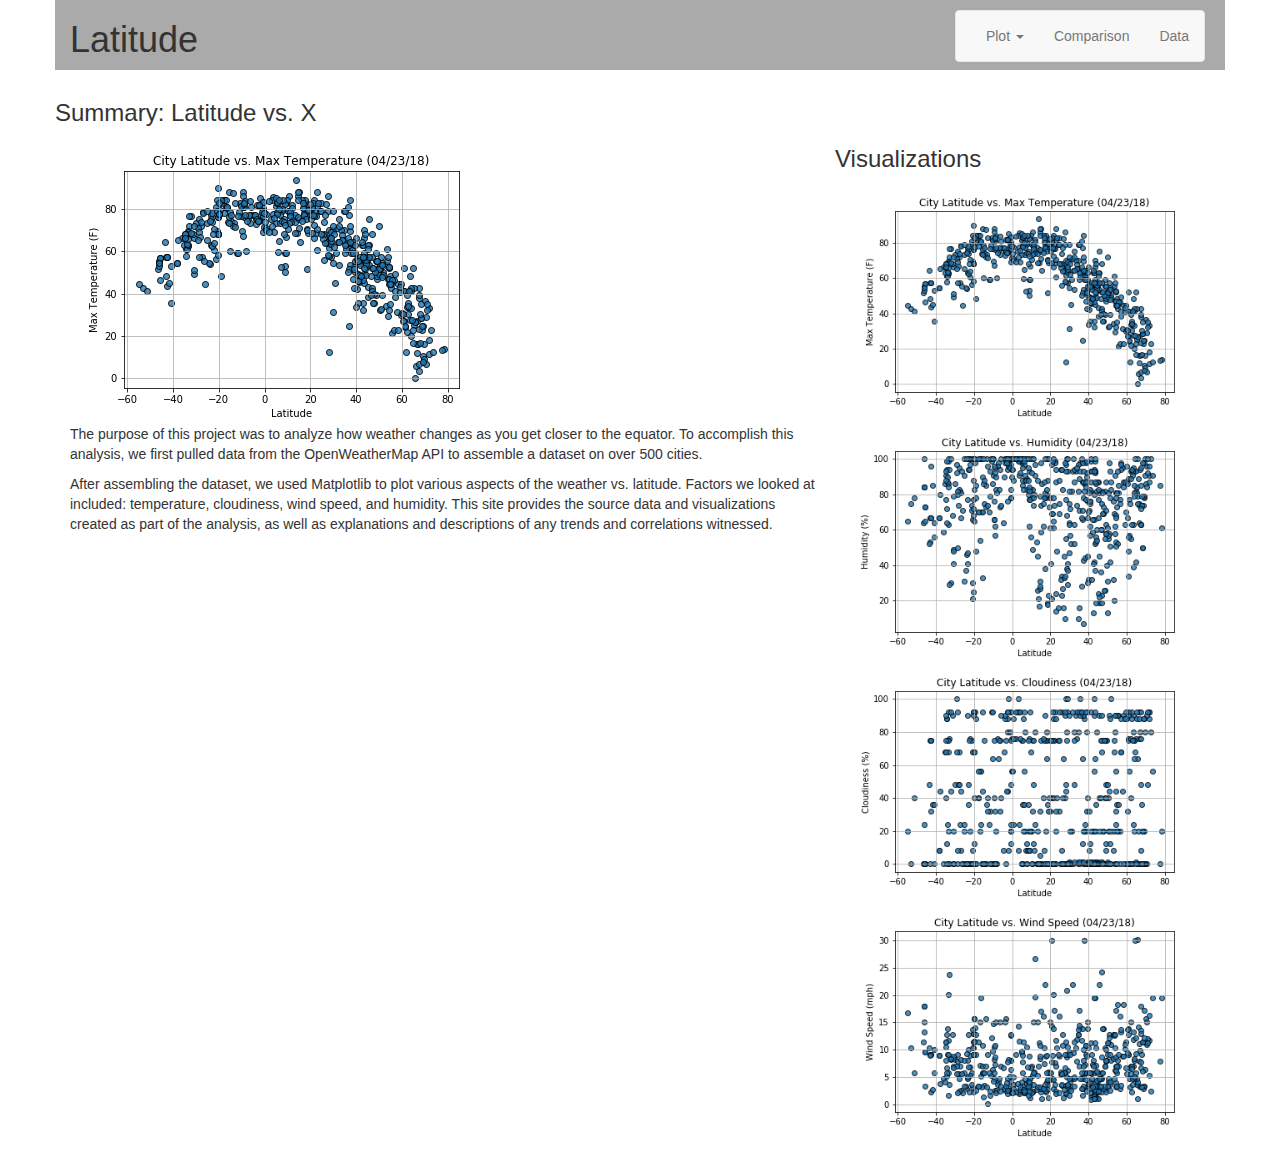
<file: bootstrap-layout.html>
<!doctype html>
<html>
	<head>
		<title>Bootstrap</title>
        <meta name="viewport" content="width=device-width, initial-scale=1">
        
        <!--Compiled and minified CSS-->
        <link rel="stylesheet" href="https://maxcdn.bootstrapcdn.com/bootstrap/3.3.7/css/bootstrap.min.css">

        <!--jQuery CDN-->
        <script src="https://code.jquery.com/jquery-3.2.1.js"></script>

        <!--Compiled and minified JavaScript-->
        <script src="https://maxcdn.bootstrapcdn.com/bootstrap/3.3.7/js/bootstrap.min.js"></script>

        
        <style>
            header {
                background-color: #aaa;
                margin-bottom: 10px;
            }
            
            header div {
                /* border: 1px solid black; */
            }
            
            .navbar {
                margin-top: 10px;
                margin-bottom: 5px;
                margin-right: 5px;
            }
            
            .ul {
                margin-right: 20px;
            }


        </style>
        
	</head>
	<body>

        <div class="container">
            
            <header class="row">
                <div class="col-xs-12 col-sm-6 col-md-2 col-lg-6">
                    <h1>Latitude</h1>
                </div>
                <!-- <div class="col-xs-12 col-sm-6 col-md-4 col-lg-4"> -->
                    <!-- <h1>Company Slogan</h1> -->
                <!-- </div> -->
                <div class="col-xs-12 col-sm-12 col-md-6 col-lg-6">
                    <nav class="navbar navbar-default navbar-right">
                        
                    
                    <div class="navbar-header">
                        <button class="navbar-toggle" data-toggle="collapse" data-target="#myMenu">
                            <span class="icon-bar"></span>
                            <span class="icon-bar"></span>
                            <span class="icon-bar"></span>
                        </button>
                            
                    </div>
                        
                    <div class="collapse navbar-collapse" id="myMenu">    
                        <ul class="nav navbar-nav navbar-right">
                            <li class="dropdown">
                                <a href="#" class="dropdown-toggle" data-toggle="dropdown"> Plot <span class="caret"></span></a>
                                
                                <ul class="dropdown-menu">
                                    <li><a href="Max Temp.html">Max Temperature</a></li>
                                    <li><a href="Humidity.html">Humidity</a></li>
                                    <li><a href="Cloudiness.html">Cloudiness</a></li>
                                    <li><a href='Wind_Speed.html'> Wind Speed</a></li>
                                </ul>
                                <li><a href="Comparisons.html">Comparison</a></li>
                                <li><a href="Data.html">Data</a></li>
                            </li>
                        </ul>
                    </div>
                        
                    </nav>
                </div>
            </header>
            
            
            <div class="row">
                <h3>Summary: Latitude vs. X</h3>
        <div class="col-xs-12 col-sm-12 col-md-10 col-lg-8">
            <img src="Fig1.png" class="img-responsive">
           
            <p>The purpose of this project was to analyze how weather changes as you get closer to the equator. To accomplish this analysis, we first pulled data from the OpenWeatherMap API to assemble a dataset on over 500 cities.</p>
            <p>After assembling the dataset, we used Matplotlib to plot various aspects of the weather vs. latitude. Factors we looked at included: temperature, cloudiness, wind speed, and humidity. This site provides the source data and visualizations created as part of the analysis, as well as explanations and descriptions of any trends and correlations witnessed.</p>
        </div>

                <h3>Visualizations</h3>
        <div class="col-xs-12 col-sm-6 col-md-4 col-lg-4">
            <img src="Fig1.png" class="img-responsive">
            <img src="Fig2.png" class="img-responsive">
            <img src="Fig3.png" class="img-responsive">
            <img src="Fig4.png" class="img-responsive">
           
            <p></p>
        </div>
         <!-- <div class="col-xs-12 col-sm-6 col-md-4 col-lg-4"> 
            <img src="images/angularJS_logo.jpg" class="img-responsive">
            <h3>AngularJS Toolset</h3>
            <p>HTML is great for declaring static documents, but it falters when we try to use it for declaring dynamic views in web-applications. AngularJS lets you extend HTML vocabulary for your application. The resulting environment is extraordinarily expressive, readable, and quick to develop.</p>
        </div>
		
                
            </div>
            
            <div class="row">
        
        <div class="col-xs-12 col-sm-4 col-md-4 col-lg-4">
            <img src="images/html-css-js-logo.png" class="img-responsive">
            <h3>Front-end Web Technologies</h3>
            <p>HTML, CSS, and JavaScript are the fundamental building blocks of modern web pages. These three technologies combine to create the structure, style, and functionality that you see on nearly every page you visit on the web. </p>
        </div>
        <div class="col-xs-12 col-sm-4 col-md-4 col-lg-4">
            <img src="images/bootstrap-logo.png" class="img-responsive">
            <h3>Bootstrap Development Library</h3>
            <p>Bootstrap is an open source toolkit for developing with HTML, CSS, and JS. Quickly prototype your ideas or build your entire app with our Sass variables and mixins, responsive grid system, extensive prebuilt components, and powerful plugins built on jQuery.</p>
        </div>
        <div class="col-xs-12 col-sm-4 col-md-4 col-lg-4">
            <img src="images/angularJS_logo.jpg" class="img-responsive">
            <h3>AngularJS Toolset</h3>
            <p>HTML is great for declaring static documents, but it falters when we try to use it for declaring dynamic views in web-applications. AngularJS lets you extend HTML vocabulary for your application. The resulting environment is extraordinarily expressive, readable, and quick to develop.</p>
        </div> -->
		
                
            </div>
        </div>
	</body>
</html>
</file>
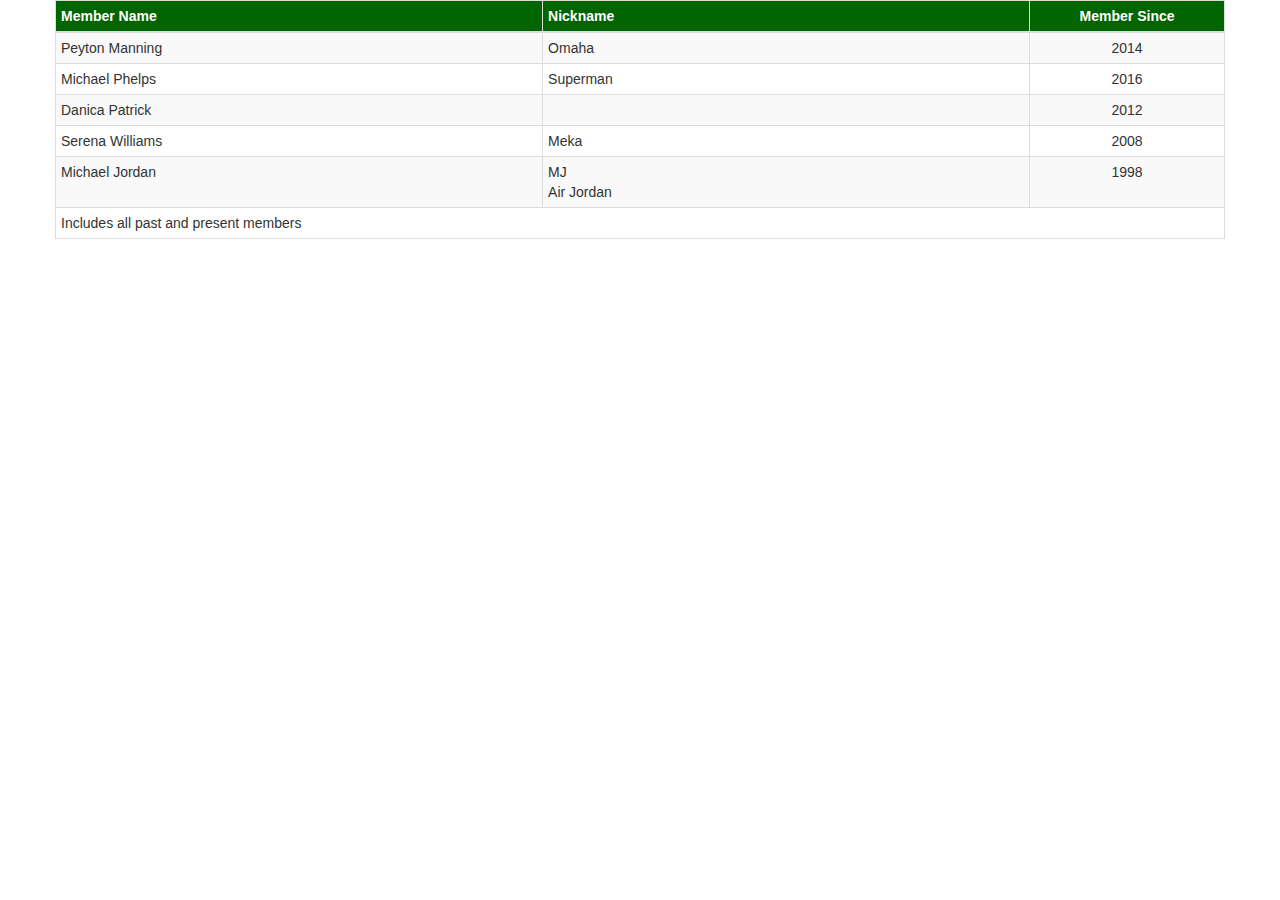
<file: Bootstrap.html>
<!DOCTYPE html>
<!-- saved from url=(0053)file:///C:/Users/Owner/Downloads/bootstrap-table.html -->
<html><head><meta http-equiv="Content-Type" content="text/html; charset=windows-1252">
		<title>Bootstrap</title>
        <meta name="viewport" content="width=device-width, initial-scale=1">
        
        <!-- Latest compiled and minified CSS -->
        <link rel="stylesheet" href="./Bootstrap_files/bootstrap.min.css">

        <!-- jQuery CDN -->
        <script src="./Bootstrap_files/jquery-3.2.1.js.download"></script>
        
        <!-- Latest compiled and minified JavaScript -->
        <script src="./Bootstrap_files/bootstrap.min.js.download"></script>
        
        <style>
            th {
                background-color: darkgreen;
                color: white;
            }
        </style>
        
	</head>
	<body>
        <div class="container">

            <div class="row">
            
                <table class="table table-bordered table-striped table-hover table-condensed">
                    
                    <thead>
                        <tr>
                            <th class="col-xs-5">Member Name</th>
                            <th class="col-xs-5">Nickname</th>
                            <th class="text-center col-xs-2">Member Since</th>
                        </tr>
                    </thead>
                    <tbody>
                        <tr>
                            <td>Peyton Manning</td>
                            <td>Omaha</td>
                            <td class="text-center">2014</td>
                        </tr>
                        <tr>
                            <td>Michael Phelps</td>
                            <td>Superman</td>
                            <td class="text-center">2016</td>
                        </tr>
                        <tr>
                            <td>Danica Patrick</td>
                            <td></td>
                            <td class="text-center">2012</td>
                        </tr>
                        <tr>
                            <td>Serena Williams</td>
                            <td>Meka</td>
                            <td class="text-center">2008</td>
                        </tr>
                        <tr>
                            <td>Michael Jordan</td>
                            <td>MJ<br>Air Jordan</td>
                            <td class="text-center">1998</td>
                        </tr>
                    </tbody>
                    <tfoot>
                        <tr>
                            <td colspan="3">Includes all past and present members</td>
                        </tr>
                    </tfoot>
                </table>
                
            </div>
            
		</div>
	
</body></html>
</file>
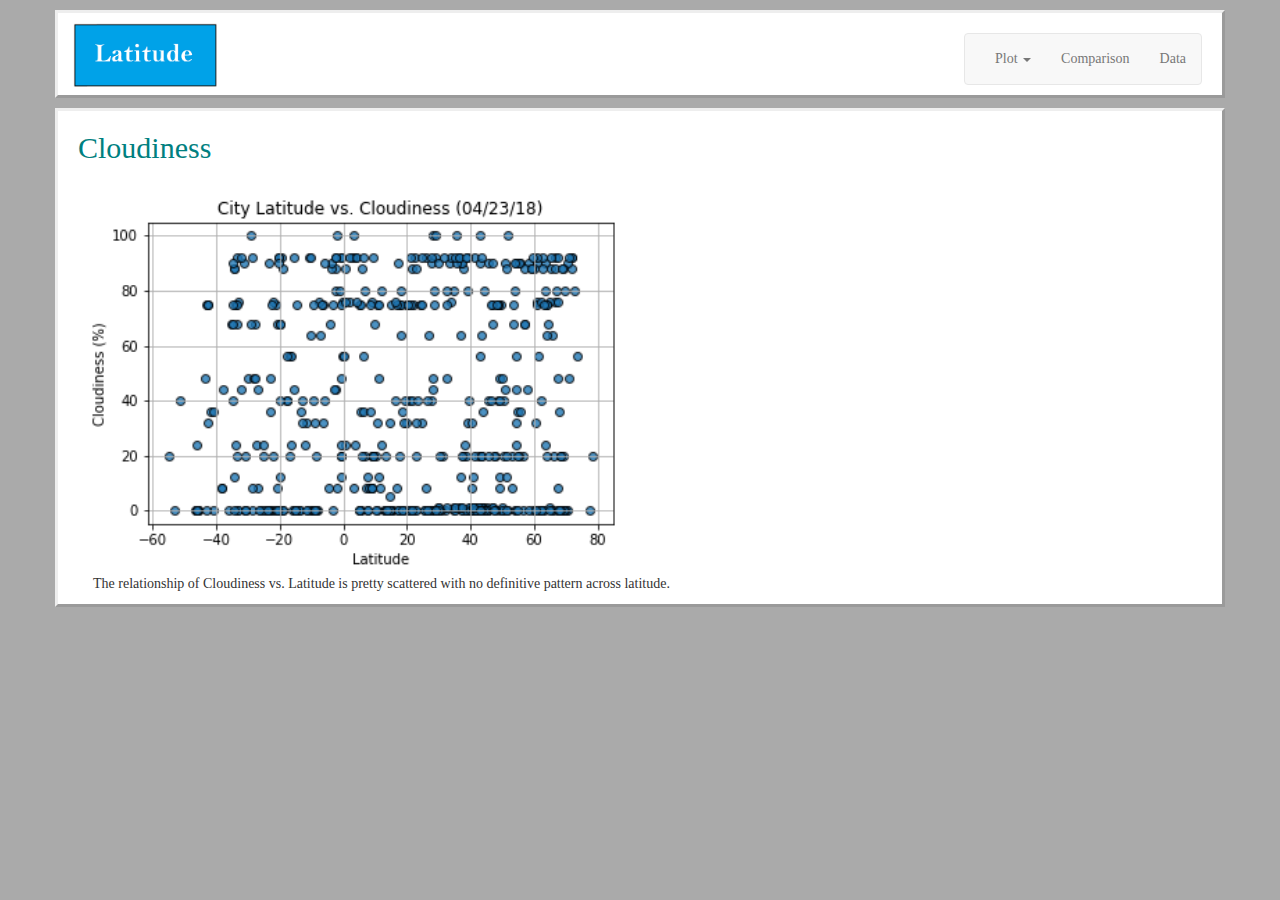
<file: Cloudiness.html>
<!doctype html>
<html>
	<head>
		<title>Bootstrap</title>
        <meta name="viewport" content="width=device-width, initial-scale=1">
        
        <!--Compiled and minified CSS-->
        <link rel="stylesheet" href="https://maxcdn.bootstrapcdn.com/bootstrap/3.3.7/css/bootstrap.min.css">

        <!--jQuery CDN-->
        <script src="https://code.jquery.com/jquery-3.2.1.js"></script>

        <!--Compiled and minified JavaScript-->
        <script src="https://maxcdn.bootstrapcdn.com/bootstrap/3.3.7/js/bootstrap.min.js"></script>

        
        <style>
                     header {
                background-color: black;
                margin-bottom: 10px;
                margin-top: 10px;
                padding-top: 10px;
            }
            
            header div {
                /* border: 1px solid black; */
            }
            
            .navbar {
                margin-top: 10px;
                margin-bottom: 10px;
                margin-right: 5px;
            }

             .container {
               background-color: #aaaaaa;
               
               
               
            } 
            
            body{
                background-color: #aaaaaa;
                font-family:Cambria, Cochin, Georgia, Times, 'Times New Roman', serif;
                
            }

            .row{
                background-color: white;
                border-style:outset
                


            }
            .ul {
                margin-right: 20px;
            }

            div.row {
            text-indent: 20px;
            
                }
            h1{
                font-size: 30px;
               color:teal
                
            }

           
         
        </style>
        
	</head>
	<body>

        <div class="container">
            
            <header class="row">
                <div class="col-xs-12 col-sm-6 col-md-2 col-lg-6">
                    <a href="WebVizDashboard.html">
                        <img src="logo.PNG" class="img-responsive" height="100" width="145">
                     </a>
                </div>
                <!-- <div class="col-xs-12 col-sm-6 col-md-4 col-lg-4"> -->
                    <!-- <h1>Company Slogan</h1> -->
                <!-- </div> -->
                <div class="col-xs-12 col-sm-12 col-md-6 col-lg-6">
                    <nav class="navbar navbar-default navbar-right">
                        
                    
                    <div class="navbar-header">
                        <button class="navbar-toggle" data-toggle="collapse" data-target="#myMenu">
                            <span class="icon-bar"></span>
                            <span class="icon-bar"></span>
                            <span class="icon-bar"></span>
                        </button>
                            
                    </div>
                        
                    <div class="collapse navbar-collapse" id="myMenu">    
                        <ul class="nav navbar-nav navbar-right">
                            <li class="dropdown">
                                <a href="#" class="dropdown-toggle" data-toggle="dropdown"> Plot <span class="caret"></span></a>
                                
                                <ul class="dropdown-menu">
                                    <li><a href="Max Temp.html">Max Temperature</a></li>
                                    <li><a href="Humidity.html">Humidity</a></li>
                                    <li><a href="Cloudiness.html">Cloudiness</a></li>
                                    <li><a href='Wind_Speed.html'> Wind Speed</a></li>
                                </ul>
                                <li><a href="Comparisons.html">Comparison</a></li>
                                <li><a href="Data.htm">Data</a></li>
                            </li>
                        </ul>
                    </div>
                        
                    </nav>
                </div>
            </header>
            
            
            <div class="row" >
                <h1>Cloudiness</h1>
        <div class="col-xs-12 col-sm-12 col-md-10 col-lg-8">
            <img src="Fig3.png" class="img-responsive" width="600" height="400">
           
            <p> The relationship of Cloudiness vs. Latitude is pretty scattered with no definitive pattern across latitude.</p>          
        
        </div>

         
		
                
            </div>
        </div>
	</body>
</html>
</file>
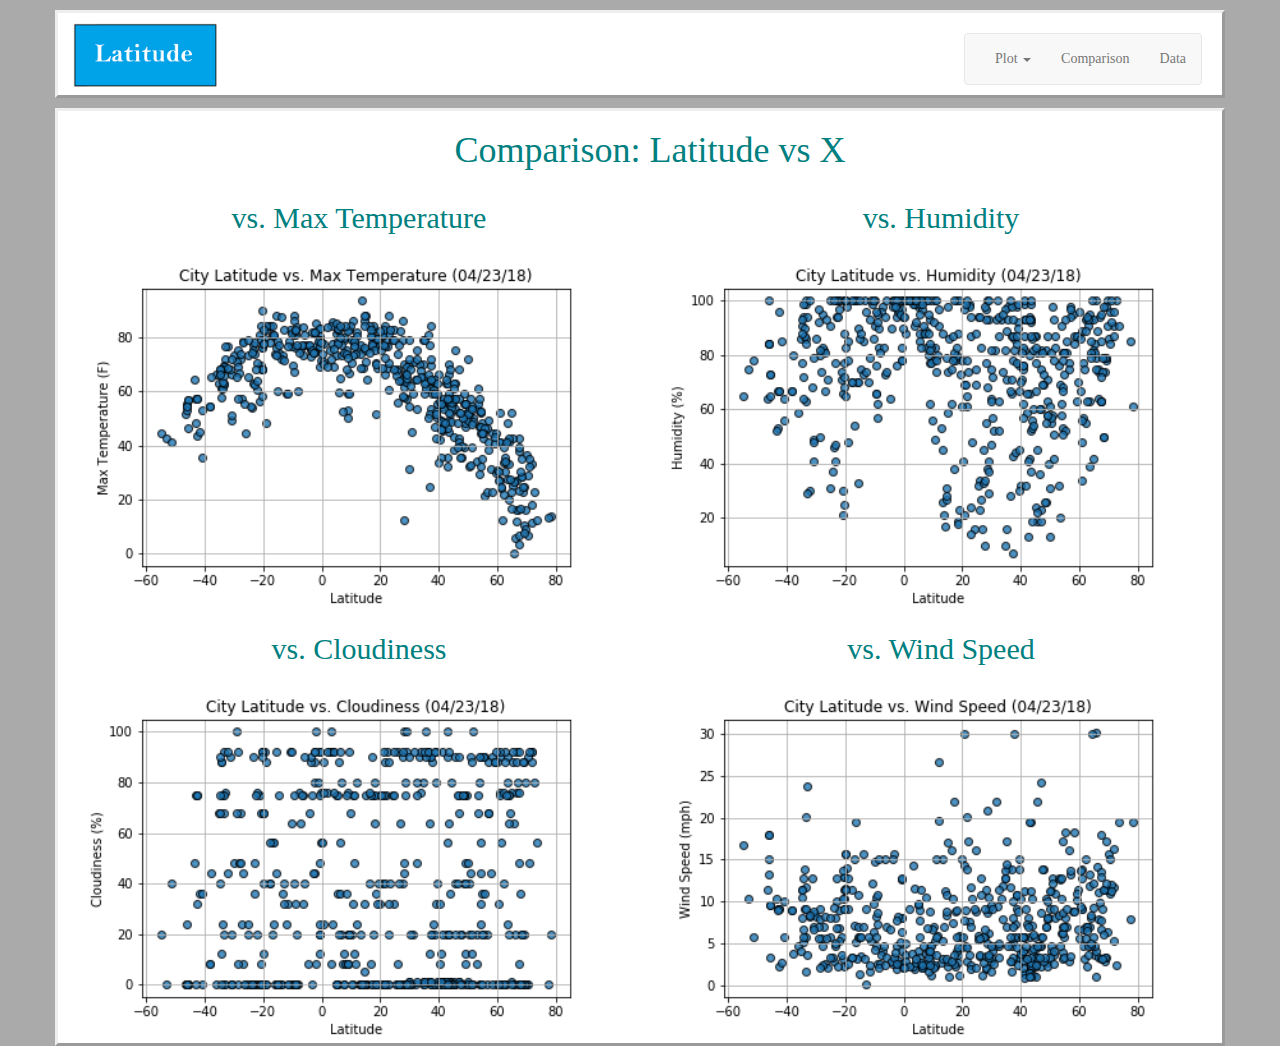
<file: Comparisons.html>
<!doctype html>
<html>
	<head>
		<title>Bootstrap</title>
        <meta name="viewport" content="width=device-width, initial-scale=1">
        
        <!--Compiled and minified CSS-->
        <link rel="stylesheet" href="https://maxcdn.bootstrapcdn.com/bootstrap/3.3.7/css/bootstrap.min.css">

        <!--jQuery CDN-->
        <script src="https://code.jquery.com/jquery-3.2.1.js"></script>

        <!--Compiled and minified JavaScript-->
        <script src="https://maxcdn.bootstrapcdn.com/bootstrap/3.3.7/js/bootstrap.min.js"></script>

        
        <style>
                   header {
                background-color: black;
                margin-bottom: 10px;
                margin-top: 10px;
                padding-top: 10px;
            }
            
            header div {
                /* border: 1px solid black; */
            }
            
            .navbar {
                margin-top: 10px;
                margin-bottom: 10px;
                margin-right: 5px;
            }

             .container {
               background-color: #aaaaaa;
               
               
               
            } 
            
            body{
                background-color: #aaaaaa;
                font-family:Cambria, Cochin, Georgia, Times, 'Times New Roman', serif
            }

            .row{
                background-color: white;
                border-style:outset
                


            }
            .ul {
                margin-right: 20px;
            }

            div.row {
            text-indent: 20px;
            
                }
            h2{
                font-size: 30px;
                text-align: center;
                color: teal
               
                
            }

            h1 {
                text-align: center;
                color:teal
            }
         

            

        </style>
        
	</head>
	<body>

        <div class="container">
            
            <header class="row">
                <div class="col-xs-12 col-sm-6 col-md-2 col-lg-6">
                    <a href="WebVizDashboard.html">
                    <img src="logo.PNG" class="img-responsive" height="100" width="145">
                     </a>
                </div>
                <!-- <div class="col-xs-12 col-sm-6 col-md-4 col-lg-4"> -->
                    <!-- <h1>Company Slogan</h1> -->
                <!-- </div> -->
                <div class="col-xs-12 col-sm-12 col-md-6 col-lg-6">
                    <nav class="navbar navbar-default navbar-right">
                        
                    
                    <div class="navbar-header">
                        <button class="navbar-toggle" data-toggle="collapse" data-target="#myMenu">
                            <span class="icon-bar"></span>
                            <span class="icon-bar"></span>
                            <span class="icon-bar"></span>
                        </button>
                            
                    </div>
                        
                    <div class="collapse navbar-collapse" id="myMenu">    
                        <ul class="nav navbar-nav navbar-right">
                            <li class="dropdown">
                                <a href="WebVizDashboard.html" class="dropdown-toggle" data-toggle="dropdown"> Plot <span class="caret"></span></a>
                                
                                <ul class="dropdown-menu">
                                    <li><a href="Max Temp.html">Max Temperature</a></li>
                                    <li><a href="Humidity.html">Humidity</a></li>
                                    <li><a href="Cloudiness.html">Cloudiness</a></li>
                                    <li><a href='Wind_Speed.html'> Wind Speed</a></li>
                                </ul>
                                <li><a href="Comparisons.html">Comparison</a></li>
                                <li><a href="Data.htm">Data</a></li>
                            </li>
                        </ul>
                    </div>
                        
                    </nav>
                </div>
            </header>
            
            
            <div class="row">
               

                <h1>Comparison: Latitude vs X</h1>
        <div class="col-xs-12 col-sm-6 col-md-6 col-lg-6">
            <h2> vs. Max Temperature</h2>
            <img src="Fig1.png" class="img-responsive" width="600" height="400">
        </div>
        <div class="col-xs-12 col-sm-6 col-md-6 col-lg-6">
            <h2> vs. Humidity</h2>
            <img src="Fig2.png" class="img-responsive" width="600" height="400">
        </div>
        <div class="col-xs-12 col-sm-6 col-md-6 col-lg-6">
            <h2> vs. Cloudiness</h2>
            <img src="Fig3.png" class="img-responsive" width="600" height="400">
        </div>
        <div class="col-xs-12 col-sm-6 col-md-6 col-lg-6">
            <h2> vs. Wind Speed</h2>
            <img src="Fig4.png" class="img-responsive" width="600" height="400">
        </div>
           
            <p></p>
        </div>
        
                
            </div>
        </div>
	</body>
</html>
</file>
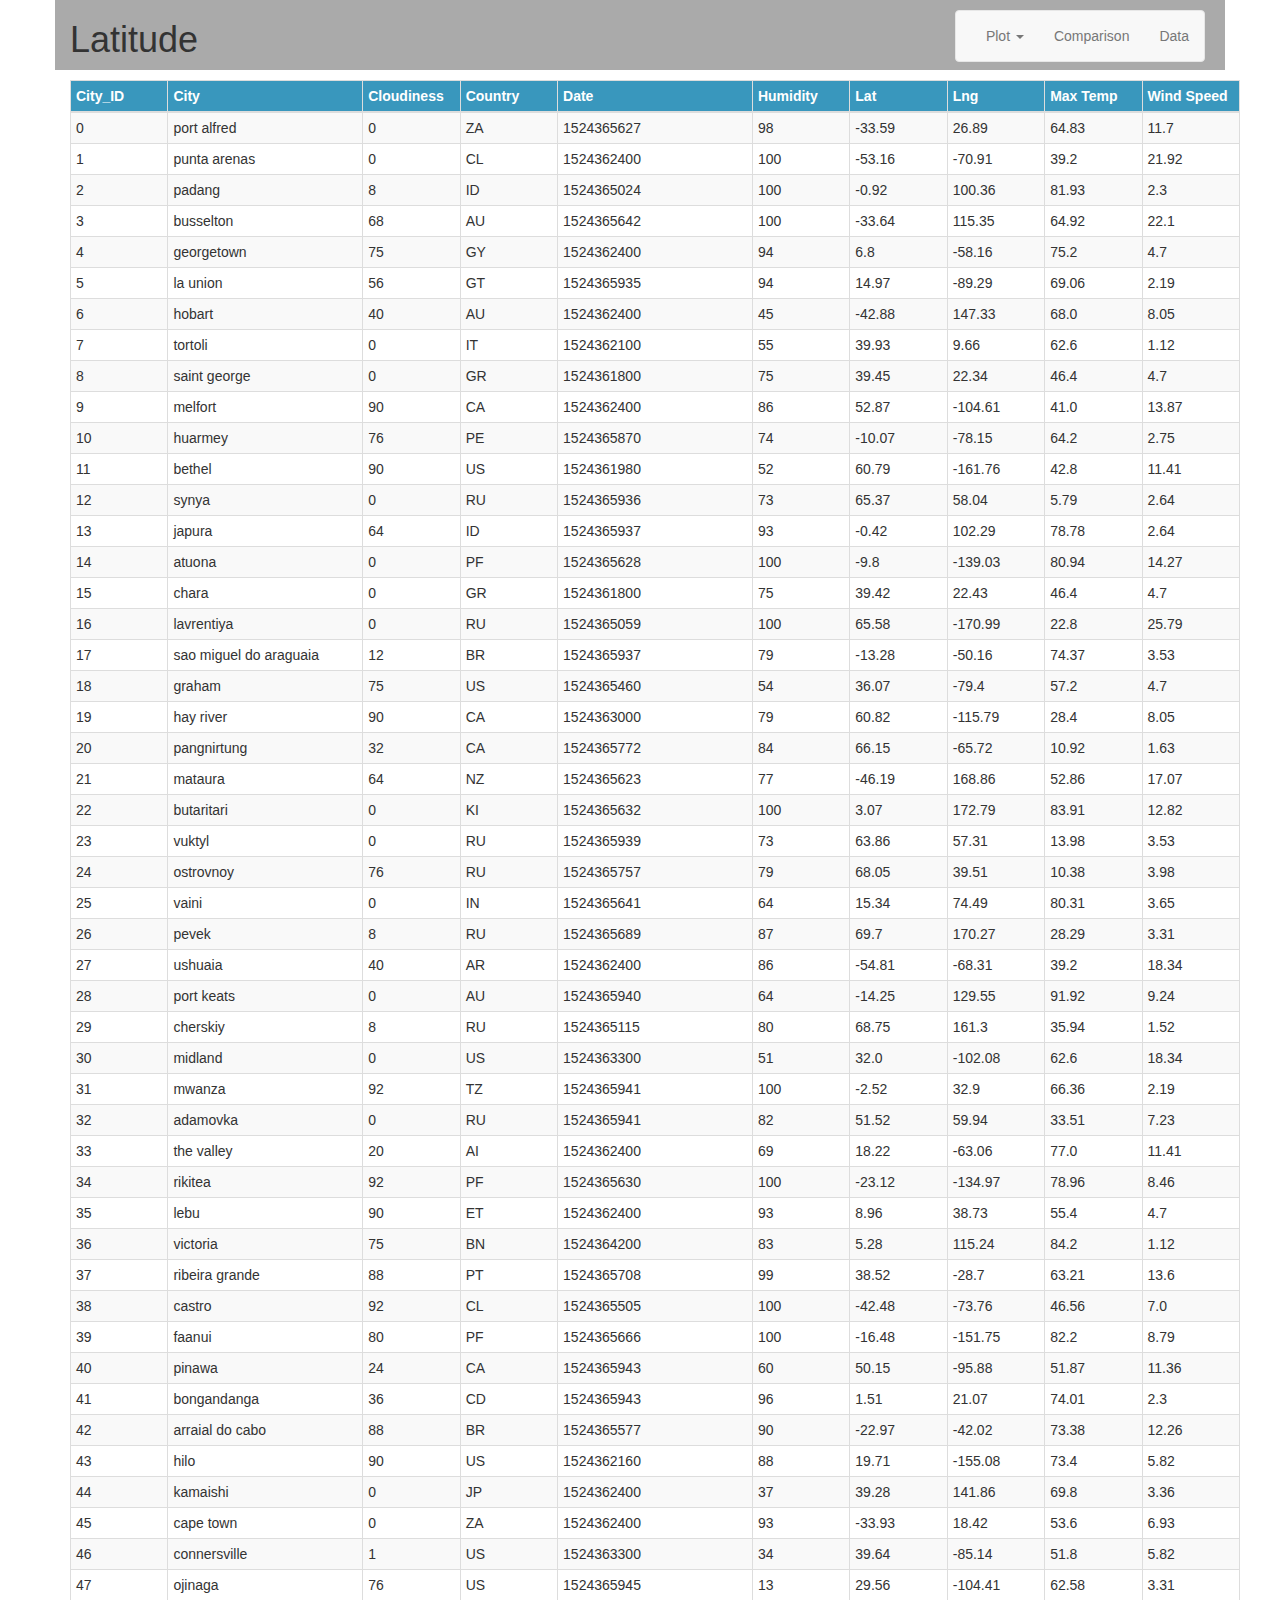
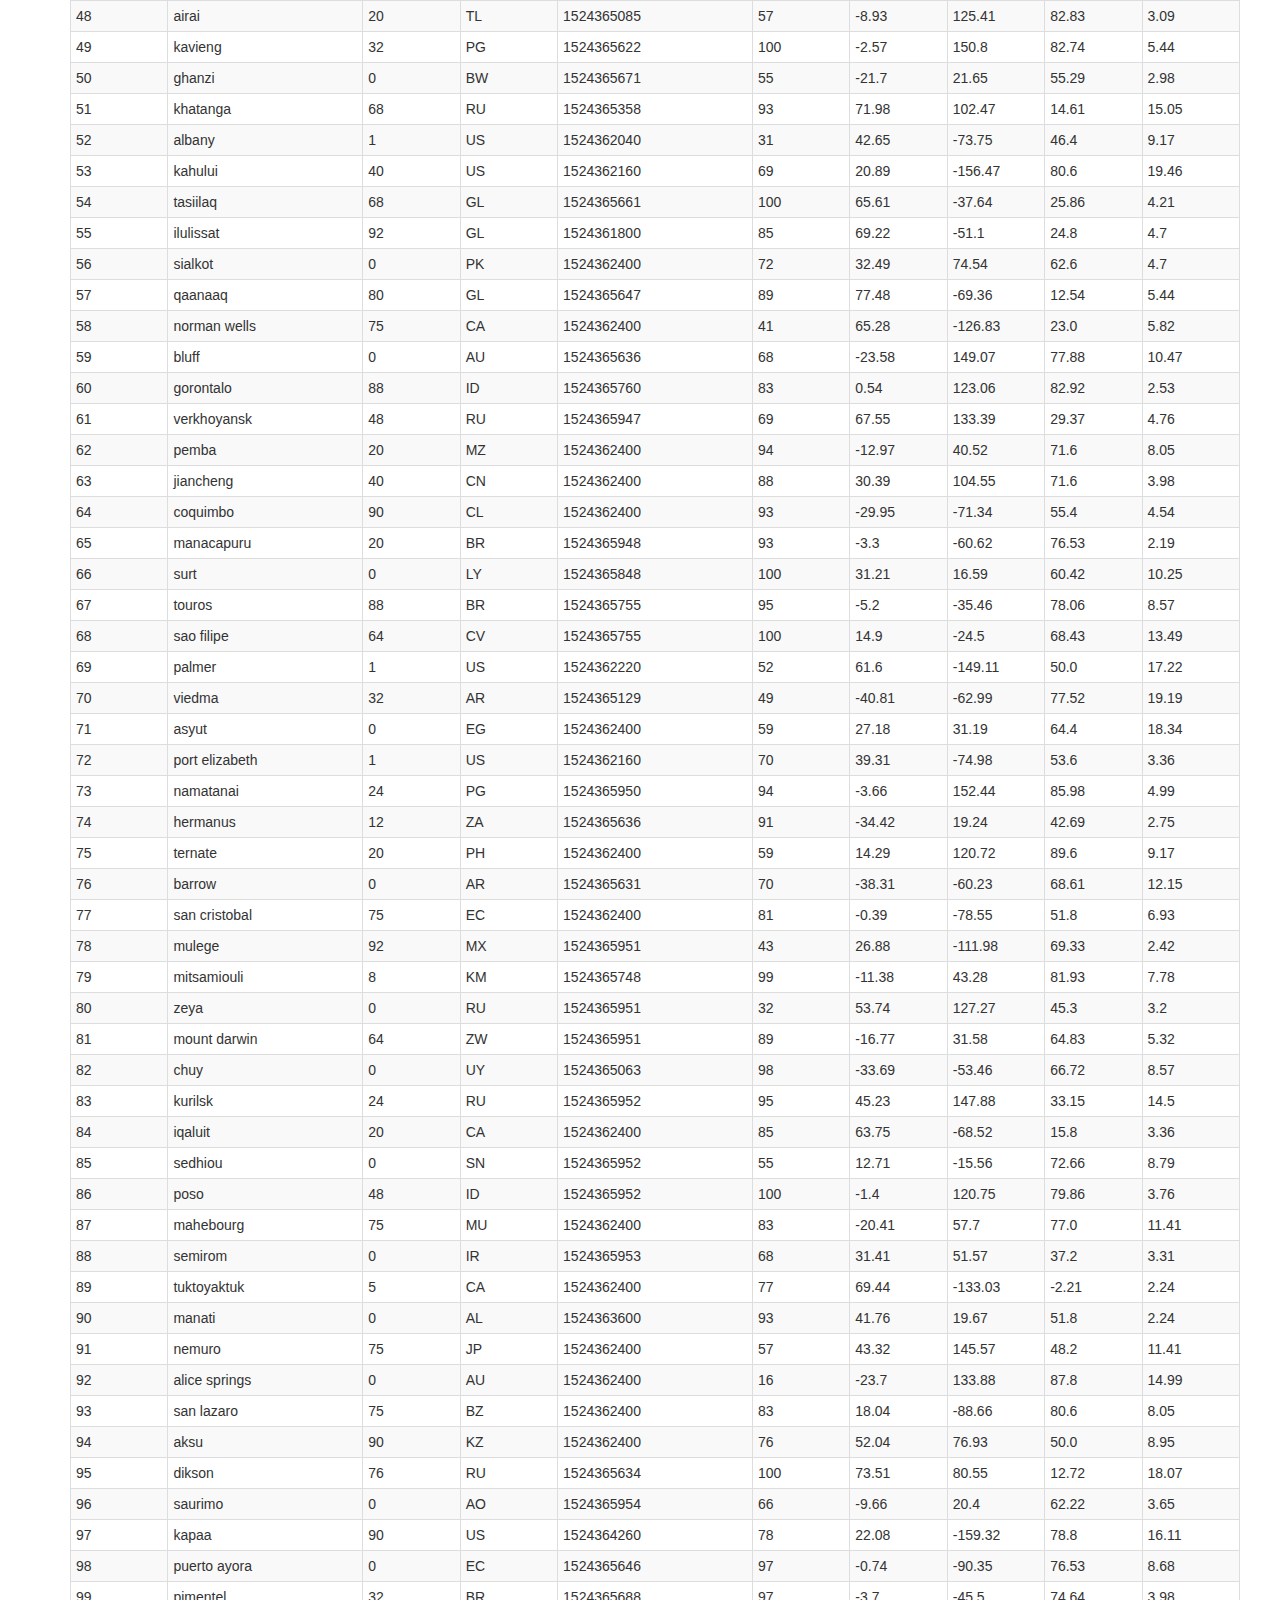
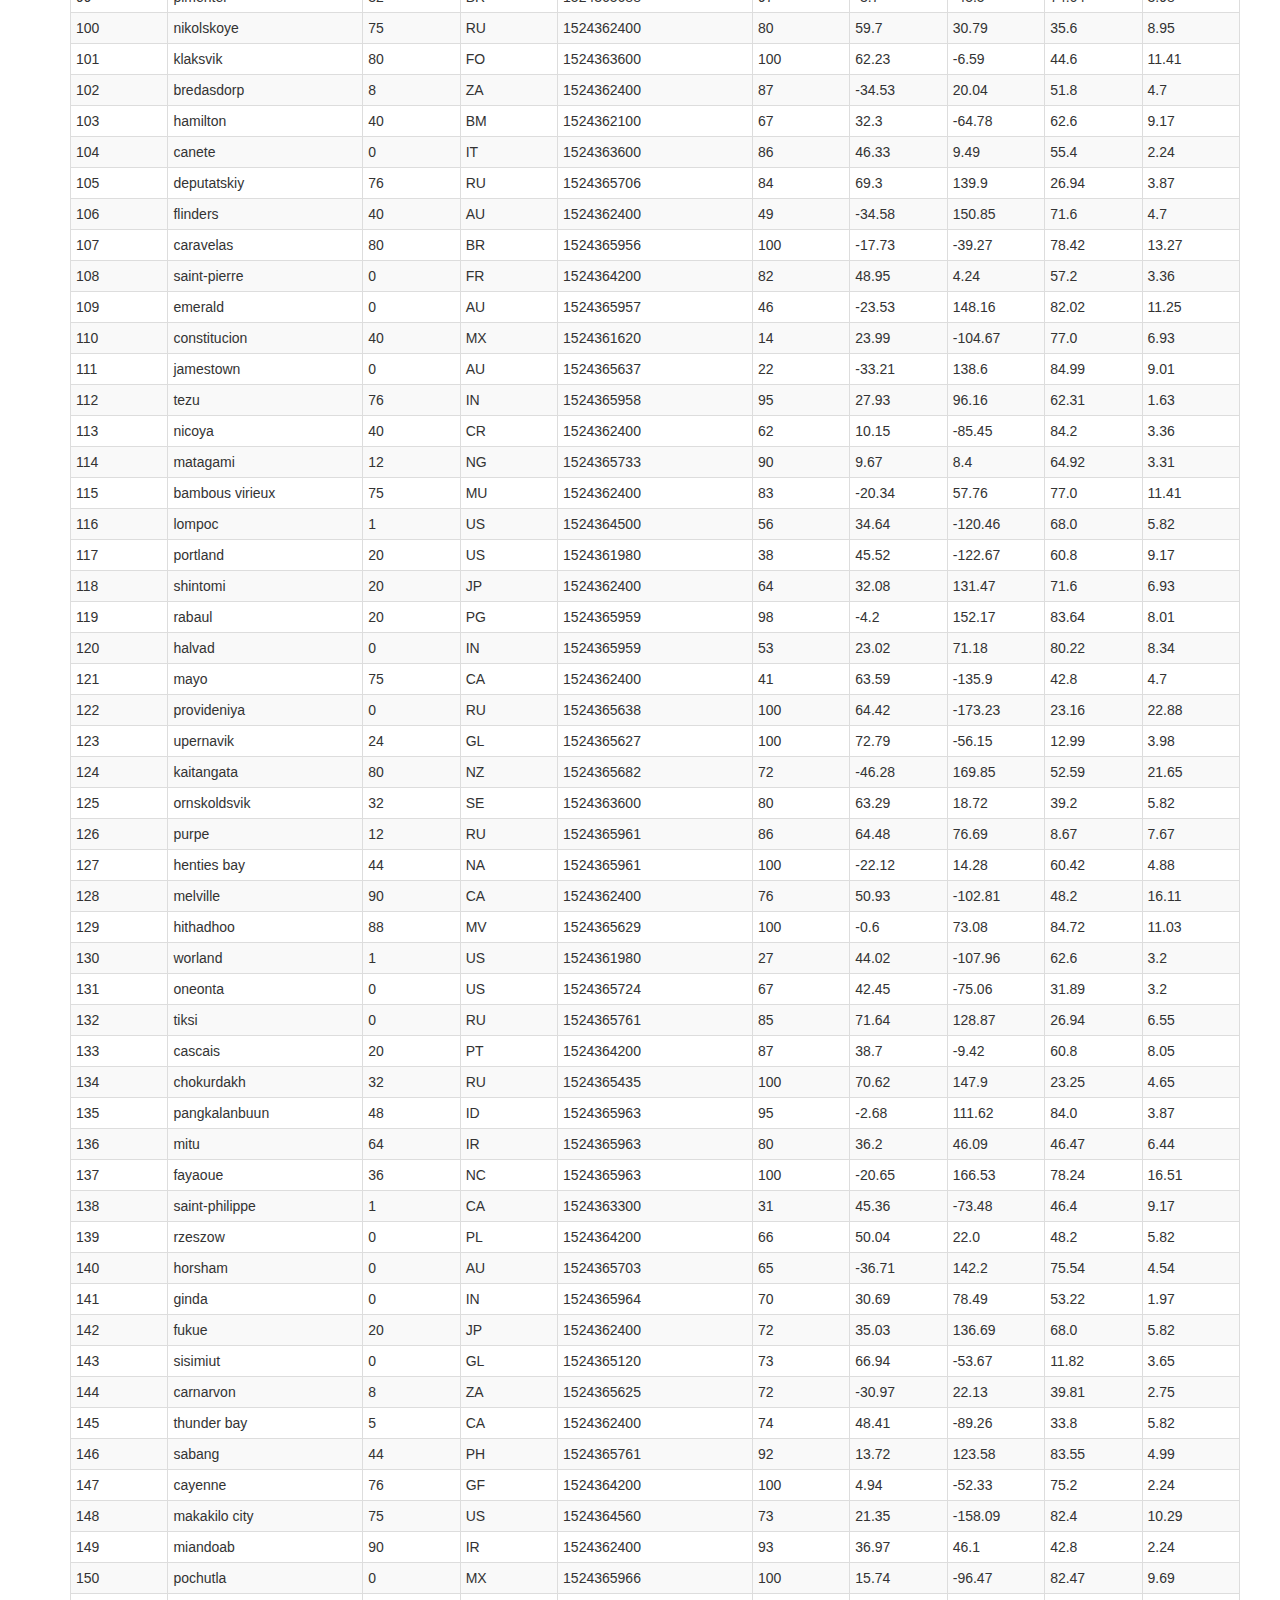
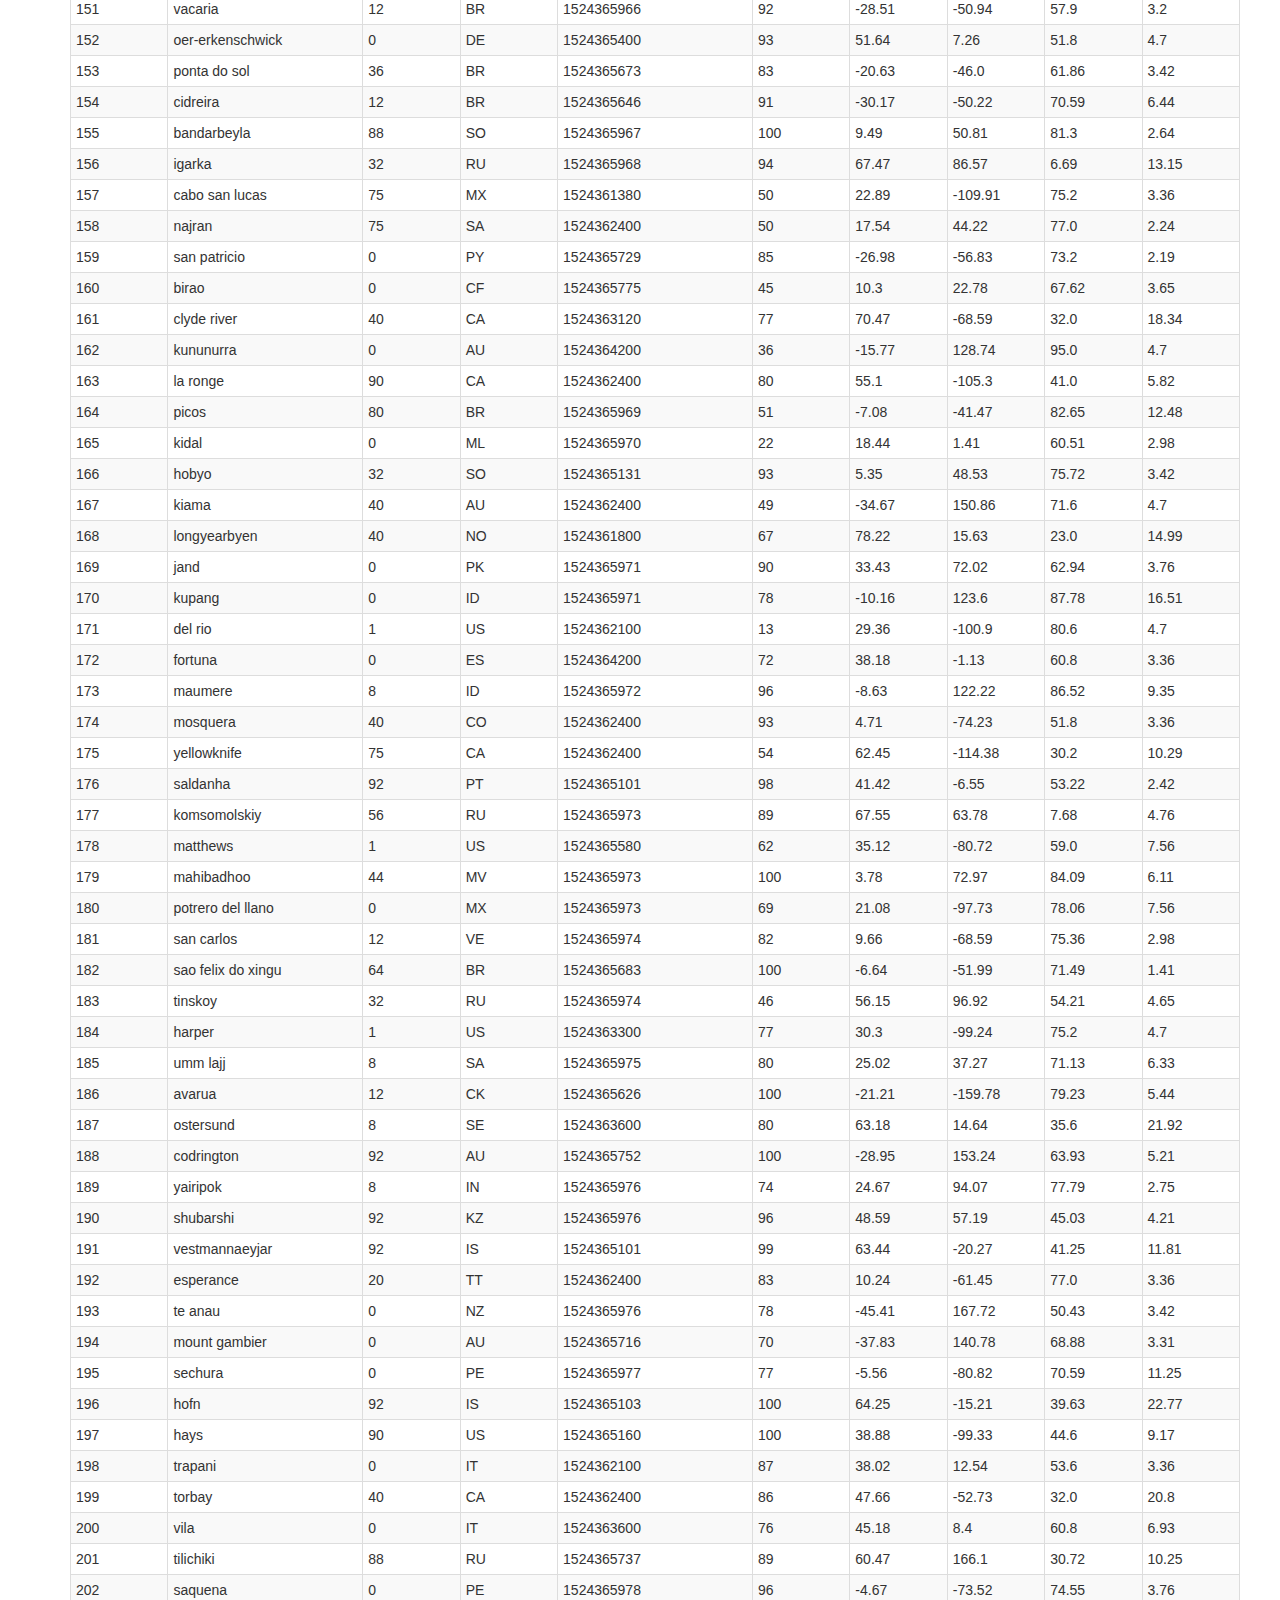
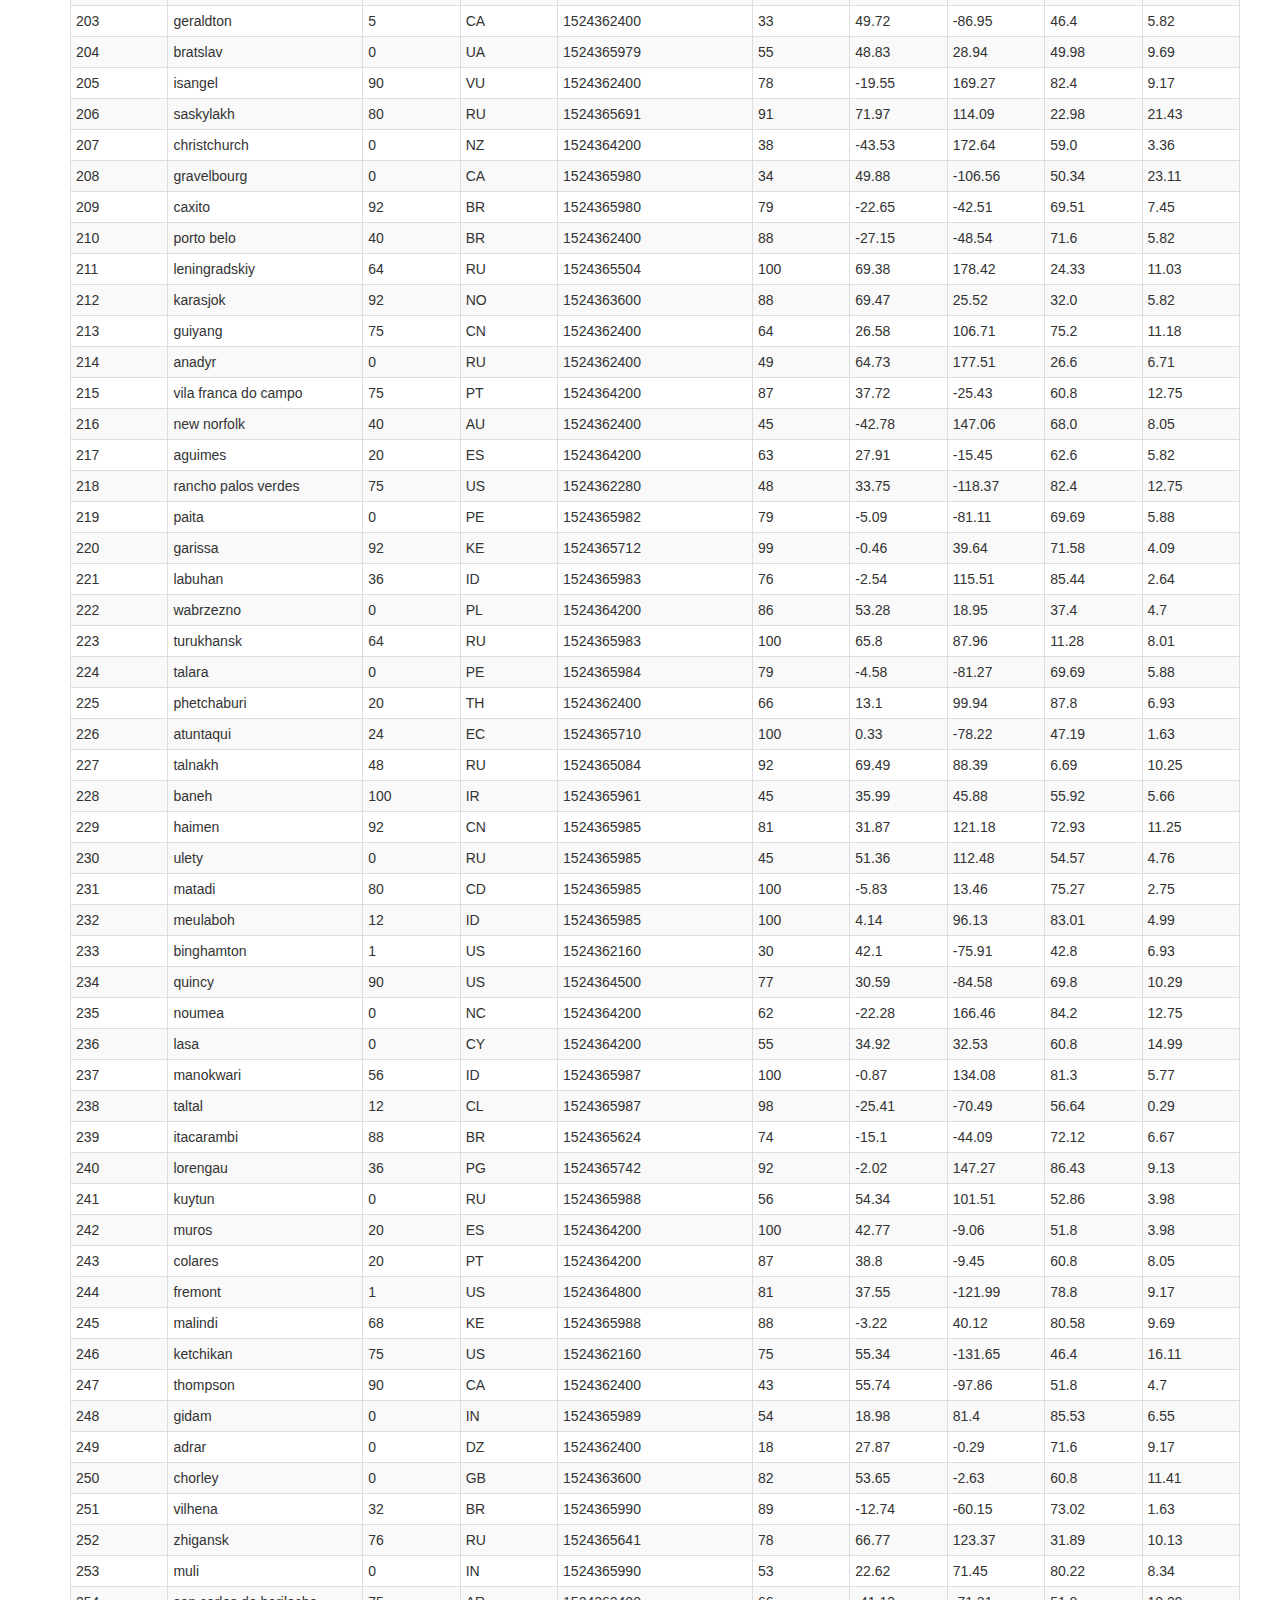
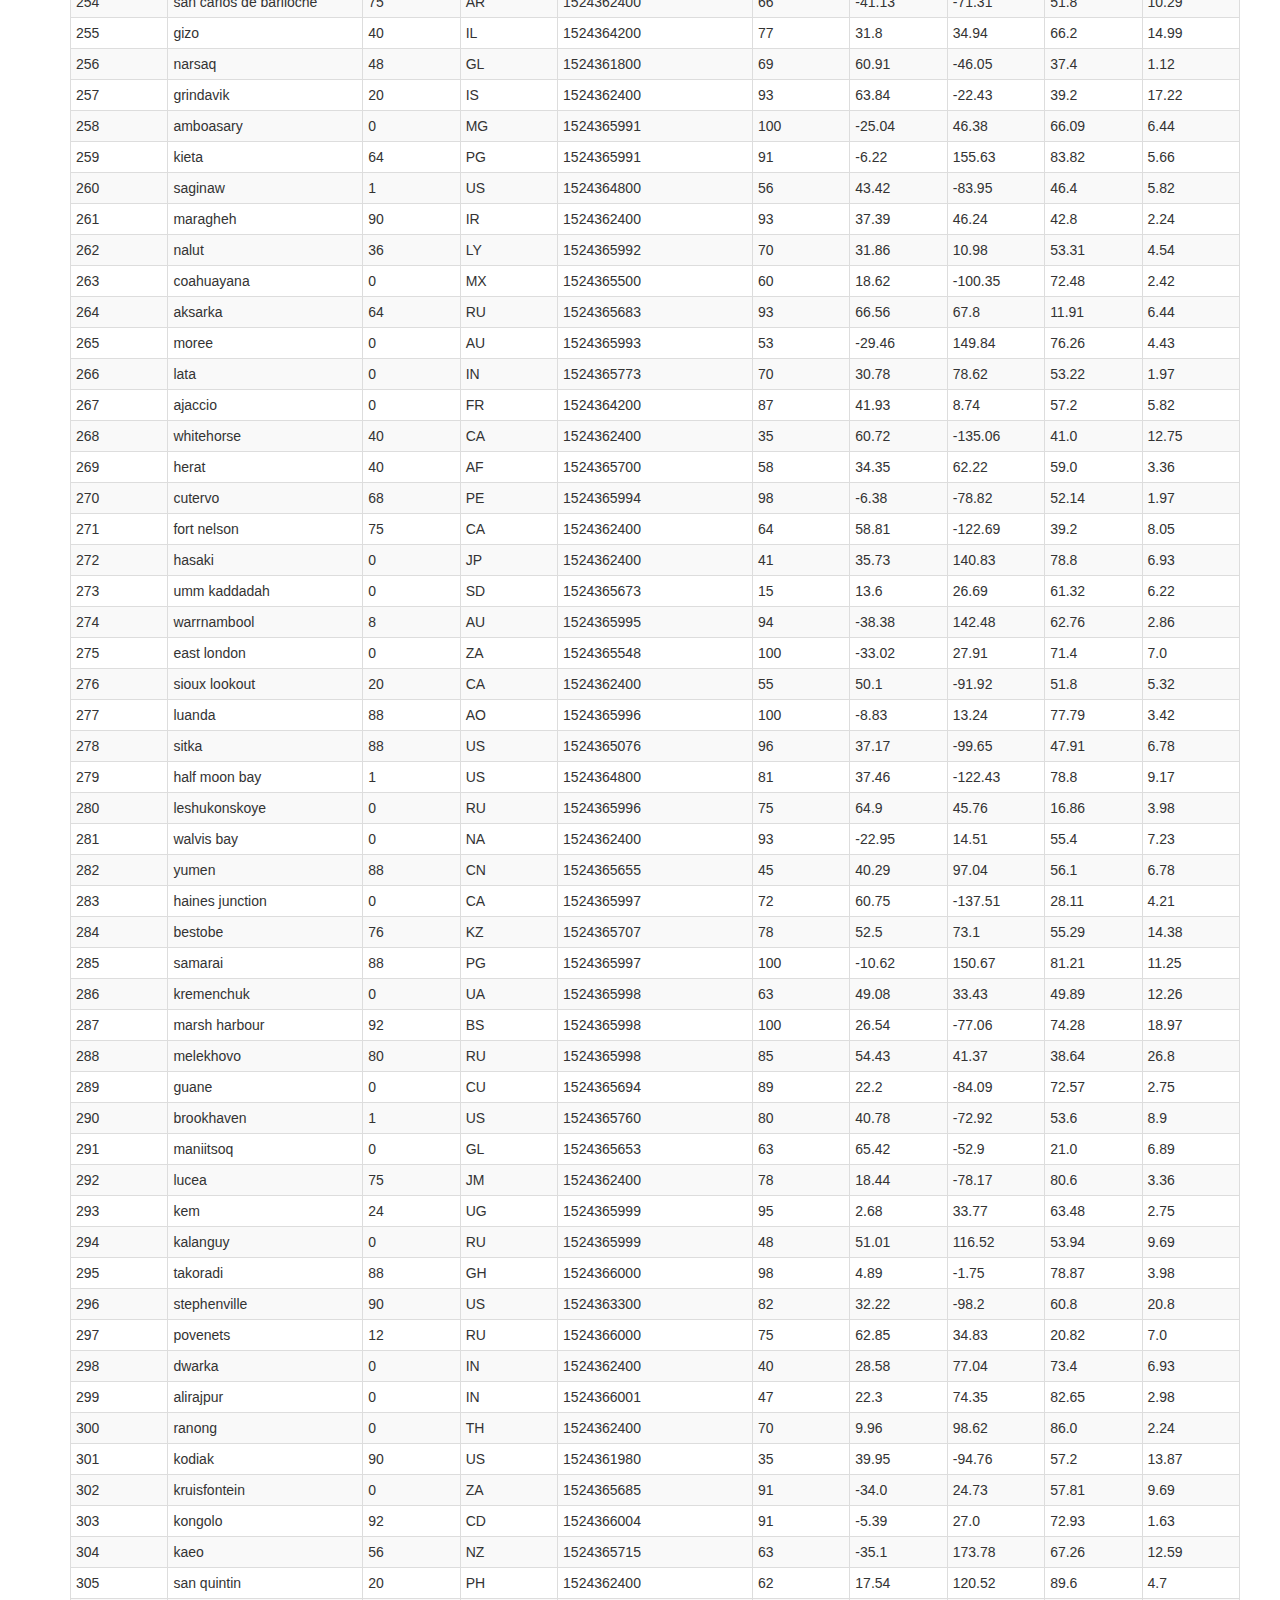
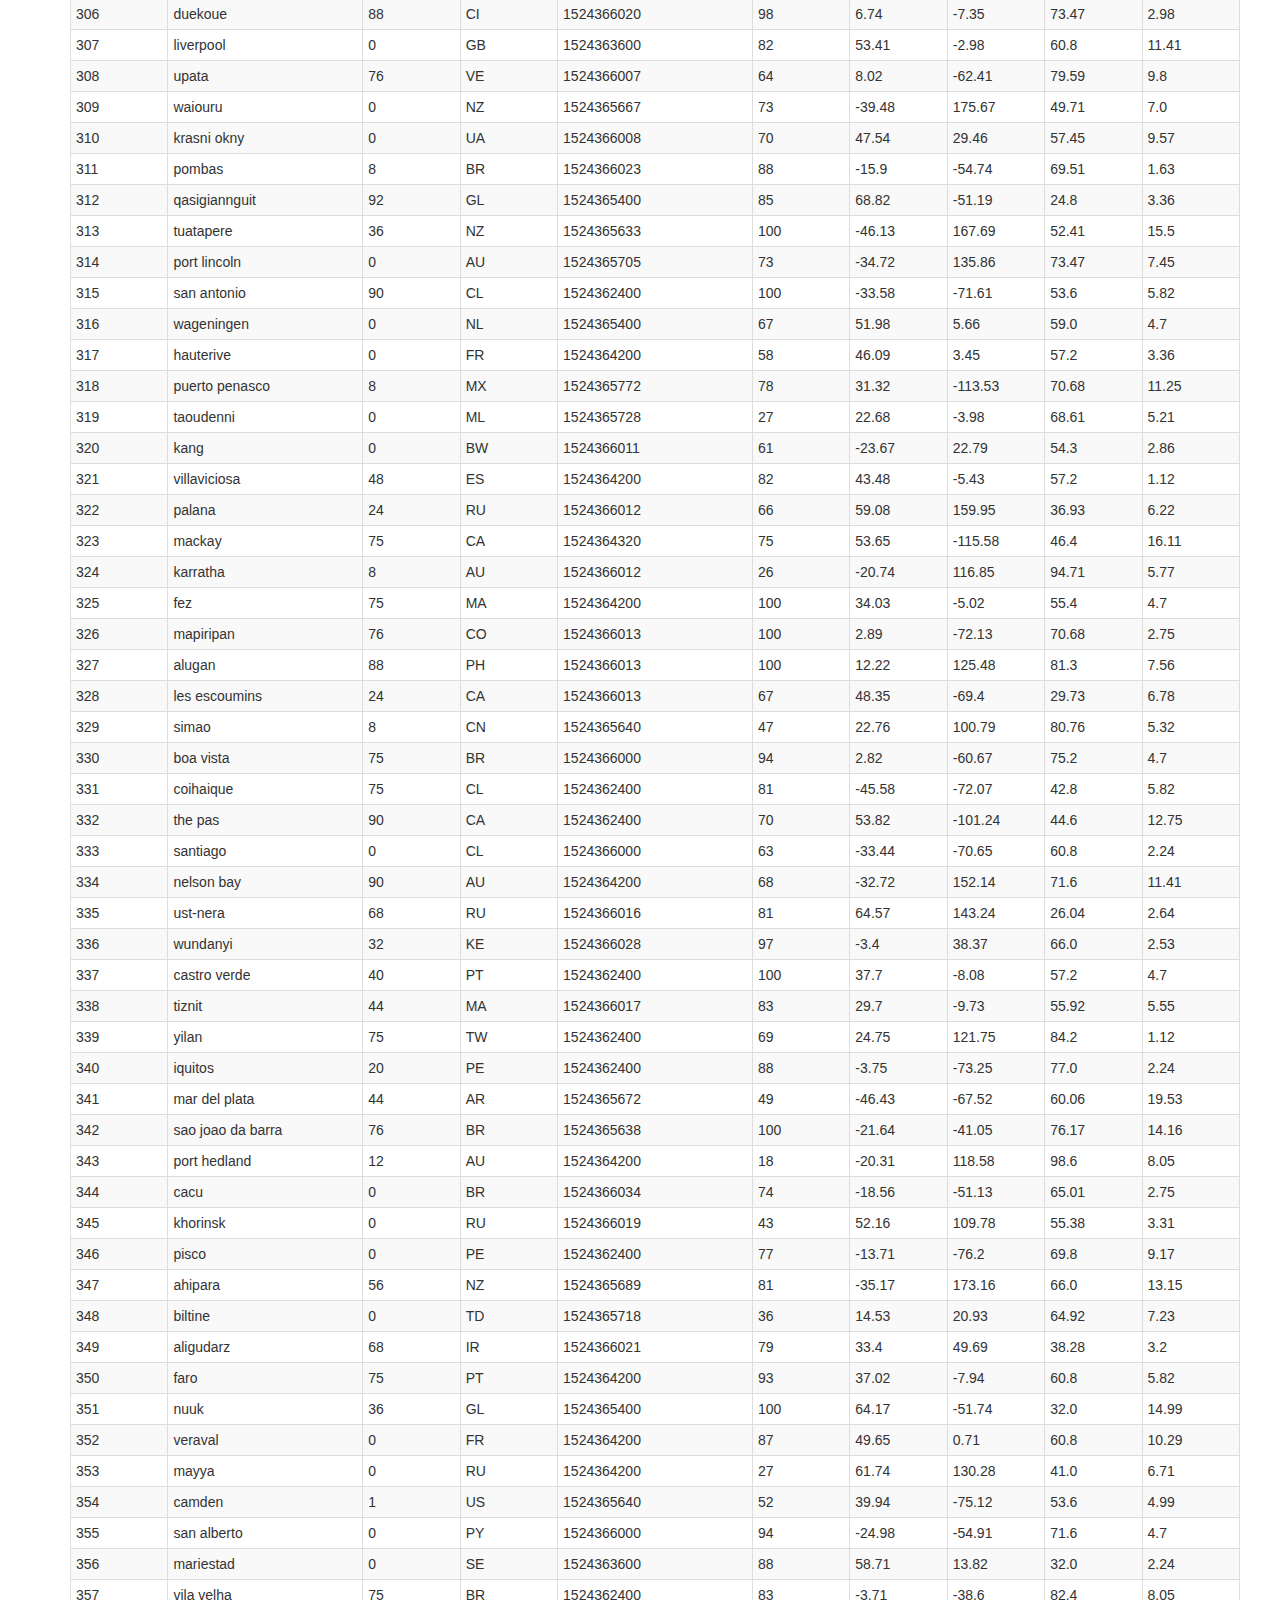
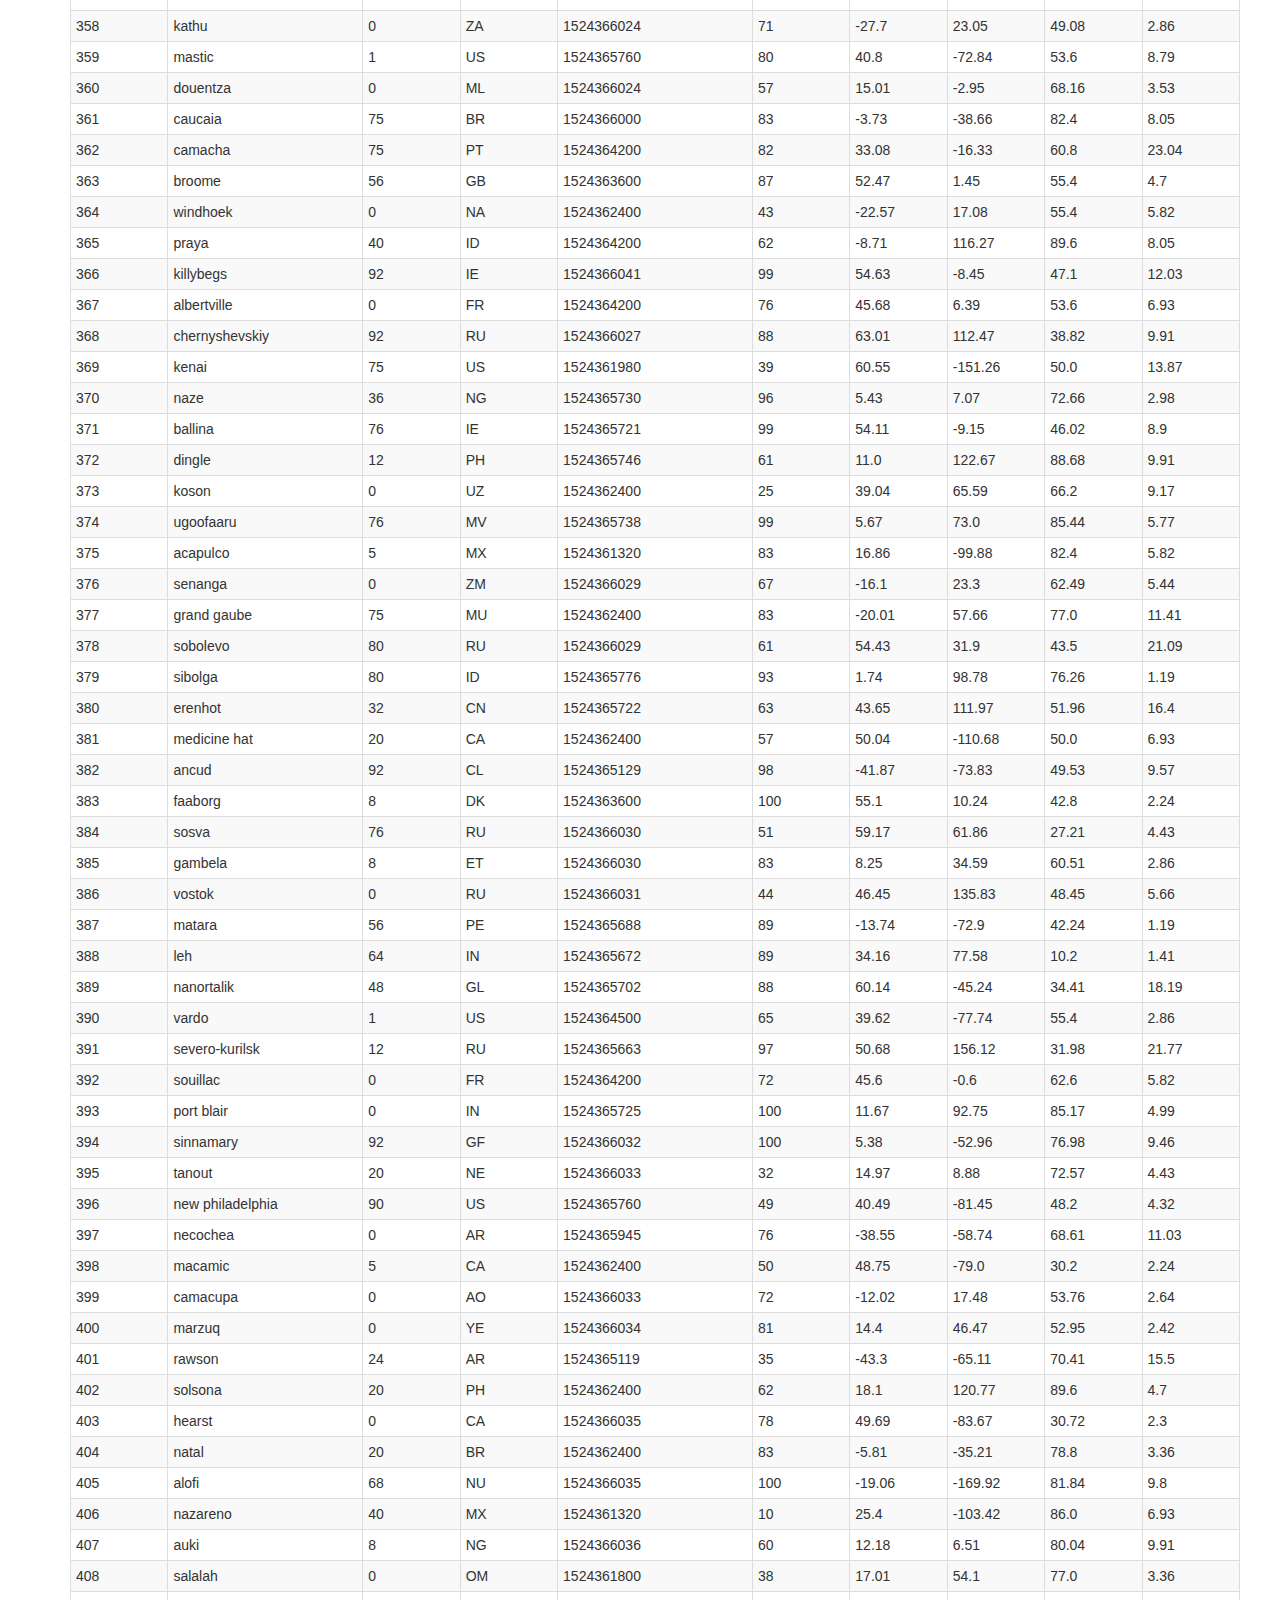
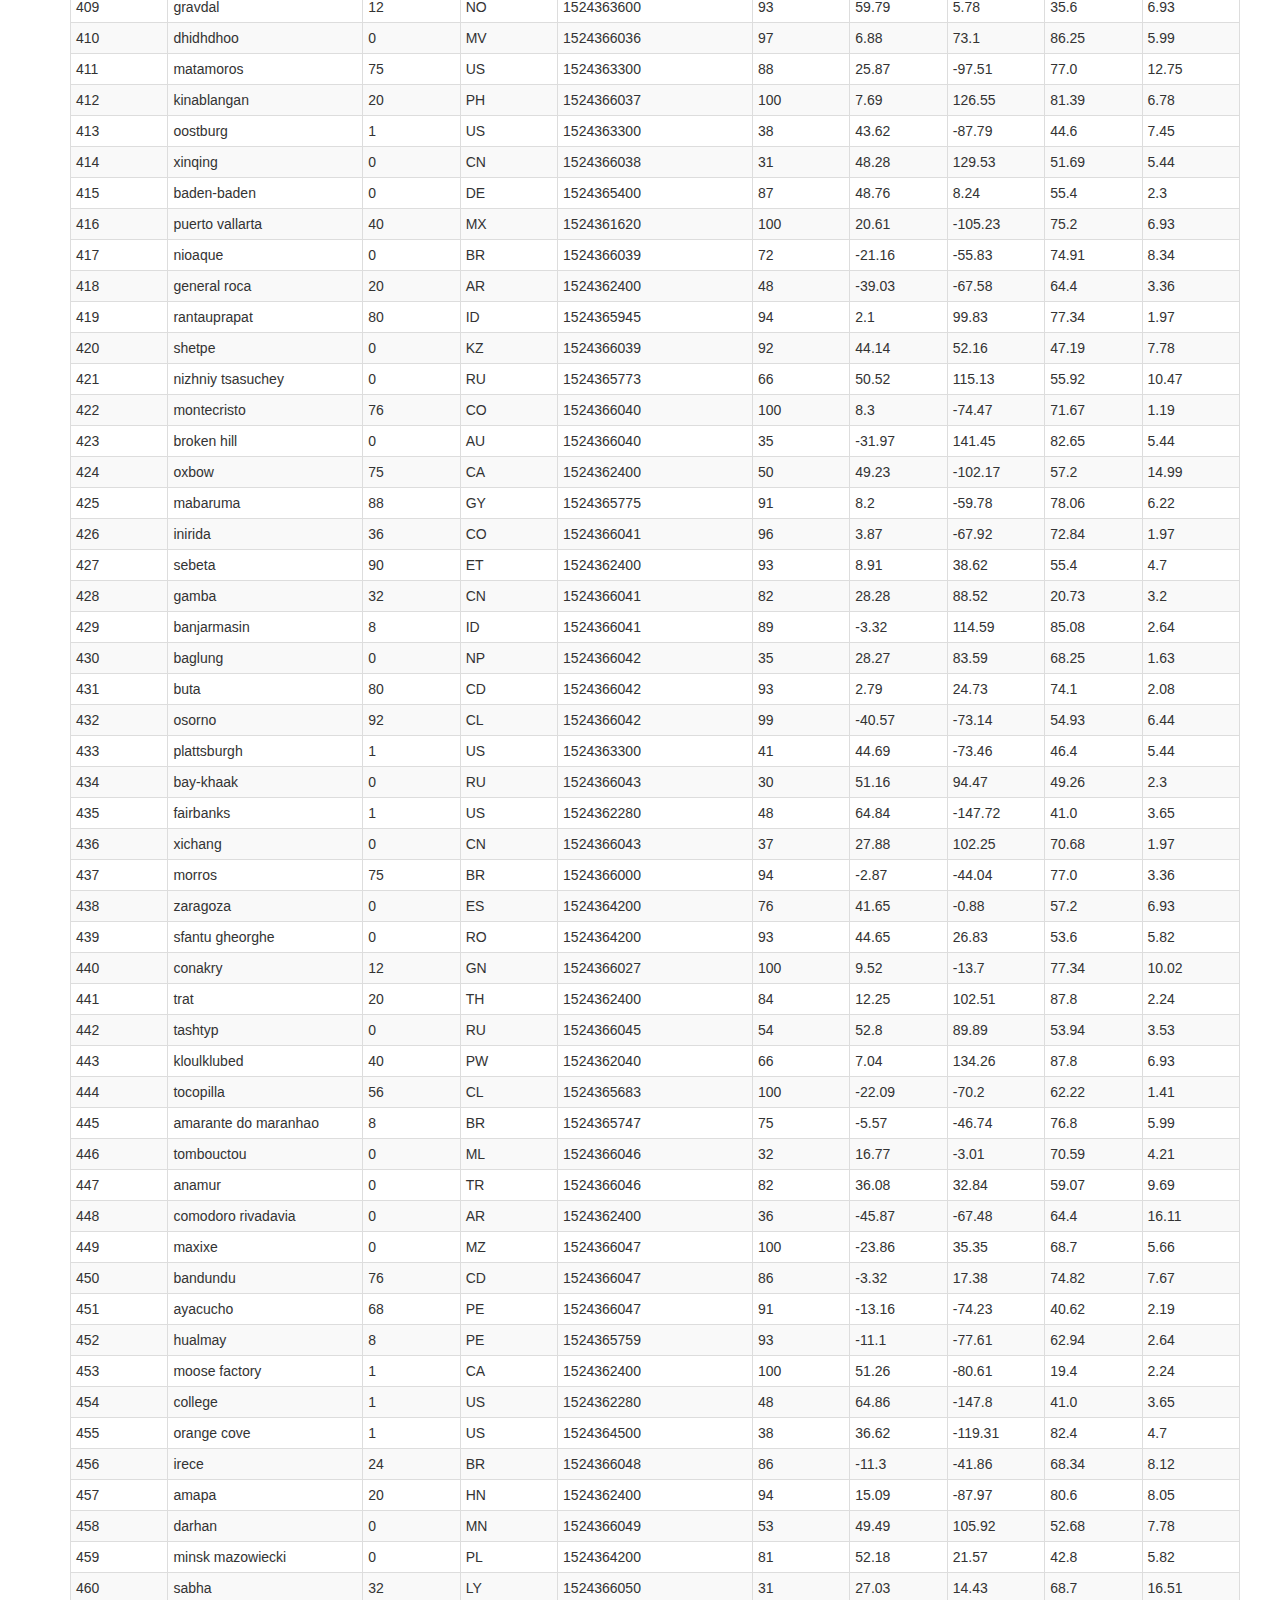
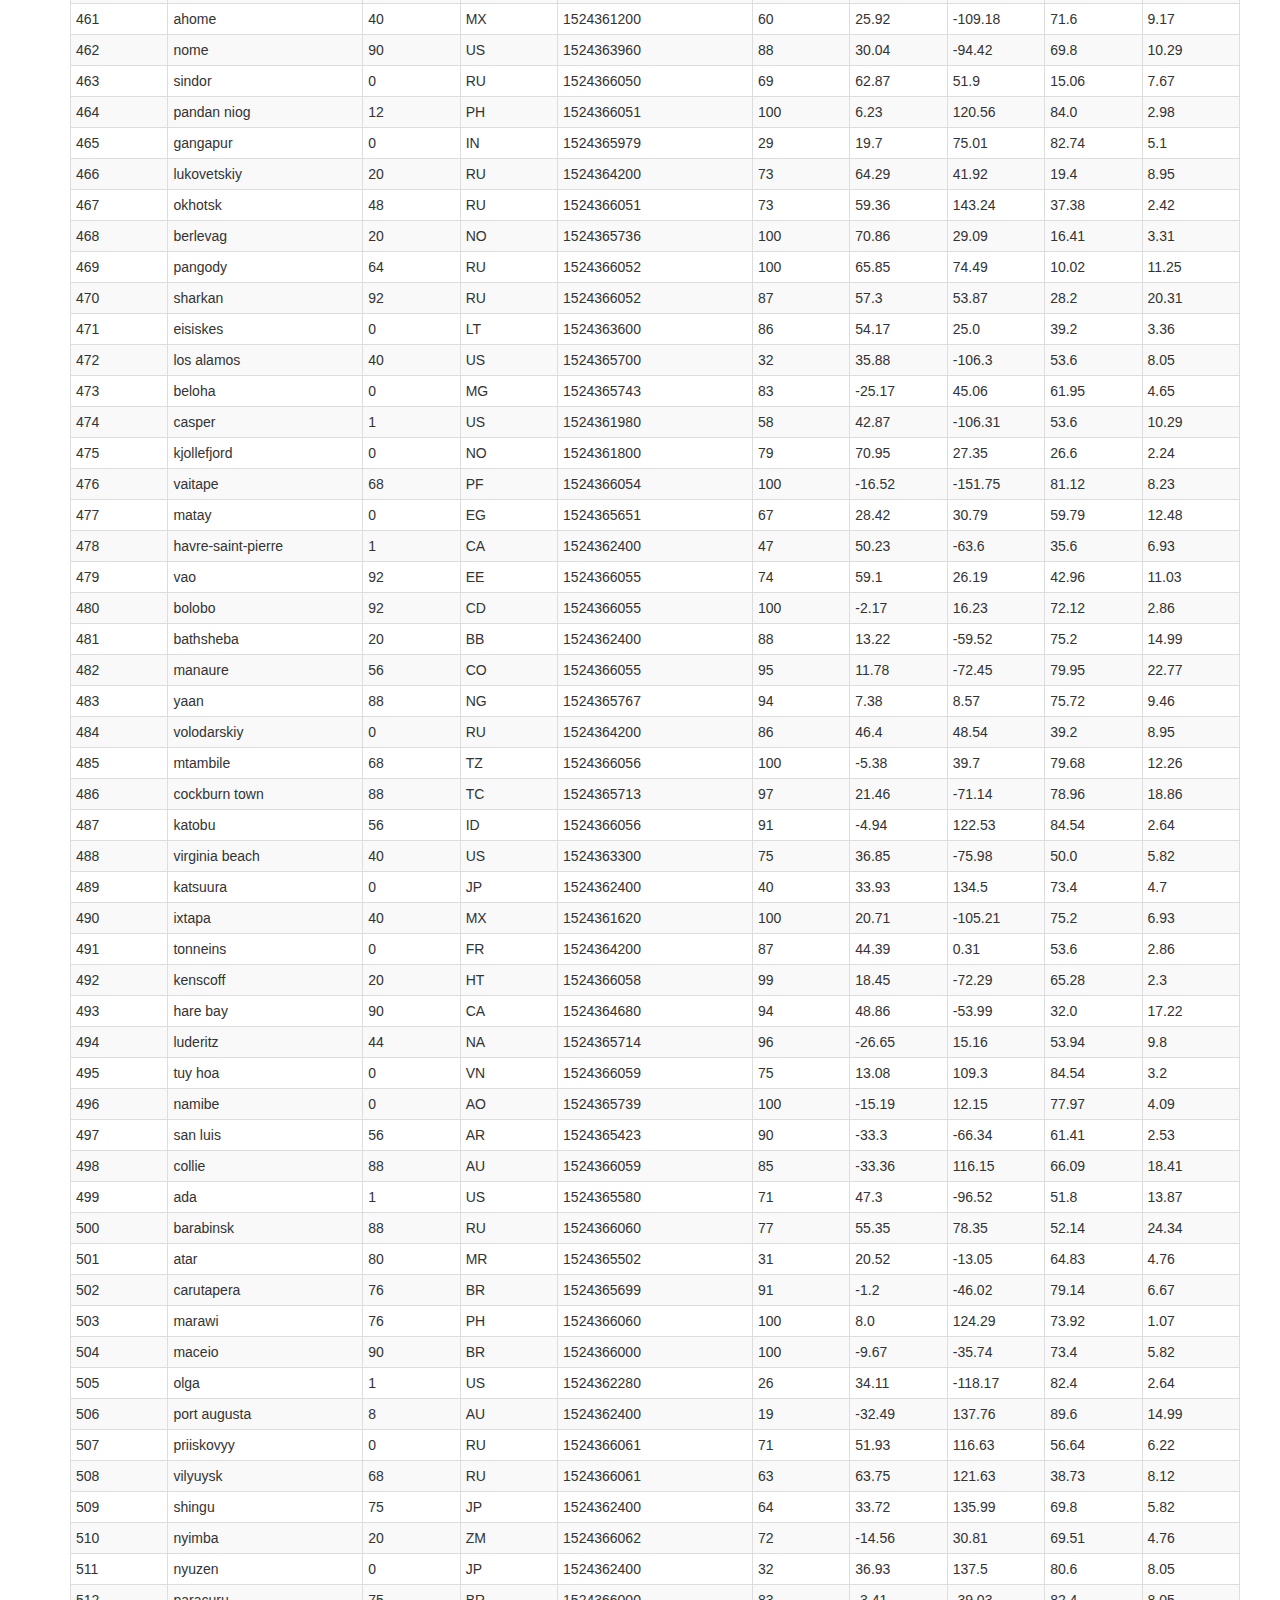
<file: convertcsv.htm>
<!doctype html>
<html>
	<head>
		<title>Bootstrap</title>
        <meta name="viewport" content="width=device-width, initial-scale=1">
        
        <!-- Latest compiled and minified CSS -->
        <link rel="stylesheet" href="https://maxcdn.bootstrapcdn.com/bootstrap/3.3.7/css/bootstrap.min.css">

        <!-- jQuery CDN -->
        <script src="https://code.jquery.com/jquery-3.2.1.js"></script>
        
        <!-- Latest compiled and minified JavaScript -->
        <script src="https://maxcdn.bootstrapcdn.com/bootstrap/3.3.7/js/bootstrap.min.js"></script>
        
        <style>
            th {
                background-color: rgb(57, 151, 189);
                color: white;
            }

            header {
                background-color: #aaa;
                margin-bottom: 10px;
            }
            
            header div {
                /* border: 1px solid black; */
            }
            
            .navbar {
                margin-top: 10px;
                margin-bottom: 5px;
                margin-right: 5px;
            }
            
            .ul {
                margin-right: 20px;
            }
        </style>
        
	</head>
	<body>

            <div class="container">
            
                    <header class="row">
                        <div class="col-xs-12 col-sm-6 col-md-2 col-lg-6">
                            <h1>Latitude</h1>
                        </div>
                        <!-- <div class="col-xs-12 col-sm-6 col-md-4 col-lg-4"> -->
                            <!-- <h1>Company Slogan</h1> -->
                        <!-- </div> -->
                        <div class="col-xs-12 col-sm-12 col-md-6 col-lg-6">
                            <nav class="navbar navbar-default navbar-right">
                                
                            
                            <div class="navbar-header">
                                <button class="navbar-toggle" data-toggle="collapse" data-target="#myMenu">
                                    <span class="icon-bar"></span>
                                    <span class="icon-bar"></span>
                                    <span class="icon-bar"></span>
                                </button>
                                    
                            </div>
                                
                            <div class="collapse navbar-collapse" id="myMenu">    
                                <ul class="nav navbar-nav navbar-right">
                                    <li class="dropdown">
                                        <a href="#" class="dropdown-toggle" data-toggle="dropdown"> Plot <span class="caret"></span></a>
                                        
                                        <ul class="dropdown-menu">
                                            <li><a href="Max Temp.html">Max Temperature</a></li>
                                            <li><a href="Humidity.html">Humidity</a></li>
                                            <li><a href="Cloudiness.html">Cloudiness</a></li>
                                            <li><a href='Wind_Speed.html'> Wind Speed</a></li>
                                        </ul>
                                        <li><a href="Comparisons.html">Comparison</a></li>
                                        <li><a href="#">Data</a></li>
                                    </li>
                                </ul>
                            </div>
                                
                            </nav>
                        </div>
                    </header>

        <div class="container">

            <div class="row">
            
                <table class="table table-bordered table-striped table-hover table-condensed">
                    
                    <thead>
                            <tr>
                                    <th class="col-xs-1">City_ID</th>
                                    <th class="col-xs-2">City</th>
                                    <th class="col-xs-1">Cloudiness</th>
                                    <th class="col-xs-1">Country</th>
                                    <th class="col-xs-2">Date</th>
                                    <th class="col-xs-1">Humidity</th>
                                    <th class="col-xs-1">Lat</th>
                                    <th class="col-xs-1">Lng</th>
                                    <th class="col-xs-1">Max Temp</th>
                                    <th class="col-xs-2">Wind Speed</th>
                                </tr>
                    </thead>

                    <tbody>
                            <tr>
                            <td>0</td>
                            <td>port alfred</td>
                            <td>0</td>
                            <td>ZA</td>
                            <td>1524365627</td>
                            <td>98</td>
                            <td>-33.59</td>
                            <td>26.89</td>
                            <td>64.83</td>
                            <td>11.7</td>
                            </tr>
                            <tr>
                            <td>1</td>
                            <td>punta arenas</td>
                            <td>0</td>
                            <td>CL</td>
                            <td>1524362400</td>
                            <td>100</td>
                            <td>-53.16</td>
                            <td>-70.91</td>
                            <td>39.2</td>
                            <td>21.92</td>
                            </tr>
                            <tr>
                            <td>2</td>
                            <td>padang</td>
                            <td>8</td>
                            <td>ID</td>
                            <td>1524365024</td>
                            <td>100</td>
                            <td>-0.92</td>
                            <td>100.36</td>
                            <td>81.93</td>
                            <td>2.3</td>
                            </tr>
                            <tr>
                            <td>3</td>
                            <td>busselton</td>
                            <td>68</td>
                            <td>AU</td>
                            <td>1524365642</td>
                            <td>100</td>
                            <td>-33.64</td>
                            <td>115.35</td>
                            <td>64.92</td>
                            <td>22.1</td>
                            </tr>
                            <tr>
                            <td>4</td>
                            <td>georgetown</td>
                            <td>75</td>
                            <td>GY</td>
                            <td>1524362400</td>
                            <td>94</td>
                            <td>6.8</td>
                            <td>-58.16</td>
                            <td>75.2</td>
                            <td>4.7</td>
                            </tr>
                            <tr>
                            <td>5</td>
                            <td>la union</td>
                            <td>56</td>
                            <td>GT</td>
                            <td>1524365935</td>
                            <td>94</td>
                            <td>14.97</td>
                            <td>-89.29</td>
                            <td>69.06</td>
                            <td>2.19</td>
                            </tr>
                            <tr>
                            <td>6</td>
                            <td>hobart</td>
                            <td>40</td>
                            <td>AU</td>
                            <td>1524362400</td>
                            <td>45</td>
                            <td>-42.88</td>
                            <td>147.33</td>
                            <td>68.0</td>
                            <td>8.05</td>
                            </tr>
                            <tr>
                            <td>7</td>
                            <td>tortoli</td>
                            <td>0</td>
                            <td>IT</td>
                            <td>1524362100</td>
                            <td>55</td>
                            <td>39.93</td>
                            <td>9.66</td>
                            <td>62.6</td>
                            <td>1.12</td>
                            </tr>
                            <tr>
                            <td>8</td>
                            <td>saint george</td>
                            <td>0</td>
                            <td>GR</td>
                            <td>1524361800</td>
                            <td>75</td>
                            <td>39.45</td>
                            <td>22.34</td>
                            <td>46.4</td>
                            <td>4.7</td>
                            </tr>
                            <tr>
                            <td>9</td>
                            <td>melfort</td>
                            <td>90</td>
                            <td>CA</td>
                            <td>1524362400</td>
                            <td>86</td>
                            <td>52.87</td>
                            <td>-104.61</td>
                            <td>41.0</td>
                            <td>13.87</td>
                            </tr>
                            <tr>
                            <td>10</td>
                            <td>huarmey</td>
                            <td>76</td>
                            <td>PE</td>
                            <td>1524365870</td>
                            <td>74</td>
                            <td>-10.07</td>
                            <td>-78.15</td>
                            <td>64.2</td>
                            <td>2.75</td>
                            </tr>
                            <tr>
                            <td>11</td>
                            <td>bethel</td>
                            <td>90</td>
                            <td>US</td>
                            <td>1524361980</td>
                            <td>52</td>
                            <td>60.79</td>
                            <td>-161.76</td>
                            <td>42.8</td>
                            <td>11.41</td>
                            </tr>
                            <tr>
                            <td>12</td>
                            <td>synya</td>
                            <td>0</td>
                            <td>RU</td>
                            <td>1524365936</td>
                            <td>73</td>
                            <td>65.37</td>
                            <td>58.04</td>
                            <td>5.79</td>
                            <td>2.64</td>
                            </tr>
                            <tr>
                            <td>13</td>
                            <td>japura</td>
                            <td>64</td>
                            <td>ID</td>
                            <td>1524365937</td>
                            <td>93</td>
                            <td>-0.42</td>
                            <td>102.29</td>
                            <td>78.78</td>
                            <td>2.64</td>
                            </tr>
                            <tr>
                            <td>14</td>
                            <td>atuona</td>
                            <td>0</td>
                            <td>PF</td>
                            <td>1524365628</td>
                            <td>100</td>
                            <td>-9.8</td>
                            <td>-139.03</td>
                            <td>80.94</td>
                            <td>14.27</td>
                            </tr>
                            <tr>
                            <td>15</td>
                            <td>chara</td>
                            <td>0</td>
                            <td>GR</td>
                            <td>1524361800</td>
                            <td>75</td>
                            <td>39.42</td>
                            <td>22.43</td>
                            <td>46.4</td>
                            <td>4.7</td>
                            </tr>
                            <tr>
                            <td>16</td>
                            <td>lavrentiya</td>
                            <td>0</td>
                            <td>RU</td>
                            <td>1524365059</td>
                            <td>100</td>
                            <td>65.58</td>
                            <td>-170.99</td>
                            <td>22.8</td>
                            <td>25.79</td>
                            </tr>
                            <tr>
                            <td>17</td>
                            <td>sao miguel do araguaia</td>
                            <td>12</td>
                            <td>BR</td>
                            <td>1524365937</td>
                            <td>79</td>
                            <td>-13.28</td>
                            <td>-50.16</td>
                            <td>74.37</td>
                            <td>3.53</td>
                            </tr>
                            <tr>
                            <td>18</td>
                            <td>graham</td>
                            <td>75</td>
                            <td>US</td>
                            <td>1524365460</td>
                            <td>54</td>
                            <td>36.07</td>
                            <td>-79.4</td>
                            <td>57.2</td>
                            <td>4.7</td>
                            </tr>
                            <tr>
                            <td>19</td>
                            <td>hay river</td>
                            <td>90</td>
                            <td>CA</td>
                            <td>1524363000</td>
                            <td>79</td>
                            <td>60.82</td>
                            <td>-115.79</td>
                            <td>28.4</td>
                            <td>8.05</td>
                            </tr>
                            <tr>
                            <td>20</td>
                            <td>pangnirtung</td>
                            <td>32</td>
                            <td>CA</td>
                            <td>1524365772</td>
                            <td>84</td>
                            <td>66.15</td>
                            <td>-65.72</td>
                            <td>10.92</td>
                            <td>1.63</td>
                            </tr>
                            <tr>
                            <td>21</td>
                            <td>mataura</td>
                            <td>64</td>
                            <td>NZ</td>
                            <td>1524365623</td>
                            <td>77</td>
                            <td>-46.19</td>
                            <td>168.86</td>
                            <td>52.86</td>
                            <td>17.07</td>
                            </tr>
                            <tr>
                            <td>22</td>
                            <td>butaritari</td>
                            <td>0</td>
                            <td>KI</td>
                            <td>1524365632</td>
                            <td>100</td>
                            <td>3.07</td>
                            <td>172.79</td>
                            <td>83.91</td>
                            <td>12.82</td>
                            </tr>
                            <tr>
                            <td>23</td>
                            <td>vuktyl</td>
                            <td>0</td>
                            <td>RU</td>
                            <td>1524365939</td>
                            <td>73</td>
                            <td>63.86</td>
                            <td>57.31</td>
                            <td>13.98</td>
                            <td>3.53</td>
                            </tr>
                            <tr>
                            <td>24</td>
                            <td>ostrovnoy</td>
                            <td>76</td>
                            <td>RU</td>
                            <td>1524365757</td>
                            <td>79</td>
                            <td>68.05</td>
                            <td>39.51</td>
                            <td>10.38</td>
                            <td>3.98</td>
                            </tr>
                            <tr>
                            <td>25</td>
                            <td>vaini</td>
                            <td>0</td>
                            <td>IN</td>
                            <td>1524365641</td>
                            <td>64</td>
                            <td>15.34</td>
                            <td>74.49</td>
                            <td>80.31</td>
                            <td>3.65</td>
                            </tr>
                            <tr>
                            <td>26</td>
                            <td>pevek</td>
                            <td>8</td>
                            <td>RU</td>
                            <td>1524365689</td>
                            <td>87</td>
                            <td>69.7</td>
                            <td>170.27</td>
                            <td>28.29</td>
                            <td>3.31</td>
                            </tr>
                            <tr>
                            <td>27</td>
                            <td>ushuaia</td>
                            <td>40</td>
                            <td>AR</td>
                            <td>1524362400</td>
                            <td>86</td>
                            <td>-54.81</td>
                            <td>-68.31</td>
                            <td>39.2</td>
                            <td>18.34</td>
                            </tr>
                            <tr>
                            <td>28</td>
                            <td>port keats</td>
                            <td>0</td>
                            <td>AU</td>
                            <td>1524365940</td>
                            <td>64</td>
                            <td>-14.25</td>
                            <td>129.55</td>
                            <td>91.92</td>
                            <td>9.24</td>
                            </tr>
                            <tr>
                            <td>29</td>
                            <td>cherskiy</td>
                            <td>8</td>
                            <td>RU</td>
                            <td>1524365115</td>
                            <td>80</td>
                            <td>68.75</td>
                            <td>161.3</td>
                            <td>35.94</td>
                            <td>1.52</td>
                            </tr>
                            <tr>
                            <td>30</td>
                            <td>midland</td>
                            <td>0</td>
                            <td>US</td>
                            <td>1524363300</td>
                            <td>51</td>
                            <td>32.0</td>
                            <td>-102.08</td>
                            <td>62.6</td>
                            <td>18.34</td>
                            </tr>
                            <tr>
                            <td>31</td>
                            <td>mwanza</td>
                            <td>92</td>
                            <td>TZ</td>
                            <td>1524365941</td>
                            <td>100</td>
                            <td>-2.52</td>
                            <td>32.9</td>
                            <td>66.36</td>
                            <td>2.19</td>
                            </tr>
                            <tr>
                            <td>32</td>
                            <td>adamovka</td>
                            <td>0</td>
                            <td>RU</td>
                            <td>1524365941</td>
                            <td>82</td>
                            <td>51.52</td>
                            <td>59.94</td>
                            <td>33.51</td>
                            <td>7.23</td>
                            </tr>
                            <tr>
                            <td>33</td>
                            <td>the valley</td>
                            <td>20</td>
                            <td>AI</td>
                            <td>1524362400</td>
                            <td>69</td>
                            <td>18.22</td>
                            <td>-63.06</td>
                            <td>77.0</td>
                            <td>11.41</td>
                            </tr>
                            <tr>
                            <td>34</td>
                            <td>rikitea</td>
                            <td>92</td>
                            <td>PF</td>
                            <td>1524365630</td>
                            <td>100</td>
                            <td>-23.12</td>
                            <td>-134.97</td>
                            <td>78.96</td>
                            <td>8.46</td>
                            </tr>
                            <tr>
                            <td>35</td>
                            <td>lebu</td>
                            <td>90</td>
                            <td>ET</td>
                            <td>1524362400</td>
                            <td>93</td>
                            <td>8.96</td>
                            <td>38.73</td>
                            <td>55.4</td>
                            <td>4.7</td>
                            </tr>
                            <tr>
                            <td>36</td>
                            <td>victoria</td>
                            <td>75</td>
                            <td>BN</td>
                            <td>1524364200</td>
                            <td>83</td>
                            <td>5.28</td>
                            <td>115.24</td>
                            <td>84.2</td>
                            <td>1.12</td>
                            </tr>
                            <tr>
                            <td>37</td>
                            <td>ribeira grande</td>
                            <td>88</td>
                            <td>PT</td>
                            <td>1524365708</td>
                            <td>99</td>
                            <td>38.52</td>
                            <td>-28.7</td>
                            <td>63.21</td>
                            <td>13.6</td>
                            </tr>
                            <tr>
                            <td>38</td>
                            <td>castro</td>
                            <td>92</td>
                            <td>CL</td>
                            <td>1524365505</td>
                            <td>100</td>
                            <td>-42.48</td>
                            <td>-73.76</td>
                            <td>46.56</td>
                            <td>7.0</td>
                            </tr>
                            <tr>
                            <td>39</td>
                            <td>faanui</td>
                            <td>80</td>
                            <td>PF</td>
                            <td>1524365666</td>
                            <td>100</td>
                            <td>-16.48</td>
                            <td>-151.75</td>
                            <td>82.2</td>
                            <td>8.79</td>
                            </tr>
                            <tr>
                            <td>40</td>
                            <td>pinawa</td>
                            <td>24</td>
                            <td>CA</td>
                            <td>1524365943</td>
                            <td>60</td>
                            <td>50.15</td>
                            <td>-95.88</td>
                            <td>51.87</td>
                            <td>11.36</td>
                            </tr>
                            <tr>
                            <td>41</td>
                            <td>bongandanga</td>
                            <td>36</td>
                            <td>CD</td>
                            <td>1524365943</td>
                            <td>96</td>
                            <td>1.51</td>
                            <td>21.07</td>
                            <td>74.01</td>
                            <td>2.3</td>
                            </tr>
                            <tr>
                            <td>42</td>
                            <td>arraial do cabo</td>
                            <td>88</td>
                            <td>BR</td>
                            <td>1524365577</td>
                            <td>90</td>
                            <td>-22.97</td>
                            <td>-42.02</td>
                            <td>73.38</td>
                            <td>12.26</td>
                            </tr>
                            <tr>
                            <td>43</td>
                            <td>hilo</td>
                            <td>90</td>
                            <td>US</td>
                            <td>1524362160</td>
                            <td>88</td>
                            <td>19.71</td>
                            <td>-155.08</td>
                            <td>73.4</td>
                            <td>5.82</td>
                            </tr>
                            <tr>
                            <td>44</td>
                            <td>kamaishi</td>
                            <td>0</td>
                            <td>JP</td>
                            <td>1524362400</td>
                            <td>37</td>
                            <td>39.28</td>
                            <td>141.86</td>
                            <td>69.8</td>
                            <td>3.36</td>
                            </tr>
                            <tr>
                            <td>45</td>
                            <td>cape town</td>
                            <td>0</td>
                            <td>ZA</td>
                            <td>1524362400</td>
                            <td>93</td>
                            <td>-33.93</td>
                            <td>18.42</td>
                            <td>53.6</td>
                            <td>6.93</td>
                            </tr>
                            <tr>
                            <td>46</td>
                            <td>connersville</td>
                            <td>1</td>
                            <td>US</td>
                            <td>1524363300</td>
                            <td>34</td>
                            <td>39.64</td>
                            <td>-85.14</td>
                            <td>51.8</td>
                            <td>5.82</td>
                            </tr>
                            <tr>
                            <td>47</td>
                            <td>ojinaga</td>
                            <td>76</td>
                            <td>US</td>
                            <td>1524365945</td>
                            <td>13</td>
                            <td>29.56</td>
                            <td>-104.41</td>
                            <td>62.58</td>
                            <td>3.31</td>
                            </tr>
                            <tr>
                            <td>48</td>
                            <td>airai</td>
                            <td>20</td>
                            <td>TL</td>
                            <td>1524365085</td>
                            <td>57</td>
                            <td>-8.93</td>
                            <td>125.41</td>
                            <td>82.83</td>
                            <td>3.09</td>
                            </tr>
                            <tr>
                            <td>49</td>
                            <td>kavieng</td>
                            <td>32</td>
                            <td>PG</td>
                            <td>1524365622</td>
                            <td>100</td>
                            <td>-2.57</td>
                            <td>150.8</td>
                            <td>82.74</td>
                            <td>5.44</td>
                            </tr>
                            <tr>
                            <td>50</td>
                            <td>ghanzi</td>
                            <td>0</td>
                            <td>BW</td>
                            <td>1524365671</td>
                            <td>55</td>
                            <td>-21.7</td>
                            <td>21.65</td>
                            <td>55.29</td>
                            <td>2.98</td>
                            </tr>
                            <tr>
                            <td>51</td>
                            <td>khatanga</td>
                            <td>68</td>
                            <td>RU</td>
                            <td>1524365358</td>
                            <td>93</td>
                            <td>71.98</td>
                            <td>102.47</td>
                            <td>14.61</td>
                            <td>15.05</td>
                            </tr>
                            <tr>
                            <td>52</td>
                            <td>albany</td>
                            <td>1</td>
                            <td>US</td>
                            <td>1524362040</td>
                            <td>31</td>
                            <td>42.65</td>
                            <td>-73.75</td>
                            <td>46.4</td>
                            <td>9.17</td>
                            </tr>
                            <tr>
                            <td>53</td>
                            <td>kahului</td>
                            <td>40</td>
                            <td>US</td>
                            <td>1524362160</td>
                            <td>69</td>
                            <td>20.89</td>
                            <td>-156.47</td>
                            <td>80.6</td>
                            <td>19.46</td>
                            </tr>
                            <tr>
                            <td>54</td>
                            <td>tasiilaq</td>
                            <td>68</td>
                            <td>GL</td>
                            <td>1524365661</td>
                            <td>100</td>
                            <td>65.61</td>
                            <td>-37.64</td>
                            <td>25.86</td>
                            <td>4.21</td>
                            </tr>
                            <tr>
                            <td>55</td>
                            <td>ilulissat</td>
                            <td>92</td>
                            <td>GL</td>
                            <td>1524361800</td>
                            <td>85</td>
                            <td>69.22</td>
                            <td>-51.1</td>
                            <td>24.8</td>
                            <td>4.7</td>
                            </tr>
                            <tr>
                            <td>56</td>
                            <td>sialkot</td>
                            <td>0</td>
                            <td>PK</td>
                            <td>1524362400</td>
                            <td>72</td>
                            <td>32.49</td>
                            <td>74.54</td>
                            <td>62.6</td>
                            <td>4.7</td>
                            </tr>
                            <tr>
                            <td>57</td>
                            <td>qaanaaq</td>
                            <td>80</td>
                            <td>GL</td>
                            <td>1524365647</td>
                            <td>89</td>
                            <td>77.48</td>
                            <td>-69.36</td>
                            <td>12.54</td>
                            <td>5.44</td>
                            </tr>
                            <tr>
                            <td>58</td>
                            <td>norman wells</td>
                            <td>75</td>
                            <td>CA</td>
                            <td>1524362400</td>
                            <td>41</td>
                            <td>65.28</td>
                            <td>-126.83</td>
                            <td>23.0</td>
                            <td>5.82</td>
                            </tr>
                            <tr>
                            <td>59</td>
                            <td>bluff</td>
                            <td>0</td>
                            <td>AU</td>
                            <td>1524365636</td>
                            <td>68</td>
                            <td>-23.58</td>
                            <td>149.07</td>
                            <td>77.88</td>
                            <td>10.47</td>
                            </tr>
                            <tr>
                            <td>60</td>
                            <td>gorontalo</td>
                            <td>88</td>
                            <td>ID</td>
                            <td>1524365760</td>
                            <td>83</td>
                            <td>0.54</td>
                            <td>123.06</td>
                            <td>82.92</td>
                            <td>2.53</td>
                            </tr>
                            <tr>
                            <td>61</td>
                            <td>verkhoyansk</td>
                            <td>48</td>
                            <td>RU</td>
                            <td>1524365947</td>
                            <td>69</td>
                            <td>67.55</td>
                            <td>133.39</td>
                            <td>29.37</td>
                            <td>4.76</td>
                            </tr>
                            <tr>
                            <td>62</td>
                            <td>pemba</td>
                            <td>20</td>
                            <td>MZ</td>
                            <td>1524362400</td>
                            <td>94</td>
                            <td>-12.97</td>
                            <td>40.52</td>
                            <td>71.6</td>
                            <td>8.05</td>
                            </tr>
                            <tr>
                            <td>63</td>
                            <td>jiancheng</td>
                            <td>40</td>
                            <td>CN</td>
                            <td>1524362400</td>
                            <td>88</td>
                            <td>30.39</td>
                            <td>104.55</td>
                            <td>71.6</td>
                            <td>3.98</td>
                            </tr>
                            <tr>
                            <td>64</td>
                            <td>coquimbo</td>
                            <td>90</td>
                            <td>CL</td>
                            <td>1524362400</td>
                            <td>93</td>
                            <td>-29.95</td>
                            <td>-71.34</td>
                            <td>55.4</td>
                            <td>4.54</td>
                            </tr>
                            <tr>
                            <td>65</td>
                            <td>manacapuru</td>
                            <td>20</td>
                            <td>BR</td>
                            <td>1524365948</td>
                            <td>93</td>
                            <td>-3.3</td>
                            <td>-60.62</td>
                            <td>76.53</td>
                            <td>2.19</td>
                            </tr>
                            <tr>
                            <td>66</td>
                            <td>surt</td>
                            <td>0</td>
                            <td>LY</td>
                            <td>1524365848</td>
                            <td>100</td>
                            <td>31.21</td>
                            <td>16.59</td>
                            <td>60.42</td>
                            <td>10.25</td>
                            </tr>
                            <tr>
                            <td>67</td>
                            <td>touros</td>
                            <td>88</td>
                            <td>BR</td>
                            <td>1524365755</td>
                            <td>95</td>
                            <td>-5.2</td>
                            <td>-35.46</td>
                            <td>78.06</td>
                            <td>8.57</td>
                            </tr>
                            <tr>
                            <td>68</td>
                            <td>sao filipe</td>
                            <td>64</td>
                            <td>CV</td>
                            <td>1524365755</td>
                            <td>100</td>
                            <td>14.9</td>
                            <td>-24.5</td>
                            <td>68.43</td>
                            <td>13.49</td>
                            </tr>
                            <tr>
                            <td>69</td>
                            <td>palmer</td>
                            <td>1</td>
                            <td>US</td>
                            <td>1524362220</td>
                            <td>52</td>
                            <td>61.6</td>
                            <td>-149.11</td>
                            <td>50.0</td>
                            <td>17.22</td>
                            </tr>
                            <tr>
                            <td>70</td>
                            <td>viedma</td>
                            <td>32</td>
                            <td>AR</td>
                            <td>1524365129</td>
                            <td>49</td>
                            <td>-40.81</td>
                            <td>-62.99</td>
                            <td>77.52</td>
                            <td>19.19</td>
                            </tr>
                            <tr>
                            <td>71</td>
                            <td>asyut</td>
                            <td>0</td>
                            <td>EG</td>
                            <td>1524362400</td>
                            <td>59</td>
                            <td>27.18</td>
                            <td>31.19</td>
                            <td>64.4</td>
                            <td>18.34</td>
                            </tr>
                            <tr>
                            <td>72</td>
                            <td>port elizabeth</td>
                            <td>1</td>
                            <td>US</td>
                            <td>1524362160</td>
                            <td>70</td>
                            <td>39.31</td>
                            <td>-74.98</td>
                            <td>53.6</td>
                            <td>3.36</td>
                            </tr>
                            <tr>
                            <td>73</td>
                            <td>namatanai</td>
                            <td>24</td>
                            <td>PG</td>
                            <td>1524365950</td>
                            <td>94</td>
                            <td>-3.66</td>
                            <td>152.44</td>
                            <td>85.98</td>
                            <td>4.99</td>
                            </tr>
                            <tr>
                            <td>74</td>
                            <td>hermanus</td>
                            <td>12</td>
                            <td>ZA</td>
                            <td>1524365636</td>
                            <td>91</td>
                            <td>-34.42</td>
                            <td>19.24</td>
                            <td>42.69</td>
                            <td>2.75</td>
                            </tr>
                            <tr>
                            <td>75</td>
                            <td>ternate</td>
                            <td>20</td>
                            <td>PH</td>
                            <td>1524362400</td>
                            <td>59</td>
                            <td>14.29</td>
                            <td>120.72</td>
                            <td>89.6</td>
                            <td>9.17</td>
                            </tr>
                            <tr>
                            <td>76</td>
                            <td>barrow</td>
                            <td>0</td>
                            <td>AR</td>
                            <td>1524365631</td>
                            <td>70</td>
                            <td>-38.31</td>
                            <td>-60.23</td>
                            <td>68.61</td>
                            <td>12.15</td>
                            </tr>
                            <tr>
                            <td>77</td>
                            <td>san cristobal</td>
                            <td>75</td>
                            <td>EC</td>
                            <td>1524362400</td>
                            <td>81</td>
                            <td>-0.39</td>
                            <td>-78.55</td>
                            <td>51.8</td>
                            <td>6.93</td>
                            </tr>
                            <tr>
                            <td>78</td>
                            <td>mulege</td>
                            <td>92</td>
                            <td>MX</td>
                            <td>1524365951</td>
                            <td>43</td>
                            <td>26.88</td>
                            <td>-111.98</td>
                            <td>69.33</td>
                            <td>2.42</td>
                            </tr>
                            <tr>
                            <td>79</td>
                            <td>mitsamiouli</td>
                            <td>8</td>
                            <td>KM</td>
                            <td>1524365748</td>
                            <td>99</td>
                            <td>-11.38</td>
                            <td>43.28</td>
                            <td>81.93</td>
                            <td>7.78</td>
                            </tr>
                            <tr>
                            <td>80</td>
                            <td>zeya</td>
                            <td>0</td>
                            <td>RU</td>
                            <td>1524365951</td>
                            <td>32</td>
                            <td>53.74</td>
                            <td>127.27</td>
                            <td>45.3</td>
                            <td>3.2</td>
                            </tr>
                            <tr>
                            <td>81</td>
                            <td>mount darwin</td>
                            <td>64</td>
                            <td>ZW</td>
                            <td>1524365951</td>
                            <td>89</td>
                            <td>-16.77</td>
                            <td>31.58</td>
                            <td>64.83</td>
                            <td>5.32</td>
                            </tr>
                            <tr>
                            <td>82</td>
                            <td>chuy</td>
                            <td>0</td>
                            <td>UY</td>
                            <td>1524365063</td>
                            <td>98</td>
                            <td>-33.69</td>
                            <td>-53.46</td>
                            <td>66.72</td>
                            <td>8.57</td>
                            </tr>
                            <tr>
                            <td>83</td>
                            <td>kurilsk</td>
                            <td>24</td>
                            <td>RU</td>
                            <td>1524365952</td>
                            <td>95</td>
                            <td>45.23</td>
                            <td>147.88</td>
                            <td>33.15</td>
                            <td>14.5</td>
                            </tr>
                            <tr>
                            <td>84</td>
                            <td>iqaluit</td>
                            <td>20</td>
                            <td>CA</td>
                            <td>1524362400</td>
                            <td>85</td>
                            <td>63.75</td>
                            <td>-68.52</td>
                            <td>15.8</td>
                            <td>3.36</td>
                            </tr>
                            <tr>
                            <td>85</td>
                            <td>sedhiou</td>
                            <td>0</td>
                            <td>SN</td>
                            <td>1524365952</td>
                            <td>55</td>
                            <td>12.71</td>
                            <td>-15.56</td>
                            <td>72.66</td>
                            <td>8.79</td>
                            </tr>
                            <tr>
                            <td>86</td>
                            <td>poso</td>
                            <td>48</td>
                            <td>ID</td>
                            <td>1524365952</td>
                            <td>100</td>
                            <td>-1.4</td>
                            <td>120.75</td>
                            <td>79.86</td>
                            <td>3.76</td>
                            </tr>
                            <tr>
                            <td>87</td>
                            <td>mahebourg</td>
                            <td>75</td>
                            <td>MU</td>
                            <td>1524362400</td>
                            <td>83</td>
                            <td>-20.41</td>
                            <td>57.7</td>
                            <td>77.0</td>
                            <td>11.41</td>
                            </tr>
                            <tr>
                            <td>88</td>
                            <td>semirom</td>
                            <td>0</td>
                            <td>IR</td>
                            <td>1524365953</td>
                            <td>68</td>
                            <td>31.41</td>
                            <td>51.57</td>
                            <td>37.2</td>
                            <td>3.31</td>
                            </tr>
                            <tr>
                            <td>89</td>
                            <td>tuktoyaktuk</td>
                            <td>5</td>
                            <td>CA</td>
                            <td>1524362400</td>
                            <td>77</td>
                            <td>69.44</td>
                            <td>-133.03</td>
                            <td>-2.21</td>
                            <td>2.24</td>
                            </tr>
                            <tr>
                            <td>90</td>
                            <td>manati</td>
                            <td>0</td>
                            <td>AL</td>
                            <td>1524363600</td>
                            <td>93</td>
                            <td>41.76</td>
                            <td>19.67</td>
                            <td>51.8</td>
                            <td>2.24</td>
                            </tr>
                            <tr>
                            <td>91</td>
                            <td>nemuro</td>
                            <td>75</td>
                            <td>JP</td>
                            <td>1524362400</td>
                            <td>57</td>
                            <td>43.32</td>
                            <td>145.57</td>
                            <td>48.2</td>
                            <td>11.41</td>
                            </tr>
                            <tr>
                            <td>92</td>
                            <td>alice springs</td>
                            <td>0</td>
                            <td>AU</td>
                            <td>1524362400</td>
                            <td>16</td>
                            <td>-23.7</td>
                            <td>133.88</td>
                            <td>87.8</td>
                            <td>14.99</td>
                            </tr>
                            <tr>
                            <td>93</td>
                            <td>san lazaro</td>
                            <td>75</td>
                            <td>BZ</td>
                            <td>1524362400</td>
                            <td>83</td>
                            <td>18.04</td>
                            <td>-88.66</td>
                            <td>80.6</td>
                            <td>8.05</td>
                            </tr>
                            <tr>
                            <td>94</td>
                            <td>aksu</td>
                            <td>90</td>
                            <td>KZ</td>
                            <td>1524362400</td>
                            <td>76</td>
                            <td>52.04</td>
                            <td>76.93</td>
                            <td>50.0</td>
                            <td>8.95</td>
                            </tr>
                            <tr>
                            <td>95</td>
                            <td>dikson</td>
                            <td>76</td>
                            <td>RU</td>
                            <td>1524365634</td>
                            <td>100</td>
                            <td>73.51</td>
                            <td>80.55</td>
                            <td>12.72</td>
                            <td>18.07</td>
                            </tr>
                            <tr>
                            <td>96</td>
                            <td>saurimo</td>
                            <td>0</td>
                            <td>AO</td>
                            <td>1524365954</td>
                            <td>66</td>
                            <td>-9.66</td>
                            <td>20.4</td>
                            <td>62.22</td>
                            <td>3.65</td>
                            </tr>
                            <tr>
                            <td>97</td>
                            <td>kapaa</td>
                            <td>90</td>
                            <td>US</td>
                            <td>1524364260</td>
                            <td>78</td>
                            <td>22.08</td>
                            <td>-159.32</td>
                            <td>78.8</td>
                            <td>16.11</td>
                            </tr>
                            <tr>
                            <td>98</td>
                            <td>puerto ayora</td>
                            <td>0</td>
                            <td>EC</td>
                            <td>1524365646</td>
                            <td>97</td>
                            <td>-0.74</td>
                            <td>-90.35</td>
                            <td>76.53</td>
                            <td>8.68</td>
                            </tr>
                            <tr>
                            <td>99</td>
                            <td>pimentel</td>
                            <td>32</td>
                            <td>BR</td>
                            <td>1524365688</td>
                            <td>97</td>
                            <td>-3.7</td>
                            <td>-45.5</td>
                            <td>74.64</td>
                            <td>3.98</td>
                            </tr>
                            <tr>
                            <td>100</td>
                            <td>nikolskoye</td>
                            <td>75</td>
                            <td>RU</td>
                            <td>1524362400</td>
                            <td>80</td>
                            <td>59.7</td>
                            <td>30.79</td>
                            <td>35.6</td>
                            <td>8.95</td>
                            </tr>
                            <tr>
                            <td>101</td>
                            <td>klaksvik</td>
                            <td>80</td>
                            <td>FO</td>
                            <td>1524363600</td>
                            <td>100</td>
                            <td>62.23</td>
                            <td>-6.59</td>
                            <td>44.6</td>
                            <td>11.41</td>
                            </tr>
                            <tr>
                            <td>102</td>
                            <td>bredasdorp</td>
                            <td>8</td>
                            <td>ZA</td>
                            <td>1524362400</td>
                            <td>87</td>
                            <td>-34.53</td>
                            <td>20.04</td>
                            <td>51.8</td>
                            <td>4.7</td>
                            </tr>
                            <tr>
                            <td>103</td>
                            <td>hamilton</td>
                            <td>40</td>
                            <td>BM</td>
                            <td>1524362100</td>
                            <td>67</td>
                            <td>32.3</td>
                            <td>-64.78</td>
                            <td>62.6</td>
                            <td>9.17</td>
                            </tr>
                            <tr>
                            <td>104</td>
                            <td>canete</td>
                            <td>0</td>
                            <td>IT</td>
                            <td>1524363600</td>
                            <td>86</td>
                            <td>46.33</td>
                            <td>9.49</td>
                            <td>55.4</td>
                            <td>2.24</td>
                            </tr>
                            <tr>
                            <td>105</td>
                            <td>deputatskiy</td>
                            <td>76</td>
                            <td>RU</td>
                            <td>1524365706</td>
                            <td>84</td>
                            <td>69.3</td>
                            <td>139.9</td>
                            <td>26.94</td>
                            <td>3.87</td>
                            </tr>
                            <tr>
                            <td>106</td>
                            <td>flinders</td>
                            <td>40</td>
                            <td>AU</td>
                            <td>1524362400</td>
                            <td>49</td>
                            <td>-34.58</td>
                            <td>150.85</td>
                            <td>71.6</td>
                            <td>4.7</td>
                            </tr>
                            <tr>
                            <td>107</td>
                            <td>caravelas</td>
                            <td>80</td>
                            <td>BR</td>
                            <td>1524365956</td>
                            <td>100</td>
                            <td>-17.73</td>
                            <td>-39.27</td>
                            <td>78.42</td>
                            <td>13.27</td>
                            </tr>
                            <tr>
                            <td>108</td>
                            <td>saint-pierre</td>
                            <td>0</td>
                            <td>FR</td>
                            <td>1524364200</td>
                            <td>82</td>
                            <td>48.95</td>
                            <td>4.24</td>
                            <td>57.2</td>
                            <td>3.36</td>
                            </tr>
                            <tr>
                            <td>109</td>
                            <td>emerald</td>
                            <td>0</td>
                            <td>AU</td>
                            <td>1524365957</td>
                            <td>46</td>
                            <td>-23.53</td>
                            <td>148.16</td>
                            <td>82.02</td>
                            <td>11.25</td>
                            </tr>
                            <tr>
                            <td>110</td>
                            <td>constitucion</td>
                            <td>40</td>
                            <td>MX</td>
                            <td>1524361620</td>
                            <td>14</td>
                            <td>23.99</td>
                            <td>-104.67</td>
                            <td>77.0</td>
                            <td>6.93</td>
                            </tr>
                            <tr>
                            <td>111</td>
                            <td>jamestown</td>
                            <td>0</td>
                            <td>AU</td>
                            <td>1524365637</td>
                            <td>22</td>
                            <td>-33.21</td>
                            <td>138.6</td>
                            <td>84.99</td>
                            <td>9.01</td>
                            </tr>
                            <tr>
                            <td>112</td>
                            <td>tezu</td>
                            <td>76</td>
                            <td>IN</td>
                            <td>1524365958</td>
                            <td>95</td>
                            <td>27.93</td>
                            <td>96.16</td>
                            <td>62.31</td>
                            <td>1.63</td>
                            </tr>
                            <tr>
                            <td>113</td>
                            <td>nicoya</td>
                            <td>40</td>
                            <td>CR</td>
                            <td>1524362400</td>
                            <td>62</td>
                            <td>10.15</td>
                            <td>-85.45</td>
                            <td>84.2</td>
                            <td>3.36</td>
                            </tr>
                            <tr>
                            <td>114</td>
                            <td>matagami</td>
                            <td>12</td>
                            <td>NG</td>
                            <td>1524365733</td>
                            <td>90</td>
                            <td>9.67</td>
                            <td>8.4</td>
                            <td>64.92</td>
                            <td>3.31</td>
                            </tr>
                            <tr>
                            <td>115</td>
                            <td>bambous virieux</td>
                            <td>75</td>
                            <td>MU</td>
                            <td>1524362400</td>
                            <td>83</td>
                            <td>-20.34</td>
                            <td>57.76</td>
                            <td>77.0</td>
                            <td>11.41</td>
                            </tr>
                            <tr>
                            <td>116</td>
                            <td>lompoc</td>
                            <td>1</td>
                            <td>US</td>
                            <td>1524364500</td>
                            <td>56</td>
                            <td>34.64</td>
                            <td>-120.46</td>
                            <td>68.0</td>
                            <td>5.82</td>
                            </tr>
                            <tr>
                            <td>117</td>
                            <td>portland</td>
                            <td>20</td>
                            <td>US</td>
                            <td>1524361980</td>
                            <td>38</td>
                            <td>45.52</td>
                            <td>-122.67</td>
                            <td>60.8</td>
                            <td>9.17</td>
                            </tr>
                            <tr>
                            <td>118</td>
                            <td>shintomi</td>
                            <td>20</td>
                            <td>JP</td>
                            <td>1524362400</td>
                            <td>64</td>
                            <td>32.08</td>
                            <td>131.47</td>
                            <td>71.6</td>
                            <td>6.93</td>
                            </tr>
                            <tr>
                            <td>119</td>
                            <td>rabaul</td>
                            <td>20</td>
                            <td>PG</td>
                            <td>1524365959</td>
                            <td>98</td>
                            <td>-4.2</td>
                            <td>152.17</td>
                            <td>83.64</td>
                            <td>8.01</td>
                            </tr>
                            <tr>
                            <td>120</td>
                            <td>halvad</td>
                            <td>0</td>
                            <td>IN</td>
                            <td>1524365959</td>
                            <td>53</td>
                            <td>23.02</td>
                            <td>71.18</td>
                            <td>80.22</td>
                            <td>8.34</td>
                            </tr>
                            <tr>
                            <td>121</td>
                            <td>mayo</td>
                            <td>75</td>
                            <td>CA</td>
                            <td>1524362400</td>
                            <td>41</td>
                            <td>63.59</td>
                            <td>-135.9</td>
                            <td>42.8</td>
                            <td>4.7</td>
                            </tr>
                            <tr>
                            <td>122</td>
                            <td>provideniya</td>
                            <td>0</td>
                            <td>RU</td>
                            <td>1524365638</td>
                            <td>100</td>
                            <td>64.42</td>
                            <td>-173.23</td>
                            <td>23.16</td>
                            <td>22.88</td>
                            </tr>
                            <tr>
                            <td>123</td>
                            <td>upernavik</td>
                            <td>24</td>
                            <td>GL</td>
                            <td>1524365627</td>
                            <td>100</td>
                            <td>72.79</td>
                            <td>-56.15</td>
                            <td>12.99</td>
                            <td>3.98</td>
                            </tr>
                            <tr>
                            <td>124</td>
                            <td>kaitangata</td>
                            <td>80</td>
                            <td>NZ</td>
                            <td>1524365682</td>
                            <td>72</td>
                            <td>-46.28</td>
                            <td>169.85</td>
                            <td>52.59</td>
                            <td>21.65</td>
                            </tr>
                            <tr>
                            <td>125</td>
                            <td>ornskoldsvik</td>
                            <td>32</td>
                            <td>SE</td>
                            <td>1524363600</td>
                            <td>80</td>
                            <td>63.29</td>
                            <td>18.72</td>
                            <td>39.2</td>
                            <td>5.82</td>
                            </tr>
                            <tr>
                            <td>126</td>
                            <td>purpe</td>
                            <td>12</td>
                            <td>RU</td>
                            <td>1524365961</td>
                            <td>86</td>
                            <td>64.48</td>
                            <td>76.69</td>
                            <td>8.67</td>
                            <td>7.67</td>
                            </tr>
                            <tr>
                            <td>127</td>
                            <td>henties bay</td>
                            <td>44</td>
                            <td>NA</td>
                            <td>1524365961</td>
                            <td>100</td>
                            <td>-22.12</td>
                            <td>14.28</td>
                            <td>60.42</td>
                            <td>4.88</td>
                            </tr>
                            <tr>
                            <td>128</td>
                            <td>melville</td>
                            <td>90</td>
                            <td>CA</td>
                            <td>1524362400</td>
                            <td>76</td>
                            <td>50.93</td>
                            <td>-102.81</td>
                            <td>48.2</td>
                            <td>16.11</td>
                            </tr>
                            <tr>
                            <td>129</td>
                            <td>hithadhoo</td>
                            <td>88</td>
                            <td>MV</td>
                            <td>1524365629</td>
                            <td>100</td>
                            <td>-0.6</td>
                            <td>73.08</td>
                            <td>84.72</td>
                            <td>11.03</td>
                            </tr>
                            <tr>
                            <td>130</td>
                            <td>worland</td>
                            <td>1</td>
                            <td>US</td>
                            <td>1524361980</td>
                            <td>27</td>
                            <td>44.02</td>
                            <td>-107.96</td>
                            <td>62.6</td>
                            <td>3.2</td>
                            </tr>
                            <tr>
                            <td>131</td>
                            <td>oneonta</td>
                            <td>0</td>
                            <td>US</td>
                            <td>1524365724</td>
                            <td>67</td>
                            <td>42.45</td>
                            <td>-75.06</td>
                            <td>31.89</td>
                            <td>3.2</td>
                            </tr>
                            <tr>
                            <td>132</td>
                            <td>tiksi</td>
                            <td>0</td>
                            <td>RU</td>
                            <td>1524365761</td>
                            <td>85</td>
                            <td>71.64</td>
                            <td>128.87</td>
                            <td>26.94</td>
                            <td>6.55</td>
                            </tr>
                            <tr>
                            <td>133</td>
                            <td>cascais</td>
                            <td>20</td>
                            <td>PT</td>
                            <td>1524364200</td>
                            <td>87</td>
                            <td>38.7</td>
                            <td>-9.42</td>
                            <td>60.8</td>
                            <td>8.05</td>
                            </tr>
                            <tr>
                            <td>134</td>
                            <td>chokurdakh</td>
                            <td>32</td>
                            <td>RU</td>
                            <td>1524365435</td>
                            <td>100</td>
                            <td>70.62</td>
                            <td>147.9</td>
                            <td>23.25</td>
                            <td>4.65</td>
                            </tr>
                            <tr>
                            <td>135</td>
                            <td>pangkalanbuun</td>
                            <td>48</td>
                            <td>ID</td>
                            <td>1524365963</td>
                            <td>95</td>
                            <td>-2.68</td>
                            <td>111.62</td>
                            <td>84.0</td>
                            <td>3.87</td>
                            </tr>
                            <tr>
                            <td>136</td>
                            <td>mitu</td>
                            <td>64</td>
                            <td>IR</td>
                            <td>1524365963</td>
                            <td>80</td>
                            <td>36.2</td>
                            <td>46.09</td>
                            <td>46.47</td>
                            <td>6.44</td>
                            </tr>
                            <tr>
                            <td>137</td>
                            <td>fayaoue</td>
                            <td>36</td>
                            <td>NC</td>
                            <td>1524365963</td>
                            <td>100</td>
                            <td>-20.65</td>
                            <td>166.53</td>
                            <td>78.24</td>
                            <td>16.51</td>
                            </tr>
                            <tr>
                            <td>138</td>
                            <td>saint-philippe</td>
                            <td>1</td>
                            <td>CA</td>
                            <td>1524363300</td>
                            <td>31</td>
                            <td>45.36</td>
                            <td>-73.48</td>
                            <td>46.4</td>
                            <td>9.17</td>
                            </tr>
                            <tr>
                            <td>139</td>
                            <td>rzeszow</td>
                            <td>0</td>
                            <td>PL</td>
                            <td>1524364200</td>
                            <td>66</td>
                            <td>50.04</td>
                            <td>22.0</td>
                            <td>48.2</td>
                            <td>5.82</td>
                            </tr>
                            <tr>
                            <td>140</td>
                            <td>horsham</td>
                            <td>0</td>
                            <td>AU</td>
                            <td>1524365703</td>
                            <td>65</td>
                            <td>-36.71</td>
                            <td>142.2</td>
                            <td>75.54</td>
                            <td>4.54</td>
                            </tr>
                            <tr>
                            <td>141</td>
                            <td>ginda</td>
                            <td>0</td>
                            <td>IN</td>
                            <td>1524365964</td>
                            <td>70</td>
                            <td>30.69</td>
                            <td>78.49</td>
                            <td>53.22</td>
                            <td>1.97</td>
                            </tr>
                            <tr>
                            <td>142</td>
                            <td>fukue</td>
                            <td>20</td>
                            <td>JP</td>
                            <td>1524362400</td>
                            <td>72</td>
                            <td>35.03</td>
                            <td>136.69</td>
                            <td>68.0</td>
                            <td>5.82</td>
                            </tr>
                            <tr>
                            <td>143</td>
                            <td>sisimiut</td>
                            <td>0</td>
                            <td>GL</td>
                            <td>1524365120</td>
                            <td>73</td>
                            <td>66.94</td>
                            <td>-53.67</td>
                            <td>11.82</td>
                            <td>3.65</td>
                            </tr>
                            <tr>
                            <td>144</td>
                            <td>carnarvon</td>
                            <td>8</td>
                            <td>ZA</td>
                            <td>1524365625</td>
                            <td>72</td>
                            <td>-30.97</td>
                            <td>22.13</td>
                            <td>39.81</td>
                            <td>2.75</td>
                            </tr>
                            <tr>
                            <td>145</td>
                            <td>thunder bay</td>
                            <td>5</td>
                            <td>CA</td>
                            <td>1524362400</td>
                            <td>74</td>
                            <td>48.41</td>
                            <td>-89.26</td>
                            <td>33.8</td>
                            <td>5.82</td>
                            </tr>
                            <tr>
                            <td>146</td>
                            <td>sabang</td>
                            <td>44</td>
                            <td>PH</td>
                            <td>1524365761</td>
                            <td>92</td>
                            <td>13.72</td>
                            <td>123.58</td>
                            <td>83.55</td>
                            <td>4.99</td>
                            </tr>
                            <tr>
                            <td>147</td>
                            <td>cayenne</td>
                            <td>76</td>
                            <td>GF</td>
                            <td>1524364200</td>
                            <td>100</td>
                            <td>4.94</td>
                            <td>-52.33</td>
                            <td>75.2</td>
                            <td>2.24</td>
                            </tr>
                            <tr>
                            <td>148</td>
                            <td>makakilo city</td>
                            <td>75</td>
                            <td>US</td>
                            <td>1524364560</td>
                            <td>73</td>
                            <td>21.35</td>
                            <td>-158.09</td>
                            <td>82.4</td>
                            <td>10.29</td>
                            </tr>
                            <tr>
                            <td>149</td>
                            <td>miandoab</td>
                            <td>90</td>
                            <td>IR</td>
                            <td>1524362400</td>
                            <td>93</td>
                            <td>36.97</td>
                            <td>46.1</td>
                            <td>42.8</td>
                            <td>2.24</td>
                            </tr>
                            <tr>
                            <td>150</td>
                            <td>pochutla</td>
                            <td>0</td>
                            <td>MX</td>
                            <td>1524365966</td>
                            <td>100</td>
                            <td>15.74</td>
                            <td>-96.47</td>
                            <td>82.47</td>
                            <td>9.69</td>
                            </tr>
                            <tr>
                            <td>151</td>
                            <td>vacaria</td>
                            <td>12</td>
                            <td>BR</td>
                            <td>1524365966</td>
                            <td>92</td>
                            <td>-28.51</td>
                            <td>-50.94</td>
                            <td>57.9</td>
                            <td>3.2</td>
                            </tr>
                            <tr>
                            <td>152</td>
                            <td>oer-erkenschwick</td>
                            <td>0</td>
                            <td>DE</td>
                            <td>1524365400</td>
                            <td>93</td>
                            <td>51.64</td>
                            <td>7.26</td>
                            <td>51.8</td>
                            <td>4.7</td>
                            </tr>
                            <tr>
                            <td>153</td>
                            <td>ponta do sol</td>
                            <td>36</td>
                            <td>BR</td>
                            <td>1524365673</td>
                            <td>83</td>
                            <td>-20.63</td>
                            <td>-46.0</td>
                            <td>61.86</td>
                            <td>3.42</td>
                            </tr>
                            <tr>
                            <td>154</td>
                            <td>cidreira</td>
                            <td>12</td>
                            <td>BR</td>
                            <td>1524365646</td>
                            <td>91</td>
                            <td>-30.17</td>
                            <td>-50.22</td>
                            <td>70.59</td>
                            <td>6.44</td>
                            </tr>
                            <tr>
                            <td>155</td>
                            <td>bandarbeyla</td>
                            <td>88</td>
                            <td>SO</td>
                            <td>1524365967</td>
                            <td>100</td>
                            <td>9.49</td>
                            <td>50.81</td>
                            <td>81.3</td>
                            <td>2.64</td>
                            </tr>
                            <tr>
                            <td>156</td>
                            <td>igarka</td>
                            <td>32</td>
                            <td>RU</td>
                            <td>1524365968</td>
                            <td>94</td>
                            <td>67.47</td>
                            <td>86.57</td>
                            <td>6.69</td>
                            <td>13.15</td>
                            </tr>
                            <tr>
                            <td>157</td>
                            <td>cabo san lucas</td>
                            <td>75</td>
                            <td>MX</td>
                            <td>1524361380</td>
                            <td>50</td>
                            <td>22.89</td>
                            <td>-109.91</td>
                            <td>75.2</td>
                            <td>3.36</td>
                            </tr>
                            <tr>
                            <td>158</td>
                            <td>najran</td>
                            <td>75</td>
                            <td>SA</td>
                            <td>1524362400</td>
                            <td>50</td>
                            <td>17.54</td>
                            <td>44.22</td>
                            <td>77.0</td>
                            <td>2.24</td>
                            </tr>
                            <tr>
                            <td>159</td>
                            <td>san patricio</td>
                            <td>0</td>
                            <td>PY</td>
                            <td>1524365729</td>
                            <td>85</td>
                            <td>-26.98</td>
                            <td>-56.83</td>
                            <td>73.2</td>
                            <td>2.19</td>
                            </tr>
                            <tr>
                            <td>160</td>
                            <td>birao</td>
                            <td>0</td>
                            <td>CF</td>
                            <td>1524365775</td>
                            <td>45</td>
                            <td>10.3</td>
                            <td>22.78</td>
                            <td>67.62</td>
                            <td>3.65</td>
                            </tr>
                            <tr>
                            <td>161</td>
                            <td>clyde river</td>
                            <td>40</td>
                            <td>CA</td>
                            <td>1524363120</td>
                            <td>77</td>
                            <td>70.47</td>
                            <td>-68.59</td>
                            <td>32.0</td>
                            <td>18.34</td>
                            </tr>
                            <tr>
                            <td>162</td>
                            <td>kununurra</td>
                            <td>0</td>
                            <td>AU</td>
                            <td>1524364200</td>
                            <td>36</td>
                            <td>-15.77</td>
                            <td>128.74</td>
                            <td>95.0</td>
                            <td>4.7</td>
                            </tr>
                            <tr>
                            <td>163</td>
                            <td>la ronge</td>
                            <td>90</td>
                            <td>CA</td>
                            <td>1524362400</td>
                            <td>80</td>
                            <td>55.1</td>
                            <td>-105.3</td>
                            <td>41.0</td>
                            <td>5.82</td>
                            </tr>
                            <tr>
                            <td>164</td>
                            <td>picos</td>
                            <td>80</td>
                            <td>BR</td>
                            <td>1524365969</td>
                            <td>51</td>
                            <td>-7.08</td>
                            <td>-41.47</td>
                            <td>82.65</td>
                            <td>12.48</td>
                            </tr>
                            <tr>
                            <td>165</td>
                            <td>kidal</td>
                            <td>0</td>
                            <td>ML</td>
                            <td>1524365970</td>
                            <td>22</td>
                            <td>18.44</td>
                            <td>1.41</td>
                            <td>60.51</td>
                            <td>2.98</td>
                            </tr>
                            <tr>
                            <td>166</td>
                            <td>hobyo</td>
                            <td>32</td>
                            <td>SO</td>
                            <td>1524365131</td>
                            <td>93</td>
                            <td>5.35</td>
                            <td>48.53</td>
                            <td>75.72</td>
                            <td>3.42</td>
                            </tr>
                            <tr>
                            <td>167</td>
                            <td>kiama</td>
                            <td>40</td>
                            <td>AU</td>
                            <td>1524362400</td>
                            <td>49</td>
                            <td>-34.67</td>
                            <td>150.86</td>
                            <td>71.6</td>
                            <td>4.7</td>
                            </tr>
                            <tr>
                            <td>168</td>
                            <td>longyearbyen</td>
                            <td>40</td>
                            <td>NO</td>
                            <td>1524361800</td>
                            <td>67</td>
                            <td>78.22</td>
                            <td>15.63</td>
                            <td>23.0</td>
                            <td>14.99</td>
                            </tr>
                            <tr>
                            <td>169</td>
                            <td>jand</td>
                            <td>0</td>
                            <td>PK</td>
                            <td>1524365971</td>
                            <td>90</td>
                            <td>33.43</td>
                            <td>72.02</td>
                            <td>62.94</td>
                            <td>3.76</td>
                            </tr>
                            <tr>
                            <td>170</td>
                            <td>kupang</td>
                            <td>0</td>
                            <td>ID</td>
                            <td>1524365971</td>
                            <td>78</td>
                            <td>-10.16</td>
                            <td>123.6</td>
                            <td>87.78</td>
                            <td>16.51</td>
                            </tr>
                            <tr>
                            <td>171</td>
                            <td>del rio</td>
                            <td>1</td>
                            <td>US</td>
                            <td>1524362100</td>
                            <td>13</td>
                            <td>29.36</td>
                            <td>-100.9</td>
                            <td>80.6</td>
                            <td>4.7</td>
                            </tr>
                            <tr>
                            <td>172</td>
                            <td>fortuna</td>
                            <td>0</td>
                            <td>ES</td>
                            <td>1524364200</td>
                            <td>72</td>
                            <td>38.18</td>
                            <td>-1.13</td>
                            <td>60.8</td>
                            <td>3.36</td>
                            </tr>
                            <tr>
                            <td>173</td>
                            <td>maumere</td>
                            <td>8</td>
                            <td>ID</td>
                            <td>1524365972</td>
                            <td>96</td>
                            <td>-8.63</td>
                            <td>122.22</td>
                            <td>86.52</td>
                            <td>9.35</td>
                            </tr>
                            <tr>
                            <td>174</td>
                            <td>mosquera</td>
                            <td>40</td>
                            <td>CO</td>
                            <td>1524362400</td>
                            <td>93</td>
                            <td>4.71</td>
                            <td>-74.23</td>
                            <td>51.8</td>
                            <td>3.36</td>
                            </tr>
                            <tr>
                            <td>175</td>
                            <td>yellowknife</td>
                            <td>75</td>
                            <td>CA</td>
                            <td>1524362400</td>
                            <td>54</td>
                            <td>62.45</td>
                            <td>-114.38</td>
                            <td>30.2</td>
                            <td>10.29</td>
                            </tr>
                            <tr>
                            <td>176</td>
                            <td>saldanha</td>
                            <td>92</td>
                            <td>PT</td>
                            <td>1524365101</td>
                            <td>98</td>
                            <td>41.42</td>
                            <td>-6.55</td>
                            <td>53.22</td>
                            <td>2.42</td>
                            </tr>
                            <tr>
                            <td>177</td>
                            <td>komsomolskiy</td>
                            <td>56</td>
                            <td>RU</td>
                            <td>1524365973</td>
                            <td>89</td>
                            <td>67.55</td>
                            <td>63.78</td>
                            <td>7.68</td>
                            <td>4.76</td>
                            </tr>
                            <tr>
                            <td>178</td>
                            <td>matthews</td>
                            <td>1</td>
                            <td>US</td>
                            <td>1524365580</td>
                            <td>62</td>
                            <td>35.12</td>
                            <td>-80.72</td>
                            <td>59.0</td>
                            <td>7.56</td>
                            </tr>
                            <tr>
                            <td>179</td>
                            <td>mahibadhoo</td>
                            <td>44</td>
                            <td>MV</td>
                            <td>1524365973</td>
                            <td>100</td>
                            <td>3.78</td>
                            <td>72.97</td>
                            <td>84.09</td>
                            <td>6.11</td>
                            </tr>
                            <tr>
                            <td>180</td>
                            <td>potrero del llano</td>
                            <td>0</td>
                            <td>MX</td>
                            <td>1524365973</td>
                            <td>69</td>
                            <td>21.08</td>
                            <td>-97.73</td>
                            <td>78.06</td>
                            <td>7.56</td>
                            </tr>
                            <tr>
                            <td>181</td>
                            <td>san carlos</td>
                            <td>12</td>
                            <td>VE</td>
                            <td>1524365974</td>
                            <td>82</td>
                            <td>9.66</td>
                            <td>-68.59</td>
                            <td>75.36</td>
                            <td>2.98</td>
                            </tr>
                            <tr>
                            <td>182</td>
                            <td>sao felix do xingu</td>
                            <td>64</td>
                            <td>BR</td>
                            <td>1524365683</td>
                            <td>100</td>
                            <td>-6.64</td>
                            <td>-51.99</td>
                            <td>71.49</td>
                            <td>1.41</td>
                            </tr>
                            <tr>
                            <td>183</td>
                            <td>tinskoy</td>
                            <td>32</td>
                            <td>RU</td>
                            <td>1524365974</td>
                            <td>46</td>
                            <td>56.15</td>
                            <td>96.92</td>
                            <td>54.21</td>
                            <td>4.65</td>
                            </tr>
                            <tr>
                            <td>184</td>
                            <td>harper</td>
                            <td>1</td>
                            <td>US</td>
                            <td>1524363300</td>
                            <td>77</td>
                            <td>30.3</td>
                            <td>-99.24</td>
                            <td>75.2</td>
                            <td>4.7</td>
                            </tr>
                            <tr>
                            <td>185</td>
                            <td>umm lajj</td>
                            <td>8</td>
                            <td>SA</td>
                            <td>1524365975</td>
                            <td>80</td>
                            <td>25.02</td>
                            <td>37.27</td>
                            <td>71.13</td>
                            <td>6.33</td>
                            </tr>
                            <tr>
                            <td>186</td>
                            <td>avarua</td>
                            <td>12</td>
                            <td>CK</td>
                            <td>1524365626</td>
                            <td>100</td>
                            <td>-21.21</td>
                            <td>-159.78</td>
                            <td>79.23</td>
                            <td>5.44</td>
                            </tr>
                            <tr>
                            <td>187</td>
                            <td>ostersund</td>
                            <td>8</td>
                            <td>SE</td>
                            <td>1524363600</td>
                            <td>80</td>
                            <td>63.18</td>
                            <td>14.64</td>
                            <td>35.6</td>
                            <td>21.92</td>
                            </tr>
                            <tr>
                            <td>188</td>
                            <td>codrington</td>
                            <td>92</td>
                            <td>AU</td>
                            <td>1524365752</td>
                            <td>100</td>
                            <td>-28.95</td>
                            <td>153.24</td>
                            <td>63.93</td>
                            <td>5.21</td>
                            </tr>
                            <tr>
                            <td>189</td>
                            <td>yairipok</td>
                            <td>8</td>
                            <td>IN</td>
                            <td>1524365976</td>
                            <td>74</td>
                            <td>24.67</td>
                            <td>94.07</td>
                            <td>77.79</td>
                            <td>2.75</td>
                            </tr>
                            <tr>
                            <td>190</td>
                            <td>shubarshi</td>
                            <td>92</td>
                            <td>KZ</td>
                            <td>1524365976</td>
                            <td>96</td>
                            <td>48.59</td>
                            <td>57.19</td>
                            <td>45.03</td>
                            <td>4.21</td>
                            </tr>
                            <tr>
                            <td>191</td>
                            <td>vestmannaeyjar</td>
                            <td>92</td>
                            <td>IS</td>
                            <td>1524365101</td>
                            <td>99</td>
                            <td>63.44</td>
                            <td>-20.27</td>
                            <td>41.25</td>
                            <td>11.81</td>
                            </tr>
                            <tr>
                            <td>192</td>
                            <td>esperance</td>
                            <td>20</td>
                            <td>TT</td>
                            <td>1524362400</td>
                            <td>83</td>
                            <td>10.24</td>
                            <td>-61.45</td>
                            <td>77.0</td>
                            <td>3.36</td>
                            </tr>
                            <tr>
                            <td>193</td>
                            <td>te anau</td>
                            <td>0</td>
                            <td>NZ</td>
                            <td>1524365976</td>
                            <td>78</td>
                            <td>-45.41</td>
                            <td>167.72</td>
                            <td>50.43</td>
                            <td>3.42</td>
                            </tr>
                            <tr>
                            <td>194</td>
                            <td>mount gambier</td>
                            <td>0</td>
                            <td>AU</td>
                            <td>1524365716</td>
                            <td>70</td>
                            <td>-37.83</td>
                            <td>140.78</td>
                            <td>68.88</td>
                            <td>3.31</td>
                            </tr>
                            <tr>
                            <td>195</td>
                            <td>sechura</td>
                            <td>0</td>
                            <td>PE</td>
                            <td>1524365977</td>
                            <td>77</td>
                            <td>-5.56</td>
                            <td>-80.82</td>
                            <td>70.59</td>
                            <td>11.25</td>
                            </tr>
                            <tr>
                            <td>196</td>
                            <td>hofn</td>
                            <td>92</td>
                            <td>IS</td>
                            <td>1524365103</td>
                            <td>100</td>
                            <td>64.25</td>
                            <td>-15.21</td>
                            <td>39.63</td>
                            <td>22.77</td>
                            </tr>
                            <tr>
                            <td>197</td>
                            <td>hays</td>
                            <td>90</td>
                            <td>US</td>
                            <td>1524365160</td>
                            <td>100</td>
                            <td>38.88</td>
                            <td>-99.33</td>
                            <td>44.6</td>
                            <td>9.17</td>
                            </tr>
                            <tr>
                            <td>198</td>
                            <td>trapani</td>
                            <td>0</td>
                            <td>IT</td>
                            <td>1524362100</td>
                            <td>87</td>
                            <td>38.02</td>
                            <td>12.54</td>
                            <td>53.6</td>
                            <td>3.36</td>
                            </tr>
                            <tr>
                            <td>199</td>
                            <td>torbay</td>
                            <td>40</td>
                            <td>CA</td>
                            <td>1524362400</td>
                            <td>86</td>
                            <td>47.66</td>
                            <td>-52.73</td>
                            <td>32.0</td>
                            <td>20.8</td>
                            </tr>
                            <tr>
                            <td>200</td>
                            <td>vila</td>
                            <td>0</td>
                            <td>IT</td>
                            <td>1524363600</td>
                            <td>76</td>
                            <td>45.18</td>
                            <td>8.4</td>
                            <td>60.8</td>
                            <td>6.93</td>
                            </tr>
                            <tr>
                            <td>201</td>
                            <td>tilichiki</td>
                            <td>88</td>
                            <td>RU</td>
                            <td>1524365737</td>
                            <td>89</td>
                            <td>60.47</td>
                            <td>166.1</td>
                            <td>30.72</td>
                            <td>10.25</td>
                            </tr>
                            <tr>
                            <td>202</td>
                            <td>saquena</td>
                            <td>0</td>
                            <td>PE</td>
                            <td>1524365978</td>
                            <td>96</td>
                            <td>-4.67</td>
                            <td>-73.52</td>
                            <td>74.55</td>
                            <td>3.76</td>
                            </tr>
                            <tr>
                            <td>203</td>
                            <td>geraldton</td>
                            <td>5</td>
                            <td>CA</td>
                            <td>1524362400</td>
                            <td>33</td>
                            <td>49.72</td>
                            <td>-86.95</td>
                            <td>46.4</td>
                            <td>5.82</td>
                            </tr>
                            <tr>
                            <td>204</td>
                            <td>bratslav</td>
                            <td>0</td>
                            <td>UA</td>
                            <td>1524365979</td>
                            <td>55</td>
                            <td>48.83</td>
                            <td>28.94</td>
                            <td>49.98</td>
                            <td>9.69</td>
                            </tr>
                            <tr>
                            <td>205</td>
                            <td>isangel</td>
                            <td>90</td>
                            <td>VU</td>
                            <td>1524362400</td>
                            <td>78</td>
                            <td>-19.55</td>
                            <td>169.27</td>
                            <td>82.4</td>
                            <td>9.17</td>
                            </tr>
                            <tr>
                            <td>206</td>
                            <td>saskylakh</td>
                            <td>80</td>
                            <td>RU</td>
                            <td>1524365691</td>
                            <td>91</td>
                            <td>71.97</td>
                            <td>114.09</td>
                            <td>22.98</td>
                            <td>21.43</td>
                            </tr>
                            <tr>
                            <td>207</td>
                            <td>christchurch</td>
                            <td>0</td>
                            <td>NZ</td>
                            <td>1524364200</td>
                            <td>38</td>
                            <td>-43.53</td>
                            <td>172.64</td>
                            <td>59.0</td>
                            <td>3.36</td>
                            </tr>
                            <tr>
                            <td>208</td>
                            <td>gravelbourg</td>
                            <td>0</td>
                            <td>CA</td>
                            <td>1524365980</td>
                            <td>34</td>
                            <td>49.88</td>
                            <td>-106.56</td>
                            <td>50.34</td>
                            <td>23.11</td>
                            </tr>
                            <tr>
                            <td>209</td>
                            <td>caxito</td>
                            <td>92</td>
                            <td>BR</td>
                            <td>1524365980</td>
                            <td>79</td>
                            <td>-22.65</td>
                            <td>-42.51</td>
                            <td>69.51</td>
                            <td>7.45</td>
                            </tr>
                            <tr>
                            <td>210</td>
                            <td>porto belo</td>
                            <td>40</td>
                            <td>BR</td>
                            <td>1524362400</td>
                            <td>88</td>
                            <td>-27.15</td>
                            <td>-48.54</td>
                            <td>71.6</td>
                            <td>5.82</td>
                            </tr>
                            <tr>
                            <td>211</td>
                            <td>leningradskiy</td>
                            <td>64</td>
                            <td>RU</td>
                            <td>1524365504</td>
                            <td>100</td>
                            <td>69.38</td>
                            <td>178.42</td>
                            <td>24.33</td>
                            <td>11.03</td>
                            </tr>
                            <tr>
                            <td>212</td>
                            <td>karasjok</td>
                            <td>92</td>
                            <td>NO</td>
                            <td>1524363600</td>
                            <td>88</td>
                            <td>69.47</td>
                            <td>25.52</td>
                            <td>32.0</td>
                            <td>5.82</td>
                            </tr>
                            <tr>
                            <td>213</td>
                            <td>guiyang</td>
                            <td>75</td>
                            <td>CN</td>
                            <td>1524362400</td>
                            <td>64</td>
                            <td>26.58</td>
                            <td>106.71</td>
                            <td>75.2</td>
                            <td>11.18</td>
                            </tr>
                            <tr>
                            <td>214</td>
                            <td>anadyr</td>
                            <td>0</td>
                            <td>RU</td>
                            <td>1524362400</td>
                            <td>49</td>
                            <td>64.73</td>
                            <td>177.51</td>
                            <td>26.6</td>
                            <td>6.71</td>
                            </tr>
                            <tr>
                            <td>215</td>
                            <td>vila franca do campo</td>
                            <td>75</td>
                            <td>PT</td>
                            <td>1524364200</td>
                            <td>87</td>
                            <td>37.72</td>
                            <td>-25.43</td>
                            <td>60.8</td>
                            <td>12.75</td>
                            </tr>
                            <tr>
                            <td>216</td>
                            <td>new norfolk</td>
                            <td>40</td>
                            <td>AU</td>
                            <td>1524362400</td>
                            <td>45</td>
                            <td>-42.78</td>
                            <td>147.06</td>
                            <td>68.0</td>
                            <td>8.05</td>
                            </tr>
                            <tr>
                            <td>217</td>
                            <td>aguimes</td>
                            <td>20</td>
                            <td>ES</td>
                            <td>1524364200</td>
                            <td>63</td>
                            <td>27.91</td>
                            <td>-15.45</td>
                            <td>62.6</td>
                            <td>5.82</td>
                            </tr>
                            <tr>
                            <td>218</td>
                            <td>rancho palos verdes</td>
                            <td>75</td>
                            <td>US</td>
                            <td>1524362280</td>
                            <td>48</td>
                            <td>33.75</td>
                            <td>-118.37</td>
                            <td>82.4</td>
                            <td>12.75</td>
                            </tr>
                            <tr>
                            <td>219</td>
                            <td>paita</td>
                            <td>0</td>
                            <td>PE</td>
                            <td>1524365982</td>
                            <td>79</td>
                            <td>-5.09</td>
                            <td>-81.11</td>
                            <td>69.69</td>
                            <td>5.88</td>
                            </tr>
                            <tr>
                            <td>220</td>
                            <td>garissa</td>
                            <td>92</td>
                            <td>KE</td>
                            <td>1524365712</td>
                            <td>99</td>
                            <td>-0.46</td>
                            <td>39.64</td>
                            <td>71.58</td>
                            <td>4.09</td>
                            </tr>
                            <tr>
                            <td>221</td>
                            <td>labuhan</td>
                            <td>36</td>
                            <td>ID</td>
                            <td>1524365983</td>
                            <td>76</td>
                            <td>-2.54</td>
                            <td>115.51</td>
                            <td>85.44</td>
                            <td>2.64</td>
                            </tr>
                            <tr>
                            <td>222</td>
                            <td>wabrzezno</td>
                            <td>0</td>
                            <td>PL</td>
                            <td>1524364200</td>
                            <td>86</td>
                            <td>53.28</td>
                            <td>18.95</td>
                            <td>37.4</td>
                            <td>4.7</td>
                            </tr>
                            <tr>
                            <td>223</td>
                            <td>turukhansk</td>
                            <td>64</td>
                            <td>RU</td>
                            <td>1524365983</td>
                            <td>100</td>
                            <td>65.8</td>
                            <td>87.96</td>
                            <td>11.28</td>
                            <td>8.01</td>
                            </tr>
                            <tr>
                            <td>224</td>
                            <td>talara</td>
                            <td>0</td>
                            <td>PE</td>
                            <td>1524365984</td>
                            <td>79</td>
                            <td>-4.58</td>
                            <td>-81.27</td>
                            <td>69.69</td>
                            <td>5.88</td>
                            </tr>
                            <tr>
                            <td>225</td>
                            <td>phetchaburi</td>
                            <td>20</td>
                            <td>TH</td>
                            <td>1524362400</td>
                            <td>66</td>
                            <td>13.1</td>
                            <td>99.94</td>
                            <td>87.8</td>
                            <td>6.93</td>
                            </tr>
                            <tr>
                            <td>226</td>
                            <td>atuntaqui</td>
                            <td>24</td>
                            <td>EC</td>
                            <td>1524365710</td>
                            <td>100</td>
                            <td>0.33</td>
                            <td>-78.22</td>
                            <td>47.19</td>
                            <td>1.63</td>
                            </tr>
                            <tr>
                            <td>227</td>
                            <td>talnakh</td>
                            <td>48</td>
                            <td>RU</td>
                            <td>1524365084</td>
                            <td>92</td>
                            <td>69.49</td>
                            <td>88.39</td>
                            <td>6.69</td>
                            <td>10.25</td>
                            </tr>
                            <tr>
                            <td>228</td>
                            <td>baneh</td>
                            <td>100</td>
                            <td>IR</td>
                            <td>1524365961</td>
                            <td>45</td>
                            <td>35.99</td>
                            <td>45.88</td>
                            <td>55.92</td>
                            <td>5.66</td>
                            </tr>
                            <tr>
                            <td>229</td>
                            <td>haimen</td>
                            <td>92</td>
                            <td>CN</td>
                            <td>1524365985</td>
                            <td>81</td>
                            <td>31.87</td>
                            <td>121.18</td>
                            <td>72.93</td>
                            <td>11.25</td>
                            </tr>
                            <tr>
                            <td>230</td>
                            <td>ulety</td>
                            <td>0</td>
                            <td>RU</td>
                            <td>1524365985</td>
                            <td>45</td>
                            <td>51.36</td>
                            <td>112.48</td>
                            <td>54.57</td>
                            <td>4.76</td>
                            </tr>
                            <tr>
                            <td>231</td>
                            <td>matadi</td>
                            <td>80</td>
                            <td>CD</td>
                            <td>1524365985</td>
                            <td>100</td>
                            <td>-5.83</td>
                            <td>13.46</td>
                            <td>75.27</td>
                            <td>2.75</td>
                            </tr>
                            <tr>
                            <td>232</td>
                            <td>meulaboh</td>
                            <td>12</td>
                            <td>ID</td>
                            <td>1524365985</td>
                            <td>100</td>
                            <td>4.14</td>
                            <td>96.13</td>
                            <td>83.01</td>
                            <td>4.99</td>
                            </tr>
                            <tr>
                            <td>233</td>
                            <td>binghamton</td>
                            <td>1</td>
                            <td>US</td>
                            <td>1524362160</td>
                            <td>30</td>
                            <td>42.1</td>
                            <td>-75.91</td>
                            <td>42.8</td>
                            <td>6.93</td>
                            </tr>
                            <tr>
                            <td>234</td>
                            <td>quincy</td>
                            <td>90</td>
                            <td>US</td>
                            <td>1524364500</td>
                            <td>77</td>
                            <td>30.59</td>
                            <td>-84.58</td>
                            <td>69.8</td>
                            <td>10.29</td>
                            </tr>
                            <tr>
                            <td>235</td>
                            <td>noumea</td>
                            <td>0</td>
                            <td>NC</td>
                            <td>1524364200</td>
                            <td>62</td>
                            <td>-22.28</td>
                            <td>166.46</td>
                            <td>84.2</td>
                            <td>12.75</td>
                            </tr>
                            <tr>
                            <td>236</td>
                            <td>lasa</td>
                            <td>0</td>
                            <td>CY</td>
                            <td>1524364200</td>
                            <td>55</td>
                            <td>34.92</td>
                            <td>32.53</td>
                            <td>60.8</td>
                            <td>14.99</td>
                            </tr>
                            <tr>
                            <td>237</td>
                            <td>manokwari</td>
                            <td>56</td>
                            <td>ID</td>
                            <td>1524365987</td>
                            <td>100</td>
                            <td>-0.87</td>
                            <td>134.08</td>
                            <td>81.3</td>
                            <td>5.77</td>
                            </tr>
                            <tr>
                            <td>238</td>
                            <td>taltal</td>
                            <td>12</td>
                            <td>CL</td>
                            <td>1524365987</td>
                            <td>98</td>
                            <td>-25.41</td>
                            <td>-70.49</td>
                            <td>56.64</td>
                            <td>0.29</td>
                            </tr>
                            <tr>
                            <td>239</td>
                            <td>itacarambi</td>
                            <td>88</td>
                            <td>BR</td>
                            <td>1524365624</td>
                            <td>74</td>
                            <td>-15.1</td>
                            <td>-44.09</td>
                            <td>72.12</td>
                            <td>6.67</td>
                            </tr>
                            <tr>
                            <td>240</td>
                            <td>lorengau</td>
                            <td>36</td>
                            <td>PG</td>
                            <td>1524365742</td>
                            <td>92</td>
                            <td>-2.02</td>
                            <td>147.27</td>
                            <td>86.43</td>
                            <td>9.13</td>
                            </tr>
                            <tr>
                            <td>241</td>
                            <td>kuytun</td>
                            <td>0</td>
                            <td>RU</td>
                            <td>1524365988</td>
                            <td>56</td>
                            <td>54.34</td>
                            <td>101.51</td>
                            <td>52.86</td>
                            <td>3.98</td>
                            </tr>
                            <tr>
                            <td>242</td>
                            <td>muros</td>
                            <td>20</td>
                            <td>ES</td>
                            <td>1524364200</td>
                            <td>100</td>
                            <td>42.77</td>
                            <td>-9.06</td>
                            <td>51.8</td>
                            <td>3.98</td>
                            </tr>
                            <tr>
                            <td>243</td>
                            <td>colares</td>
                            <td>20</td>
                            <td>PT</td>
                            <td>1524364200</td>
                            <td>87</td>
                            <td>38.8</td>
                            <td>-9.45</td>
                            <td>60.8</td>
                            <td>8.05</td>
                            </tr>
                            <tr>
                            <td>244</td>
                            <td>fremont</td>
                            <td>1</td>
                            <td>US</td>
                            <td>1524364800</td>
                            <td>81</td>
                            <td>37.55</td>
                            <td>-121.99</td>
                            <td>78.8</td>
                            <td>9.17</td>
                            </tr>
                            <tr>
                            <td>245</td>
                            <td>malindi</td>
                            <td>68</td>
                            <td>KE</td>
                            <td>1524365988</td>
                            <td>88</td>
                            <td>-3.22</td>
                            <td>40.12</td>
                            <td>80.58</td>
                            <td>9.69</td>
                            </tr>
                            <tr>
                            <td>246</td>
                            <td>ketchikan</td>
                            <td>75</td>
                            <td>US</td>
                            <td>1524362160</td>
                            <td>75</td>
                            <td>55.34</td>
                            <td>-131.65</td>
                            <td>46.4</td>
                            <td>16.11</td>
                            </tr>
                            <tr>
                            <td>247</td>
                            <td>thompson</td>
                            <td>90</td>
                            <td>CA</td>
                            <td>1524362400</td>
                            <td>43</td>
                            <td>55.74</td>
                            <td>-97.86</td>
                            <td>51.8</td>
                            <td>4.7</td>
                            </tr>
                            <tr>
                            <td>248</td>
                            <td>gidam</td>
                            <td>0</td>
                            <td>IN</td>
                            <td>1524365989</td>
                            <td>54</td>
                            <td>18.98</td>
                            <td>81.4</td>
                            <td>85.53</td>
                            <td>6.55</td>
                            </tr>
                            <tr>
                            <td>249</td>
                            <td>adrar</td>
                            <td>0</td>
                            <td>DZ</td>
                            <td>1524362400</td>
                            <td>18</td>
                            <td>27.87</td>
                            <td>-0.29</td>
                            <td>71.6</td>
                            <td>9.17</td>
                            </tr>
                            <tr>
                            <td>250</td>
                            <td>chorley</td>
                            <td>0</td>
                            <td>GB</td>
                            <td>1524363600</td>
                            <td>82</td>
                            <td>53.65</td>
                            <td>-2.63</td>
                            <td>60.8</td>
                            <td>11.41</td>
                            </tr>
                            <tr>
                            <td>251</td>
                            <td>vilhena</td>
                            <td>32</td>
                            <td>BR</td>
                            <td>1524365990</td>
                            <td>89</td>
                            <td>-12.74</td>
                            <td>-60.15</td>
                            <td>73.02</td>
                            <td>1.63</td>
                            </tr>
                            <tr>
                            <td>252</td>
                            <td>zhigansk</td>
                            <td>76</td>
                            <td>RU</td>
                            <td>1524365641</td>
                            <td>78</td>
                            <td>66.77</td>
                            <td>123.37</td>
                            <td>31.89</td>
                            <td>10.13</td>
                            </tr>
                            <tr>
                            <td>253</td>
                            <td>muli</td>
                            <td>0</td>
                            <td>IN</td>
                            <td>1524365990</td>
                            <td>53</td>
                            <td>22.62</td>
                            <td>71.45</td>
                            <td>80.22</td>
                            <td>8.34</td>
                            </tr>
                            <tr>
                            <td>254</td>
                            <td>san carlos de bariloche</td>
                            <td>75</td>
                            <td>AR</td>
                            <td>1524362400</td>
                            <td>66</td>
                            <td>-41.13</td>
                            <td>-71.31</td>
                            <td>51.8</td>
                            <td>10.29</td>
                            </tr>
                            <tr>
                            <td>255</td>
                            <td>gizo</td>
                            <td>40</td>
                            <td>IL</td>
                            <td>1524364200</td>
                            <td>77</td>
                            <td>31.8</td>
                            <td>34.94</td>
                            <td>66.2</td>
                            <td>14.99</td>
                            </tr>
                            <tr>
                            <td>256</td>
                            <td>narsaq</td>
                            <td>48</td>
                            <td>GL</td>
                            <td>1524361800</td>
                            <td>69</td>
                            <td>60.91</td>
                            <td>-46.05</td>
                            <td>37.4</td>
                            <td>1.12</td>
                            </tr>
                            <tr>
                            <td>257</td>
                            <td>grindavik</td>
                            <td>20</td>
                            <td>IS</td>
                            <td>1524362400</td>
                            <td>93</td>
                            <td>63.84</td>
                            <td>-22.43</td>
                            <td>39.2</td>
                            <td>17.22</td>
                            </tr>
                            <tr>
                            <td>258</td>
                            <td>amboasary</td>
                            <td>0</td>
                            <td>MG</td>
                            <td>1524365991</td>
                            <td>100</td>
                            <td>-25.04</td>
                            <td>46.38</td>
                            <td>66.09</td>
                            <td>6.44</td>
                            </tr>
                            <tr>
                            <td>259</td>
                            <td>kieta</td>
                            <td>64</td>
                            <td>PG</td>
                            <td>1524365991</td>
                            <td>91</td>
                            <td>-6.22</td>
                            <td>155.63</td>
                            <td>83.82</td>
                            <td>5.66</td>
                            </tr>
                            <tr>
                            <td>260</td>
                            <td>saginaw</td>
                            <td>1</td>
                            <td>US</td>
                            <td>1524364800</td>
                            <td>56</td>
                            <td>43.42</td>
                            <td>-83.95</td>
                            <td>46.4</td>
                            <td>5.82</td>
                            </tr>
                            <tr>
                            <td>261</td>
                            <td>maragheh</td>
                            <td>90</td>
                            <td>IR</td>
                            <td>1524362400</td>
                            <td>93</td>
                            <td>37.39</td>
                            <td>46.24</td>
                            <td>42.8</td>
                            <td>2.24</td>
                            </tr>
                            <tr>
                            <td>262</td>
                            <td>nalut</td>
                            <td>36</td>
                            <td>LY</td>
                            <td>1524365992</td>
                            <td>70</td>
                            <td>31.86</td>
                            <td>10.98</td>
                            <td>53.31</td>
                            <td>4.54</td>
                            </tr>
                            <tr>
                            <td>263</td>
                            <td>coahuayana</td>
                            <td>0</td>
                            <td>MX</td>
                            <td>1524365500</td>
                            <td>60</td>
                            <td>18.62</td>
                            <td>-100.35</td>
                            <td>72.48</td>
                            <td>2.42</td>
                            </tr>
                            <tr>
                            <td>264</td>
                            <td>aksarka</td>
                            <td>64</td>
                            <td>RU</td>
                            <td>1524365683</td>
                            <td>93</td>
                            <td>66.56</td>
                            <td>67.8</td>
                            <td>11.91</td>
                            <td>6.44</td>
                            </tr>
                            <tr>
                            <td>265</td>
                            <td>moree</td>
                            <td>0</td>
                            <td>AU</td>
                            <td>1524365993</td>
                            <td>53</td>
                            <td>-29.46</td>
                            <td>149.84</td>
                            <td>76.26</td>
                            <td>4.43</td>
                            </tr>
                            <tr>
                            <td>266</td>
                            <td>lata</td>
                            <td>0</td>
                            <td>IN</td>
                            <td>1524365773</td>
                            <td>70</td>
                            <td>30.78</td>
                            <td>78.62</td>
                            <td>53.22</td>
                            <td>1.97</td>
                            </tr>
                            <tr>
                            <td>267</td>
                            <td>ajaccio</td>
                            <td>0</td>
                            <td>FR</td>
                            <td>1524364200</td>
                            <td>87</td>
                            <td>41.93</td>
                            <td>8.74</td>
                            <td>57.2</td>
                            <td>5.82</td>
                            </tr>
                            <tr>
                            <td>268</td>
                            <td>whitehorse</td>
                            <td>40</td>
                            <td>CA</td>
                            <td>1524362400</td>
                            <td>35</td>
                            <td>60.72</td>
                            <td>-135.06</td>
                            <td>41.0</td>
                            <td>12.75</td>
                            </tr>
                            <tr>
                            <td>269</td>
                            <td>herat</td>
                            <td>40</td>
                            <td>AF</td>
                            <td>1524365700</td>
                            <td>58</td>
                            <td>34.35</td>
                            <td>62.22</td>
                            <td>59.0</td>
                            <td>3.36</td>
                            </tr>
                            <tr>
                            <td>270</td>
                            <td>cutervo</td>
                            <td>68</td>
                            <td>PE</td>
                            <td>1524365994</td>
                            <td>98</td>
                            <td>-6.38</td>
                            <td>-78.82</td>
                            <td>52.14</td>
                            <td>1.97</td>
                            </tr>
                            <tr>
                            <td>271</td>
                            <td>fort nelson</td>
                            <td>75</td>
                            <td>CA</td>
                            <td>1524362400</td>
                            <td>64</td>
                            <td>58.81</td>
                            <td>-122.69</td>
                            <td>39.2</td>
                            <td>8.05</td>
                            </tr>
                            <tr>
                            <td>272</td>
                            <td>hasaki</td>
                            <td>0</td>
                            <td>JP</td>
                            <td>1524362400</td>
                            <td>41</td>
                            <td>35.73</td>
                            <td>140.83</td>
                            <td>78.8</td>
                            <td>6.93</td>
                            </tr>
                            <tr>
                            <td>273</td>
                            <td>umm kaddadah</td>
                            <td>0</td>
                            <td>SD</td>
                            <td>1524365673</td>
                            <td>15</td>
                            <td>13.6</td>
                            <td>26.69</td>
                            <td>61.32</td>
                            <td>6.22</td>
                            </tr>
                            <tr>
                            <td>274</td>
                            <td>warrnambool</td>
                            <td>8</td>
                            <td>AU</td>
                            <td>1524365995</td>
                            <td>94</td>
                            <td>-38.38</td>
                            <td>142.48</td>
                            <td>62.76</td>
                            <td>2.86</td>
                            </tr>
                            <tr>
                            <td>275</td>
                            <td>east london</td>
                            <td>0</td>
                            <td>ZA</td>
                            <td>1524365548</td>
                            <td>100</td>
                            <td>-33.02</td>
                            <td>27.91</td>
                            <td>71.4</td>
                            <td>7.0</td>
                            </tr>
                            <tr>
                            <td>276</td>
                            <td>sioux lookout</td>
                            <td>20</td>
                            <td>CA</td>
                            <td>1524362400</td>
                            <td>55</td>
                            <td>50.1</td>
                            <td>-91.92</td>
                            <td>51.8</td>
                            <td>5.32</td>
                            </tr>
                            <tr>
                            <td>277</td>
                            <td>luanda</td>
                            <td>88</td>
                            <td>AO</td>
                            <td>1524365996</td>
                            <td>100</td>
                            <td>-8.83</td>
                            <td>13.24</td>
                            <td>77.79</td>
                            <td>3.42</td>
                            </tr>
                            <tr>
                            <td>278</td>
                            <td>sitka</td>
                            <td>88</td>
                            <td>US</td>
                            <td>1524365076</td>
                            <td>96</td>
                            <td>37.17</td>
                            <td>-99.65</td>
                            <td>47.91</td>
                            <td>6.78</td>
                            </tr>
                            <tr>
                            <td>279</td>
                            <td>half moon bay</td>
                            <td>1</td>
                            <td>US</td>
                            <td>1524364800</td>
                            <td>81</td>
                            <td>37.46</td>
                            <td>-122.43</td>
                            <td>78.8</td>
                            <td>9.17</td>
                            </tr>
                            <tr>
                            <td>280</td>
                            <td>leshukonskoye</td>
                            <td>0</td>
                            <td>RU</td>
                            <td>1524365996</td>
                            <td>75</td>
                            <td>64.9</td>
                            <td>45.76</td>
                            <td>16.86</td>
                            <td>3.98</td>
                            </tr>
                            <tr>
                            <td>281</td>
                            <td>walvis bay</td>
                            <td>0</td>
                            <td>NA</td>
                            <td>1524362400</td>
                            <td>93</td>
                            <td>-22.95</td>
                            <td>14.51</td>
                            <td>55.4</td>
                            <td>7.23</td>
                            </tr>
                            <tr>
                            <td>282</td>
                            <td>yumen</td>
                            <td>88</td>
                            <td>CN</td>
                            <td>1524365655</td>
                            <td>45</td>
                            <td>40.29</td>
                            <td>97.04</td>
                            <td>56.1</td>
                            <td>6.78</td>
                            </tr>
                            <tr>
                            <td>283</td>
                            <td>haines junction</td>
                            <td>0</td>
                            <td>CA</td>
                            <td>1524365997</td>
                            <td>72</td>
                            <td>60.75</td>
                            <td>-137.51</td>
                            <td>28.11</td>
                            <td>4.21</td>
                            </tr>
                            <tr>
                            <td>284</td>
                            <td>bestobe</td>
                            <td>76</td>
                            <td>KZ</td>
                            <td>1524365707</td>
                            <td>78</td>
                            <td>52.5</td>
                            <td>73.1</td>
                            <td>55.29</td>
                            <td>14.38</td>
                            </tr>
                            <tr>
                            <td>285</td>
                            <td>samarai</td>
                            <td>88</td>
                            <td>PG</td>
                            <td>1524365997</td>
                            <td>100</td>
                            <td>-10.62</td>
                            <td>150.67</td>
                            <td>81.21</td>
                            <td>11.25</td>
                            </tr>
                            <tr>
                            <td>286</td>
                            <td>kremenchuk</td>
                            <td>0</td>
                            <td>UA</td>
                            <td>1524365998</td>
                            <td>63</td>
                            <td>49.08</td>
                            <td>33.43</td>
                            <td>49.89</td>
                            <td>12.26</td>
                            </tr>
                            <tr>
                            <td>287</td>
                            <td>marsh harbour</td>
                            <td>92</td>
                            <td>BS</td>
                            <td>1524365998</td>
                            <td>100</td>
                            <td>26.54</td>
                            <td>-77.06</td>
                            <td>74.28</td>
                            <td>18.97</td>
                            </tr>
                            <tr>
                            <td>288</td>
                            <td>melekhovo</td>
                            <td>80</td>
                            <td>RU</td>
                            <td>1524365998</td>
                            <td>85</td>
                            <td>54.43</td>
                            <td>41.37</td>
                            <td>38.64</td>
                            <td>26.8</td>
                            </tr>
                            <tr>
                            <td>289</td>
                            <td>guane</td>
                            <td>0</td>
                            <td>CU</td>
                            <td>1524365694</td>
                            <td>89</td>
                            <td>22.2</td>
                            <td>-84.09</td>
                            <td>72.57</td>
                            <td>2.75</td>
                            </tr>
                            <tr>
                            <td>290</td>
                            <td>brookhaven</td>
                            <td>1</td>
                            <td>US</td>
                            <td>1524365760</td>
                            <td>80</td>
                            <td>40.78</td>
                            <td>-72.92</td>
                            <td>53.6</td>
                            <td>8.9</td>
                            </tr>
                            <tr>
                            <td>291</td>
                            <td>maniitsoq</td>
                            <td>0</td>
                            <td>GL</td>
                            <td>1524365653</td>
                            <td>63</td>
                            <td>65.42</td>
                            <td>-52.9</td>
                            <td>21.0</td>
                            <td>6.89</td>
                            </tr>
                            <tr>
                            <td>292</td>
                            <td>lucea</td>
                            <td>75</td>
                            <td>JM</td>
                            <td>1524362400</td>
                            <td>78</td>
                            <td>18.44</td>
                            <td>-78.17</td>
                            <td>80.6</td>
                            <td>3.36</td>
                            </tr>
                            <tr>
                            <td>293</td>
                            <td>kem</td>
                            <td>24</td>
                            <td>UG</td>
                            <td>1524365999</td>
                            <td>95</td>
                            <td>2.68</td>
                            <td>33.77</td>
                            <td>63.48</td>
                            <td>2.75</td>
                            </tr>
                            <tr>
                            <td>294</td>
                            <td>kalanguy</td>
                            <td>0</td>
                            <td>RU</td>
                            <td>1524365999</td>
                            <td>48</td>
                            <td>51.01</td>
                            <td>116.52</td>
                            <td>53.94</td>
                            <td>9.69</td>
                            </tr>
                            <tr>
                            <td>295</td>
                            <td>takoradi</td>
                            <td>88</td>
                            <td>GH</td>
                            <td>1524366000</td>
                            <td>98</td>
                            <td>4.89</td>
                            <td>-1.75</td>
                            <td>78.87</td>
                            <td>3.98</td>
                            </tr>
                            <tr>
                            <td>296</td>
                            <td>stephenville</td>
                            <td>90</td>
                            <td>US</td>
                            <td>1524363300</td>
                            <td>82</td>
                            <td>32.22</td>
                            <td>-98.2</td>
                            <td>60.8</td>
                            <td>20.8</td>
                            </tr>
                            <tr>
                            <td>297</td>
                            <td>povenets</td>
                            <td>12</td>
                            <td>RU</td>
                            <td>1524366000</td>
                            <td>75</td>
                            <td>62.85</td>
                            <td>34.83</td>
                            <td>20.82</td>
                            <td>7.0</td>
                            </tr>
                            <tr>
                            <td>298</td>
                            <td>dwarka</td>
                            <td>0</td>
                            <td>IN</td>
                            <td>1524362400</td>
                            <td>40</td>
                            <td>28.58</td>
                            <td>77.04</td>
                            <td>73.4</td>
                            <td>6.93</td>
                            </tr>
                            <tr>
                            <td>299</td>
                            <td>alirajpur</td>
                            <td>0</td>
                            <td>IN</td>
                            <td>1524366001</td>
                            <td>47</td>
                            <td>22.3</td>
                            <td>74.35</td>
                            <td>82.65</td>
                            <td>2.98</td>
                            </tr>
                            <tr>
                            <td>300</td>
                            <td>ranong</td>
                            <td>0</td>
                            <td>TH</td>
                            <td>1524362400</td>
                            <td>70</td>
                            <td>9.96</td>
                            <td>98.62</td>
                            <td>86.0</td>
                            <td>2.24</td>
                            </tr>
                            <tr>
                            <td>301</td>
                            <td>kodiak</td>
                            <td>90</td>
                            <td>US</td>
                            <td>1524361980</td>
                            <td>35</td>
                            <td>39.95</td>
                            <td>-94.76</td>
                            <td>57.2</td>
                            <td>13.87</td>
                            </tr>
                            <tr>
                            <td>302</td>
                            <td>kruisfontein</td>
                            <td>0</td>
                            <td>ZA</td>
                            <td>1524365685</td>
                            <td>91</td>
                            <td>-34.0</td>
                            <td>24.73</td>
                            <td>57.81</td>
                            <td>9.69</td>
                            </tr>
                            <tr>
                            <td>303</td>
                            <td>kongolo</td>
                            <td>92</td>
                            <td>CD</td>
                            <td>1524366004</td>
                            <td>91</td>
                            <td>-5.39</td>
                            <td>27.0</td>
                            <td>72.93</td>
                            <td>1.63</td>
                            </tr>
                            <tr>
                            <td>304</td>
                            <td>kaeo</td>
                            <td>56</td>
                            <td>NZ</td>
                            <td>1524365715</td>
                            <td>63</td>
                            <td>-35.1</td>
                            <td>173.78</td>
                            <td>67.26</td>
                            <td>12.59</td>
                            </tr>
                            <tr>
                            <td>305</td>
                            <td>san quintin</td>
                            <td>20</td>
                            <td>PH</td>
                            <td>1524362400</td>
                            <td>62</td>
                            <td>17.54</td>
                            <td>120.52</td>
                            <td>89.6</td>
                            <td>4.7</td>
                            </tr>
                            <tr>
                            <td>306</td>
                            <td>duekoue</td>
                            <td>88</td>
                            <td>CI</td>
                            <td>1524366020</td>
                            <td>98</td>
                            <td>6.74</td>
                            <td>-7.35</td>
                            <td>73.47</td>
                            <td>2.98</td>
                            </tr>
                            <tr>
                            <td>307</td>
                            <td>liverpool</td>
                            <td>0</td>
                            <td>GB</td>
                            <td>1524363600</td>
                            <td>82</td>
                            <td>53.41</td>
                            <td>-2.98</td>
                            <td>60.8</td>
                            <td>11.41</td>
                            </tr>
                            <tr>
                            <td>308</td>
                            <td>upata</td>
                            <td>76</td>
                            <td>VE</td>
                            <td>1524366007</td>
                            <td>64</td>
                            <td>8.02</td>
                            <td>-62.41</td>
                            <td>79.59</td>
                            <td>9.8</td>
                            </tr>
                            <tr>
                            <td>309</td>
                            <td>waiouru</td>
                            <td>0</td>
                            <td>NZ</td>
                            <td>1524365667</td>
                            <td>73</td>
                            <td>-39.48</td>
                            <td>175.67</td>
                            <td>49.71</td>
                            <td>7.0</td>
                            </tr>
                            <tr>
                            <td>310</td>
                            <td>krasni okny</td>
                            <td>0</td>
                            <td>UA</td>
                            <td>1524366008</td>
                            <td>70</td>
                            <td>47.54</td>
                            <td>29.46</td>
                            <td>57.45</td>
                            <td>9.57</td>
                            </tr>
                            <tr>
                            <td>311</td>
                            <td>pombas</td>
                            <td>8</td>
                            <td>BR</td>
                            <td>1524366023</td>
                            <td>88</td>
                            <td>-15.9</td>
                            <td>-54.74</td>
                            <td>69.51</td>
                            <td>1.63</td>
                            </tr>
                            <tr>
                            <td>312</td>
                            <td>qasigiannguit</td>
                            <td>92</td>
                            <td>GL</td>
                            <td>1524365400</td>
                            <td>85</td>
                            <td>68.82</td>
                            <td>-51.19</td>
                            <td>24.8</td>
                            <td>3.36</td>
                            </tr>
                            <tr>
                            <td>313</td>
                            <td>tuatapere</td>
                            <td>36</td>
                            <td>NZ</td>
                            <td>1524365633</td>
                            <td>100</td>
                            <td>-46.13</td>
                            <td>167.69</td>
                            <td>52.41</td>
                            <td>15.5</td>
                            </tr>
                            <tr>
                            <td>314</td>
                            <td>port lincoln</td>
                            <td>0</td>
                            <td>AU</td>
                            <td>1524365705</td>
                            <td>73</td>
                            <td>-34.72</td>
                            <td>135.86</td>
                            <td>73.47</td>
                            <td>7.45</td>
                            </tr>
                            <tr>
                            <td>315</td>
                            <td>san antonio</td>
                            <td>90</td>
                            <td>CL</td>
                            <td>1524362400</td>
                            <td>100</td>
                            <td>-33.58</td>
                            <td>-71.61</td>
                            <td>53.6</td>
                            <td>5.82</td>
                            </tr>
                            <tr>
                            <td>316</td>
                            <td>wageningen</td>
                            <td>0</td>
                            <td>NL</td>
                            <td>1524365400</td>
                            <td>67</td>
                            <td>51.98</td>
                            <td>5.66</td>
                            <td>59.0</td>
                            <td>4.7</td>
                            </tr>
                            <tr>
                            <td>317</td>
                            <td>hauterive</td>
                            <td>0</td>
                            <td>FR</td>
                            <td>1524364200</td>
                            <td>58</td>
                            <td>46.09</td>
                            <td>3.45</td>
                            <td>57.2</td>
                            <td>3.36</td>
                            </tr>
                            <tr>
                            <td>318</td>
                            <td>puerto penasco</td>
                            <td>8</td>
                            <td>MX</td>
                            <td>1524365772</td>
                            <td>78</td>
                            <td>31.32</td>
                            <td>-113.53</td>
                            <td>70.68</td>
                            <td>11.25</td>
                            </tr>
                            <tr>
                            <td>319</td>
                            <td>taoudenni</td>
                            <td>0</td>
                            <td>ML</td>
                            <td>1524365728</td>
                            <td>27</td>
                            <td>22.68</td>
                            <td>-3.98</td>
                            <td>68.61</td>
                            <td>5.21</td>
                            </tr>
                            <tr>
                            <td>320</td>
                            <td>kang</td>
                            <td>0</td>
                            <td>BW</td>
                            <td>1524366011</td>
                            <td>61</td>
                            <td>-23.67</td>
                            <td>22.79</td>
                            <td>54.3</td>
                            <td>2.86</td>
                            </tr>
                            <tr>
                            <td>321</td>
                            <td>villaviciosa</td>
                            <td>48</td>
                            <td>ES</td>
                            <td>1524364200</td>
                            <td>82</td>
                            <td>43.48</td>
                            <td>-5.43</td>
                            <td>57.2</td>
                            <td>1.12</td>
                            </tr>
                            <tr>
                            <td>322</td>
                            <td>palana</td>
                            <td>24</td>
                            <td>RU</td>
                            <td>1524366012</td>
                            <td>66</td>
                            <td>59.08</td>
                            <td>159.95</td>
                            <td>36.93</td>
                            <td>6.22</td>
                            </tr>
                            <tr>
                            <td>323</td>
                            <td>mackay</td>
                            <td>75</td>
                            <td>CA</td>
                            <td>1524364320</td>
                            <td>75</td>
                            <td>53.65</td>
                            <td>-115.58</td>
                            <td>46.4</td>
                            <td>16.11</td>
                            </tr>
                            <tr>
                            <td>324</td>
                            <td>karratha</td>
                            <td>8</td>
                            <td>AU</td>
                            <td>1524366012</td>
                            <td>26</td>
                            <td>-20.74</td>
                            <td>116.85</td>
                            <td>94.71</td>
                            <td>5.77</td>
                            </tr>
                            <tr>
                            <td>325</td>
                            <td>fez</td>
                            <td>75</td>
                            <td>MA</td>
                            <td>1524364200</td>
                            <td>100</td>
                            <td>34.03</td>
                            <td>-5.02</td>
                            <td>55.4</td>
                            <td>4.7</td>
                            </tr>
                            <tr>
                            <td>326</td>
                            <td>mapiripan</td>
                            <td>76</td>
                            <td>CO</td>
                            <td>1524366013</td>
                            <td>100</td>
                            <td>2.89</td>
                            <td>-72.13</td>
                            <td>70.68</td>
                            <td>2.75</td>
                            </tr>
                            <tr>
                            <td>327</td>
                            <td>alugan</td>
                            <td>88</td>
                            <td>PH</td>
                            <td>1524366013</td>
                            <td>100</td>
                            <td>12.22</td>
                            <td>125.48</td>
                            <td>81.3</td>
                            <td>7.56</td>
                            </tr>
                            <tr>
                            <td>328</td>
                            <td>les escoumins</td>
                            <td>24</td>
                            <td>CA</td>
                            <td>1524366013</td>
                            <td>67</td>
                            <td>48.35</td>
                            <td>-69.4</td>
                            <td>29.73</td>
                            <td>6.78</td>
                            </tr>
                            <tr>
                            <td>329</td>
                            <td>simao</td>
                            <td>8</td>
                            <td>CN</td>
                            <td>1524365640</td>
                            <td>47</td>
                            <td>22.76</td>
                            <td>100.79</td>
                            <td>80.76</td>
                            <td>5.32</td>
                            </tr>
                            <tr>
                            <td>330</td>
                            <td>boa vista</td>
                            <td>75</td>
                            <td>BR</td>
                            <td>1524366000</td>
                            <td>94</td>
                            <td>2.82</td>
                            <td>-60.67</td>
                            <td>75.2</td>
                            <td>4.7</td>
                            </tr>
                            <tr>
                            <td>331</td>
                            <td>coihaique</td>
                            <td>75</td>
                            <td>CL</td>
                            <td>1524362400</td>
                            <td>81</td>
                            <td>-45.58</td>
                            <td>-72.07</td>
                            <td>42.8</td>
                            <td>5.82</td>
                            </tr>
                            <tr>
                            <td>332</td>
                            <td>the pas</td>
                            <td>90</td>
                            <td>CA</td>
                            <td>1524362400</td>
                            <td>70</td>
                            <td>53.82</td>
                            <td>-101.24</td>
                            <td>44.6</td>
                            <td>12.75</td>
                            </tr>
                            <tr>
                            <td>333</td>
                            <td>santiago</td>
                            <td>0</td>
                            <td>CL</td>
                            <td>1524366000</td>
                            <td>63</td>
                            <td>-33.44</td>
                            <td>-70.65</td>
                            <td>60.8</td>
                            <td>2.24</td>
                            </tr>
                            <tr>
                            <td>334</td>
                            <td>nelson bay</td>
                            <td>90</td>
                            <td>AU</td>
                            <td>1524364200</td>
                            <td>68</td>
                            <td>-32.72</td>
                            <td>152.14</td>
                            <td>71.6</td>
                            <td>11.41</td>
                            </tr>
                            <tr>
                            <td>335</td>
                            <td>ust-nera</td>
                            <td>68</td>
                            <td>RU</td>
                            <td>1524366016</td>
                            <td>81</td>
                            <td>64.57</td>
                            <td>143.24</td>
                            <td>26.04</td>
                            <td>2.64</td>
                            </tr>
                            <tr>
                            <td>336</td>
                            <td>wundanyi</td>
                            <td>32</td>
                            <td>KE</td>
                            <td>1524366028</td>
                            <td>97</td>
                            <td>-3.4</td>
                            <td>38.37</td>
                            <td>66.0</td>
                            <td>2.53</td>
                            </tr>
                            <tr>
                            <td>337</td>
                            <td>castro verde</td>
                            <td>40</td>
                            <td>PT</td>
                            <td>1524362400</td>
                            <td>100</td>
                            <td>37.7</td>
                            <td>-8.08</td>
                            <td>57.2</td>
                            <td>4.7</td>
                            </tr>
                            <tr>
                            <td>338</td>
                            <td>tiznit</td>
                            <td>44</td>
                            <td>MA</td>
                            <td>1524366017</td>
                            <td>83</td>
                            <td>29.7</td>
                            <td>-9.73</td>
                            <td>55.92</td>
                            <td>5.55</td>
                            </tr>
                            <tr>
                            <td>339</td>
                            <td>yilan</td>
                            <td>75</td>
                            <td>TW</td>
                            <td>1524362400</td>
                            <td>69</td>
                            <td>24.75</td>
                            <td>121.75</td>
                            <td>84.2</td>
                            <td>1.12</td>
                            </tr>
                            <tr>
                            <td>340</td>
                            <td>iquitos</td>
                            <td>20</td>
                            <td>PE</td>
                            <td>1524362400</td>
                            <td>88</td>
                            <td>-3.75</td>
                            <td>-73.25</td>
                            <td>77.0</td>
                            <td>2.24</td>
                            </tr>
                            <tr>
                            <td>341</td>
                            <td>mar del plata</td>
                            <td>44</td>
                            <td>AR</td>
                            <td>1524365672</td>
                            <td>49</td>
                            <td>-46.43</td>
                            <td>-67.52</td>
                            <td>60.06</td>
                            <td>19.53</td>
                            </tr>
                            <tr>
                            <td>342</td>
                            <td>sao joao da barra</td>
                            <td>76</td>
                            <td>BR</td>
                            <td>1524365638</td>
                            <td>100</td>
                            <td>-21.64</td>
                            <td>-41.05</td>
                            <td>76.17</td>
                            <td>14.16</td>
                            </tr>
                            <tr>
                            <td>343</td>
                            <td>port hedland</td>
                            <td>12</td>
                            <td>AU</td>
                            <td>1524364200</td>
                            <td>18</td>
                            <td>-20.31</td>
                            <td>118.58</td>
                            <td>98.6</td>
                            <td>8.05</td>
                            </tr>
                            <tr>
                            <td>344</td>
                            <td>cacu</td>
                            <td>0</td>
                            <td>BR</td>
                            <td>1524366034</td>
                            <td>74</td>
                            <td>-18.56</td>
                            <td>-51.13</td>
                            <td>65.01</td>
                            <td>2.75</td>
                            </tr>
                            <tr>
                            <td>345</td>
                            <td>khorinsk</td>
                            <td>0</td>
                            <td>RU</td>
                            <td>1524366019</td>
                            <td>43</td>
                            <td>52.16</td>
                            <td>109.78</td>
                            <td>55.38</td>
                            <td>3.31</td>
                            </tr>
                            <tr>
                            <td>346</td>
                            <td>pisco</td>
                            <td>0</td>
                            <td>PE</td>
                            <td>1524362400</td>
                            <td>77</td>
                            <td>-13.71</td>
                            <td>-76.2</td>
                            <td>69.8</td>
                            <td>9.17</td>
                            </tr>
                            <tr>
                            <td>347</td>
                            <td>ahipara</td>
                            <td>56</td>
                            <td>NZ</td>
                            <td>1524365689</td>
                            <td>81</td>
                            <td>-35.17</td>
                            <td>173.16</td>
                            <td>66.0</td>
                            <td>13.15</td>
                            </tr>
                            <tr>
                            <td>348</td>
                            <td>biltine</td>
                            <td>0</td>
                            <td>TD</td>
                            <td>1524365718</td>
                            <td>36</td>
                            <td>14.53</td>
                            <td>20.93</td>
                            <td>64.92</td>
                            <td>7.23</td>
                            </tr>
                            <tr>
                            <td>349</td>
                            <td>aligudarz</td>
                            <td>68</td>
                            <td>IR</td>
                            <td>1524366021</td>
                            <td>79</td>
                            <td>33.4</td>
                            <td>49.69</td>
                            <td>38.28</td>
                            <td>3.2</td>
                            </tr>
                            <tr>
                            <td>350</td>
                            <td>faro</td>
                            <td>75</td>
                            <td>PT</td>
                            <td>1524364200</td>
                            <td>93</td>
                            <td>37.02</td>
                            <td>-7.94</td>
                            <td>60.8</td>
                            <td>5.82</td>
                            </tr>
                            <tr>
                            <td>351</td>
                            <td>nuuk</td>
                            <td>36</td>
                            <td>GL</td>
                            <td>1524365400</td>
                            <td>100</td>
                            <td>64.17</td>
                            <td>-51.74</td>
                            <td>32.0</td>
                            <td>14.99</td>
                            </tr>
                            <tr>
                            <td>352</td>
                            <td>veraval</td>
                            <td>0</td>
                            <td>FR</td>
                            <td>1524364200</td>
                            <td>87</td>
                            <td>49.65</td>
                            <td>0.71</td>
                            <td>60.8</td>
                            <td>10.29</td>
                            </tr>
                            <tr>
                            <td>353</td>
                            <td>mayya</td>
                            <td>0</td>
                            <td>RU</td>
                            <td>1524364200</td>
                            <td>27</td>
                            <td>61.74</td>
                            <td>130.28</td>
                            <td>41.0</td>
                            <td>6.71</td>
                            </tr>
                            <tr>
                            <td>354</td>
                            <td>camden</td>
                            <td>1</td>
                            <td>US</td>
                            <td>1524365640</td>
                            <td>52</td>
                            <td>39.94</td>
                            <td>-75.12</td>
                            <td>53.6</td>
                            <td>4.99</td>
                            </tr>
                            <tr>
                            <td>355</td>
                            <td>san alberto</td>
                            <td>0</td>
                            <td>PY</td>
                            <td>1524366000</td>
                            <td>94</td>
                            <td>-24.98</td>
                            <td>-54.91</td>
                            <td>71.6</td>
                            <td>4.7</td>
                            </tr>
                            <tr>
                            <td>356</td>
                            <td>mariestad</td>
                            <td>0</td>
                            <td>SE</td>
                            <td>1524363600</td>
                            <td>88</td>
                            <td>58.71</td>
                            <td>13.82</td>
                            <td>32.0</td>
                            <td>2.24</td>
                            </tr>
                            <tr>
                            <td>357</td>
                            <td>vila velha</td>
                            <td>75</td>
                            <td>BR</td>
                            <td>1524362400</td>
                            <td>83</td>
                            <td>-3.71</td>
                            <td>-38.6</td>
                            <td>82.4</td>
                            <td>8.05</td>
                            </tr>
                            <tr>
                            <td>358</td>
                            <td>kathu</td>
                            <td>0</td>
                            <td>ZA</td>
                            <td>1524366024</td>
                            <td>71</td>
                            <td>-27.7</td>
                            <td>23.05</td>
                            <td>49.08</td>
                            <td>2.86</td>
                            </tr>
                            <tr>
                            <td>359</td>
                            <td>mastic</td>
                            <td>1</td>
                            <td>US</td>
                            <td>1524365760</td>
                            <td>80</td>
                            <td>40.8</td>
                            <td>-72.84</td>
                            <td>53.6</td>
                            <td>8.79</td>
                            </tr>
                            <tr>
                            <td>360</td>
                            <td>douentza</td>
                            <td>0</td>
                            <td>ML</td>
                            <td>1524366024</td>
                            <td>57</td>
                            <td>15.01</td>
                            <td>-2.95</td>
                            <td>68.16</td>
                            <td>3.53</td>
                            </tr>
                            <tr>
                            <td>361</td>
                            <td>caucaia</td>
                            <td>75</td>
                            <td>BR</td>
                            <td>1524366000</td>
                            <td>83</td>
                            <td>-3.73</td>
                            <td>-38.66</td>
                            <td>82.4</td>
                            <td>8.05</td>
                            </tr>
                            <tr>
                            <td>362</td>
                            <td>camacha</td>
                            <td>75</td>
                            <td>PT</td>
                            <td>1524364200</td>
                            <td>82</td>
                            <td>33.08</td>
                            <td>-16.33</td>
                            <td>60.8</td>
                            <td>23.04</td>
                            </tr>
                            <tr>
                            <td>363</td>
                            <td>broome</td>
                            <td>56</td>
                            <td>GB</td>
                            <td>1524363600</td>
                            <td>87</td>
                            <td>52.47</td>
                            <td>1.45</td>
                            <td>55.4</td>
                            <td>4.7</td>
                            </tr>
                            <tr>
                            <td>364</td>
                            <td>windhoek</td>
                            <td>0</td>
                            <td>NA</td>
                            <td>1524362400</td>
                            <td>43</td>
                            <td>-22.57</td>
                            <td>17.08</td>
                            <td>55.4</td>
                            <td>5.82</td>
                            </tr>
                            <tr>
                            <td>365</td>
                            <td>praya</td>
                            <td>40</td>
                            <td>ID</td>
                            <td>1524364200</td>
                            <td>62</td>
                            <td>-8.71</td>
                            <td>116.27</td>
                            <td>89.6</td>
                            <td>8.05</td>
                            </tr>
                            <tr>
                            <td>366</td>
                            <td>killybegs</td>
                            <td>92</td>
                            <td>IE</td>
                            <td>1524366041</td>
                            <td>99</td>
                            <td>54.63</td>
                            <td>-8.45</td>
                            <td>47.1</td>
                            <td>12.03</td>
                            </tr>
                            <tr>
                            <td>367</td>
                            <td>albertville</td>
                            <td>0</td>
                            <td>FR</td>
                            <td>1524364200</td>
                            <td>76</td>
                            <td>45.68</td>
                            <td>6.39</td>
                            <td>53.6</td>
                            <td>6.93</td>
                            </tr>
                            <tr>
                            <td>368</td>
                            <td>chernyshevskiy</td>
                            <td>92</td>
                            <td>RU</td>
                            <td>1524366027</td>
                            <td>88</td>
                            <td>63.01</td>
                            <td>112.47</td>
                            <td>38.82</td>
                            <td>9.91</td>
                            </tr>
                            <tr>
                            <td>369</td>
                            <td>kenai</td>
                            <td>75</td>
                            <td>US</td>
                            <td>1524361980</td>
                            <td>39</td>
                            <td>60.55</td>
                            <td>-151.26</td>
                            <td>50.0</td>
                            <td>13.87</td>
                            </tr>
                            <tr>
                            <td>370</td>
                            <td>naze</td>
                            <td>36</td>
                            <td>NG</td>
                            <td>1524365730</td>
                            <td>96</td>
                            <td>5.43</td>
                            <td>7.07</td>
                            <td>72.66</td>
                            <td>2.98</td>
                            </tr>
                            <tr>
                            <td>371</td>
                            <td>ballina</td>
                            <td>76</td>
                            <td>IE</td>
                            <td>1524365721</td>
                            <td>99</td>
                            <td>54.11</td>
                            <td>-9.15</td>
                            <td>46.02</td>
                            <td>8.9</td>
                            </tr>
                            <tr>
                            <td>372</td>
                            <td>dingle</td>
                            <td>12</td>
                            <td>PH</td>
                            <td>1524365746</td>
                            <td>61</td>
                            <td>11.0</td>
                            <td>122.67</td>
                            <td>88.68</td>
                            <td>9.91</td>
                            </tr>
                            <tr>
                            <td>373</td>
                            <td>koson</td>
                            <td>0</td>
                            <td>UZ</td>
                            <td>1524362400</td>
                            <td>25</td>
                            <td>39.04</td>
                            <td>65.59</td>
                            <td>66.2</td>
                            <td>9.17</td>
                            </tr>
                            <tr>
                            <td>374</td>
                            <td>ugoofaaru</td>
                            <td>76</td>
                            <td>MV</td>
                            <td>1524365738</td>
                            <td>99</td>
                            <td>5.67</td>
                            <td>73.0</td>
                            <td>85.44</td>
                            <td>5.77</td>
                            </tr>
                            <tr>
                            <td>375</td>
                            <td>acapulco</td>
                            <td>5</td>
                            <td>MX</td>
                            <td>1524361320</td>
                            <td>83</td>
                            <td>16.86</td>
                            <td>-99.88</td>
                            <td>82.4</td>
                            <td>5.82</td>
                            </tr>
                            <tr>
                            <td>376</td>
                            <td>senanga</td>
                            <td>0</td>
                            <td>ZM</td>
                            <td>1524366029</td>
                            <td>67</td>
                            <td>-16.1</td>
                            <td>23.3</td>
                            <td>62.49</td>
                            <td>5.44</td>
                            </tr>
                            <tr>
                            <td>377</td>
                            <td>grand gaube</td>
                            <td>75</td>
                            <td>MU</td>
                            <td>1524362400</td>
                            <td>83</td>
                            <td>-20.01</td>
                            <td>57.66</td>
                            <td>77.0</td>
                            <td>11.41</td>
                            </tr>
                            <tr>
                            <td>378</td>
                            <td>sobolevo</td>
                            <td>80</td>
                            <td>RU</td>
                            <td>1524366029</td>
                            <td>61</td>
                            <td>54.43</td>
                            <td>31.9</td>
                            <td>43.5</td>
                            <td>21.09</td>
                            </tr>
                            <tr>
                            <td>379</td>
                            <td>sibolga</td>
                            <td>80</td>
                            <td>ID</td>
                            <td>1524365776</td>
                            <td>93</td>
                            <td>1.74</td>
                            <td>98.78</td>
                            <td>76.26</td>
                            <td>1.19</td>
                            </tr>
                            <tr>
                            <td>380</td>
                            <td>erenhot</td>
                            <td>32</td>
                            <td>CN</td>
                            <td>1524365722</td>
                            <td>63</td>
                            <td>43.65</td>
                            <td>111.97</td>
                            <td>51.96</td>
                            <td>16.4</td>
                            </tr>
                            <tr>
                            <td>381</td>
                            <td>medicine hat</td>
                            <td>20</td>
                            <td>CA</td>
                            <td>1524362400</td>
                            <td>57</td>
                            <td>50.04</td>
                            <td>-110.68</td>
                            <td>50.0</td>
                            <td>6.93</td>
                            </tr>
                            <tr>
                            <td>382</td>
                            <td>ancud</td>
                            <td>92</td>
                            <td>CL</td>
                            <td>1524365129</td>
                            <td>98</td>
                            <td>-41.87</td>
                            <td>-73.83</td>
                            <td>49.53</td>
                            <td>9.57</td>
                            </tr>
                            <tr>
                            <td>383</td>
                            <td>faaborg</td>
                            <td>8</td>
                            <td>DK</td>
                            <td>1524363600</td>
                            <td>100</td>
                            <td>55.1</td>
                            <td>10.24</td>
                            <td>42.8</td>
                            <td>2.24</td>
                            </tr>
                            <tr>
                            <td>384</td>
                            <td>sosva</td>
                            <td>76</td>
                            <td>RU</td>
                            <td>1524366030</td>
                            <td>51</td>
                            <td>59.17</td>
                            <td>61.86</td>
                            <td>27.21</td>
                            <td>4.43</td>
                            </tr>
                            <tr>
                            <td>385</td>
                            <td>gambela</td>
                            <td>8</td>
                            <td>ET</td>
                            <td>1524366030</td>
                            <td>83</td>
                            <td>8.25</td>
                            <td>34.59</td>
                            <td>60.51</td>
                            <td>2.86</td>
                            </tr>
                            <tr>
                            <td>386</td>
                            <td>vostok</td>
                            <td>0</td>
                            <td>RU</td>
                            <td>1524366031</td>
                            <td>44</td>
                            <td>46.45</td>
                            <td>135.83</td>
                            <td>48.45</td>
                            <td>5.66</td>
                            </tr>
                            <tr>
                            <td>387</td>
                            <td>matara</td>
                            <td>56</td>
                            <td>PE</td>
                            <td>1524365688</td>
                            <td>89</td>
                            <td>-13.74</td>
                            <td>-72.9</td>
                            <td>42.24</td>
                            <td>1.19</td>
                            </tr>
                            <tr>
                            <td>388</td>
                            <td>leh</td>
                            <td>64</td>
                            <td>IN</td>
                            <td>1524365672</td>
                            <td>89</td>
                            <td>34.16</td>
                            <td>77.58</td>
                            <td>10.2</td>
                            <td>1.41</td>
                            </tr>
                            <tr>
                            <td>389</td>
                            <td>nanortalik</td>
                            <td>48</td>
                            <td>GL</td>
                            <td>1524365702</td>
                            <td>88</td>
                            <td>60.14</td>
                            <td>-45.24</td>
                            <td>34.41</td>
                            <td>18.19</td>
                            </tr>
                            <tr>
                            <td>390</td>
                            <td>vardo</td>
                            <td>1</td>
                            <td>US</td>
                            <td>1524364500</td>
                            <td>65</td>
                            <td>39.62</td>
                            <td>-77.74</td>
                            <td>55.4</td>
                            <td>2.86</td>
                            </tr>
                            <tr>
                            <td>391</td>
                            <td>severo-kurilsk</td>
                            <td>12</td>
                            <td>RU</td>
                            <td>1524365663</td>
                            <td>97</td>
                            <td>50.68</td>
                            <td>156.12</td>
                            <td>31.98</td>
                            <td>21.77</td>
                            </tr>
                            <tr>
                            <td>392</td>
                            <td>souillac</td>
                            <td>0</td>
                            <td>FR</td>
                            <td>1524364200</td>
                            <td>72</td>
                            <td>45.6</td>
                            <td>-0.6</td>
                            <td>62.6</td>
                            <td>5.82</td>
                            </tr>
                            <tr>
                            <td>393</td>
                            <td>port blair</td>
                            <td>0</td>
                            <td>IN</td>
                            <td>1524365725</td>
                            <td>100</td>
                            <td>11.67</td>
                            <td>92.75</td>
                            <td>85.17</td>
                            <td>4.99</td>
                            </tr>
                            <tr>
                            <td>394</td>
                            <td>sinnamary</td>
                            <td>92</td>
                            <td>GF</td>
                            <td>1524366032</td>
                            <td>100</td>
                            <td>5.38</td>
                            <td>-52.96</td>
                            <td>76.98</td>
                            <td>9.46</td>
                            </tr>
                            <tr>
                            <td>395</td>
                            <td>tanout</td>
                            <td>20</td>
                            <td>NE</td>
                            <td>1524366033</td>
                            <td>32</td>
                            <td>14.97</td>
                            <td>8.88</td>
                            <td>72.57</td>
                            <td>4.43</td>
                            </tr>
                            <tr>
                            <td>396</td>
                            <td>new philadelphia</td>
                            <td>90</td>
                            <td>US</td>
                            <td>1524365760</td>
                            <td>49</td>
                            <td>40.49</td>
                            <td>-81.45</td>
                            <td>48.2</td>
                            <td>4.32</td>
                            </tr>
                            <tr>
                            <td>397</td>
                            <td>necochea</td>
                            <td>0</td>
                            <td>AR</td>
                            <td>1524365945</td>
                            <td>76</td>
                            <td>-38.55</td>
                            <td>-58.74</td>
                            <td>68.61</td>
                            <td>11.03</td>
                            </tr>
                            <tr>
                            <td>398</td>
                            <td>macamic</td>
                            <td>5</td>
                            <td>CA</td>
                            <td>1524362400</td>
                            <td>50</td>
                            <td>48.75</td>
                            <td>-79.0</td>
                            <td>30.2</td>
                            <td>2.24</td>
                            </tr>
                            <tr>
                            <td>399</td>
                            <td>camacupa</td>
                            <td>0</td>
                            <td>AO</td>
                            <td>1524366033</td>
                            <td>72</td>
                            <td>-12.02</td>
                            <td>17.48</td>
                            <td>53.76</td>
                            <td>2.64</td>
                            </tr>
                            <tr>
                            <td>400</td>
                            <td>marzuq</td>
                            <td>0</td>
                            <td>YE</td>
                            <td>1524366034</td>
                            <td>81</td>
                            <td>14.4</td>
                            <td>46.47</td>
                            <td>52.95</td>
                            <td>2.42</td>
                            </tr>
                            <tr>
                            <td>401</td>
                            <td>rawson</td>
                            <td>24</td>
                            <td>AR</td>
                            <td>1524365119</td>
                            <td>35</td>
                            <td>-43.3</td>
                            <td>-65.11</td>
                            <td>70.41</td>
                            <td>15.5</td>
                            </tr>
                            <tr>
                            <td>402</td>
                            <td>solsona</td>
                            <td>20</td>
                            <td>PH</td>
                            <td>1524362400</td>
                            <td>62</td>
                            <td>18.1</td>
                            <td>120.77</td>
                            <td>89.6</td>
                            <td>4.7</td>
                            </tr>
                            <tr>
                            <td>403</td>
                            <td>hearst</td>
                            <td>0</td>
                            <td>CA</td>
                            <td>1524366035</td>
                            <td>78</td>
                            <td>49.69</td>
                            <td>-83.67</td>
                            <td>30.72</td>
                            <td>2.3</td>
                            </tr>
                            <tr>
                            <td>404</td>
                            <td>natal</td>
                            <td>20</td>
                            <td>BR</td>
                            <td>1524362400</td>
                            <td>83</td>
                            <td>-5.81</td>
                            <td>-35.21</td>
                            <td>78.8</td>
                            <td>3.36</td>
                            </tr>
                            <tr>
                            <td>405</td>
                            <td>alofi</td>
                            <td>68</td>
                            <td>NU</td>
                            <td>1524366035</td>
                            <td>100</td>
                            <td>-19.06</td>
                            <td>-169.92</td>
                            <td>81.84</td>
                            <td>9.8</td>
                            </tr>
                            <tr>
                            <td>406</td>
                            <td>nazareno</td>
                            <td>40</td>
                            <td>MX</td>
                            <td>1524361320</td>
                            <td>10</td>
                            <td>25.4</td>
                            <td>-103.42</td>
                            <td>86.0</td>
                            <td>6.93</td>
                            </tr>
                            <tr>
                            <td>407</td>
                            <td>auki</td>
                            <td>8</td>
                            <td>NG</td>
                            <td>1524366036</td>
                            <td>60</td>
                            <td>12.18</td>
                            <td>6.51</td>
                            <td>80.04</td>
                            <td>9.91</td>
                            </tr>
                            <tr>
                            <td>408</td>
                            <td>salalah</td>
                            <td>0</td>
                            <td>OM</td>
                            <td>1524361800</td>
                            <td>38</td>
                            <td>17.01</td>
                            <td>54.1</td>
                            <td>77.0</td>
                            <td>3.36</td>
                            </tr>
                            <tr>
                            <td>409</td>
                            <td>gravdal</td>
                            <td>12</td>
                            <td>NO</td>
                            <td>1524363600</td>
                            <td>93</td>
                            <td>59.79</td>
                            <td>5.78</td>
                            <td>35.6</td>
                            <td>6.93</td>
                            </tr>
                            <tr>
                            <td>410</td>
                            <td>dhidhdhoo</td>
                            <td>0</td>
                            <td>MV</td>
                            <td>1524366036</td>
                            <td>97</td>
                            <td>6.88</td>
                            <td>73.1</td>
                            <td>86.25</td>
                            <td>5.99</td>
                            </tr>
                            <tr>
                            <td>411</td>
                            <td>matamoros</td>
                            <td>75</td>
                            <td>US</td>
                            <td>1524363300</td>
                            <td>88</td>
                            <td>25.87</td>
                            <td>-97.51</td>
                            <td>77.0</td>
                            <td>12.75</td>
                            </tr>
                            <tr>
                            <td>412</td>
                            <td>kinablangan</td>
                            <td>20</td>
                            <td>PH</td>
                            <td>1524366037</td>
                            <td>100</td>
                            <td>7.69</td>
                            <td>126.55</td>
                            <td>81.39</td>
                            <td>6.78</td>
                            </tr>
                            <tr>
                            <td>413</td>
                            <td>oostburg</td>
                            <td>1</td>
                            <td>US</td>
                            <td>1524363300</td>
                            <td>38</td>
                            <td>43.62</td>
                            <td>-87.79</td>
                            <td>44.6</td>
                            <td>7.45</td>
                            </tr>
                            <tr>
                            <td>414</td>
                            <td>xinqing</td>
                            <td>0</td>
                            <td>CN</td>
                            <td>1524366038</td>
                            <td>31</td>
                            <td>48.28</td>
                            <td>129.53</td>
                            <td>51.69</td>
                            <td>5.44</td>
                            </tr>
                            <tr>
                            <td>415</td>
                            <td>baden-baden</td>
                            <td>0</td>
                            <td>DE</td>
                            <td>1524365400</td>
                            <td>87</td>
                            <td>48.76</td>
                            <td>8.24</td>
                            <td>55.4</td>
                            <td>2.3</td>
                            </tr>
                            <tr>
                            <td>416</td>
                            <td>puerto vallarta</td>
                            <td>40</td>
                            <td>MX</td>
                            <td>1524361620</td>
                            <td>100</td>
                            <td>20.61</td>
                            <td>-105.23</td>
                            <td>75.2</td>
                            <td>6.93</td>
                            </tr>
                            <tr>
                            <td>417</td>
                            <td>nioaque</td>
                            <td>0</td>
                            <td>BR</td>
                            <td>1524366039</td>
                            <td>72</td>
                            <td>-21.16</td>
                            <td>-55.83</td>
                            <td>74.91</td>
                            <td>8.34</td>
                            </tr>
                            <tr>
                            <td>418</td>
                            <td>general roca</td>
                            <td>20</td>
                            <td>AR</td>
                            <td>1524362400</td>
                            <td>48</td>
                            <td>-39.03</td>
                            <td>-67.58</td>
                            <td>64.4</td>
                            <td>3.36</td>
                            </tr>
                            <tr>
                            <td>419</td>
                            <td>rantauprapat</td>
                            <td>80</td>
                            <td>ID</td>
                            <td>1524365945</td>
                            <td>94</td>
                            <td>2.1</td>
                            <td>99.83</td>
                            <td>77.34</td>
                            <td>1.97</td>
                            </tr>
                            <tr>
                            <td>420</td>
                            <td>shetpe</td>
                            <td>0</td>
                            <td>KZ</td>
                            <td>1524366039</td>
                            <td>92</td>
                            <td>44.14</td>
                            <td>52.16</td>
                            <td>47.19</td>
                            <td>7.78</td>
                            </tr>
                            <tr>
                            <td>421</td>
                            <td>nizhniy tsasuchey</td>
                            <td>0</td>
                            <td>RU</td>
                            <td>1524365773</td>
                            <td>66</td>
                            <td>50.52</td>
                            <td>115.13</td>
                            <td>55.92</td>
                            <td>10.47</td>
                            </tr>
                            <tr>
                            <td>422</td>
                            <td>montecristo</td>
                            <td>76</td>
                            <td>CO</td>
                            <td>1524366040</td>
                            <td>100</td>
                            <td>8.3</td>
                            <td>-74.47</td>
                            <td>71.67</td>
                            <td>1.19</td>
                            </tr>
                            <tr>
                            <td>423</td>
                            <td>broken hill</td>
                            <td>0</td>
                            <td>AU</td>
                            <td>1524366040</td>
                            <td>35</td>
                            <td>-31.97</td>
                            <td>141.45</td>
                            <td>82.65</td>
                            <td>5.44</td>
                            </tr>
                            <tr>
                            <td>424</td>
                            <td>oxbow</td>
                            <td>75</td>
                            <td>CA</td>
                            <td>1524362400</td>
                            <td>50</td>
                            <td>49.23</td>
                            <td>-102.17</td>
                            <td>57.2</td>
                            <td>14.99</td>
                            </tr>
                            <tr>
                            <td>425</td>
                            <td>mabaruma</td>
                            <td>88</td>
                            <td>GY</td>
                            <td>1524365775</td>
                            <td>91</td>
                            <td>8.2</td>
                            <td>-59.78</td>
                            <td>78.06</td>
                            <td>6.22</td>
                            </tr>
                            <tr>
                            <td>426</td>
                            <td>inirida</td>
                            <td>36</td>
                            <td>CO</td>
                            <td>1524366041</td>
                            <td>96</td>
                            <td>3.87</td>
                            <td>-67.92</td>
                            <td>72.84</td>
                            <td>1.97</td>
                            </tr>
                            <tr>
                            <td>427</td>
                            <td>sebeta</td>
                            <td>90</td>
                            <td>ET</td>
                            <td>1524362400</td>
                            <td>93</td>
                            <td>8.91</td>
                            <td>38.62</td>
                            <td>55.4</td>
                            <td>4.7</td>
                            </tr>
                            <tr>
                            <td>428</td>
                            <td>gamba</td>
                            <td>32</td>
                            <td>CN</td>
                            <td>1524366041</td>
                            <td>82</td>
                            <td>28.28</td>
                            <td>88.52</td>
                            <td>20.73</td>
                            <td>3.2</td>
                            </tr>
                            <tr>
                            <td>429</td>
                            <td>banjarmasin</td>
                            <td>8</td>
                            <td>ID</td>
                            <td>1524366041</td>
                            <td>89</td>
                            <td>-3.32</td>
                            <td>114.59</td>
                            <td>85.08</td>
                            <td>2.64</td>
                            </tr>
                            <tr>
                            <td>430</td>
                            <td>baglung</td>
                            <td>0</td>
                            <td>NP</td>
                            <td>1524366042</td>
                            <td>35</td>
                            <td>28.27</td>
                            <td>83.59</td>
                            <td>68.25</td>
                            <td>1.63</td>
                            </tr>
                            <tr>
                            <td>431</td>
                            <td>buta</td>
                            <td>80</td>
                            <td>CD</td>
                            <td>1524366042</td>
                            <td>93</td>
                            <td>2.79</td>
                            <td>24.73</td>
                            <td>74.1</td>
                            <td>2.08</td>
                            </tr>
                            <tr>
                            <td>432</td>
                            <td>osorno</td>
                            <td>92</td>
                            <td>CL</td>
                            <td>1524366042</td>
                            <td>99</td>
                            <td>-40.57</td>
                            <td>-73.14</td>
                            <td>54.93</td>
                            <td>6.44</td>
                            </tr>
                            <tr>
                            <td>433</td>
                            <td>plattsburgh</td>
                            <td>1</td>
                            <td>US</td>
                            <td>1524363300</td>
                            <td>41</td>
                            <td>44.69</td>
                            <td>-73.46</td>
                            <td>46.4</td>
                            <td>5.44</td>
                            </tr>
                            <tr>
                            <td>434</td>
                            <td>bay-khaak</td>
                            <td>0</td>
                            <td>RU</td>
                            <td>1524366043</td>
                            <td>30</td>
                            <td>51.16</td>
                            <td>94.47</td>
                            <td>49.26</td>
                            <td>2.3</td>
                            </tr>
                            <tr>
                            <td>435</td>
                            <td>fairbanks</td>
                            <td>1</td>
                            <td>US</td>
                            <td>1524362280</td>
                            <td>48</td>
                            <td>64.84</td>
                            <td>-147.72</td>
                            <td>41.0</td>
                            <td>3.65</td>
                            </tr>
                            <tr>
                            <td>436</td>
                            <td>xichang</td>
                            <td>0</td>
                            <td>CN</td>
                            <td>1524366043</td>
                            <td>37</td>
                            <td>27.88</td>
                            <td>102.25</td>
                            <td>70.68</td>
                            <td>1.97</td>
                            </tr>
                            <tr>
                            <td>437</td>
                            <td>morros</td>
                            <td>75</td>
                            <td>BR</td>
                            <td>1524366000</td>
                            <td>94</td>
                            <td>-2.87</td>
                            <td>-44.04</td>
                            <td>77.0</td>
                            <td>3.36</td>
                            </tr>
                            <tr>
                            <td>438</td>
                            <td>zaragoza</td>
                            <td>0</td>
                            <td>ES</td>
                            <td>1524364200</td>
                            <td>76</td>
                            <td>41.65</td>
                            <td>-0.88</td>
                            <td>57.2</td>
                            <td>6.93</td>
                            </tr>
                            <tr>
                            <td>439</td>
                            <td>sfantu gheorghe</td>
                            <td>0</td>
                            <td>RO</td>
                            <td>1524364200</td>
                            <td>93</td>
                            <td>44.65</td>
                            <td>26.83</td>
                            <td>53.6</td>
                            <td>5.82</td>
                            </tr>
                            <tr>
                            <td>440</td>
                            <td>conakry</td>
                            <td>12</td>
                            <td>GN</td>
                            <td>1524366027</td>
                            <td>100</td>
                            <td>9.52</td>
                            <td>-13.7</td>
                            <td>77.34</td>
                            <td>10.02</td>
                            </tr>
                            <tr>
                            <td>441</td>
                            <td>trat</td>
                            <td>20</td>
                            <td>TH</td>
                            <td>1524362400</td>
                            <td>84</td>
                            <td>12.25</td>
                            <td>102.51</td>
                            <td>87.8</td>
                            <td>2.24</td>
                            </tr>
                            <tr>
                            <td>442</td>
                            <td>tashtyp</td>
                            <td>0</td>
                            <td>RU</td>
                            <td>1524366045</td>
                            <td>54</td>
                            <td>52.8</td>
                            <td>89.89</td>
                            <td>53.94</td>
                            <td>3.53</td>
                            </tr>
                            <tr>
                            <td>443</td>
                            <td>kloulklubed</td>
                            <td>40</td>
                            <td>PW</td>
                            <td>1524362040</td>
                            <td>66</td>
                            <td>7.04</td>
                            <td>134.26</td>
                            <td>87.8</td>
                            <td>6.93</td>
                            </tr>
                            <tr>
                            <td>444</td>
                            <td>tocopilla</td>
                            <td>56</td>
                            <td>CL</td>
                            <td>1524365683</td>
                            <td>100</td>
                            <td>-22.09</td>
                            <td>-70.2</td>
                            <td>62.22</td>
                            <td>1.41</td>
                            </tr>
                            <tr>
                            <td>445</td>
                            <td>amarante do maranhao</td>
                            <td>8</td>
                            <td>BR</td>
                            <td>1524365747</td>
                            <td>75</td>
                            <td>-5.57</td>
                            <td>-46.74</td>
                            <td>76.8</td>
                            <td>5.99</td>
                            </tr>
                            <tr>
                            <td>446</td>
                            <td>tombouctou</td>
                            <td>0</td>
                            <td>ML</td>
                            <td>1524366046</td>
                            <td>32</td>
                            <td>16.77</td>
                            <td>-3.01</td>
                            <td>70.59</td>
                            <td>4.21</td>
                            </tr>
                            <tr>
                            <td>447</td>
                            <td>anamur</td>
                            <td>0</td>
                            <td>TR</td>
                            <td>1524366046</td>
                            <td>82</td>
                            <td>36.08</td>
                            <td>32.84</td>
                            <td>59.07</td>
                            <td>9.69</td>
                            </tr>
                            <tr>
                            <td>448</td>
                            <td>comodoro rivadavia</td>
                            <td>0</td>
                            <td>AR</td>
                            <td>1524362400</td>
                            <td>36</td>
                            <td>-45.87</td>
                            <td>-67.48</td>
                            <td>64.4</td>
                            <td>16.11</td>
                            </tr>
                            <tr>
                            <td>449</td>
                            <td>maxixe</td>
                            <td>0</td>
                            <td>MZ</td>
                            <td>1524366047</td>
                            <td>100</td>
                            <td>-23.86</td>
                            <td>35.35</td>
                            <td>68.7</td>
                            <td>5.66</td>
                            </tr>
                            <tr>
                            <td>450</td>
                            <td>bandundu</td>
                            <td>76</td>
                            <td>CD</td>
                            <td>1524366047</td>
                            <td>86</td>
                            <td>-3.32</td>
                            <td>17.38</td>
                            <td>74.82</td>
                            <td>7.67</td>
                            </tr>
                            <tr>
                            <td>451</td>
                            <td>ayacucho</td>
                            <td>68</td>
                            <td>PE</td>
                            <td>1524366047</td>
                            <td>91</td>
                            <td>-13.16</td>
                            <td>-74.23</td>
                            <td>40.62</td>
                            <td>2.19</td>
                            </tr>
                            <tr>
                            <td>452</td>
                            <td>hualmay</td>
                            <td>8</td>
                            <td>PE</td>
                            <td>1524365759</td>
                            <td>93</td>
                            <td>-11.1</td>
                            <td>-77.61</td>
                            <td>62.94</td>
                            <td>2.64</td>
                            </tr>
                            <tr>
                            <td>453</td>
                            <td>moose factory</td>
                            <td>1</td>
                            <td>CA</td>
                            <td>1524362400</td>
                            <td>100</td>
                            <td>51.26</td>
                            <td>-80.61</td>
                            <td>19.4</td>
                            <td>2.24</td>
                            </tr>
                            <tr>
                            <td>454</td>
                            <td>college</td>
                            <td>1</td>
                            <td>US</td>
                            <td>1524362280</td>
                            <td>48</td>
                            <td>64.86</td>
                            <td>-147.8</td>
                            <td>41.0</td>
                            <td>3.65</td>
                            </tr>
                            <tr>
                            <td>455</td>
                            <td>orange cove</td>
                            <td>1</td>
                            <td>US</td>
                            <td>1524364500</td>
                            <td>38</td>
                            <td>36.62</td>
                            <td>-119.31</td>
                            <td>82.4</td>
                            <td>4.7</td>
                            </tr>
                            <tr>
                            <td>456</td>
                            <td>irece</td>
                            <td>24</td>
                            <td>BR</td>
                            <td>1524366048</td>
                            <td>86</td>
                            <td>-11.3</td>
                            <td>-41.86</td>
                            <td>68.34</td>
                            <td>8.12</td>
                            </tr>
                            <tr>
                            <td>457</td>
                            <td>amapa</td>
                            <td>20</td>
                            <td>HN</td>
                            <td>1524362400</td>
                            <td>94</td>
                            <td>15.09</td>
                            <td>-87.97</td>
                            <td>80.6</td>
                            <td>8.05</td>
                            </tr>
                            <tr>
                            <td>458</td>
                            <td>darhan</td>
                            <td>0</td>
                            <td>MN</td>
                            <td>1524366049</td>
                            <td>53</td>
                            <td>49.49</td>
                            <td>105.92</td>
                            <td>52.68</td>
                            <td>7.78</td>
                            </tr>
                            <tr>
                            <td>459</td>
                            <td>minsk mazowiecki</td>
                            <td>0</td>
                            <td>PL</td>
                            <td>1524364200</td>
                            <td>81</td>
                            <td>52.18</td>
                            <td>21.57</td>
                            <td>42.8</td>
                            <td>5.82</td>
                            </tr>
                            <tr>
                            <td>460</td>
                            <td>sabha</td>
                            <td>32</td>
                            <td>LY</td>
                            <td>1524366050</td>
                            <td>31</td>
                            <td>27.03</td>
                            <td>14.43</td>
                            <td>68.7</td>
                            <td>16.51</td>
                            </tr>
                            <tr>
                            <td>461</td>
                            <td>ahome</td>
                            <td>40</td>
                            <td>MX</td>
                            <td>1524361200</td>
                            <td>60</td>
                            <td>25.92</td>
                            <td>-109.18</td>
                            <td>71.6</td>
                            <td>9.17</td>
                            </tr>
                            <tr>
                            <td>462</td>
                            <td>nome</td>
                            <td>90</td>
                            <td>US</td>
                            <td>1524363960</td>
                            <td>88</td>
                            <td>30.04</td>
                            <td>-94.42</td>
                            <td>69.8</td>
                            <td>10.29</td>
                            </tr>
                            <tr>
                            <td>463</td>
                            <td>sindor</td>
                            <td>0</td>
                            <td>RU</td>
                            <td>1524366050</td>
                            <td>69</td>
                            <td>62.87</td>
                            <td>51.9</td>
                            <td>15.06</td>
                            <td>7.67</td>
                            </tr>
                            <tr>
                            <td>464</td>
                            <td>pandan niog</td>
                            <td>12</td>
                            <td>PH</td>
                            <td>1524366051</td>
                            <td>100</td>
                            <td>6.23</td>
                            <td>120.56</td>
                            <td>84.0</td>
                            <td>2.98</td>
                            </tr>
                            <tr>
                            <td>465</td>
                            <td>gangapur</td>
                            <td>0</td>
                            <td>IN</td>
                            <td>1524365979</td>
                            <td>29</td>
                            <td>19.7</td>
                            <td>75.01</td>
                            <td>82.74</td>
                            <td>5.1</td>
                            </tr>
                            <tr>
                            <td>466</td>
                            <td>lukovetskiy</td>
                            <td>20</td>
                            <td>RU</td>
                            <td>1524364200</td>
                            <td>73</td>
                            <td>64.29</td>
                            <td>41.92</td>
                            <td>19.4</td>
                            <td>8.95</td>
                            </tr>
                            <tr>
                            <td>467</td>
                            <td>okhotsk</td>
                            <td>48</td>
                            <td>RU</td>
                            <td>1524366051</td>
                            <td>73</td>
                            <td>59.36</td>
                            <td>143.24</td>
                            <td>37.38</td>
                            <td>2.42</td>
                            </tr>
                            <tr>
                            <td>468</td>
                            <td>berlevag</td>
                            <td>20</td>
                            <td>NO</td>
                            <td>1524365736</td>
                            <td>100</td>
                            <td>70.86</td>
                            <td>29.09</td>
                            <td>16.41</td>
                            <td>3.31</td>
                            </tr>
                            <tr>
                            <td>469</td>
                            <td>pangody</td>
                            <td>64</td>
                            <td>RU</td>
                            <td>1524366052</td>
                            <td>100</td>
                            <td>65.85</td>
                            <td>74.49</td>
                            <td>10.02</td>
                            <td>11.25</td>
                            </tr>
                            <tr>
                            <td>470</td>
                            <td>sharkan</td>
                            <td>92</td>
                            <td>RU</td>
                            <td>1524366052</td>
                            <td>87</td>
                            <td>57.3</td>
                            <td>53.87</td>
                            <td>28.2</td>
                            <td>20.31</td>
                            </tr>
                            <tr>
                            <td>471</td>
                            <td>eisiskes</td>
                            <td>0</td>
                            <td>LT</td>
                            <td>1524363600</td>
                            <td>86</td>
                            <td>54.17</td>
                            <td>25.0</td>
                            <td>39.2</td>
                            <td>3.36</td>
                            </tr>
                            <tr>
                            <td>472</td>
                            <td>los alamos</td>
                            <td>40</td>
                            <td>US</td>
                            <td>1524365700</td>
                            <td>32</td>
                            <td>35.88</td>
                            <td>-106.3</td>
                            <td>53.6</td>
                            <td>8.05</td>
                            </tr>
                            <tr>
                            <td>473</td>
                            <td>beloha</td>
                            <td>0</td>
                            <td>MG</td>
                            <td>1524365743</td>
                            <td>83</td>
                            <td>-25.17</td>
                            <td>45.06</td>
                            <td>61.95</td>
                            <td>4.65</td>
                            </tr>
                            <tr>
                            <td>474</td>
                            <td>casper</td>
                            <td>1</td>
                            <td>US</td>
                            <td>1524361980</td>
                            <td>58</td>
                            <td>42.87</td>
                            <td>-106.31</td>
                            <td>53.6</td>
                            <td>10.29</td>
                            </tr>
                            <tr>
                            <td>475</td>
                            <td>kjollefjord</td>
                            <td>0</td>
                            <td>NO</td>
                            <td>1524361800</td>
                            <td>79</td>
                            <td>70.95</td>
                            <td>27.35</td>
                            <td>26.6</td>
                            <td>2.24</td>
                            </tr>
                            <tr>
                            <td>476</td>
                            <td>vaitape</td>
                            <td>68</td>
                            <td>PF</td>
                            <td>1524366054</td>
                            <td>100</td>
                            <td>-16.52</td>
                            <td>-151.75</td>
                            <td>81.12</td>
                            <td>8.23</td>
                            </tr>
                            <tr>
                            <td>477</td>
                            <td>matay</td>
                            <td>0</td>
                            <td>EG</td>
                            <td>1524365651</td>
                            <td>67</td>
                            <td>28.42</td>
                            <td>30.79</td>
                            <td>59.79</td>
                            <td>12.48</td>
                            </tr>
                            <tr>
                            <td>478</td>
                            <td>havre-saint-pierre</td>
                            <td>1</td>
                            <td>CA</td>
                            <td>1524362400</td>
                            <td>47</td>
                            <td>50.23</td>
                            <td>-63.6</td>
                            <td>35.6</td>
                            <td>6.93</td>
                            </tr>
                            <tr>
                            <td>479</td>
                            <td>vao</td>
                            <td>92</td>
                            <td>EE</td>
                            <td>1524366055</td>
                            <td>74</td>
                            <td>59.1</td>
                            <td>26.19</td>
                            <td>42.96</td>
                            <td>11.03</td>
                            </tr>
                            <tr>
                            <td>480</td>
                            <td>bolobo</td>
                            <td>92</td>
                            <td>CD</td>
                            <td>1524366055</td>
                            <td>100</td>
                            <td>-2.17</td>
                            <td>16.23</td>
                            <td>72.12</td>
                            <td>2.86</td>
                            </tr>
                            <tr>
                            <td>481</td>
                            <td>bathsheba</td>
                            <td>20</td>
                            <td>BB</td>
                            <td>1524362400</td>
                            <td>88</td>
                            <td>13.22</td>
                            <td>-59.52</td>
                            <td>75.2</td>
                            <td>14.99</td>
                            </tr>
                            <tr>
                            <td>482</td>
                            <td>manaure</td>
                            <td>56</td>
                            <td>CO</td>
                            <td>1524366055</td>
                            <td>95</td>
                            <td>11.78</td>
                            <td>-72.45</td>
                            <td>79.95</td>
                            <td>22.77</td>
                            </tr>
                            <tr>
                            <td>483</td>
                            <td>yaan</td>
                            <td>88</td>
                            <td>NG</td>
                            <td>1524365767</td>
                            <td>94</td>
                            <td>7.38</td>
                            <td>8.57</td>
                            <td>75.72</td>
                            <td>9.46</td>
                            </tr>
                            <tr>
                            <td>484</td>
                            <td>volodarskiy</td>
                            <td>0</td>
                            <td>RU</td>
                            <td>1524364200</td>
                            <td>86</td>
                            <td>46.4</td>
                            <td>48.54</td>
                            <td>39.2</td>
                            <td>8.95</td>
                            </tr>
                            <tr>
                            <td>485</td>
                            <td>mtambile</td>
                            <td>68</td>
                            <td>TZ</td>
                            <td>1524366056</td>
                            <td>100</td>
                            <td>-5.38</td>
                            <td>39.7</td>
                            <td>79.68</td>
                            <td>12.26</td>
                            </tr>
                            <tr>
                            <td>486</td>
                            <td>cockburn town</td>
                            <td>88</td>
                            <td>TC</td>
                            <td>1524365713</td>
                            <td>97</td>
                            <td>21.46</td>
                            <td>-71.14</td>
                            <td>78.96</td>
                            <td>18.86</td>
                            </tr>
                            <tr>
                            <td>487</td>
                            <td>katobu</td>
                            <td>56</td>
                            <td>ID</td>
                            <td>1524366056</td>
                            <td>91</td>
                            <td>-4.94</td>
                            <td>122.53</td>
                            <td>84.54</td>
                            <td>2.64</td>
                            </tr>
                            <tr>
                            <td>488</td>
                            <td>virginia beach</td>
                            <td>40</td>
                            <td>US</td>
                            <td>1524363300</td>
                            <td>75</td>
                            <td>36.85</td>
                            <td>-75.98</td>
                            <td>50.0</td>
                            <td>5.82</td>
                            </tr>
                            <tr>
                            <td>489</td>
                            <td>katsuura</td>
                            <td>0</td>
                            <td>JP</td>
                            <td>1524362400</td>
                            <td>40</td>
                            <td>33.93</td>
                            <td>134.5</td>
                            <td>73.4</td>
                            <td>4.7</td>
                            </tr>
                            <tr>
                            <td>490</td>
                            <td>ixtapa</td>
                            <td>40</td>
                            <td>MX</td>
                            <td>1524361620</td>
                            <td>100</td>
                            <td>20.71</td>
                            <td>-105.21</td>
                            <td>75.2</td>
                            <td>6.93</td>
                            </tr>
                            <tr>
                            <td>491</td>
                            <td>tonneins</td>
                            <td>0</td>
                            <td>FR</td>
                            <td>1524364200</td>
                            <td>87</td>
                            <td>44.39</td>
                            <td>0.31</td>
                            <td>53.6</td>
                            <td>2.86</td>
                            </tr>
                            <tr>
                            <td>492</td>
                            <td>kenscoff</td>
                            <td>20</td>
                            <td>HT</td>
                            <td>1524366058</td>
                            <td>99</td>
                            <td>18.45</td>
                            <td>-72.29</td>
                            <td>65.28</td>
                            <td>2.3</td>
                            </tr>
                            <tr>
                            <td>493</td>
                            <td>hare bay</td>
                            <td>90</td>
                            <td>CA</td>
                            <td>1524364680</td>
                            <td>94</td>
                            <td>48.86</td>
                            <td>-53.99</td>
                            <td>32.0</td>
                            <td>17.22</td>
                            </tr>
                            <tr>
                            <td>494</td>
                            <td>luderitz</td>
                            <td>44</td>
                            <td>NA</td>
                            <td>1524365714</td>
                            <td>96</td>
                            <td>-26.65</td>
                            <td>15.16</td>
                            <td>53.94</td>
                            <td>9.8</td>
                            </tr>
                            <tr>
                            <td>495</td>
                            <td>tuy hoa</td>
                            <td>0</td>
                            <td>VN</td>
                            <td>1524366059</td>
                            <td>75</td>
                            <td>13.08</td>
                            <td>109.3</td>
                            <td>84.54</td>
                            <td>3.2</td>
                            </tr>
                            <tr>
                            <td>496</td>
                            <td>namibe</td>
                            <td>0</td>
                            <td>AO</td>
                            <td>1524365739</td>
                            <td>100</td>
                            <td>-15.19</td>
                            <td>12.15</td>
                            <td>77.97</td>
                            <td>4.09</td>
                            </tr>
                            <tr>
                            <td>497</td>
                            <td>san luis</td>
                            <td>56</td>
                            <td>AR</td>
                            <td>1524365423</td>
                            <td>90</td>
                            <td>-33.3</td>
                            <td>-66.34</td>
                            <td>61.41</td>
                            <td>2.53</td>
                            </tr>
                            <tr>
                            <td>498</td>
                            <td>collie</td>
                            <td>88</td>
                            <td>AU</td>
                            <td>1524366059</td>
                            <td>85</td>
                            <td>-33.36</td>
                            <td>116.15</td>
                            <td>66.09</td>
                            <td>18.41</td>
                            </tr>
                            <tr>
                            <td>499</td>
                            <td>ada</td>
                            <td>1</td>
                            <td>US</td>
                            <td>1524365580</td>
                            <td>71</td>
                            <td>47.3</td>
                            <td>-96.52</td>
                            <td>51.8</td>
                            <td>13.87</td>
                            </tr>
                            <tr>
                            <td>500</td>
                            <td>barabinsk</td>
                            <td>88</td>
                            <td>RU</td>
                            <td>1524366060</td>
                            <td>77</td>
                            <td>55.35</td>
                            <td>78.35</td>
                            <td>52.14</td>
                            <td>24.34</td>
                            </tr>
                            <tr>
                            <td>501</td>
                            <td>atar</td>
                            <td>80</td>
                            <td>MR</td>
                            <td>1524365502</td>
                            <td>31</td>
                            <td>20.52</td>
                            <td>-13.05</td>
                            <td>64.83</td>
                            <td>4.76</td>
                            </tr>
                            <tr>
                            <td>502</td>
                            <td>carutapera</td>
                            <td>76</td>
                            <td>BR</td>
                            <td>1524365699</td>
                            <td>91</td>
                            <td>-1.2</td>
                            <td>-46.02</td>
                            <td>79.14</td>
                            <td>6.67</td>
                            </tr>
                            <tr>
                            <td>503</td>
                            <td>marawi</td>
                            <td>76</td>
                            <td>PH</td>
                            <td>1524366060</td>
                            <td>100</td>
                            <td>8.0</td>
                            <td>124.29</td>
                            <td>73.92</td>
                            <td>1.07</td>
                            </tr>
                            <tr>
                            <td>504</td>
                            <td>maceio</td>
                            <td>90</td>
                            <td>BR</td>
                            <td>1524366000</td>
                            <td>100</td>
                            <td>-9.67</td>
                            <td>-35.74</td>
                            <td>73.4</td>
                            <td>5.82</td>
                            </tr>
                            <tr>
                            <td>505</td>
                            <td>olga</td>
                            <td>1</td>
                            <td>US</td>
                            <td>1524362280</td>
                            <td>26</td>
                            <td>34.11</td>
                            <td>-118.17</td>
                            <td>82.4</td>
                            <td>2.64</td>
                            </tr>
                            <tr>
                            <td>506</td>
                            <td>port augusta</td>
                            <td>8</td>
                            <td>AU</td>
                            <td>1524362400</td>
                            <td>19</td>
                            <td>-32.49</td>
                            <td>137.76</td>
                            <td>89.6</td>
                            <td>14.99</td>
                            </tr>
                            <tr>
                            <td>507</td>
                            <td>priiskovyy</td>
                            <td>0</td>
                            <td>RU</td>
                            <td>1524366061</td>
                            <td>71</td>
                            <td>51.93</td>
                            <td>116.63</td>
                            <td>56.64</td>
                            <td>6.22</td>
                            </tr>
                            <tr>
                            <td>508</td>
                            <td>vilyuysk</td>
                            <td>68</td>
                            <td>RU</td>
                            <td>1524366061</td>
                            <td>63</td>
                            <td>63.75</td>
                            <td>121.63</td>
                            <td>38.73</td>
                            <td>8.12</td>
                            </tr>
                            <tr>
                            <td>509</td>
                            <td>shingu</td>
                            <td>75</td>
                            <td>JP</td>
                            <td>1524362400</td>
                            <td>64</td>
                            <td>33.72</td>
                            <td>135.99</td>
                            <td>69.8</td>
                            <td>5.82</td>
                            </tr>
                            <tr>
                            <td>510</td>
                            <td>nyimba</td>
                            <td>20</td>
                            <td>ZM</td>
                            <td>1524366062</td>
                            <td>72</td>
                            <td>-14.56</td>
                            <td>30.81</td>
                            <td>69.51</td>
                            <td>4.76</td>
                            </tr>
                            <tr>
                            <td>511</td>
                            <td>nyuzen</td>
                            <td>0</td>
                            <td>JP</td>
                            <td>1524362400</td>
                            <td>32</td>
                            <td>36.93</td>
                            <td>137.5</td>
                            <td>80.6</td>
                            <td>8.05</td>
                            </tr>
                            <tr>
                            <td>512</td>
                            <td>paracuru</td>
                            <td>75</td>
                            <td>BR</td>
                            <td>1524366000</td>
                            <td>83</td>
                            <td>-3.41</td>
                            <td>-39.03</td>
                            <td>82.4</td>
                            <td>8.05</td>
                            </tr>
                            <tr>
                            <td>513</td>
                            <td>santo angelo</td>
                            <td>36</td>
                            <td>BR</td>
                            <td>1524366063</td>
                            <td>86</td>
                            <td>-28.3</td>
                            <td>-54.26</td>
                            <td>69.96</td>
                            <td>3.09</td>
                            </tr>
                            <tr>
                            <td>514</td>
                            <td>wejherowo</td>
                            <td>0</td>
                            <td>PL</td>
                            <td>1524364200</td>
                            <td>81</td>
                            <td>54.61</td>
                            <td>18.25</td>
                            <td>42.8</td>
                            <td>11.41</td>
                            </tr>
                            <tr>
                            <td>515</td>
                            <td>zhangjiakou</td>
                            <td>92</td>
                            <td>CN</td>
                            <td>1524366064</td>
                            <td>100</td>
                            <td>40.77</td>
                            <td>114.88</td>
                            <td>43.68</td>
                            <td>6.78</td>
                            </tr>
                            <tr>
                            <td>516</td>
                            <td>xining</td>
                            <td>92</td>
                            <td>CN</td>
                            <td>1524365513</td>
                            <td>100</td>
                            <td>36.62</td>
                            <td>101.77</td>
                            <td>43.68</td>
                            <td>3.42</td>
                            </tr>
                            <tr>
                            <td>517</td>
                            <td>smidovich</td>
                            <td>0</td>
                            <td>RU</td>
                            <td>1524366064</td>
                            <td>23</td>
                            <td>48.6</td>
                            <td>133.81</td>
                            <td>55.38</td>
                            <td>10.8</td>
                            </tr>
                            <tr>
                            <td>518</td>
                            <td>illela</td>
                            <td>20</td>
                            <td>NG</td>
                            <td>1524366064</td>
                            <td>69</td>
                            <td>12.25</td>
                            <td>4.3</td>
                            <td>79.59</td>
                            <td>9.8</td>
                            </tr>
                            <tr>
                            <td>519</td>
                            <td>van</td>
                            <td>75</td>
                            <td>TR</td>
                            <td>1524361800</td>
                            <td>93</td>
                            <td>38.51</td>
                            <td>43.37</td>
                            <td>37.4</td>
                            <td>1.12</td>
                            </tr>
                            <tr>
                            <td>520</td>
                            <td>teguldet</td>
                            <td>36</td>
                            <td>RU</td>
                            <td>1524365635</td>
                            <td>77</td>
                            <td>57.31</td>
                            <td>88.17</td>
                            <td>51.51</td>
                            <td>10.36</td>
                            </tr>
                            <tr>
                            <td>521</td>
                            <td>francisco sa</td>
                            <td>0</td>
                            <td>BR</td>
                            <td>1524366065</td>
                            <td>64</td>
                            <td>-16.48</td>
                            <td>-43.49</td>
                            <td>66.09</td>
                            <td>13.27</td>
                            </tr>
                            <tr>
                            <td>522</td>
                            <td>novaya zaimka</td>
                            <td>8</td>
                            <td>RU</td>
                            <td>1524366065</td>
                            <td>90</td>
                            <td>56.49</td>
                            <td>66.92</td>
                            <td>24.33</td>
                            <td>4.65</td>
                            </tr>
                            <tr>
                            <td>523</td>
                            <td>lerwick</td>
                            <td>44</td>
                            <td>GB</td>
                            <td>1524363600</td>
                            <td>93</td>
                            <td>60.15</td>
                            <td>-1.15</td>
                            <td>44.6</td>
                            <td>26.4</td>
                            </tr>
                            <tr>
                            <td>524</td>
                            <td>jiaxing</td>
                            <td>40</td>
                            <td>CN</td>
                            <td>1524364200</td>
                            <td>61</td>
                            <td>30.76</td>
                            <td>120.75</td>
                            <td>82.4</td>
                            <td>6.71</td>
                            </tr>
                            <tr>
                            <td>525</td>
                            <td>beira</td>
                            <td>64</td>
                            <td>ES</td>
                            <td>1524364200</td>
                            <td>93</td>
                            <td>43.2</td>
                            <td>-8.36</td>
                            <td>55.4</td>
                            <td>5.82</td>
                            </tr>
                            <tr>
                            <td>526</td>
                            <td>koraput</td>
                            <td>0</td>
                            <td>IN</td>
                            <td>1524366067</td>
                            <td>71</td>
                            <td>18.81</td>
                            <td>82.72</td>
                            <td>81.21</td>
                            <td>3.98</td>
                            </tr>
                            <tr>
                            <td>527</td>
                            <td>fare</td>
                            <td>56</td>
                            <td>PF</td>
                            <td>1524366067</td>
                            <td>100</td>
                            <td>-16.7</td>
                            <td>-151.02</td>
                            <td>81.21</td>
                            <td>9.69</td>
                            </tr>
                            <tr>
                            <td>528</td>
                            <td>syracuse</td>
                            <td>20</td>
                            <td>US</td>
                            <td>1524362160</td>
                            <td>51</td>
                            <td>43.05</td>
                            <td>-76.15</td>
                            <td>39.2</td>
                            <td>2.75</td>
                            </tr>
                            <tr>
                            <td>529</td>
                            <td>knokke-heist</td>
                            <td>0</td>
                            <td>BE</td>
                            <td>1524365400</td>
                            <td>76</td>
                            <td>51.33</td>
                            <td>3.33</td>
                            <td>57.2</td>
                            <td>8.05</td>
                            </tr>
                            <tr>
                            <td>530</td>
                            <td>krasnoborsk</td>
                            <td>32</td>
                            <td>RU</td>
                            <td>1524366068</td>
                            <td>60</td>
                            <td>61.56</td>
                            <td>45.93</td>
                            <td>26.22</td>
                            <td>14.38</td>
                            </tr>
                            <tr>
                            <td>531</td>
                            <td>mecca</td>
                            <td>0</td>
                            <td>SA</td>
                            <td>1524362400</td>
                            <td>42</td>
                            <td>21.43</td>
                            <td>39.83</td>
                            <td>86.0</td>
                            <td>2.75</td>
                            </tr>
                            <tr>
                            <td>532</td>
                            <td>honiara</td>
                            <td>40</td>
                            <td>SB</td>
                            <td>1524362400</td>
                            <td>79</td>
                            <td>-9.43</td>
                            <td>159.96</td>
                            <td>86.0</td>
                            <td>16.11</td>
                            </tr>
                            <tr>
                            <td>533</td>
                            <td>hami</td>
                            <td>88</td>
                            <td>CN</td>
                            <td>1524365731</td>
                            <td>34</td>
                            <td>42.84</td>
                            <td>93.51</td>
                            <td>64.11</td>
                            <td>4.88</td>
                            </tr>
                            <tr>
                            <td>534</td>
                            <td>nipawin</td>
                            <td>90</td>
                            <td>CA</td>
                            <td>1524362400</td>
                            <td>86</td>
                            <td>53.36</td>
                            <td>-104.02</td>
                            <td>41.0</td>
                            <td>13.87</td>
                            </tr>
                            <tr>
                            <td>535</td>
                            <td>prieska</td>
                            <td>0</td>
                            <td>ZA</td>
                            <td>1524366069</td>
                            <td>69</td>
                            <td>-29.67</td>
                            <td>22.74</td>
                            <td>44.31</td>
                            <td>2.53</td>
                            </tr>
                            <tr>
                            <td>536</td>
                            <td>brigantine</td>
                            <td>1</td>
                            <td>US</td>
                            <td>1524365760</td>
                            <td>61</td>
                            <td>39.41</td>
                            <td>-74.36</td>
                            <td>48.2</td>
                            <td>4.7</td>
                            </tr>
                            <tr>
                            <td>537</td>
                            <td>cairns</td>
                            <td>20</td>
                            <td>AU</td>
                            <td>1524362400</td>
                            <td>48</td>
                            <td>-16.92</td>
                            <td>145.77</td>
                            <td>86.0</td>
                            <td>17.22</td>
                            </tr>
                            <tr>
                            <td>538</td>
                            <td>san javier</td>
                            <td>0</td>
                            <td>ES</td>
                            <td>1524364200</td>
                            <td>72</td>
                            <td>37.81</td>
                            <td>-0.83</td>
                            <td>60.8</td>
                            <td>3.36</td>
                            </tr>
                            <tr>
                            <td>539</td>
                            <td>baghdad</td>
                            <td>75</td>
                            <td>IQ</td>
                            <td>1524362400</td>
                            <td>46</td>
                            <td>33.3</td>
                            <td>44.38</td>
                            <td>71.6</td>
                            <td>10.29</td>
                            </tr>
                            <tr>
                            <td>540</td>
                            <td>westport</td>
                            <td>68</td>
                            <td>IE</td>
                            <td>1524366070</td>
                            <td>100</td>
                            <td>53.8</td>
                            <td>-9.52</td>
                            <td>46.65</td>
                            <td>11.03</td>
                            </tr>
                            <tr>
                            <td>541</td>
                            <td>campoverde</td>
                            <td>32</td>
                            <td>IT</td>
                            <td>1524363600</td>
                            <td>93</td>
                            <td>41.54</td>
                            <td>12.73</td>
                            <td>60.8</td>
                            <td>2.24</td>
                            </tr>
                            <tr>
                            <td>542</td>
                            <td>lufilufi</td>
                            <td>20</td>
                            <td>WS</td>
                            <td>1524365772</td>
                            <td>100</td>
                            <td>-13.87</td>
                            <td>-171.6</td>
                            <td>82.11</td>
                            <td>1.74</td>
                            </tr>
                            </tbody>


            
                </table>
                
            </div>
            
		</div>
	</body>
</html>
</file>
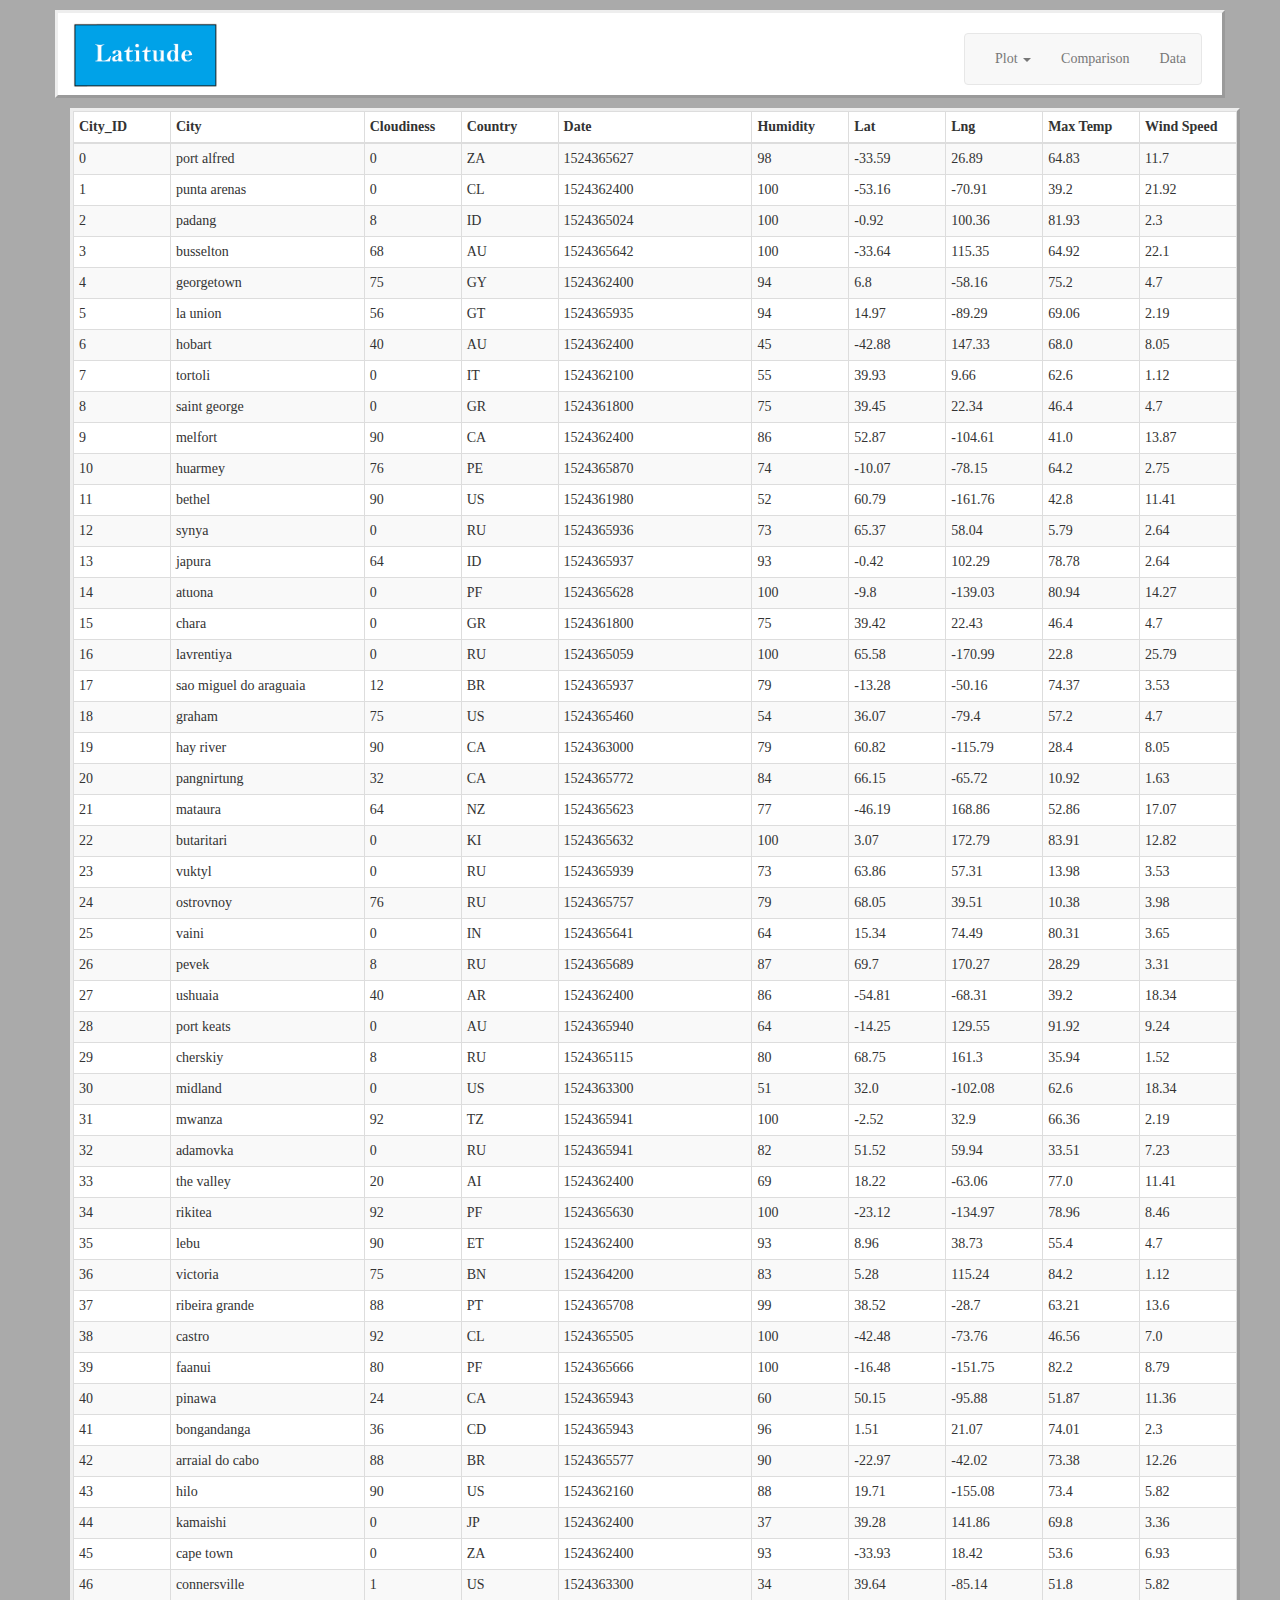
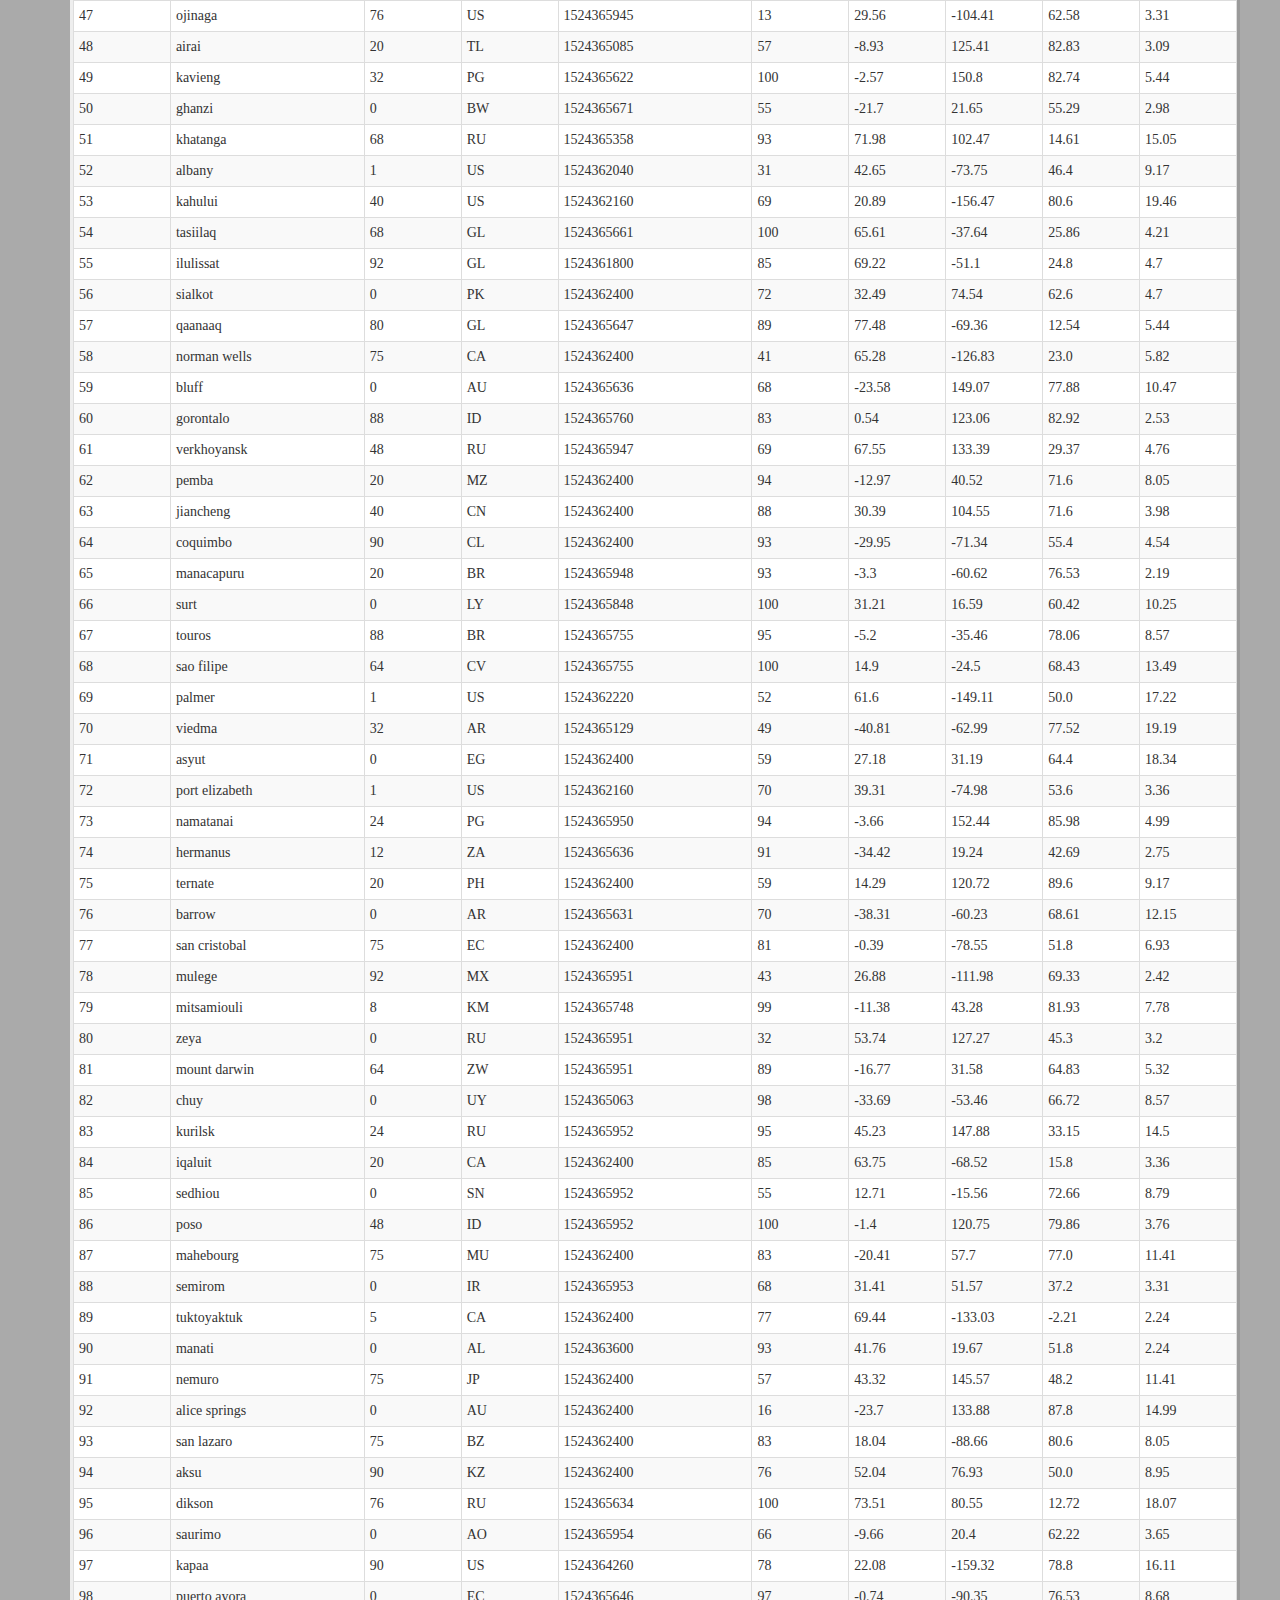
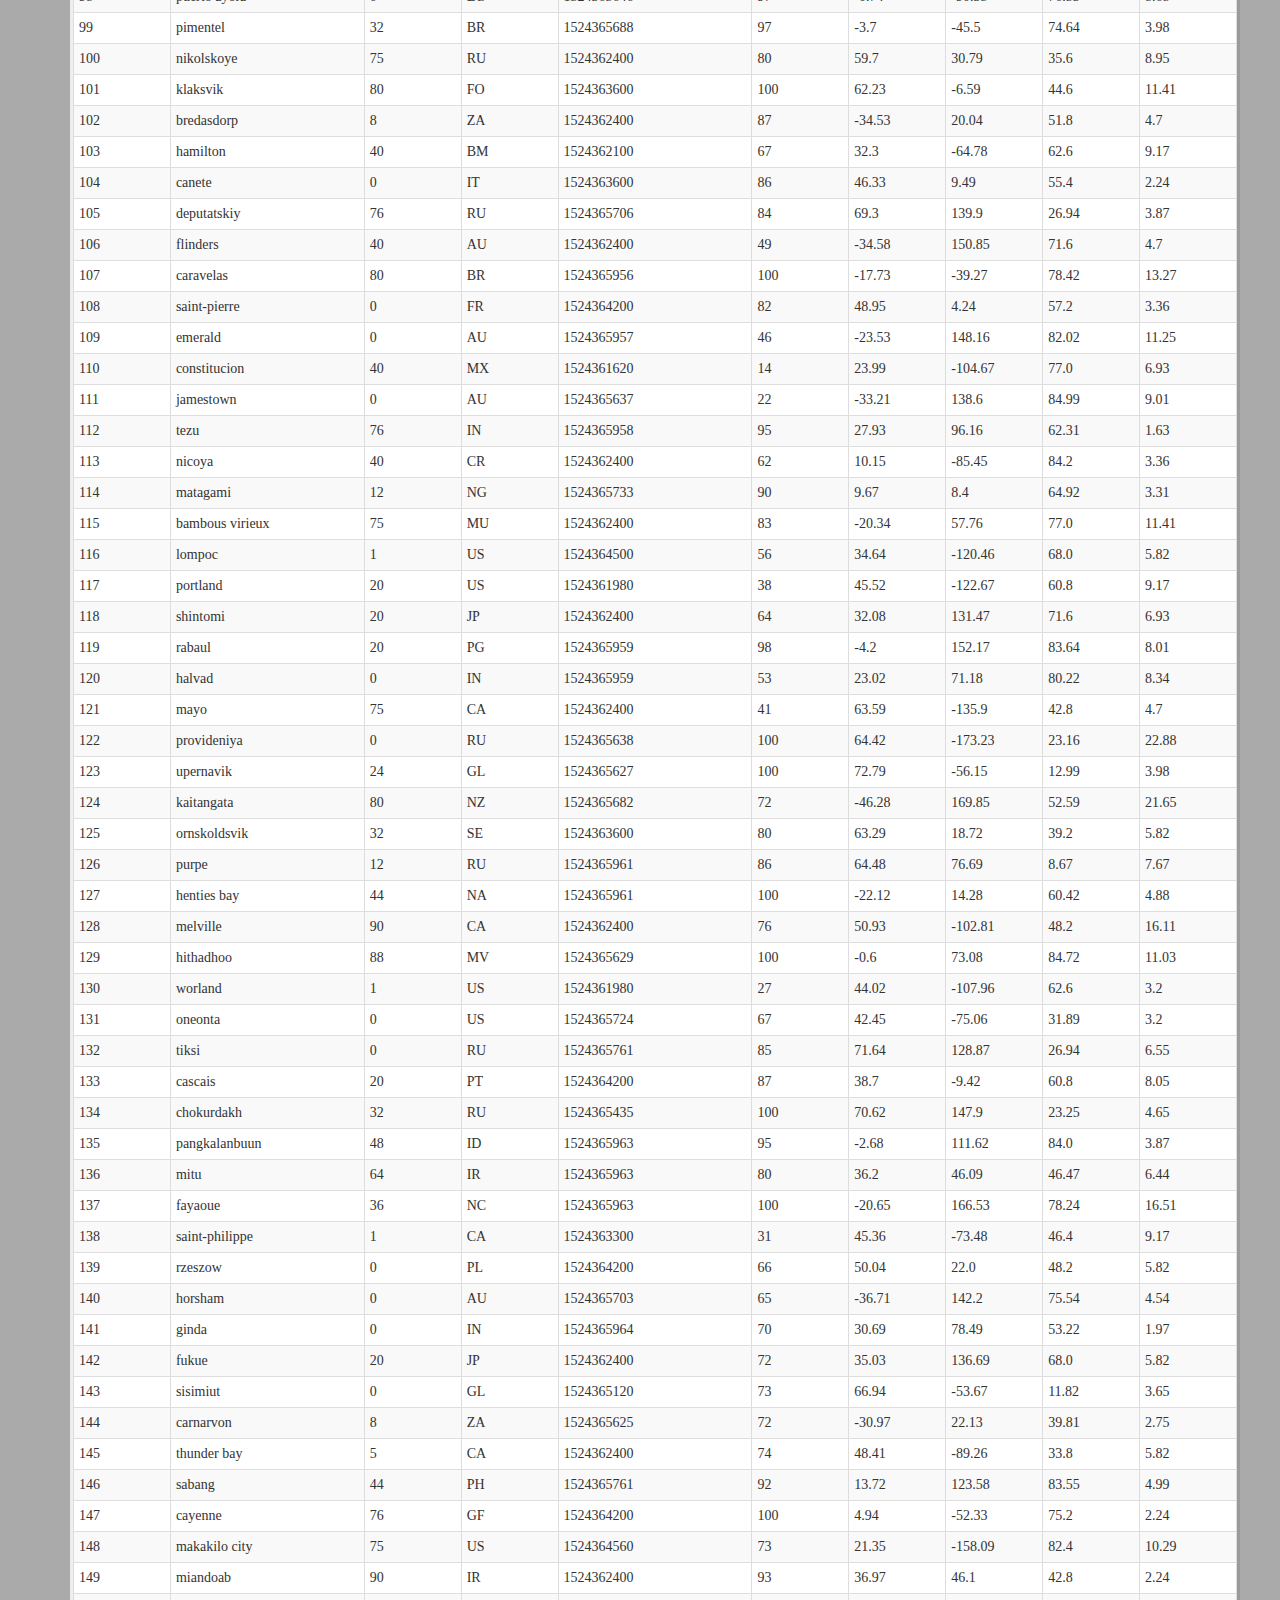
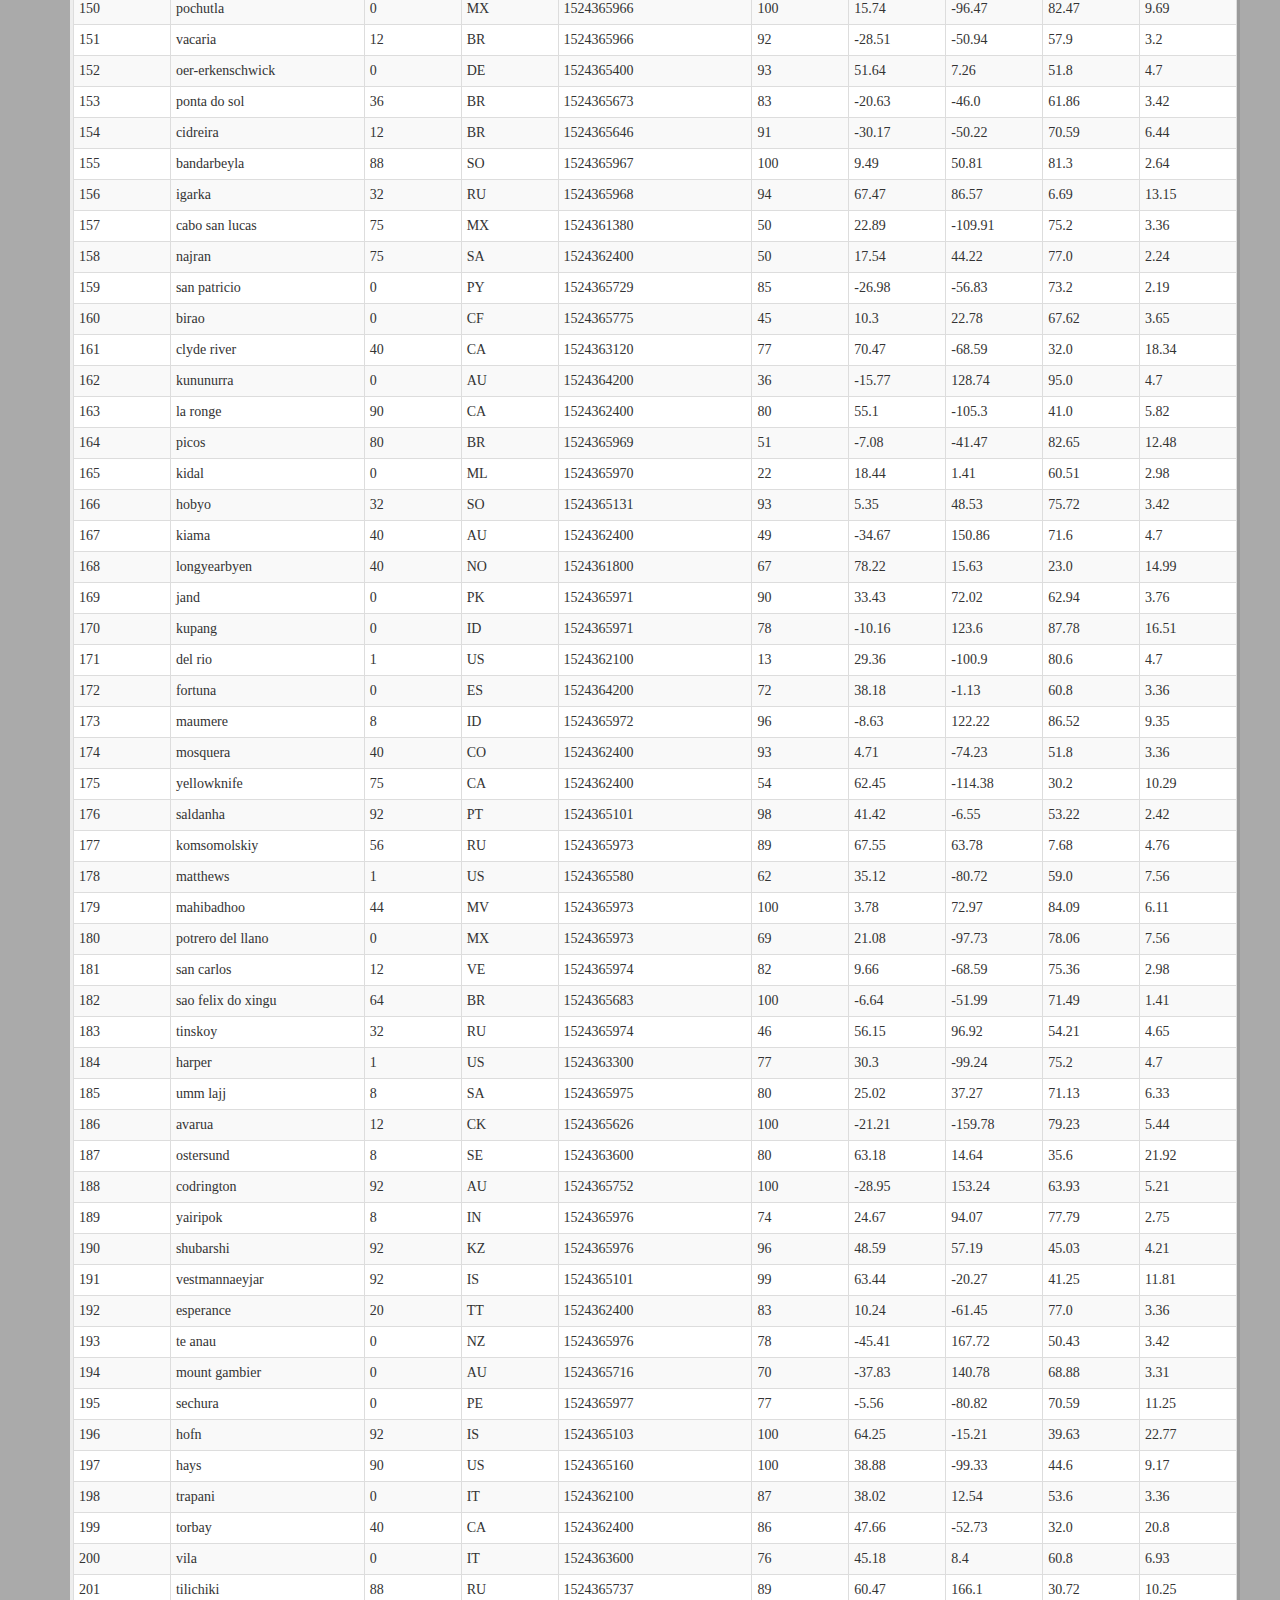
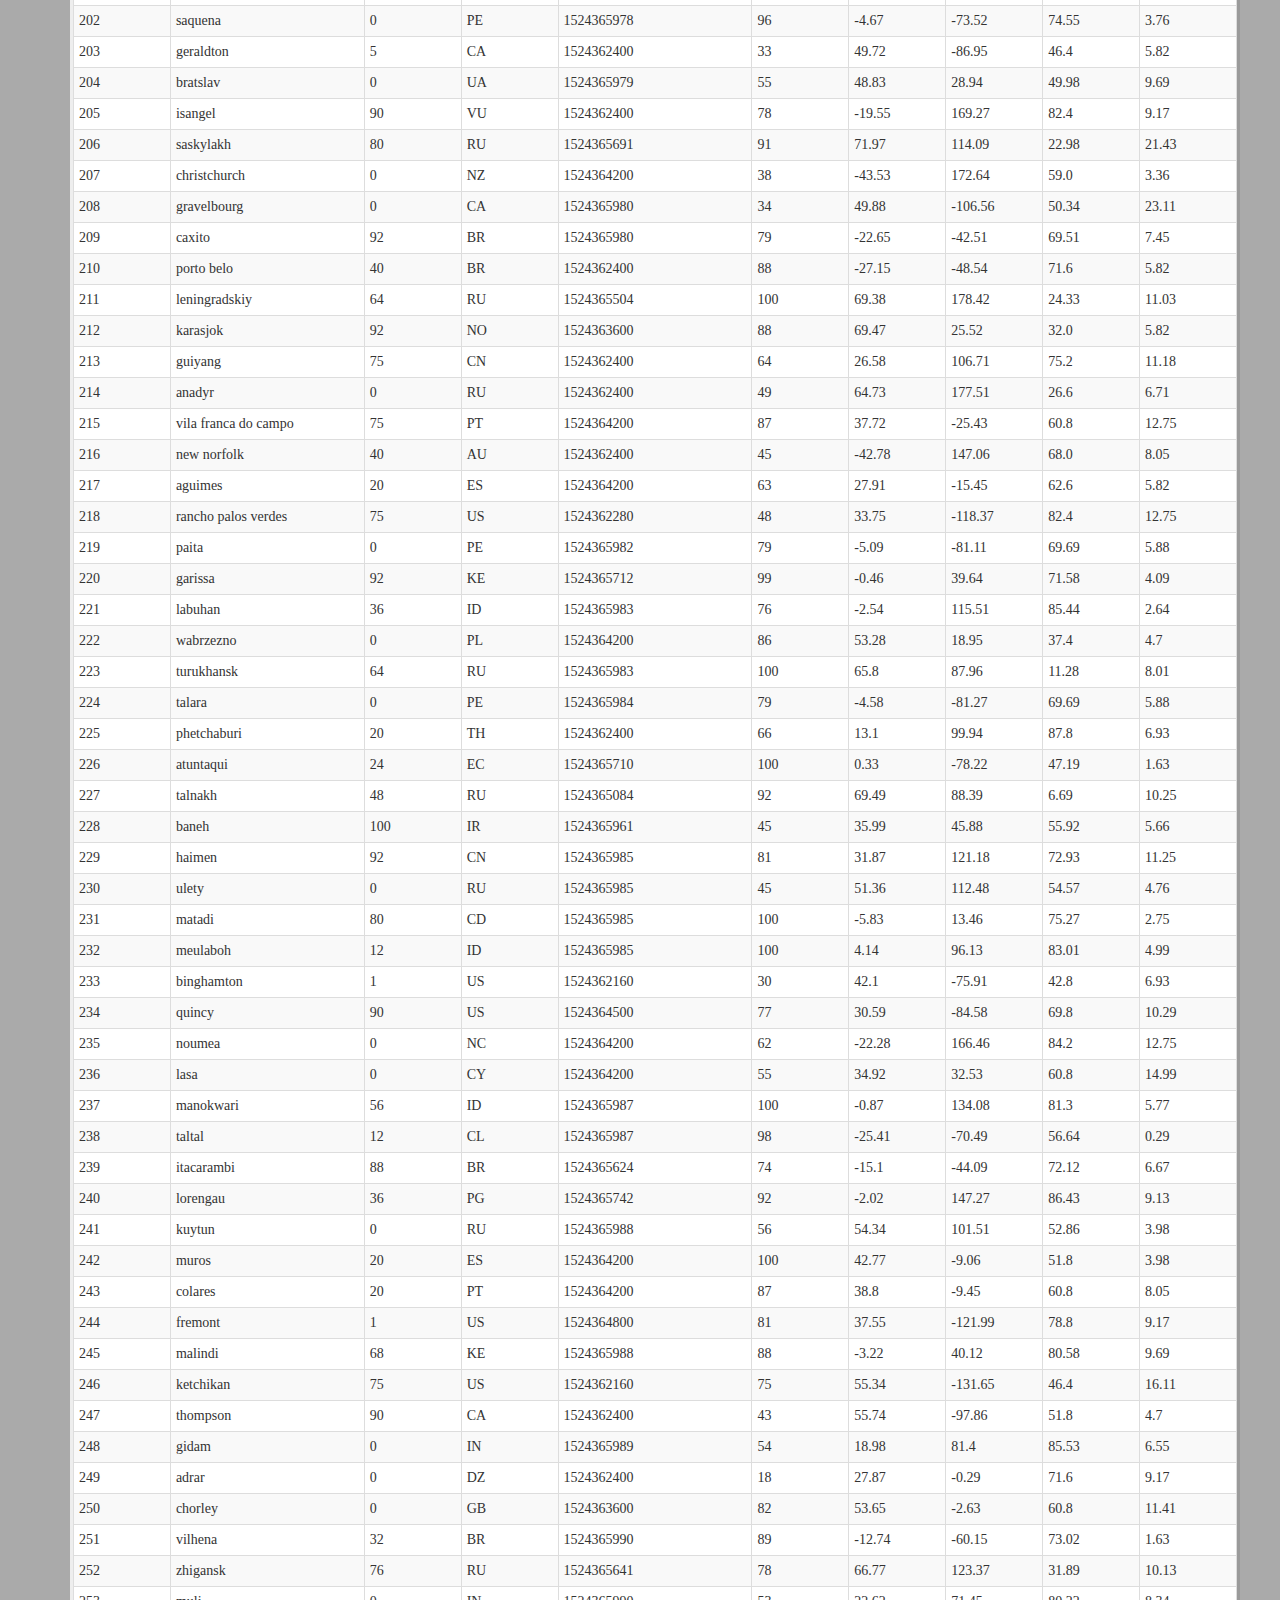
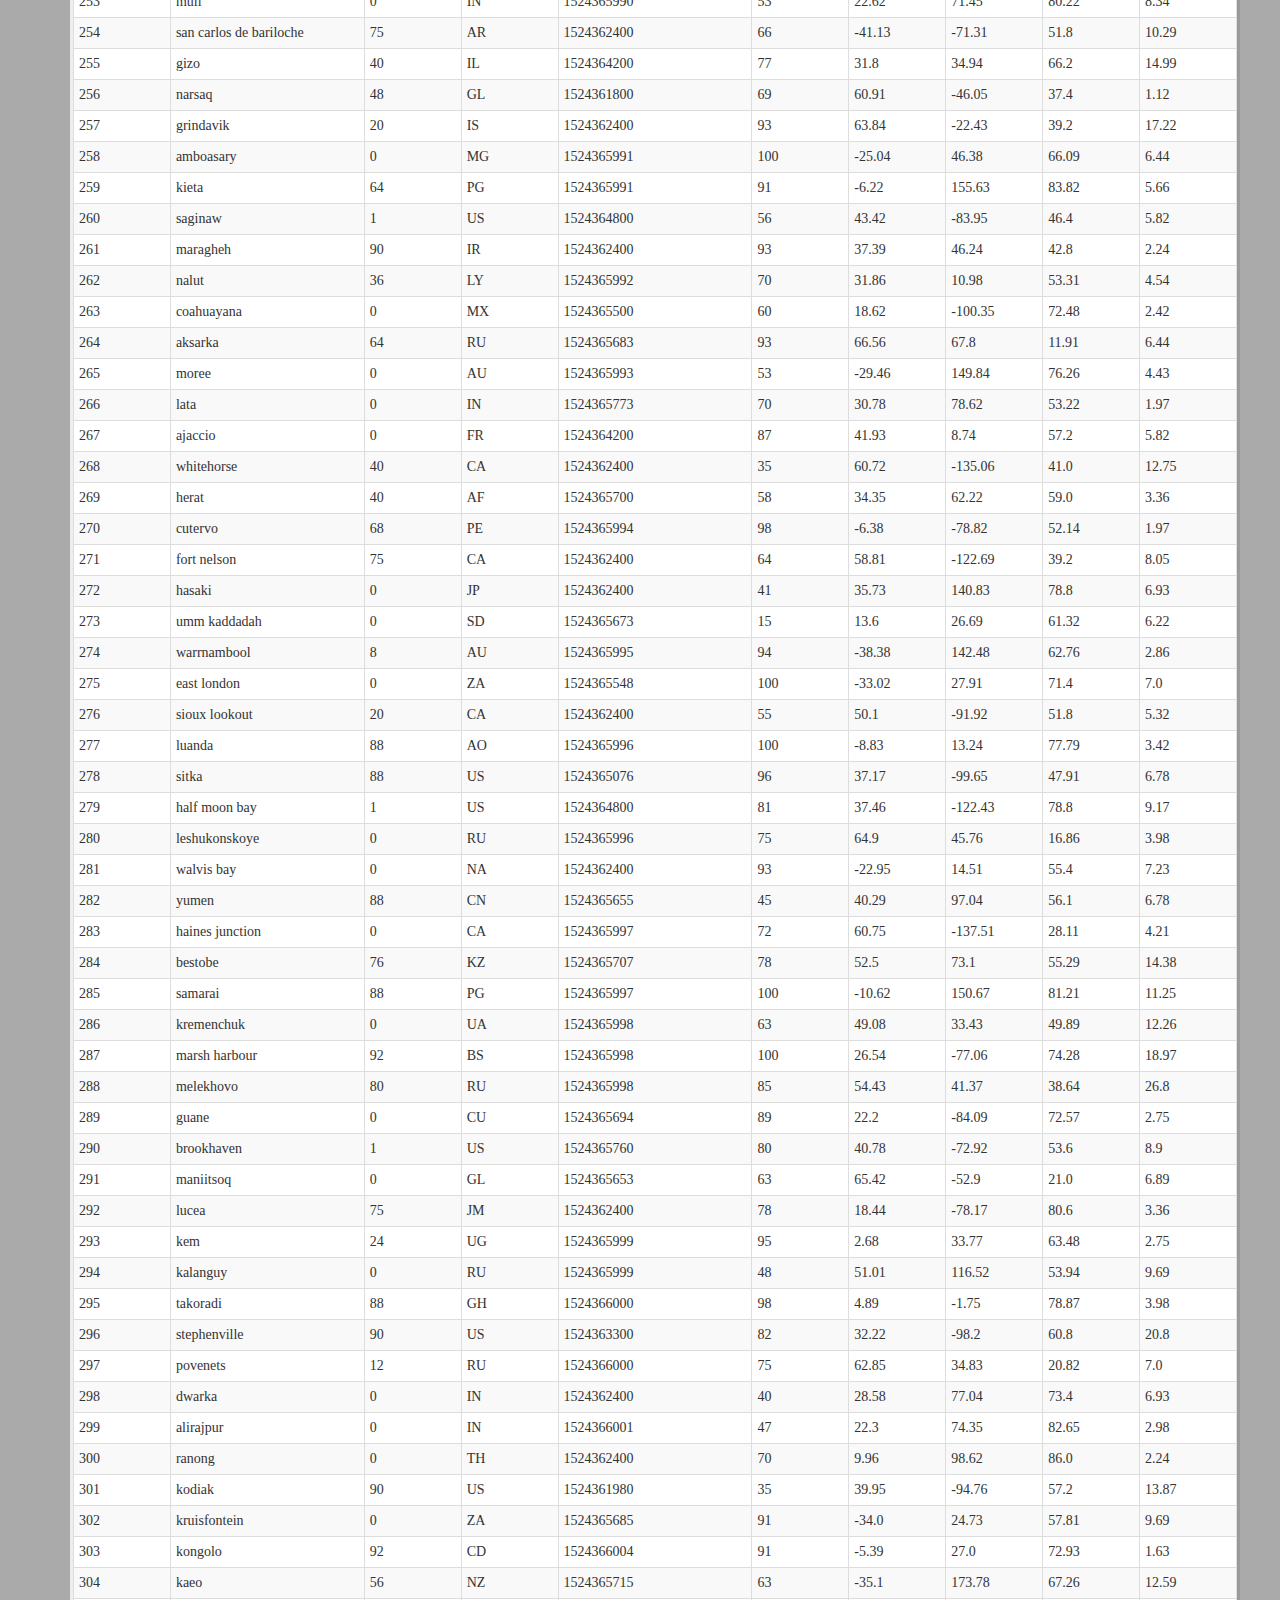
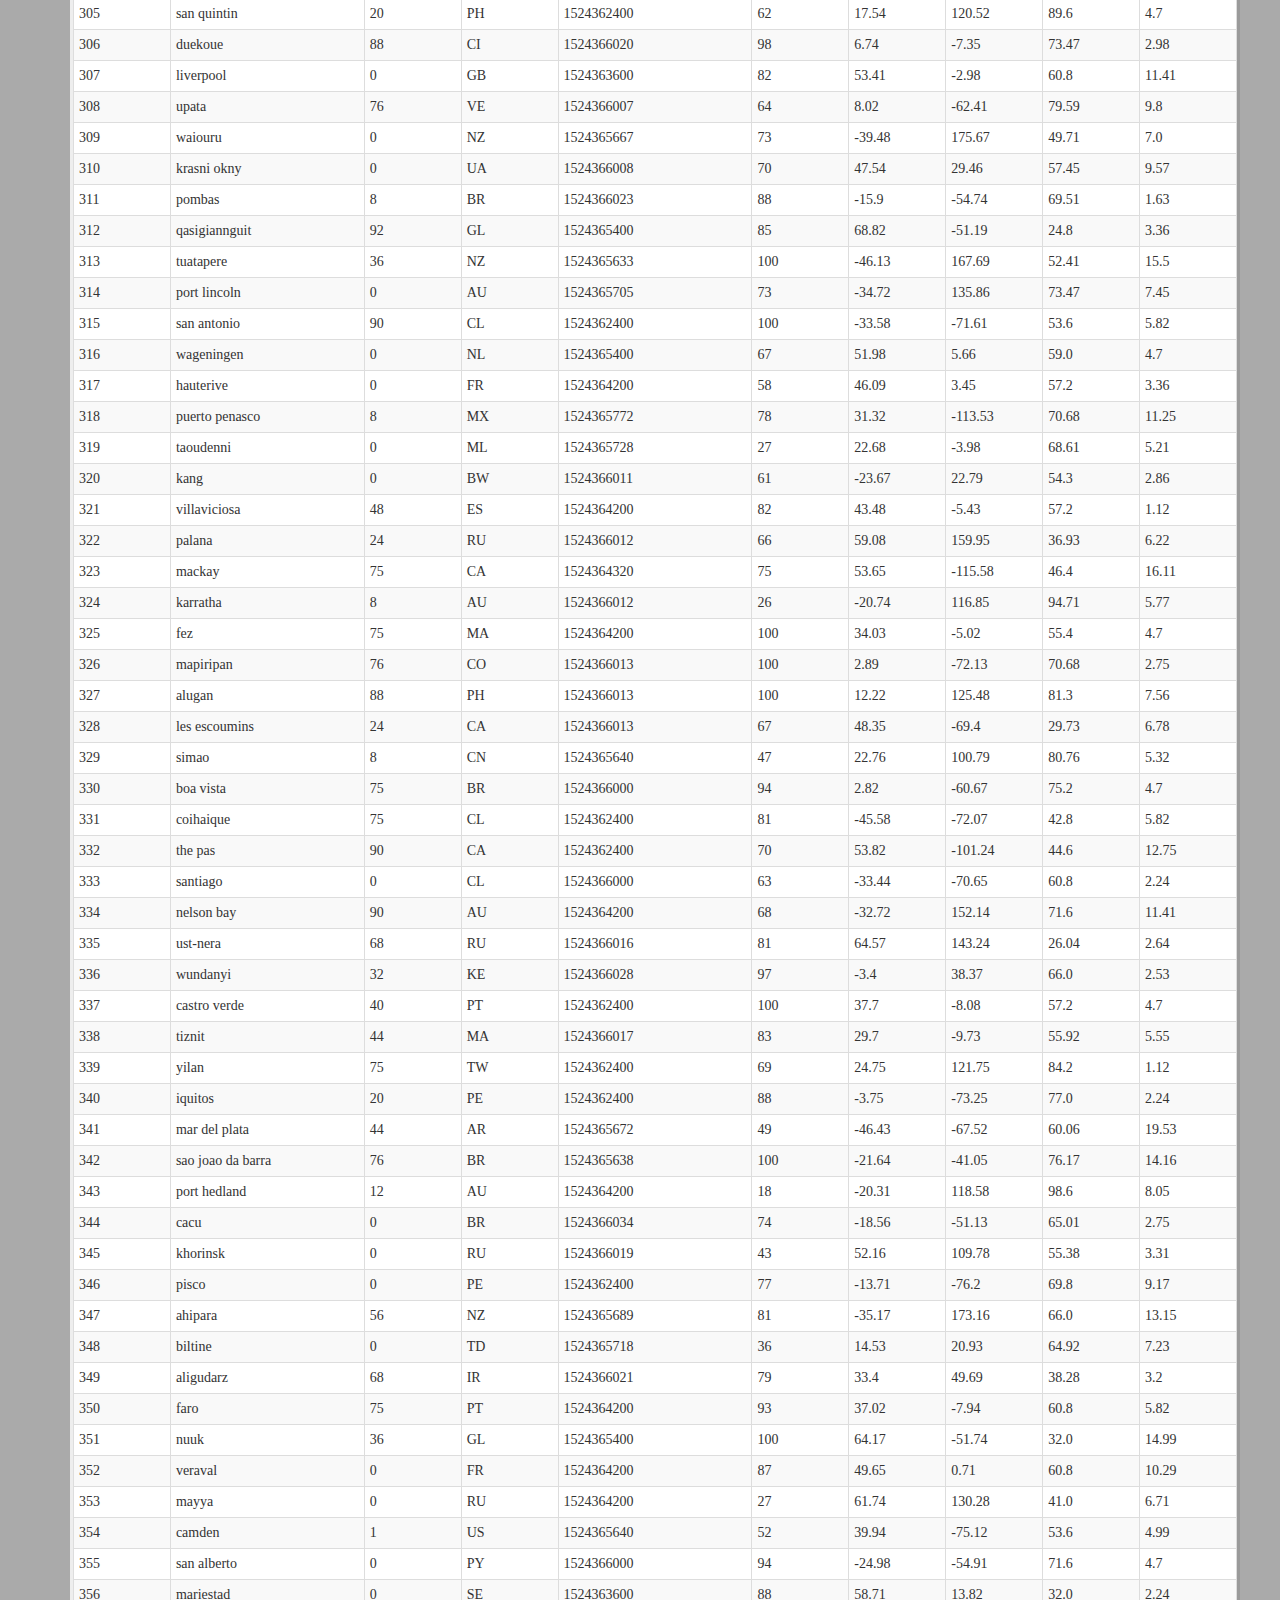
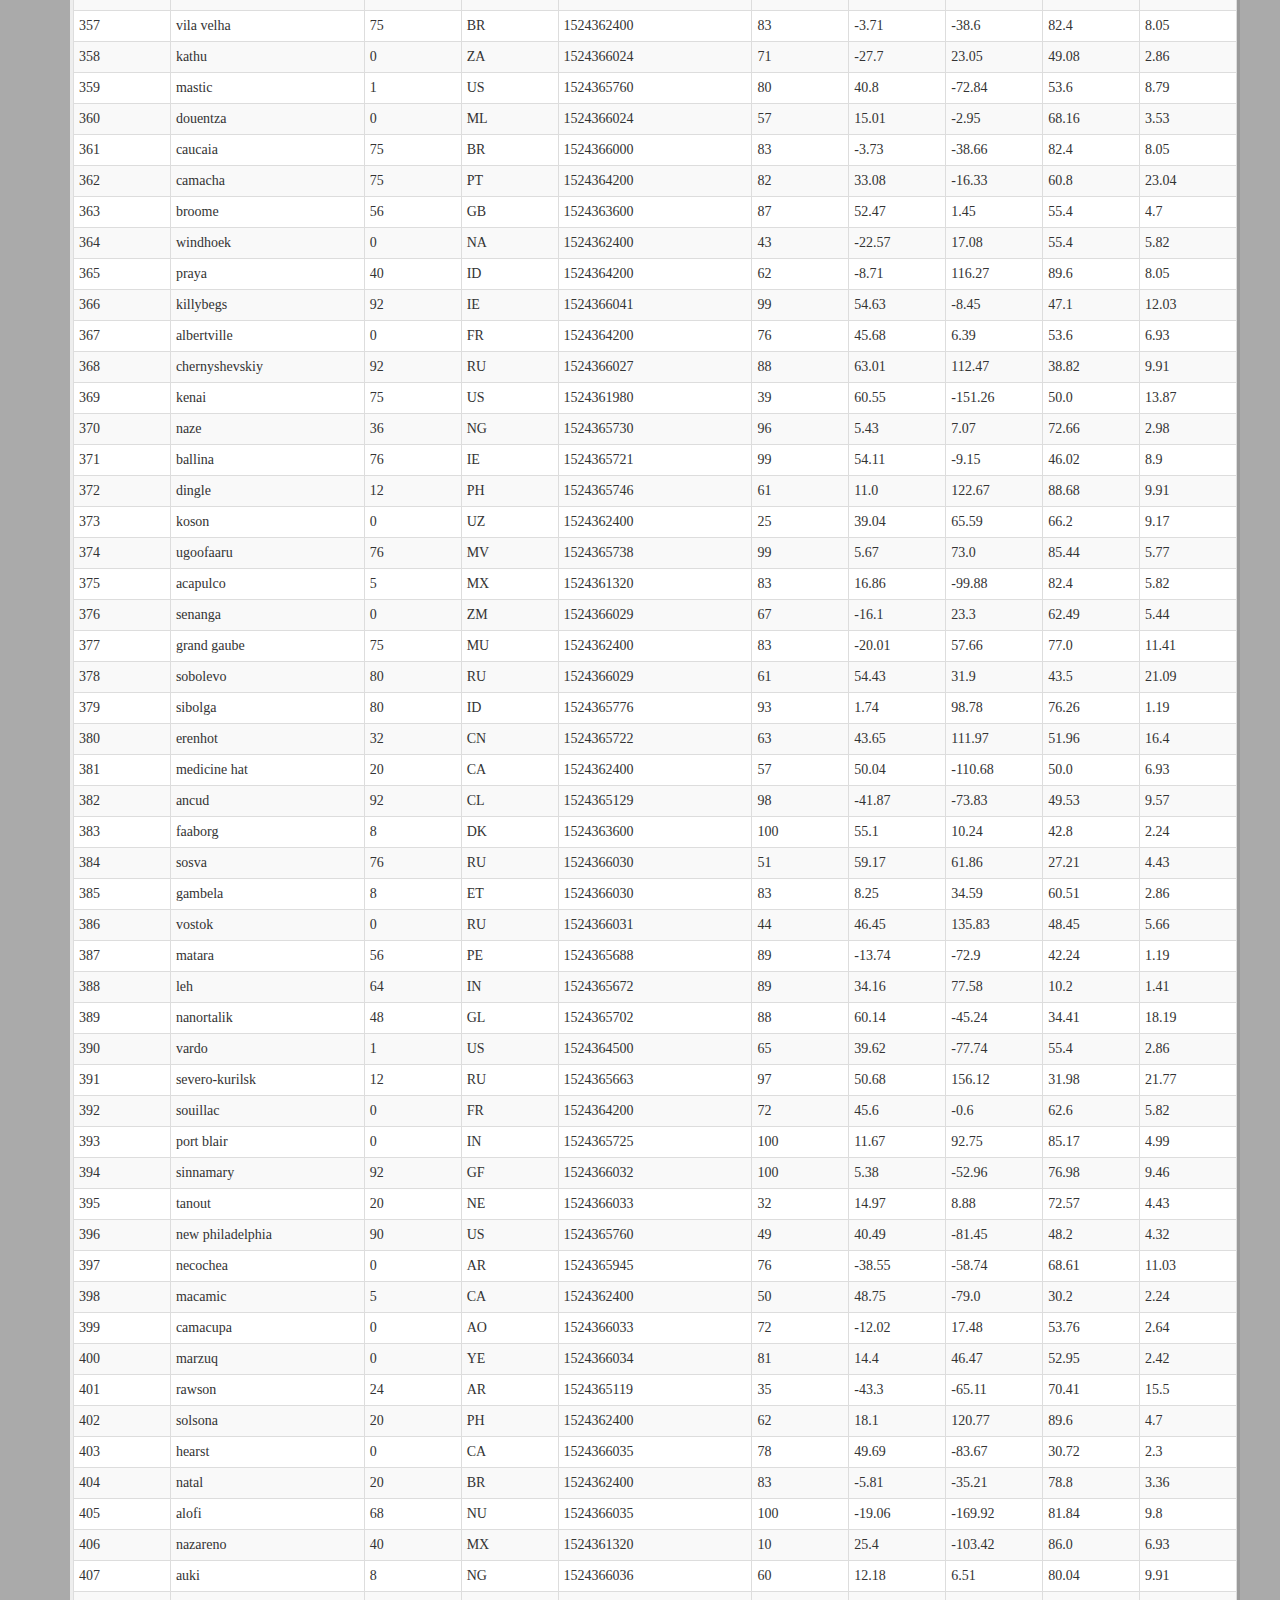
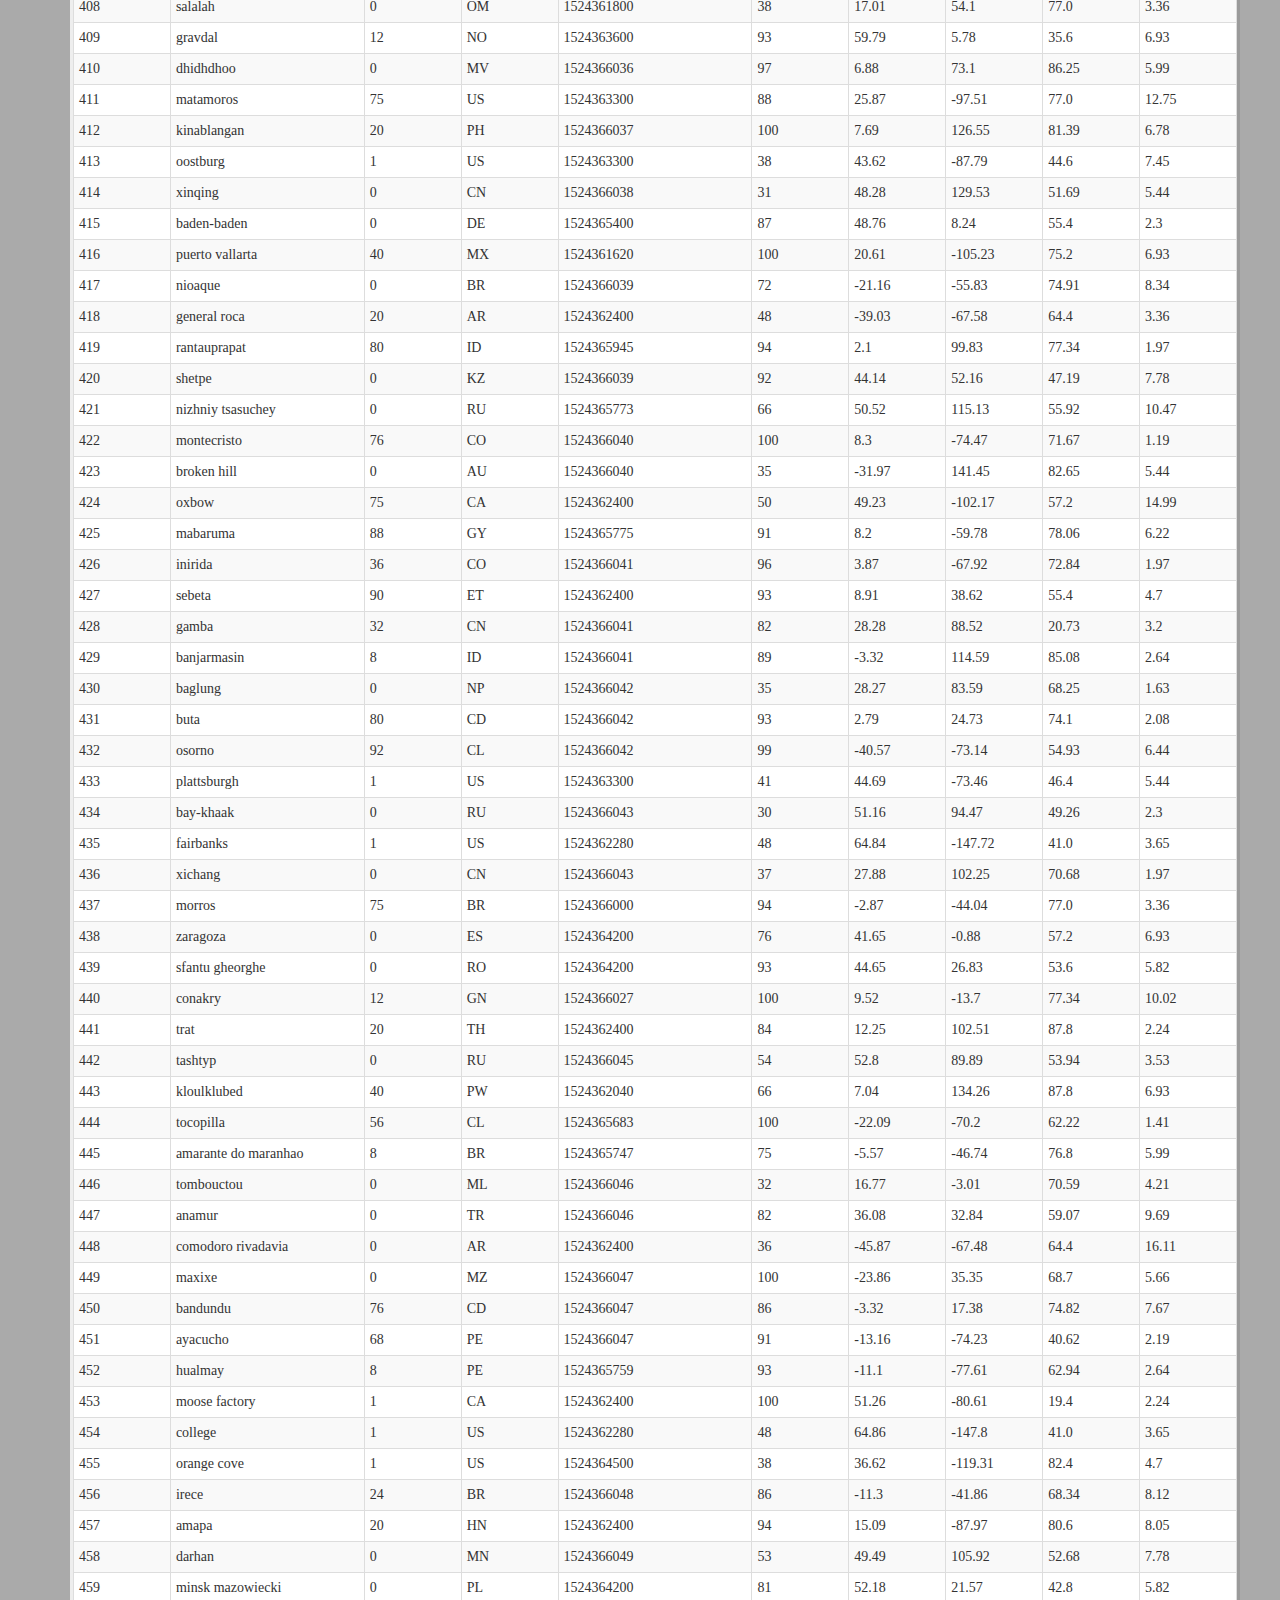
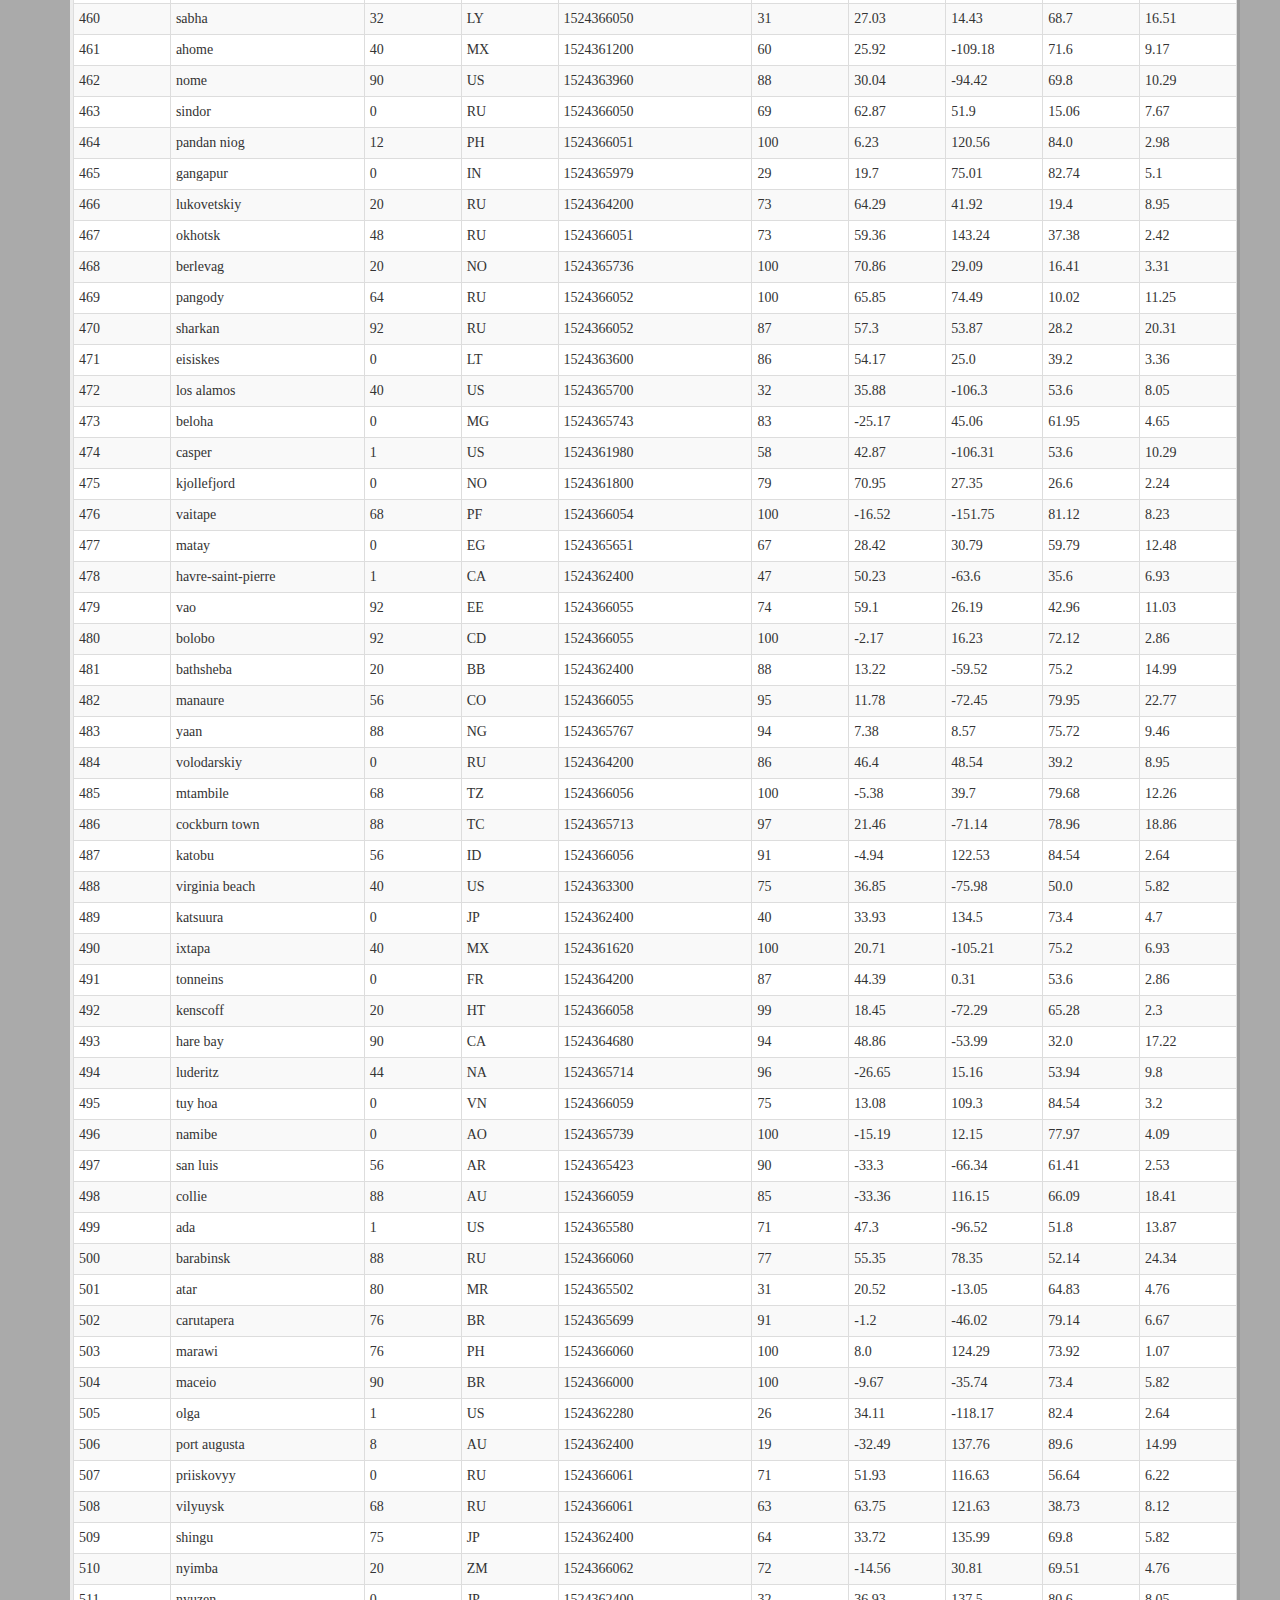
<file: Data.htm>
<!doctype html>
<html>
	<head>
		<title>Bootstrap</title>
        <meta name="viewport" content="width=device-width, initial-scale=1">
        
        <!-- Latest compiled and minified CSS -->
        <link rel="stylesheet" href="https://maxcdn.bootstrapcdn.com/bootstrap/3.3.7/css/bootstrap.min.css">

        <!-- jQuery CDN -->
        <script src="https://code.jquery.com/jquery-3.2.1.js"></script>
        
        <!-- Latest compiled and minified JavaScript -->
        <script src="https://maxcdn.bootstrapcdn.com/bootstrap/3.3.7/js/bootstrap.min.js"></script>
        
        <style>
                    header {
                background-color: black;
                margin-bottom: 10px;
                margin-top: 10px;
                padding-top: 10px;
            }
            
            header div {
                /* border: 1px solid black; */
            }
            
            .navbar {
                margin-top: 10px;
                margin-bottom: 10px;
                margin-right: 5px;
            }

             .container {
               background-color: #aaaaaa;
               
               
               
            } 
            
            body{
                background-color: #aaaaaa;
                font-family:Cambria, Cochin, Georgia, Times, 'Times New Roman', serif
            }

            .row{
                background-color: white;
                border-style:outset
                


            }
            .ul {
                margin-right: 20px;
            }

            div.row {
            text-indent: 20px;
            
                }
            h1{
                font-size: 30px;
                color:teal
               
                
            }
         

        </style>
        
	</head>
	<body>

            <div class="container">
            
                    <header class="row">
                        <div class="col-xs-12 col-sm-6 col-md-2 col-lg-6">
                            <a href="WebVizDashboard.html">
                            <img src="logo.PNG" class="img-responsive" height="100" width="145">
                            </a>
                        </div>
                        <!-- <div class="col-xs-12 col-sm-6 col-md-4 col-lg-4"> -->
                            <!-- <h1>Company Slogan</h1> -->
                        <!-- </div> -->
                        <div class="col-xs-12 col-sm-12 col-md-6 col-lg-6">
                            <nav class="navbar navbar-default navbar-right">
                                
                            
                            <div class="navbar-header">
                                <button class="navbar-toggle" data-toggle="collapse" data-target="#myMenu">
                                    <span class="icon-bar"></span>
                                    <span class="icon-bar"></span>
                                    <span class="icon-bar"></span>
                                </button>
                                    
                            </div>
                                
                            <div class="collapse navbar-collapse" id="myMenu">    
                                <ul class="nav navbar-nav navbar-right">
                                    <li class="dropdown">
                                        <a href="#" class="dropdown-toggle" data-toggle="dropdown"> Plot <span class="caret"></span></a>
                                        
                                        <ul class="dropdown-menu">
                                            <li><a href="Max Temp.html">Max Temperature</a></li>
                                            <li><a href="Humidity.html">Humidity</a></li>
                                            <li><a href="Cloudiness.html">Cloudiness</a></li>
                                            <li><a href='Wind_Speed.html'> Wind Speed</a></li>
                                        </ul>
                                        <li><a href="Comparisons.html">Comparison</a></li>
                                        <li><a href="Data.htm">Data</a></li>
                                    </li>
                                </ul>
                            </div>
                                
                            </nav>
                        </div>
                    </header>

        <div class="container">

            <div class="row">
            
                <table class="table table-bordered table-striped table-hover table-condensed">
                    
                    <thead>
                            <tr>
                                    <th class="col-xs-1">City_ID</th>
                                    <th class="col-xs-2">City</th>
                                    <th class="col-xs-1">Cloudiness</th>
                                    <th class="col-xs-1">Country</th>
                                    <th class="col-xs-2">Date</th>
                                    <th class="col-xs-1">Humidity</th>
                                    <th class="col-xs-1">Lat</th>
                                    <th class="col-xs-1">Lng</th>
                                    <th class="col-xs-1">Max Temp</th>
                                    <th class="col-xs-2">Wind Speed</th>
                                </tr>
                    </thead>

                    <tbody>
                            <tr>
                            <td>0</td>
                            <td>port alfred</td>
                            <td>0</td>
                            <td>ZA</td>
                            <td>1524365627</td>
                            <td>98</td>
                            <td>-33.59</td>
                            <td>26.89</td>
                            <td>64.83</td>
                            <td>11.7</td>
                            </tr>
                            <tr>
                            <td>1</td>
                            <td>punta arenas</td>
                            <td>0</td>
                            <td>CL</td>
                            <td>1524362400</td>
                            <td>100</td>
                            <td>-53.16</td>
                            <td>-70.91</td>
                            <td>39.2</td>
                            <td>21.92</td>
                            </tr>
                            <tr>
                            <td>2</td>
                            <td>padang</td>
                            <td>8</td>
                            <td>ID</td>
                            <td>1524365024</td>
                            <td>100</td>
                            <td>-0.92</td>
                            <td>100.36</td>
                            <td>81.93</td>
                            <td>2.3</td>
                            </tr>
                            <tr>
                            <td>3</td>
                            <td>busselton</td>
                            <td>68</td>
                            <td>AU</td>
                            <td>1524365642</td>
                            <td>100</td>
                            <td>-33.64</td>
                            <td>115.35</td>
                            <td>64.92</td>
                            <td>22.1</td>
                            </tr>
                            <tr>
                            <td>4</td>
                            <td>georgetown</td>
                            <td>75</td>
                            <td>GY</td>
                            <td>1524362400</td>
                            <td>94</td>
                            <td>6.8</td>
                            <td>-58.16</td>
                            <td>75.2</td>
                            <td>4.7</td>
                            </tr>
                            <tr>
                            <td>5</td>
                            <td>la union</td>
                            <td>56</td>
                            <td>GT</td>
                            <td>1524365935</td>
                            <td>94</td>
                            <td>14.97</td>
                            <td>-89.29</td>
                            <td>69.06</td>
                            <td>2.19</td>
                            </tr>
                            <tr>
                            <td>6</td>
                            <td>hobart</td>
                            <td>40</td>
                            <td>AU</td>
                            <td>1524362400</td>
                            <td>45</td>
                            <td>-42.88</td>
                            <td>147.33</td>
                            <td>68.0</td>
                            <td>8.05</td>
                            </tr>
                            <tr>
                            <td>7</td>
                            <td>tortoli</td>
                            <td>0</td>
                            <td>IT</td>
                            <td>1524362100</td>
                            <td>55</td>
                            <td>39.93</td>
                            <td>9.66</td>
                            <td>62.6</td>
                            <td>1.12</td>
                            </tr>
                            <tr>
                            <td>8</td>
                            <td>saint george</td>
                            <td>0</td>
                            <td>GR</td>
                            <td>1524361800</td>
                            <td>75</td>
                            <td>39.45</td>
                            <td>22.34</td>
                            <td>46.4</td>
                            <td>4.7</td>
                            </tr>
                            <tr>
                            <td>9</td>
                            <td>melfort</td>
                            <td>90</td>
                            <td>CA</td>
                            <td>1524362400</td>
                            <td>86</td>
                            <td>52.87</td>
                            <td>-104.61</td>
                            <td>41.0</td>
                            <td>13.87</td>
                            </tr>
                            <tr>
                            <td>10</td>
                            <td>huarmey</td>
                            <td>76</td>
                            <td>PE</td>
                            <td>1524365870</td>
                            <td>74</td>
                            <td>-10.07</td>
                            <td>-78.15</td>
                            <td>64.2</td>
                            <td>2.75</td>
                            </tr>
                            <tr>
                            <td>11</td>
                            <td>bethel</td>
                            <td>90</td>
                            <td>US</td>
                            <td>1524361980</td>
                            <td>52</td>
                            <td>60.79</td>
                            <td>-161.76</td>
                            <td>42.8</td>
                            <td>11.41</td>
                            </tr>
                            <tr>
                            <td>12</td>
                            <td>synya</td>
                            <td>0</td>
                            <td>RU</td>
                            <td>1524365936</td>
                            <td>73</td>
                            <td>65.37</td>
                            <td>58.04</td>
                            <td>5.79</td>
                            <td>2.64</td>
                            </tr>
                            <tr>
                            <td>13</td>
                            <td>japura</td>
                            <td>64</td>
                            <td>ID</td>
                            <td>1524365937</td>
                            <td>93</td>
                            <td>-0.42</td>
                            <td>102.29</td>
                            <td>78.78</td>
                            <td>2.64</td>
                            </tr>
                            <tr>
                            <td>14</td>
                            <td>atuona</td>
                            <td>0</td>
                            <td>PF</td>
                            <td>1524365628</td>
                            <td>100</td>
                            <td>-9.8</td>
                            <td>-139.03</td>
                            <td>80.94</td>
                            <td>14.27</td>
                            </tr>
                            <tr>
                            <td>15</td>
                            <td>chara</td>
                            <td>0</td>
                            <td>GR</td>
                            <td>1524361800</td>
                            <td>75</td>
                            <td>39.42</td>
                            <td>22.43</td>
                            <td>46.4</td>
                            <td>4.7</td>
                            </tr>
                            <tr>
                            <td>16</td>
                            <td>lavrentiya</td>
                            <td>0</td>
                            <td>RU</td>
                            <td>1524365059</td>
                            <td>100</td>
                            <td>65.58</td>
                            <td>-170.99</td>
                            <td>22.8</td>
                            <td>25.79</td>
                            </tr>
                            <tr>
                            <td>17</td>
                            <td>sao miguel do araguaia</td>
                            <td>12</td>
                            <td>BR</td>
                            <td>1524365937</td>
                            <td>79</td>
                            <td>-13.28</td>
                            <td>-50.16</td>
                            <td>74.37</td>
                            <td>3.53</td>
                            </tr>
                            <tr>
                            <td>18</td>
                            <td>graham</td>
                            <td>75</td>
                            <td>US</td>
                            <td>1524365460</td>
                            <td>54</td>
                            <td>36.07</td>
                            <td>-79.4</td>
                            <td>57.2</td>
                            <td>4.7</td>
                            </tr>
                            <tr>
                            <td>19</td>
                            <td>hay river</td>
                            <td>90</td>
                            <td>CA</td>
                            <td>1524363000</td>
                            <td>79</td>
                            <td>60.82</td>
                            <td>-115.79</td>
                            <td>28.4</td>
                            <td>8.05</td>
                            </tr>
                            <tr>
                            <td>20</td>
                            <td>pangnirtung</td>
                            <td>32</td>
                            <td>CA</td>
                            <td>1524365772</td>
                            <td>84</td>
                            <td>66.15</td>
                            <td>-65.72</td>
                            <td>10.92</td>
                            <td>1.63</td>
                            </tr>
                            <tr>
                            <td>21</td>
                            <td>mataura</td>
                            <td>64</td>
                            <td>NZ</td>
                            <td>1524365623</td>
                            <td>77</td>
                            <td>-46.19</td>
                            <td>168.86</td>
                            <td>52.86</td>
                            <td>17.07</td>
                            </tr>
                            <tr>
                            <td>22</td>
                            <td>butaritari</td>
                            <td>0</td>
                            <td>KI</td>
                            <td>1524365632</td>
                            <td>100</td>
                            <td>3.07</td>
                            <td>172.79</td>
                            <td>83.91</td>
                            <td>12.82</td>
                            </tr>
                            <tr>
                            <td>23</td>
                            <td>vuktyl</td>
                            <td>0</td>
                            <td>RU</td>
                            <td>1524365939</td>
                            <td>73</td>
                            <td>63.86</td>
                            <td>57.31</td>
                            <td>13.98</td>
                            <td>3.53</td>
                            </tr>
                            <tr>
                            <td>24</td>
                            <td>ostrovnoy</td>
                            <td>76</td>
                            <td>RU</td>
                            <td>1524365757</td>
                            <td>79</td>
                            <td>68.05</td>
                            <td>39.51</td>
                            <td>10.38</td>
                            <td>3.98</td>
                            </tr>
                            <tr>
                            <td>25</td>
                            <td>vaini</td>
                            <td>0</td>
                            <td>IN</td>
                            <td>1524365641</td>
                            <td>64</td>
                            <td>15.34</td>
                            <td>74.49</td>
                            <td>80.31</td>
                            <td>3.65</td>
                            </tr>
                            <tr>
                            <td>26</td>
                            <td>pevek</td>
                            <td>8</td>
                            <td>RU</td>
                            <td>1524365689</td>
                            <td>87</td>
                            <td>69.7</td>
                            <td>170.27</td>
                            <td>28.29</td>
                            <td>3.31</td>
                            </tr>
                            <tr>
                            <td>27</td>
                            <td>ushuaia</td>
                            <td>40</td>
                            <td>AR</td>
                            <td>1524362400</td>
                            <td>86</td>
                            <td>-54.81</td>
                            <td>-68.31</td>
                            <td>39.2</td>
                            <td>18.34</td>
                            </tr>
                            <tr>
                            <td>28</td>
                            <td>port keats</td>
                            <td>0</td>
                            <td>AU</td>
                            <td>1524365940</td>
                            <td>64</td>
                            <td>-14.25</td>
                            <td>129.55</td>
                            <td>91.92</td>
                            <td>9.24</td>
                            </tr>
                            <tr>
                            <td>29</td>
                            <td>cherskiy</td>
                            <td>8</td>
                            <td>RU</td>
                            <td>1524365115</td>
                            <td>80</td>
                            <td>68.75</td>
                            <td>161.3</td>
                            <td>35.94</td>
                            <td>1.52</td>
                            </tr>
                            <tr>
                            <td>30</td>
                            <td>midland</td>
                            <td>0</td>
                            <td>US</td>
                            <td>1524363300</td>
                            <td>51</td>
                            <td>32.0</td>
                            <td>-102.08</td>
                            <td>62.6</td>
                            <td>18.34</td>
                            </tr>
                            <tr>
                            <td>31</td>
                            <td>mwanza</td>
                            <td>92</td>
                            <td>TZ</td>
                            <td>1524365941</td>
                            <td>100</td>
                            <td>-2.52</td>
                            <td>32.9</td>
                            <td>66.36</td>
                            <td>2.19</td>
                            </tr>
                            <tr>
                            <td>32</td>
                            <td>adamovka</td>
                            <td>0</td>
                            <td>RU</td>
                            <td>1524365941</td>
                            <td>82</td>
                            <td>51.52</td>
                            <td>59.94</td>
                            <td>33.51</td>
                            <td>7.23</td>
                            </tr>
                            <tr>
                            <td>33</td>
                            <td>the valley</td>
                            <td>20</td>
                            <td>AI</td>
                            <td>1524362400</td>
                            <td>69</td>
                            <td>18.22</td>
                            <td>-63.06</td>
                            <td>77.0</td>
                            <td>11.41</td>
                            </tr>
                            <tr>
                            <td>34</td>
                            <td>rikitea</td>
                            <td>92</td>
                            <td>PF</td>
                            <td>1524365630</td>
                            <td>100</td>
                            <td>-23.12</td>
                            <td>-134.97</td>
                            <td>78.96</td>
                            <td>8.46</td>
                            </tr>
                            <tr>
                            <td>35</td>
                            <td>lebu</td>
                            <td>90</td>
                            <td>ET</td>
                            <td>1524362400</td>
                            <td>93</td>
                            <td>8.96</td>
                            <td>38.73</td>
                            <td>55.4</td>
                            <td>4.7</td>
                            </tr>
                            <tr>
                            <td>36</td>
                            <td>victoria</td>
                            <td>75</td>
                            <td>BN</td>
                            <td>1524364200</td>
                            <td>83</td>
                            <td>5.28</td>
                            <td>115.24</td>
                            <td>84.2</td>
                            <td>1.12</td>
                            </tr>
                            <tr>
                            <td>37</td>
                            <td>ribeira grande</td>
                            <td>88</td>
                            <td>PT</td>
                            <td>1524365708</td>
                            <td>99</td>
                            <td>38.52</td>
                            <td>-28.7</td>
                            <td>63.21</td>
                            <td>13.6</td>
                            </tr>
                            <tr>
                            <td>38</td>
                            <td>castro</td>
                            <td>92</td>
                            <td>CL</td>
                            <td>1524365505</td>
                            <td>100</td>
                            <td>-42.48</td>
                            <td>-73.76</td>
                            <td>46.56</td>
                            <td>7.0</td>
                            </tr>
                            <tr>
                            <td>39</td>
                            <td>faanui</td>
                            <td>80</td>
                            <td>PF</td>
                            <td>1524365666</td>
                            <td>100</td>
                            <td>-16.48</td>
                            <td>-151.75</td>
                            <td>82.2</td>
                            <td>8.79</td>
                            </tr>
                            <tr>
                            <td>40</td>
                            <td>pinawa</td>
                            <td>24</td>
                            <td>CA</td>
                            <td>1524365943</td>
                            <td>60</td>
                            <td>50.15</td>
                            <td>-95.88</td>
                            <td>51.87</td>
                            <td>11.36</td>
                            </tr>
                            <tr>
                            <td>41</td>
                            <td>bongandanga</td>
                            <td>36</td>
                            <td>CD</td>
                            <td>1524365943</td>
                            <td>96</td>
                            <td>1.51</td>
                            <td>21.07</td>
                            <td>74.01</td>
                            <td>2.3</td>
                            </tr>
                            <tr>
                            <td>42</td>
                            <td>arraial do cabo</td>
                            <td>88</td>
                            <td>BR</td>
                            <td>1524365577</td>
                            <td>90</td>
                            <td>-22.97</td>
                            <td>-42.02</td>
                            <td>73.38</td>
                            <td>12.26</td>
                            </tr>
                            <tr>
                            <td>43</td>
                            <td>hilo</td>
                            <td>90</td>
                            <td>US</td>
                            <td>1524362160</td>
                            <td>88</td>
                            <td>19.71</td>
                            <td>-155.08</td>
                            <td>73.4</td>
                            <td>5.82</td>
                            </tr>
                            <tr>
                            <td>44</td>
                            <td>kamaishi</td>
                            <td>0</td>
                            <td>JP</td>
                            <td>1524362400</td>
                            <td>37</td>
                            <td>39.28</td>
                            <td>141.86</td>
                            <td>69.8</td>
                            <td>3.36</td>
                            </tr>
                            <tr>
                            <td>45</td>
                            <td>cape town</td>
                            <td>0</td>
                            <td>ZA</td>
                            <td>1524362400</td>
                            <td>93</td>
                            <td>-33.93</td>
                            <td>18.42</td>
                            <td>53.6</td>
                            <td>6.93</td>
                            </tr>
                            <tr>
                            <td>46</td>
                            <td>connersville</td>
                            <td>1</td>
                            <td>US</td>
                            <td>1524363300</td>
                            <td>34</td>
                            <td>39.64</td>
                            <td>-85.14</td>
                            <td>51.8</td>
                            <td>5.82</td>
                            </tr>
                            <tr>
                            <td>47</td>
                            <td>ojinaga</td>
                            <td>76</td>
                            <td>US</td>
                            <td>1524365945</td>
                            <td>13</td>
                            <td>29.56</td>
                            <td>-104.41</td>
                            <td>62.58</td>
                            <td>3.31</td>
                            </tr>
                            <tr>
                            <td>48</td>
                            <td>airai</td>
                            <td>20</td>
                            <td>TL</td>
                            <td>1524365085</td>
                            <td>57</td>
                            <td>-8.93</td>
                            <td>125.41</td>
                            <td>82.83</td>
                            <td>3.09</td>
                            </tr>
                            <tr>
                            <td>49</td>
                            <td>kavieng</td>
                            <td>32</td>
                            <td>PG</td>
                            <td>1524365622</td>
                            <td>100</td>
                            <td>-2.57</td>
                            <td>150.8</td>
                            <td>82.74</td>
                            <td>5.44</td>
                            </tr>
                            <tr>
                            <td>50</td>
                            <td>ghanzi</td>
                            <td>0</td>
                            <td>BW</td>
                            <td>1524365671</td>
                            <td>55</td>
                            <td>-21.7</td>
                            <td>21.65</td>
                            <td>55.29</td>
                            <td>2.98</td>
                            </tr>
                            <tr>
                            <td>51</td>
                            <td>khatanga</td>
                            <td>68</td>
                            <td>RU</td>
                            <td>1524365358</td>
                            <td>93</td>
                            <td>71.98</td>
                            <td>102.47</td>
                            <td>14.61</td>
                            <td>15.05</td>
                            </tr>
                            <tr>
                            <td>52</td>
                            <td>albany</td>
                            <td>1</td>
                            <td>US</td>
                            <td>1524362040</td>
                            <td>31</td>
                            <td>42.65</td>
                            <td>-73.75</td>
                            <td>46.4</td>
                            <td>9.17</td>
                            </tr>
                            <tr>
                            <td>53</td>
                            <td>kahului</td>
                            <td>40</td>
                            <td>US</td>
                            <td>1524362160</td>
                            <td>69</td>
                            <td>20.89</td>
                            <td>-156.47</td>
                            <td>80.6</td>
                            <td>19.46</td>
                            </tr>
                            <tr>
                            <td>54</td>
                            <td>tasiilaq</td>
                            <td>68</td>
                            <td>GL</td>
                            <td>1524365661</td>
                            <td>100</td>
                            <td>65.61</td>
                            <td>-37.64</td>
                            <td>25.86</td>
                            <td>4.21</td>
                            </tr>
                            <tr>
                            <td>55</td>
                            <td>ilulissat</td>
                            <td>92</td>
                            <td>GL</td>
                            <td>1524361800</td>
                            <td>85</td>
                            <td>69.22</td>
                            <td>-51.1</td>
                            <td>24.8</td>
                            <td>4.7</td>
                            </tr>
                            <tr>
                            <td>56</td>
                            <td>sialkot</td>
                            <td>0</td>
                            <td>PK</td>
                            <td>1524362400</td>
                            <td>72</td>
                            <td>32.49</td>
                            <td>74.54</td>
                            <td>62.6</td>
                            <td>4.7</td>
                            </tr>
                            <tr>
                            <td>57</td>
                            <td>qaanaaq</td>
                            <td>80</td>
                            <td>GL</td>
                            <td>1524365647</td>
                            <td>89</td>
                            <td>77.48</td>
                            <td>-69.36</td>
                            <td>12.54</td>
                            <td>5.44</td>
                            </tr>
                            <tr>
                            <td>58</td>
                            <td>norman wells</td>
                            <td>75</td>
                            <td>CA</td>
                            <td>1524362400</td>
                            <td>41</td>
                            <td>65.28</td>
                            <td>-126.83</td>
                            <td>23.0</td>
                            <td>5.82</td>
                            </tr>
                            <tr>
                            <td>59</td>
                            <td>bluff</td>
                            <td>0</td>
                            <td>AU</td>
                            <td>1524365636</td>
                            <td>68</td>
                            <td>-23.58</td>
                            <td>149.07</td>
                            <td>77.88</td>
                            <td>10.47</td>
                            </tr>
                            <tr>
                            <td>60</td>
                            <td>gorontalo</td>
                            <td>88</td>
                            <td>ID</td>
                            <td>1524365760</td>
                            <td>83</td>
                            <td>0.54</td>
                            <td>123.06</td>
                            <td>82.92</td>
                            <td>2.53</td>
                            </tr>
                            <tr>
                            <td>61</td>
                            <td>verkhoyansk</td>
                            <td>48</td>
                            <td>RU</td>
                            <td>1524365947</td>
                            <td>69</td>
                            <td>67.55</td>
                            <td>133.39</td>
                            <td>29.37</td>
                            <td>4.76</td>
                            </tr>
                            <tr>
                            <td>62</td>
                            <td>pemba</td>
                            <td>20</td>
                            <td>MZ</td>
                            <td>1524362400</td>
                            <td>94</td>
                            <td>-12.97</td>
                            <td>40.52</td>
                            <td>71.6</td>
                            <td>8.05</td>
                            </tr>
                            <tr>
                            <td>63</td>
                            <td>jiancheng</td>
                            <td>40</td>
                            <td>CN</td>
                            <td>1524362400</td>
                            <td>88</td>
                            <td>30.39</td>
                            <td>104.55</td>
                            <td>71.6</td>
                            <td>3.98</td>
                            </tr>
                            <tr>
                            <td>64</td>
                            <td>coquimbo</td>
                            <td>90</td>
                            <td>CL</td>
                            <td>1524362400</td>
                            <td>93</td>
                            <td>-29.95</td>
                            <td>-71.34</td>
                            <td>55.4</td>
                            <td>4.54</td>
                            </tr>
                            <tr>
                            <td>65</td>
                            <td>manacapuru</td>
                            <td>20</td>
                            <td>BR</td>
                            <td>1524365948</td>
                            <td>93</td>
                            <td>-3.3</td>
                            <td>-60.62</td>
                            <td>76.53</td>
                            <td>2.19</td>
                            </tr>
                            <tr>
                            <td>66</td>
                            <td>surt</td>
                            <td>0</td>
                            <td>LY</td>
                            <td>1524365848</td>
                            <td>100</td>
                            <td>31.21</td>
                            <td>16.59</td>
                            <td>60.42</td>
                            <td>10.25</td>
                            </tr>
                            <tr>
                            <td>67</td>
                            <td>touros</td>
                            <td>88</td>
                            <td>BR</td>
                            <td>1524365755</td>
                            <td>95</td>
                            <td>-5.2</td>
                            <td>-35.46</td>
                            <td>78.06</td>
                            <td>8.57</td>
                            </tr>
                            <tr>
                            <td>68</td>
                            <td>sao filipe</td>
                            <td>64</td>
                            <td>CV</td>
                            <td>1524365755</td>
                            <td>100</td>
                            <td>14.9</td>
                            <td>-24.5</td>
                            <td>68.43</td>
                            <td>13.49</td>
                            </tr>
                            <tr>
                            <td>69</td>
                            <td>palmer</td>
                            <td>1</td>
                            <td>US</td>
                            <td>1524362220</td>
                            <td>52</td>
                            <td>61.6</td>
                            <td>-149.11</td>
                            <td>50.0</td>
                            <td>17.22</td>
                            </tr>
                            <tr>
                            <td>70</td>
                            <td>viedma</td>
                            <td>32</td>
                            <td>AR</td>
                            <td>1524365129</td>
                            <td>49</td>
                            <td>-40.81</td>
                            <td>-62.99</td>
                            <td>77.52</td>
                            <td>19.19</td>
                            </tr>
                            <tr>
                            <td>71</td>
                            <td>asyut</td>
                            <td>0</td>
                            <td>EG</td>
                            <td>1524362400</td>
                            <td>59</td>
                            <td>27.18</td>
                            <td>31.19</td>
                            <td>64.4</td>
                            <td>18.34</td>
                            </tr>
                            <tr>
                            <td>72</td>
                            <td>port elizabeth</td>
                            <td>1</td>
                            <td>US</td>
                            <td>1524362160</td>
                            <td>70</td>
                            <td>39.31</td>
                            <td>-74.98</td>
                            <td>53.6</td>
                            <td>3.36</td>
                            </tr>
                            <tr>
                            <td>73</td>
                            <td>namatanai</td>
                            <td>24</td>
                            <td>PG</td>
                            <td>1524365950</td>
                            <td>94</td>
                            <td>-3.66</td>
                            <td>152.44</td>
                            <td>85.98</td>
                            <td>4.99</td>
                            </tr>
                            <tr>
                            <td>74</td>
                            <td>hermanus</td>
                            <td>12</td>
                            <td>ZA</td>
                            <td>1524365636</td>
                            <td>91</td>
                            <td>-34.42</td>
                            <td>19.24</td>
                            <td>42.69</td>
                            <td>2.75</td>
                            </tr>
                            <tr>
                            <td>75</td>
                            <td>ternate</td>
                            <td>20</td>
                            <td>PH</td>
                            <td>1524362400</td>
                            <td>59</td>
                            <td>14.29</td>
                            <td>120.72</td>
                            <td>89.6</td>
                            <td>9.17</td>
                            </tr>
                            <tr>
                            <td>76</td>
                            <td>barrow</td>
                            <td>0</td>
                            <td>AR</td>
                            <td>1524365631</td>
                            <td>70</td>
                            <td>-38.31</td>
                            <td>-60.23</td>
                            <td>68.61</td>
                            <td>12.15</td>
                            </tr>
                            <tr>
                            <td>77</td>
                            <td>san cristobal</td>
                            <td>75</td>
                            <td>EC</td>
                            <td>1524362400</td>
                            <td>81</td>
                            <td>-0.39</td>
                            <td>-78.55</td>
                            <td>51.8</td>
                            <td>6.93</td>
                            </tr>
                            <tr>
                            <td>78</td>
                            <td>mulege</td>
                            <td>92</td>
                            <td>MX</td>
                            <td>1524365951</td>
                            <td>43</td>
                            <td>26.88</td>
                            <td>-111.98</td>
                            <td>69.33</td>
                            <td>2.42</td>
                            </tr>
                            <tr>
                            <td>79</td>
                            <td>mitsamiouli</td>
                            <td>8</td>
                            <td>KM</td>
                            <td>1524365748</td>
                            <td>99</td>
                            <td>-11.38</td>
                            <td>43.28</td>
                            <td>81.93</td>
                            <td>7.78</td>
                            </tr>
                            <tr>
                            <td>80</td>
                            <td>zeya</td>
                            <td>0</td>
                            <td>RU</td>
                            <td>1524365951</td>
                            <td>32</td>
                            <td>53.74</td>
                            <td>127.27</td>
                            <td>45.3</td>
                            <td>3.2</td>
                            </tr>
                            <tr>
                            <td>81</td>
                            <td>mount darwin</td>
                            <td>64</td>
                            <td>ZW</td>
                            <td>1524365951</td>
                            <td>89</td>
                            <td>-16.77</td>
                            <td>31.58</td>
                            <td>64.83</td>
                            <td>5.32</td>
                            </tr>
                            <tr>
                            <td>82</td>
                            <td>chuy</td>
                            <td>0</td>
                            <td>UY</td>
                            <td>1524365063</td>
                            <td>98</td>
                            <td>-33.69</td>
                            <td>-53.46</td>
                            <td>66.72</td>
                            <td>8.57</td>
                            </tr>
                            <tr>
                            <td>83</td>
                            <td>kurilsk</td>
                            <td>24</td>
                            <td>RU</td>
                            <td>1524365952</td>
                            <td>95</td>
                            <td>45.23</td>
                            <td>147.88</td>
                            <td>33.15</td>
                            <td>14.5</td>
                            </tr>
                            <tr>
                            <td>84</td>
                            <td>iqaluit</td>
                            <td>20</td>
                            <td>CA</td>
                            <td>1524362400</td>
                            <td>85</td>
                            <td>63.75</td>
                            <td>-68.52</td>
                            <td>15.8</td>
                            <td>3.36</td>
                            </tr>
                            <tr>
                            <td>85</td>
                            <td>sedhiou</td>
                            <td>0</td>
                            <td>SN</td>
                            <td>1524365952</td>
                            <td>55</td>
                            <td>12.71</td>
                            <td>-15.56</td>
                            <td>72.66</td>
                            <td>8.79</td>
                            </tr>
                            <tr>
                            <td>86</td>
                            <td>poso</td>
                            <td>48</td>
                            <td>ID</td>
                            <td>1524365952</td>
                            <td>100</td>
                            <td>-1.4</td>
                            <td>120.75</td>
                            <td>79.86</td>
                            <td>3.76</td>
                            </tr>
                            <tr>
                            <td>87</td>
                            <td>mahebourg</td>
                            <td>75</td>
                            <td>MU</td>
                            <td>1524362400</td>
                            <td>83</td>
                            <td>-20.41</td>
                            <td>57.7</td>
                            <td>77.0</td>
                            <td>11.41</td>
                            </tr>
                            <tr>
                            <td>88</td>
                            <td>semirom</td>
                            <td>0</td>
                            <td>IR</td>
                            <td>1524365953</td>
                            <td>68</td>
                            <td>31.41</td>
                            <td>51.57</td>
                            <td>37.2</td>
                            <td>3.31</td>
                            </tr>
                            <tr>
                            <td>89</td>
                            <td>tuktoyaktuk</td>
                            <td>5</td>
                            <td>CA</td>
                            <td>1524362400</td>
                            <td>77</td>
                            <td>69.44</td>
                            <td>-133.03</td>
                            <td>-2.21</td>
                            <td>2.24</td>
                            </tr>
                            <tr>
                            <td>90</td>
                            <td>manati</td>
                            <td>0</td>
                            <td>AL</td>
                            <td>1524363600</td>
                            <td>93</td>
                            <td>41.76</td>
                            <td>19.67</td>
                            <td>51.8</td>
                            <td>2.24</td>
                            </tr>
                            <tr>
                            <td>91</td>
                            <td>nemuro</td>
                            <td>75</td>
                            <td>JP</td>
                            <td>1524362400</td>
                            <td>57</td>
                            <td>43.32</td>
                            <td>145.57</td>
                            <td>48.2</td>
                            <td>11.41</td>
                            </tr>
                            <tr>
                            <td>92</td>
                            <td>alice springs</td>
                            <td>0</td>
                            <td>AU</td>
                            <td>1524362400</td>
                            <td>16</td>
                            <td>-23.7</td>
                            <td>133.88</td>
                            <td>87.8</td>
                            <td>14.99</td>
                            </tr>
                            <tr>
                            <td>93</td>
                            <td>san lazaro</td>
                            <td>75</td>
                            <td>BZ</td>
                            <td>1524362400</td>
                            <td>83</td>
                            <td>18.04</td>
                            <td>-88.66</td>
                            <td>80.6</td>
                            <td>8.05</td>
                            </tr>
                            <tr>
                            <td>94</td>
                            <td>aksu</td>
                            <td>90</td>
                            <td>KZ</td>
                            <td>1524362400</td>
                            <td>76</td>
                            <td>52.04</td>
                            <td>76.93</td>
                            <td>50.0</td>
                            <td>8.95</td>
                            </tr>
                            <tr>
                            <td>95</td>
                            <td>dikson</td>
                            <td>76</td>
                            <td>RU</td>
                            <td>1524365634</td>
                            <td>100</td>
                            <td>73.51</td>
                            <td>80.55</td>
                            <td>12.72</td>
                            <td>18.07</td>
                            </tr>
                            <tr>
                            <td>96</td>
                            <td>saurimo</td>
                            <td>0</td>
                            <td>AO</td>
                            <td>1524365954</td>
                            <td>66</td>
                            <td>-9.66</td>
                            <td>20.4</td>
                            <td>62.22</td>
                            <td>3.65</td>
                            </tr>
                            <tr>
                            <td>97</td>
                            <td>kapaa</td>
                            <td>90</td>
                            <td>US</td>
                            <td>1524364260</td>
                            <td>78</td>
                            <td>22.08</td>
                            <td>-159.32</td>
                            <td>78.8</td>
                            <td>16.11</td>
                            </tr>
                            <tr>
                            <td>98</td>
                            <td>puerto ayora</td>
                            <td>0</td>
                            <td>EC</td>
                            <td>1524365646</td>
                            <td>97</td>
                            <td>-0.74</td>
                            <td>-90.35</td>
                            <td>76.53</td>
                            <td>8.68</td>
                            </tr>
                            <tr>
                            <td>99</td>
                            <td>pimentel</td>
                            <td>32</td>
                            <td>BR</td>
                            <td>1524365688</td>
                            <td>97</td>
                            <td>-3.7</td>
                            <td>-45.5</td>
                            <td>74.64</td>
                            <td>3.98</td>
                            </tr>
                            <tr>
                            <td>100</td>
                            <td>nikolskoye</td>
                            <td>75</td>
                            <td>RU</td>
                            <td>1524362400</td>
                            <td>80</td>
                            <td>59.7</td>
                            <td>30.79</td>
                            <td>35.6</td>
                            <td>8.95</td>
                            </tr>
                            <tr>
                            <td>101</td>
                            <td>klaksvik</td>
                            <td>80</td>
                            <td>FO</td>
                            <td>1524363600</td>
                            <td>100</td>
                            <td>62.23</td>
                            <td>-6.59</td>
                            <td>44.6</td>
                            <td>11.41</td>
                            </tr>
                            <tr>
                            <td>102</td>
                            <td>bredasdorp</td>
                            <td>8</td>
                            <td>ZA</td>
                            <td>1524362400</td>
                            <td>87</td>
                            <td>-34.53</td>
                            <td>20.04</td>
                            <td>51.8</td>
                            <td>4.7</td>
                            </tr>
                            <tr>
                            <td>103</td>
                            <td>hamilton</td>
                            <td>40</td>
                            <td>BM</td>
                            <td>1524362100</td>
                            <td>67</td>
                            <td>32.3</td>
                            <td>-64.78</td>
                            <td>62.6</td>
                            <td>9.17</td>
                            </tr>
                            <tr>
                            <td>104</td>
                            <td>canete</td>
                            <td>0</td>
                            <td>IT</td>
                            <td>1524363600</td>
                            <td>86</td>
                            <td>46.33</td>
                            <td>9.49</td>
                            <td>55.4</td>
                            <td>2.24</td>
                            </tr>
                            <tr>
                            <td>105</td>
                            <td>deputatskiy</td>
                            <td>76</td>
                            <td>RU</td>
                            <td>1524365706</td>
                            <td>84</td>
                            <td>69.3</td>
                            <td>139.9</td>
                            <td>26.94</td>
                            <td>3.87</td>
                            </tr>
                            <tr>
                            <td>106</td>
                            <td>flinders</td>
                            <td>40</td>
                            <td>AU</td>
                            <td>1524362400</td>
                            <td>49</td>
                            <td>-34.58</td>
                            <td>150.85</td>
                            <td>71.6</td>
                            <td>4.7</td>
                            </tr>
                            <tr>
                            <td>107</td>
                            <td>caravelas</td>
                            <td>80</td>
                            <td>BR</td>
                            <td>1524365956</td>
                            <td>100</td>
                            <td>-17.73</td>
                            <td>-39.27</td>
                            <td>78.42</td>
                            <td>13.27</td>
                            </tr>
                            <tr>
                            <td>108</td>
                            <td>saint-pierre</td>
                            <td>0</td>
                            <td>FR</td>
                            <td>1524364200</td>
                            <td>82</td>
                            <td>48.95</td>
                            <td>4.24</td>
                            <td>57.2</td>
                            <td>3.36</td>
                            </tr>
                            <tr>
                            <td>109</td>
                            <td>emerald</td>
                            <td>0</td>
                            <td>AU</td>
                            <td>1524365957</td>
                            <td>46</td>
                            <td>-23.53</td>
                            <td>148.16</td>
                            <td>82.02</td>
                            <td>11.25</td>
                            </tr>
                            <tr>
                            <td>110</td>
                            <td>constitucion</td>
                            <td>40</td>
                            <td>MX</td>
                            <td>1524361620</td>
                            <td>14</td>
                            <td>23.99</td>
                            <td>-104.67</td>
                            <td>77.0</td>
                            <td>6.93</td>
                            </tr>
                            <tr>
                            <td>111</td>
                            <td>jamestown</td>
                            <td>0</td>
                            <td>AU</td>
                            <td>1524365637</td>
                            <td>22</td>
                            <td>-33.21</td>
                            <td>138.6</td>
                            <td>84.99</td>
                            <td>9.01</td>
                            </tr>
                            <tr>
                            <td>112</td>
                            <td>tezu</td>
                            <td>76</td>
                            <td>IN</td>
                            <td>1524365958</td>
                            <td>95</td>
                            <td>27.93</td>
                            <td>96.16</td>
                            <td>62.31</td>
                            <td>1.63</td>
                            </tr>
                            <tr>
                            <td>113</td>
                            <td>nicoya</td>
                            <td>40</td>
                            <td>CR</td>
                            <td>1524362400</td>
                            <td>62</td>
                            <td>10.15</td>
                            <td>-85.45</td>
                            <td>84.2</td>
                            <td>3.36</td>
                            </tr>
                            <tr>
                            <td>114</td>
                            <td>matagami</td>
                            <td>12</td>
                            <td>NG</td>
                            <td>1524365733</td>
                            <td>90</td>
                            <td>9.67</td>
                            <td>8.4</td>
                            <td>64.92</td>
                            <td>3.31</td>
                            </tr>
                            <tr>
                            <td>115</td>
                            <td>bambous virieux</td>
                            <td>75</td>
                            <td>MU</td>
                            <td>1524362400</td>
                            <td>83</td>
                            <td>-20.34</td>
                            <td>57.76</td>
                            <td>77.0</td>
                            <td>11.41</td>
                            </tr>
                            <tr>
                            <td>116</td>
                            <td>lompoc</td>
                            <td>1</td>
                            <td>US</td>
                            <td>1524364500</td>
                            <td>56</td>
                            <td>34.64</td>
                            <td>-120.46</td>
                            <td>68.0</td>
                            <td>5.82</td>
                            </tr>
                            <tr>
                            <td>117</td>
                            <td>portland</td>
                            <td>20</td>
                            <td>US</td>
                            <td>1524361980</td>
                            <td>38</td>
                            <td>45.52</td>
                            <td>-122.67</td>
                            <td>60.8</td>
                            <td>9.17</td>
                            </tr>
                            <tr>
                            <td>118</td>
                            <td>shintomi</td>
                            <td>20</td>
                            <td>JP</td>
                            <td>1524362400</td>
                            <td>64</td>
                            <td>32.08</td>
                            <td>131.47</td>
                            <td>71.6</td>
                            <td>6.93</td>
                            </tr>
                            <tr>
                            <td>119</td>
                            <td>rabaul</td>
                            <td>20</td>
                            <td>PG</td>
                            <td>1524365959</td>
                            <td>98</td>
                            <td>-4.2</td>
                            <td>152.17</td>
                            <td>83.64</td>
                            <td>8.01</td>
                            </tr>
                            <tr>
                            <td>120</td>
                            <td>halvad</td>
                            <td>0</td>
                            <td>IN</td>
                            <td>1524365959</td>
                            <td>53</td>
                            <td>23.02</td>
                            <td>71.18</td>
                            <td>80.22</td>
                            <td>8.34</td>
                            </tr>
                            <tr>
                            <td>121</td>
                            <td>mayo</td>
                            <td>75</td>
                            <td>CA</td>
                            <td>1524362400</td>
                            <td>41</td>
                            <td>63.59</td>
                            <td>-135.9</td>
                            <td>42.8</td>
                            <td>4.7</td>
                            </tr>
                            <tr>
                            <td>122</td>
                            <td>provideniya</td>
                            <td>0</td>
                            <td>RU</td>
                            <td>1524365638</td>
                            <td>100</td>
                            <td>64.42</td>
                            <td>-173.23</td>
                            <td>23.16</td>
                            <td>22.88</td>
                            </tr>
                            <tr>
                            <td>123</td>
                            <td>upernavik</td>
                            <td>24</td>
                            <td>GL</td>
                            <td>1524365627</td>
                            <td>100</td>
                            <td>72.79</td>
                            <td>-56.15</td>
                            <td>12.99</td>
                            <td>3.98</td>
                            </tr>
                            <tr>
                            <td>124</td>
                            <td>kaitangata</td>
                            <td>80</td>
                            <td>NZ</td>
                            <td>1524365682</td>
                            <td>72</td>
                            <td>-46.28</td>
                            <td>169.85</td>
                            <td>52.59</td>
                            <td>21.65</td>
                            </tr>
                            <tr>
                            <td>125</td>
                            <td>ornskoldsvik</td>
                            <td>32</td>
                            <td>SE</td>
                            <td>1524363600</td>
                            <td>80</td>
                            <td>63.29</td>
                            <td>18.72</td>
                            <td>39.2</td>
                            <td>5.82</td>
                            </tr>
                            <tr>
                            <td>126</td>
                            <td>purpe</td>
                            <td>12</td>
                            <td>RU</td>
                            <td>1524365961</td>
                            <td>86</td>
                            <td>64.48</td>
                            <td>76.69</td>
                            <td>8.67</td>
                            <td>7.67</td>
                            </tr>
                            <tr>
                            <td>127</td>
                            <td>henties bay</td>
                            <td>44</td>
                            <td>NA</td>
                            <td>1524365961</td>
                            <td>100</td>
                            <td>-22.12</td>
                            <td>14.28</td>
                            <td>60.42</td>
                            <td>4.88</td>
                            </tr>
                            <tr>
                            <td>128</td>
                            <td>melville</td>
                            <td>90</td>
                            <td>CA</td>
                            <td>1524362400</td>
                            <td>76</td>
                            <td>50.93</td>
                            <td>-102.81</td>
                            <td>48.2</td>
                            <td>16.11</td>
                            </tr>
                            <tr>
                            <td>129</td>
                            <td>hithadhoo</td>
                            <td>88</td>
                            <td>MV</td>
                            <td>1524365629</td>
                            <td>100</td>
                            <td>-0.6</td>
                            <td>73.08</td>
                            <td>84.72</td>
                            <td>11.03</td>
                            </tr>
                            <tr>
                            <td>130</td>
                            <td>worland</td>
                            <td>1</td>
                            <td>US</td>
                            <td>1524361980</td>
                            <td>27</td>
                            <td>44.02</td>
                            <td>-107.96</td>
                            <td>62.6</td>
                            <td>3.2</td>
                            </tr>
                            <tr>
                            <td>131</td>
                            <td>oneonta</td>
                            <td>0</td>
                            <td>US</td>
                            <td>1524365724</td>
                            <td>67</td>
                            <td>42.45</td>
                            <td>-75.06</td>
                            <td>31.89</td>
                            <td>3.2</td>
                            </tr>
                            <tr>
                            <td>132</td>
                            <td>tiksi</td>
                            <td>0</td>
                            <td>RU</td>
                            <td>1524365761</td>
                            <td>85</td>
                            <td>71.64</td>
                            <td>128.87</td>
                            <td>26.94</td>
                            <td>6.55</td>
                            </tr>
                            <tr>
                            <td>133</td>
                            <td>cascais</td>
                            <td>20</td>
                            <td>PT</td>
                            <td>1524364200</td>
                            <td>87</td>
                            <td>38.7</td>
                            <td>-9.42</td>
                            <td>60.8</td>
                            <td>8.05</td>
                            </tr>
                            <tr>
                            <td>134</td>
                            <td>chokurdakh</td>
                            <td>32</td>
                            <td>RU</td>
                            <td>1524365435</td>
                            <td>100</td>
                            <td>70.62</td>
                            <td>147.9</td>
                            <td>23.25</td>
                            <td>4.65</td>
                            </tr>
                            <tr>
                            <td>135</td>
                            <td>pangkalanbuun</td>
                            <td>48</td>
                            <td>ID</td>
                            <td>1524365963</td>
                            <td>95</td>
                            <td>-2.68</td>
                            <td>111.62</td>
                            <td>84.0</td>
                            <td>3.87</td>
                            </tr>
                            <tr>
                            <td>136</td>
                            <td>mitu</td>
                            <td>64</td>
                            <td>IR</td>
                            <td>1524365963</td>
                            <td>80</td>
                            <td>36.2</td>
                            <td>46.09</td>
                            <td>46.47</td>
                            <td>6.44</td>
                            </tr>
                            <tr>
                            <td>137</td>
                            <td>fayaoue</td>
                            <td>36</td>
                            <td>NC</td>
                            <td>1524365963</td>
                            <td>100</td>
                            <td>-20.65</td>
                            <td>166.53</td>
                            <td>78.24</td>
                            <td>16.51</td>
                            </tr>
                            <tr>
                            <td>138</td>
                            <td>saint-philippe</td>
                            <td>1</td>
                            <td>CA</td>
                            <td>1524363300</td>
                            <td>31</td>
                            <td>45.36</td>
                            <td>-73.48</td>
                            <td>46.4</td>
                            <td>9.17</td>
                            </tr>
                            <tr>
                            <td>139</td>
                            <td>rzeszow</td>
                            <td>0</td>
                            <td>PL</td>
                            <td>1524364200</td>
                            <td>66</td>
                            <td>50.04</td>
                            <td>22.0</td>
                            <td>48.2</td>
                            <td>5.82</td>
                            </tr>
                            <tr>
                            <td>140</td>
                            <td>horsham</td>
                            <td>0</td>
                            <td>AU</td>
                            <td>1524365703</td>
                            <td>65</td>
                            <td>-36.71</td>
                            <td>142.2</td>
                            <td>75.54</td>
                            <td>4.54</td>
                            </tr>
                            <tr>
                            <td>141</td>
                            <td>ginda</td>
                            <td>0</td>
                            <td>IN</td>
                            <td>1524365964</td>
                            <td>70</td>
                            <td>30.69</td>
                            <td>78.49</td>
                            <td>53.22</td>
                            <td>1.97</td>
                            </tr>
                            <tr>
                            <td>142</td>
                            <td>fukue</td>
                            <td>20</td>
                            <td>JP</td>
                            <td>1524362400</td>
                            <td>72</td>
                            <td>35.03</td>
                            <td>136.69</td>
                            <td>68.0</td>
                            <td>5.82</td>
                            </tr>
                            <tr>
                            <td>143</td>
                            <td>sisimiut</td>
                            <td>0</td>
                            <td>GL</td>
                            <td>1524365120</td>
                            <td>73</td>
                            <td>66.94</td>
                            <td>-53.67</td>
                            <td>11.82</td>
                            <td>3.65</td>
                            </tr>
                            <tr>
                            <td>144</td>
                            <td>carnarvon</td>
                            <td>8</td>
                            <td>ZA</td>
                            <td>1524365625</td>
                            <td>72</td>
                            <td>-30.97</td>
                            <td>22.13</td>
                            <td>39.81</td>
                            <td>2.75</td>
                            </tr>
                            <tr>
                            <td>145</td>
                            <td>thunder bay</td>
                            <td>5</td>
                            <td>CA</td>
                            <td>1524362400</td>
                            <td>74</td>
                            <td>48.41</td>
                            <td>-89.26</td>
                            <td>33.8</td>
                            <td>5.82</td>
                            </tr>
                            <tr>
                            <td>146</td>
                            <td>sabang</td>
                            <td>44</td>
                            <td>PH</td>
                            <td>1524365761</td>
                            <td>92</td>
                            <td>13.72</td>
                            <td>123.58</td>
                            <td>83.55</td>
                            <td>4.99</td>
                            </tr>
                            <tr>
                            <td>147</td>
                            <td>cayenne</td>
                            <td>76</td>
                            <td>GF</td>
                            <td>1524364200</td>
                            <td>100</td>
                            <td>4.94</td>
                            <td>-52.33</td>
                            <td>75.2</td>
                            <td>2.24</td>
                            </tr>
                            <tr>
                            <td>148</td>
                            <td>makakilo city</td>
                            <td>75</td>
                            <td>US</td>
                            <td>1524364560</td>
                            <td>73</td>
                            <td>21.35</td>
                            <td>-158.09</td>
                            <td>82.4</td>
                            <td>10.29</td>
                            </tr>
                            <tr>
                            <td>149</td>
                            <td>miandoab</td>
                            <td>90</td>
                            <td>IR</td>
                            <td>1524362400</td>
                            <td>93</td>
                            <td>36.97</td>
                            <td>46.1</td>
                            <td>42.8</td>
                            <td>2.24</td>
                            </tr>
                            <tr>
                            <td>150</td>
                            <td>pochutla</td>
                            <td>0</td>
                            <td>MX</td>
                            <td>1524365966</td>
                            <td>100</td>
                            <td>15.74</td>
                            <td>-96.47</td>
                            <td>82.47</td>
                            <td>9.69</td>
                            </tr>
                            <tr>
                            <td>151</td>
                            <td>vacaria</td>
                            <td>12</td>
                            <td>BR</td>
                            <td>1524365966</td>
                            <td>92</td>
                            <td>-28.51</td>
                            <td>-50.94</td>
                            <td>57.9</td>
                            <td>3.2</td>
                            </tr>
                            <tr>
                            <td>152</td>
                            <td>oer-erkenschwick</td>
                            <td>0</td>
                            <td>DE</td>
                            <td>1524365400</td>
                            <td>93</td>
                            <td>51.64</td>
                            <td>7.26</td>
                            <td>51.8</td>
                            <td>4.7</td>
                            </tr>
                            <tr>
                            <td>153</td>
                            <td>ponta do sol</td>
                            <td>36</td>
                            <td>BR</td>
                            <td>1524365673</td>
                            <td>83</td>
                            <td>-20.63</td>
                            <td>-46.0</td>
                            <td>61.86</td>
                            <td>3.42</td>
                            </tr>
                            <tr>
                            <td>154</td>
                            <td>cidreira</td>
                            <td>12</td>
                            <td>BR</td>
                            <td>1524365646</td>
                            <td>91</td>
                            <td>-30.17</td>
                            <td>-50.22</td>
                            <td>70.59</td>
                            <td>6.44</td>
                            </tr>
                            <tr>
                            <td>155</td>
                            <td>bandarbeyla</td>
                            <td>88</td>
                            <td>SO</td>
                            <td>1524365967</td>
                            <td>100</td>
                            <td>9.49</td>
                            <td>50.81</td>
                            <td>81.3</td>
                            <td>2.64</td>
                            </tr>
                            <tr>
                            <td>156</td>
                            <td>igarka</td>
                            <td>32</td>
                            <td>RU</td>
                            <td>1524365968</td>
                            <td>94</td>
                            <td>67.47</td>
                            <td>86.57</td>
                            <td>6.69</td>
                            <td>13.15</td>
                            </tr>
                            <tr>
                            <td>157</td>
                            <td>cabo san lucas</td>
                            <td>75</td>
                            <td>MX</td>
                            <td>1524361380</td>
                            <td>50</td>
                            <td>22.89</td>
                            <td>-109.91</td>
                            <td>75.2</td>
                            <td>3.36</td>
                            </tr>
                            <tr>
                            <td>158</td>
                            <td>najran</td>
                            <td>75</td>
                            <td>SA</td>
                            <td>1524362400</td>
                            <td>50</td>
                            <td>17.54</td>
                            <td>44.22</td>
                            <td>77.0</td>
                            <td>2.24</td>
                            </tr>
                            <tr>
                            <td>159</td>
                            <td>san patricio</td>
                            <td>0</td>
                            <td>PY</td>
                            <td>1524365729</td>
                            <td>85</td>
                            <td>-26.98</td>
                            <td>-56.83</td>
                            <td>73.2</td>
                            <td>2.19</td>
                            </tr>
                            <tr>
                            <td>160</td>
                            <td>birao</td>
                            <td>0</td>
                            <td>CF</td>
                            <td>1524365775</td>
                            <td>45</td>
                            <td>10.3</td>
                            <td>22.78</td>
                            <td>67.62</td>
                            <td>3.65</td>
                            </tr>
                            <tr>
                            <td>161</td>
                            <td>clyde river</td>
                            <td>40</td>
                            <td>CA</td>
                            <td>1524363120</td>
                            <td>77</td>
                            <td>70.47</td>
                            <td>-68.59</td>
                            <td>32.0</td>
                            <td>18.34</td>
                            </tr>
                            <tr>
                            <td>162</td>
                            <td>kununurra</td>
                            <td>0</td>
                            <td>AU</td>
                            <td>1524364200</td>
                            <td>36</td>
                            <td>-15.77</td>
                            <td>128.74</td>
                            <td>95.0</td>
                            <td>4.7</td>
                            </tr>
                            <tr>
                            <td>163</td>
                            <td>la ronge</td>
                            <td>90</td>
                            <td>CA</td>
                            <td>1524362400</td>
                            <td>80</td>
                            <td>55.1</td>
                            <td>-105.3</td>
                            <td>41.0</td>
                            <td>5.82</td>
                            </tr>
                            <tr>
                            <td>164</td>
                            <td>picos</td>
                            <td>80</td>
                            <td>BR</td>
                            <td>1524365969</td>
                            <td>51</td>
                            <td>-7.08</td>
                            <td>-41.47</td>
                            <td>82.65</td>
                            <td>12.48</td>
                            </tr>
                            <tr>
                            <td>165</td>
                            <td>kidal</td>
                            <td>0</td>
                            <td>ML</td>
                            <td>1524365970</td>
                            <td>22</td>
                            <td>18.44</td>
                            <td>1.41</td>
                            <td>60.51</td>
                            <td>2.98</td>
                            </tr>
                            <tr>
                            <td>166</td>
                            <td>hobyo</td>
                            <td>32</td>
                            <td>SO</td>
                            <td>1524365131</td>
                            <td>93</td>
                            <td>5.35</td>
                            <td>48.53</td>
                            <td>75.72</td>
                            <td>3.42</td>
                            </tr>
                            <tr>
                            <td>167</td>
                            <td>kiama</td>
                            <td>40</td>
                            <td>AU</td>
                            <td>1524362400</td>
                            <td>49</td>
                            <td>-34.67</td>
                            <td>150.86</td>
                            <td>71.6</td>
                            <td>4.7</td>
                            </tr>
                            <tr>
                            <td>168</td>
                            <td>longyearbyen</td>
                            <td>40</td>
                            <td>NO</td>
                            <td>1524361800</td>
                            <td>67</td>
                            <td>78.22</td>
                            <td>15.63</td>
                            <td>23.0</td>
                            <td>14.99</td>
                            </tr>
                            <tr>
                            <td>169</td>
                            <td>jand</td>
                            <td>0</td>
                            <td>PK</td>
                            <td>1524365971</td>
                            <td>90</td>
                            <td>33.43</td>
                            <td>72.02</td>
                            <td>62.94</td>
                            <td>3.76</td>
                            </tr>
                            <tr>
                            <td>170</td>
                            <td>kupang</td>
                            <td>0</td>
                            <td>ID</td>
                            <td>1524365971</td>
                            <td>78</td>
                            <td>-10.16</td>
                            <td>123.6</td>
                            <td>87.78</td>
                            <td>16.51</td>
                            </tr>
                            <tr>
                            <td>171</td>
                            <td>del rio</td>
                            <td>1</td>
                            <td>US</td>
                            <td>1524362100</td>
                            <td>13</td>
                            <td>29.36</td>
                            <td>-100.9</td>
                            <td>80.6</td>
                            <td>4.7</td>
                            </tr>
                            <tr>
                            <td>172</td>
                            <td>fortuna</td>
                            <td>0</td>
                            <td>ES</td>
                            <td>1524364200</td>
                            <td>72</td>
                            <td>38.18</td>
                            <td>-1.13</td>
                            <td>60.8</td>
                            <td>3.36</td>
                            </tr>
                            <tr>
                            <td>173</td>
                            <td>maumere</td>
                            <td>8</td>
                            <td>ID</td>
                            <td>1524365972</td>
                            <td>96</td>
                            <td>-8.63</td>
                            <td>122.22</td>
                            <td>86.52</td>
                            <td>9.35</td>
                            </tr>
                            <tr>
                            <td>174</td>
                            <td>mosquera</td>
                            <td>40</td>
                            <td>CO</td>
                            <td>1524362400</td>
                            <td>93</td>
                            <td>4.71</td>
                            <td>-74.23</td>
                            <td>51.8</td>
                            <td>3.36</td>
                            </tr>
                            <tr>
                            <td>175</td>
                            <td>yellowknife</td>
                            <td>75</td>
                            <td>CA</td>
                            <td>1524362400</td>
                            <td>54</td>
                            <td>62.45</td>
                            <td>-114.38</td>
                            <td>30.2</td>
                            <td>10.29</td>
                            </tr>
                            <tr>
                            <td>176</td>
                            <td>saldanha</td>
                            <td>92</td>
                            <td>PT</td>
                            <td>1524365101</td>
                            <td>98</td>
                            <td>41.42</td>
                            <td>-6.55</td>
                            <td>53.22</td>
                            <td>2.42</td>
                            </tr>
                            <tr>
                            <td>177</td>
                            <td>komsomolskiy</td>
                            <td>56</td>
                            <td>RU</td>
                            <td>1524365973</td>
                            <td>89</td>
                            <td>67.55</td>
                            <td>63.78</td>
                            <td>7.68</td>
                            <td>4.76</td>
                            </tr>
                            <tr>
                            <td>178</td>
                            <td>matthews</td>
                            <td>1</td>
                            <td>US</td>
                            <td>1524365580</td>
                            <td>62</td>
                            <td>35.12</td>
                            <td>-80.72</td>
                            <td>59.0</td>
                            <td>7.56</td>
                            </tr>
                            <tr>
                            <td>179</td>
                            <td>mahibadhoo</td>
                            <td>44</td>
                            <td>MV</td>
                            <td>1524365973</td>
                            <td>100</td>
                            <td>3.78</td>
                            <td>72.97</td>
                            <td>84.09</td>
                            <td>6.11</td>
                            </tr>
                            <tr>
                            <td>180</td>
                            <td>potrero del llano</td>
                            <td>0</td>
                            <td>MX</td>
                            <td>1524365973</td>
                            <td>69</td>
                            <td>21.08</td>
                            <td>-97.73</td>
                            <td>78.06</td>
                            <td>7.56</td>
                            </tr>
                            <tr>
                            <td>181</td>
                            <td>san carlos</td>
                            <td>12</td>
                            <td>VE</td>
                            <td>1524365974</td>
                            <td>82</td>
                            <td>9.66</td>
                            <td>-68.59</td>
                            <td>75.36</td>
                            <td>2.98</td>
                            </tr>
                            <tr>
                            <td>182</td>
                            <td>sao felix do xingu</td>
                            <td>64</td>
                            <td>BR</td>
                            <td>1524365683</td>
                            <td>100</td>
                            <td>-6.64</td>
                            <td>-51.99</td>
                            <td>71.49</td>
                            <td>1.41</td>
                            </tr>
                            <tr>
                            <td>183</td>
                            <td>tinskoy</td>
                            <td>32</td>
                            <td>RU</td>
                            <td>1524365974</td>
                            <td>46</td>
                            <td>56.15</td>
                            <td>96.92</td>
                            <td>54.21</td>
                            <td>4.65</td>
                            </tr>
                            <tr>
                            <td>184</td>
                            <td>harper</td>
                            <td>1</td>
                            <td>US</td>
                            <td>1524363300</td>
                            <td>77</td>
                            <td>30.3</td>
                            <td>-99.24</td>
                            <td>75.2</td>
                            <td>4.7</td>
                            </tr>
                            <tr>
                            <td>185</td>
                            <td>umm lajj</td>
                            <td>8</td>
                            <td>SA</td>
                            <td>1524365975</td>
                            <td>80</td>
                            <td>25.02</td>
                            <td>37.27</td>
                            <td>71.13</td>
                            <td>6.33</td>
                            </tr>
                            <tr>
                            <td>186</td>
                            <td>avarua</td>
                            <td>12</td>
                            <td>CK</td>
                            <td>1524365626</td>
                            <td>100</td>
                            <td>-21.21</td>
                            <td>-159.78</td>
                            <td>79.23</td>
                            <td>5.44</td>
                            </tr>
                            <tr>
                            <td>187</td>
                            <td>ostersund</td>
                            <td>8</td>
                            <td>SE</td>
                            <td>1524363600</td>
                            <td>80</td>
                            <td>63.18</td>
                            <td>14.64</td>
                            <td>35.6</td>
                            <td>21.92</td>
                            </tr>
                            <tr>
                            <td>188</td>
                            <td>codrington</td>
                            <td>92</td>
                            <td>AU</td>
                            <td>1524365752</td>
                            <td>100</td>
                            <td>-28.95</td>
                            <td>153.24</td>
                            <td>63.93</td>
                            <td>5.21</td>
                            </tr>
                            <tr>
                            <td>189</td>
                            <td>yairipok</td>
                            <td>8</td>
                            <td>IN</td>
                            <td>1524365976</td>
                            <td>74</td>
                            <td>24.67</td>
                            <td>94.07</td>
                            <td>77.79</td>
                            <td>2.75</td>
                            </tr>
                            <tr>
                            <td>190</td>
                            <td>shubarshi</td>
                            <td>92</td>
                            <td>KZ</td>
                            <td>1524365976</td>
                            <td>96</td>
                            <td>48.59</td>
                            <td>57.19</td>
                            <td>45.03</td>
                            <td>4.21</td>
                            </tr>
                            <tr>
                            <td>191</td>
                            <td>vestmannaeyjar</td>
                            <td>92</td>
                            <td>IS</td>
                            <td>1524365101</td>
                            <td>99</td>
                            <td>63.44</td>
                            <td>-20.27</td>
                            <td>41.25</td>
                            <td>11.81</td>
                            </tr>
                            <tr>
                            <td>192</td>
                            <td>esperance</td>
                            <td>20</td>
                            <td>TT</td>
                            <td>1524362400</td>
                            <td>83</td>
                            <td>10.24</td>
                            <td>-61.45</td>
                            <td>77.0</td>
                            <td>3.36</td>
                            </tr>
                            <tr>
                            <td>193</td>
                            <td>te anau</td>
                            <td>0</td>
                            <td>NZ</td>
                            <td>1524365976</td>
                            <td>78</td>
                            <td>-45.41</td>
                            <td>167.72</td>
                            <td>50.43</td>
                            <td>3.42</td>
                            </tr>
                            <tr>
                            <td>194</td>
                            <td>mount gambier</td>
                            <td>0</td>
                            <td>AU</td>
                            <td>1524365716</td>
                            <td>70</td>
                            <td>-37.83</td>
                            <td>140.78</td>
                            <td>68.88</td>
                            <td>3.31</td>
                            </tr>
                            <tr>
                            <td>195</td>
                            <td>sechura</td>
                            <td>0</td>
                            <td>PE</td>
                            <td>1524365977</td>
                            <td>77</td>
                            <td>-5.56</td>
                            <td>-80.82</td>
                            <td>70.59</td>
                            <td>11.25</td>
                            </tr>
                            <tr>
                            <td>196</td>
                            <td>hofn</td>
                            <td>92</td>
                            <td>IS</td>
                            <td>1524365103</td>
                            <td>100</td>
                            <td>64.25</td>
                            <td>-15.21</td>
                            <td>39.63</td>
                            <td>22.77</td>
                            </tr>
                            <tr>
                            <td>197</td>
                            <td>hays</td>
                            <td>90</td>
                            <td>US</td>
                            <td>1524365160</td>
                            <td>100</td>
                            <td>38.88</td>
                            <td>-99.33</td>
                            <td>44.6</td>
                            <td>9.17</td>
                            </tr>
                            <tr>
                            <td>198</td>
                            <td>trapani</td>
                            <td>0</td>
                            <td>IT</td>
                            <td>1524362100</td>
                            <td>87</td>
                            <td>38.02</td>
                            <td>12.54</td>
                            <td>53.6</td>
                            <td>3.36</td>
                            </tr>
                            <tr>
                            <td>199</td>
                            <td>torbay</td>
                            <td>40</td>
                            <td>CA</td>
                            <td>1524362400</td>
                            <td>86</td>
                            <td>47.66</td>
                            <td>-52.73</td>
                            <td>32.0</td>
                            <td>20.8</td>
                            </tr>
                            <tr>
                            <td>200</td>
                            <td>vila</td>
                            <td>0</td>
                            <td>IT</td>
                            <td>1524363600</td>
                            <td>76</td>
                            <td>45.18</td>
                            <td>8.4</td>
                            <td>60.8</td>
                            <td>6.93</td>
                            </tr>
                            <tr>
                            <td>201</td>
                            <td>tilichiki</td>
                            <td>88</td>
                            <td>RU</td>
                            <td>1524365737</td>
                            <td>89</td>
                            <td>60.47</td>
                            <td>166.1</td>
                            <td>30.72</td>
                            <td>10.25</td>
                            </tr>
                            <tr>
                            <td>202</td>
                            <td>saquena</td>
                            <td>0</td>
                            <td>PE</td>
                            <td>1524365978</td>
                            <td>96</td>
                            <td>-4.67</td>
                            <td>-73.52</td>
                            <td>74.55</td>
                            <td>3.76</td>
                            </tr>
                            <tr>
                            <td>203</td>
                            <td>geraldton</td>
                            <td>5</td>
                            <td>CA</td>
                            <td>1524362400</td>
                            <td>33</td>
                            <td>49.72</td>
                            <td>-86.95</td>
                            <td>46.4</td>
                            <td>5.82</td>
                            </tr>
                            <tr>
                            <td>204</td>
                            <td>bratslav</td>
                            <td>0</td>
                            <td>UA</td>
                            <td>1524365979</td>
                            <td>55</td>
                            <td>48.83</td>
                            <td>28.94</td>
                            <td>49.98</td>
                            <td>9.69</td>
                            </tr>
                            <tr>
                            <td>205</td>
                            <td>isangel</td>
                            <td>90</td>
                            <td>VU</td>
                            <td>1524362400</td>
                            <td>78</td>
                            <td>-19.55</td>
                            <td>169.27</td>
                            <td>82.4</td>
                            <td>9.17</td>
                            </tr>
                            <tr>
                            <td>206</td>
                            <td>saskylakh</td>
                            <td>80</td>
                            <td>RU</td>
                            <td>1524365691</td>
                            <td>91</td>
                            <td>71.97</td>
                            <td>114.09</td>
                            <td>22.98</td>
                            <td>21.43</td>
                            </tr>
                            <tr>
                            <td>207</td>
                            <td>christchurch</td>
                            <td>0</td>
                            <td>NZ</td>
                            <td>1524364200</td>
                            <td>38</td>
                            <td>-43.53</td>
                            <td>172.64</td>
                            <td>59.0</td>
                            <td>3.36</td>
                            </tr>
                            <tr>
                            <td>208</td>
                            <td>gravelbourg</td>
                            <td>0</td>
                            <td>CA</td>
                            <td>1524365980</td>
                            <td>34</td>
                            <td>49.88</td>
                            <td>-106.56</td>
                            <td>50.34</td>
                            <td>23.11</td>
                            </tr>
                            <tr>
                            <td>209</td>
                            <td>caxito</td>
                            <td>92</td>
                            <td>BR</td>
                            <td>1524365980</td>
                            <td>79</td>
                            <td>-22.65</td>
                            <td>-42.51</td>
                            <td>69.51</td>
                            <td>7.45</td>
                            </tr>
                            <tr>
                            <td>210</td>
                            <td>porto belo</td>
                            <td>40</td>
                            <td>BR</td>
                            <td>1524362400</td>
                            <td>88</td>
                            <td>-27.15</td>
                            <td>-48.54</td>
                            <td>71.6</td>
                            <td>5.82</td>
                            </tr>
                            <tr>
                            <td>211</td>
                            <td>leningradskiy</td>
                            <td>64</td>
                            <td>RU</td>
                            <td>1524365504</td>
                            <td>100</td>
                            <td>69.38</td>
                            <td>178.42</td>
                            <td>24.33</td>
                            <td>11.03</td>
                            </tr>
                            <tr>
                            <td>212</td>
                            <td>karasjok</td>
                            <td>92</td>
                            <td>NO</td>
                            <td>1524363600</td>
                            <td>88</td>
                            <td>69.47</td>
                            <td>25.52</td>
                            <td>32.0</td>
                            <td>5.82</td>
                            </tr>
                            <tr>
                            <td>213</td>
                            <td>guiyang</td>
                            <td>75</td>
                            <td>CN</td>
                            <td>1524362400</td>
                            <td>64</td>
                            <td>26.58</td>
                            <td>106.71</td>
                            <td>75.2</td>
                            <td>11.18</td>
                            </tr>
                            <tr>
                            <td>214</td>
                            <td>anadyr</td>
                            <td>0</td>
                            <td>RU</td>
                            <td>1524362400</td>
                            <td>49</td>
                            <td>64.73</td>
                            <td>177.51</td>
                            <td>26.6</td>
                            <td>6.71</td>
                            </tr>
                            <tr>
                            <td>215</td>
                            <td>vila franca do campo</td>
                            <td>75</td>
                            <td>PT</td>
                            <td>1524364200</td>
                            <td>87</td>
                            <td>37.72</td>
                            <td>-25.43</td>
                            <td>60.8</td>
                            <td>12.75</td>
                            </tr>
                            <tr>
                            <td>216</td>
                            <td>new norfolk</td>
                            <td>40</td>
                            <td>AU</td>
                            <td>1524362400</td>
                            <td>45</td>
                            <td>-42.78</td>
                            <td>147.06</td>
                            <td>68.0</td>
                            <td>8.05</td>
                            </tr>
                            <tr>
                            <td>217</td>
                            <td>aguimes</td>
                            <td>20</td>
                            <td>ES</td>
                            <td>1524364200</td>
                            <td>63</td>
                            <td>27.91</td>
                            <td>-15.45</td>
                            <td>62.6</td>
                            <td>5.82</td>
                            </tr>
                            <tr>
                            <td>218</td>
                            <td>rancho palos verdes</td>
                            <td>75</td>
                            <td>US</td>
                            <td>1524362280</td>
                            <td>48</td>
                            <td>33.75</td>
                            <td>-118.37</td>
                            <td>82.4</td>
                            <td>12.75</td>
                            </tr>
                            <tr>
                            <td>219</td>
                            <td>paita</td>
                            <td>0</td>
                            <td>PE</td>
                            <td>1524365982</td>
                            <td>79</td>
                            <td>-5.09</td>
                            <td>-81.11</td>
                            <td>69.69</td>
                            <td>5.88</td>
                            </tr>
                            <tr>
                            <td>220</td>
                            <td>garissa</td>
                            <td>92</td>
                            <td>KE</td>
                            <td>1524365712</td>
                            <td>99</td>
                            <td>-0.46</td>
                            <td>39.64</td>
                            <td>71.58</td>
                            <td>4.09</td>
                            </tr>
                            <tr>
                            <td>221</td>
                            <td>labuhan</td>
                            <td>36</td>
                            <td>ID</td>
                            <td>1524365983</td>
                            <td>76</td>
                            <td>-2.54</td>
                            <td>115.51</td>
                            <td>85.44</td>
                            <td>2.64</td>
                            </tr>
                            <tr>
                            <td>222</td>
                            <td>wabrzezno</td>
                            <td>0</td>
                            <td>PL</td>
                            <td>1524364200</td>
                            <td>86</td>
                            <td>53.28</td>
                            <td>18.95</td>
                            <td>37.4</td>
                            <td>4.7</td>
                            </tr>
                            <tr>
                            <td>223</td>
                            <td>turukhansk</td>
                            <td>64</td>
                            <td>RU</td>
                            <td>1524365983</td>
                            <td>100</td>
                            <td>65.8</td>
                            <td>87.96</td>
                            <td>11.28</td>
                            <td>8.01</td>
                            </tr>
                            <tr>
                            <td>224</td>
                            <td>talara</td>
                            <td>0</td>
                            <td>PE</td>
                            <td>1524365984</td>
                            <td>79</td>
                            <td>-4.58</td>
                            <td>-81.27</td>
                            <td>69.69</td>
                            <td>5.88</td>
                            </tr>
                            <tr>
                            <td>225</td>
                            <td>phetchaburi</td>
                            <td>20</td>
                            <td>TH</td>
                            <td>1524362400</td>
                            <td>66</td>
                            <td>13.1</td>
                            <td>99.94</td>
                            <td>87.8</td>
                            <td>6.93</td>
                            </tr>
                            <tr>
                            <td>226</td>
                            <td>atuntaqui</td>
                            <td>24</td>
                            <td>EC</td>
                            <td>1524365710</td>
                            <td>100</td>
                            <td>0.33</td>
                            <td>-78.22</td>
                            <td>47.19</td>
                            <td>1.63</td>
                            </tr>
                            <tr>
                            <td>227</td>
                            <td>talnakh</td>
                            <td>48</td>
                            <td>RU</td>
                            <td>1524365084</td>
                            <td>92</td>
                            <td>69.49</td>
                            <td>88.39</td>
                            <td>6.69</td>
                            <td>10.25</td>
                            </tr>
                            <tr>
                            <td>228</td>
                            <td>baneh</td>
                            <td>100</td>
                            <td>IR</td>
                            <td>1524365961</td>
                            <td>45</td>
                            <td>35.99</td>
                            <td>45.88</td>
                            <td>55.92</td>
                            <td>5.66</td>
                            </tr>
                            <tr>
                            <td>229</td>
                            <td>haimen</td>
                            <td>92</td>
                            <td>CN</td>
                            <td>1524365985</td>
                            <td>81</td>
                            <td>31.87</td>
                            <td>121.18</td>
                            <td>72.93</td>
                            <td>11.25</td>
                            </tr>
                            <tr>
                            <td>230</td>
                            <td>ulety</td>
                            <td>0</td>
                            <td>RU</td>
                            <td>1524365985</td>
                            <td>45</td>
                            <td>51.36</td>
                            <td>112.48</td>
                            <td>54.57</td>
                            <td>4.76</td>
                            </tr>
                            <tr>
                            <td>231</td>
                            <td>matadi</td>
                            <td>80</td>
                            <td>CD</td>
                            <td>1524365985</td>
                            <td>100</td>
                            <td>-5.83</td>
                            <td>13.46</td>
                            <td>75.27</td>
                            <td>2.75</td>
                            </tr>
                            <tr>
                            <td>232</td>
                            <td>meulaboh</td>
                            <td>12</td>
                            <td>ID</td>
                            <td>1524365985</td>
                            <td>100</td>
                            <td>4.14</td>
                            <td>96.13</td>
                            <td>83.01</td>
                            <td>4.99</td>
                            </tr>
                            <tr>
                            <td>233</td>
                            <td>binghamton</td>
                            <td>1</td>
                            <td>US</td>
                            <td>1524362160</td>
                            <td>30</td>
                            <td>42.1</td>
                            <td>-75.91</td>
                            <td>42.8</td>
                            <td>6.93</td>
                            </tr>
                            <tr>
                            <td>234</td>
                            <td>quincy</td>
                            <td>90</td>
                            <td>US</td>
                            <td>1524364500</td>
                            <td>77</td>
                            <td>30.59</td>
                            <td>-84.58</td>
                            <td>69.8</td>
                            <td>10.29</td>
                            </tr>
                            <tr>
                            <td>235</td>
                            <td>noumea</td>
                            <td>0</td>
                            <td>NC</td>
                            <td>1524364200</td>
                            <td>62</td>
                            <td>-22.28</td>
                            <td>166.46</td>
                            <td>84.2</td>
                            <td>12.75</td>
                            </tr>
                            <tr>
                            <td>236</td>
                            <td>lasa</td>
                            <td>0</td>
                            <td>CY</td>
                            <td>1524364200</td>
                            <td>55</td>
                            <td>34.92</td>
                            <td>32.53</td>
                            <td>60.8</td>
                            <td>14.99</td>
                            </tr>
                            <tr>
                            <td>237</td>
                            <td>manokwari</td>
                            <td>56</td>
                            <td>ID</td>
                            <td>1524365987</td>
                            <td>100</td>
                            <td>-0.87</td>
                            <td>134.08</td>
                            <td>81.3</td>
                            <td>5.77</td>
                            </tr>
                            <tr>
                            <td>238</td>
                            <td>taltal</td>
                            <td>12</td>
                            <td>CL</td>
                            <td>1524365987</td>
                            <td>98</td>
                            <td>-25.41</td>
                            <td>-70.49</td>
                            <td>56.64</td>
                            <td>0.29</td>
                            </tr>
                            <tr>
                            <td>239</td>
                            <td>itacarambi</td>
                            <td>88</td>
                            <td>BR</td>
                            <td>1524365624</td>
                            <td>74</td>
                            <td>-15.1</td>
                            <td>-44.09</td>
                            <td>72.12</td>
                            <td>6.67</td>
                            </tr>
                            <tr>
                            <td>240</td>
                            <td>lorengau</td>
                            <td>36</td>
                            <td>PG</td>
                            <td>1524365742</td>
                            <td>92</td>
                            <td>-2.02</td>
                            <td>147.27</td>
                            <td>86.43</td>
                            <td>9.13</td>
                            </tr>
                            <tr>
                            <td>241</td>
                            <td>kuytun</td>
                            <td>0</td>
                            <td>RU</td>
                            <td>1524365988</td>
                            <td>56</td>
                            <td>54.34</td>
                            <td>101.51</td>
                            <td>52.86</td>
                            <td>3.98</td>
                            </tr>
                            <tr>
                            <td>242</td>
                            <td>muros</td>
                            <td>20</td>
                            <td>ES</td>
                            <td>1524364200</td>
                            <td>100</td>
                            <td>42.77</td>
                            <td>-9.06</td>
                            <td>51.8</td>
                            <td>3.98</td>
                            </tr>
                            <tr>
                            <td>243</td>
                            <td>colares</td>
                            <td>20</td>
                            <td>PT</td>
                            <td>1524364200</td>
                            <td>87</td>
                            <td>38.8</td>
                            <td>-9.45</td>
                            <td>60.8</td>
                            <td>8.05</td>
                            </tr>
                            <tr>
                            <td>244</td>
                            <td>fremont</td>
                            <td>1</td>
                            <td>US</td>
                            <td>1524364800</td>
                            <td>81</td>
                            <td>37.55</td>
                            <td>-121.99</td>
                            <td>78.8</td>
                            <td>9.17</td>
                            </tr>
                            <tr>
                            <td>245</td>
                            <td>malindi</td>
                            <td>68</td>
                            <td>KE</td>
                            <td>1524365988</td>
                            <td>88</td>
                            <td>-3.22</td>
                            <td>40.12</td>
                            <td>80.58</td>
                            <td>9.69</td>
                            </tr>
                            <tr>
                            <td>246</td>
                            <td>ketchikan</td>
                            <td>75</td>
                            <td>US</td>
                            <td>1524362160</td>
                            <td>75</td>
                            <td>55.34</td>
                            <td>-131.65</td>
                            <td>46.4</td>
                            <td>16.11</td>
                            </tr>
                            <tr>
                            <td>247</td>
                            <td>thompson</td>
                            <td>90</td>
                            <td>CA</td>
                            <td>1524362400</td>
                            <td>43</td>
                            <td>55.74</td>
                            <td>-97.86</td>
                            <td>51.8</td>
                            <td>4.7</td>
                            </tr>
                            <tr>
                            <td>248</td>
                            <td>gidam</td>
                            <td>0</td>
                            <td>IN</td>
                            <td>1524365989</td>
                            <td>54</td>
                            <td>18.98</td>
                            <td>81.4</td>
                            <td>85.53</td>
                            <td>6.55</td>
                            </tr>
                            <tr>
                            <td>249</td>
                            <td>adrar</td>
                            <td>0</td>
                            <td>DZ</td>
                            <td>1524362400</td>
                            <td>18</td>
                            <td>27.87</td>
                            <td>-0.29</td>
                            <td>71.6</td>
                            <td>9.17</td>
                            </tr>
                            <tr>
                            <td>250</td>
                            <td>chorley</td>
                            <td>0</td>
                            <td>GB</td>
                            <td>1524363600</td>
                            <td>82</td>
                            <td>53.65</td>
                            <td>-2.63</td>
                            <td>60.8</td>
                            <td>11.41</td>
                            </tr>
                            <tr>
                            <td>251</td>
                            <td>vilhena</td>
                            <td>32</td>
                            <td>BR</td>
                            <td>1524365990</td>
                            <td>89</td>
                            <td>-12.74</td>
                            <td>-60.15</td>
                            <td>73.02</td>
                            <td>1.63</td>
                            </tr>
                            <tr>
                            <td>252</td>
                            <td>zhigansk</td>
                            <td>76</td>
                            <td>RU</td>
                            <td>1524365641</td>
                            <td>78</td>
                            <td>66.77</td>
                            <td>123.37</td>
                            <td>31.89</td>
                            <td>10.13</td>
                            </tr>
                            <tr>
                            <td>253</td>
                            <td>muli</td>
                            <td>0</td>
                            <td>IN</td>
                            <td>1524365990</td>
                            <td>53</td>
                            <td>22.62</td>
                            <td>71.45</td>
                            <td>80.22</td>
                            <td>8.34</td>
                            </tr>
                            <tr>
                            <td>254</td>
                            <td>san carlos de bariloche</td>
                            <td>75</td>
                            <td>AR</td>
                            <td>1524362400</td>
                            <td>66</td>
                            <td>-41.13</td>
                            <td>-71.31</td>
                            <td>51.8</td>
                            <td>10.29</td>
                            </tr>
                            <tr>
                            <td>255</td>
                            <td>gizo</td>
                            <td>40</td>
                            <td>IL</td>
                            <td>1524364200</td>
                            <td>77</td>
                            <td>31.8</td>
                            <td>34.94</td>
                            <td>66.2</td>
                            <td>14.99</td>
                            </tr>
                            <tr>
                            <td>256</td>
                            <td>narsaq</td>
                            <td>48</td>
                            <td>GL</td>
                            <td>1524361800</td>
                            <td>69</td>
                            <td>60.91</td>
                            <td>-46.05</td>
                            <td>37.4</td>
                            <td>1.12</td>
                            </tr>
                            <tr>
                            <td>257</td>
                            <td>grindavik</td>
                            <td>20</td>
                            <td>IS</td>
                            <td>1524362400</td>
                            <td>93</td>
                            <td>63.84</td>
                            <td>-22.43</td>
                            <td>39.2</td>
                            <td>17.22</td>
                            </tr>
                            <tr>
                            <td>258</td>
                            <td>amboasary</td>
                            <td>0</td>
                            <td>MG</td>
                            <td>1524365991</td>
                            <td>100</td>
                            <td>-25.04</td>
                            <td>46.38</td>
                            <td>66.09</td>
                            <td>6.44</td>
                            </tr>
                            <tr>
                            <td>259</td>
                            <td>kieta</td>
                            <td>64</td>
                            <td>PG</td>
                            <td>1524365991</td>
                            <td>91</td>
                            <td>-6.22</td>
                            <td>155.63</td>
                            <td>83.82</td>
                            <td>5.66</td>
                            </tr>
                            <tr>
                            <td>260</td>
                            <td>saginaw</td>
                            <td>1</td>
                            <td>US</td>
                            <td>1524364800</td>
                            <td>56</td>
                            <td>43.42</td>
                            <td>-83.95</td>
                            <td>46.4</td>
                            <td>5.82</td>
                            </tr>
                            <tr>
                            <td>261</td>
                            <td>maragheh</td>
                            <td>90</td>
                            <td>IR</td>
                            <td>1524362400</td>
                            <td>93</td>
                            <td>37.39</td>
                            <td>46.24</td>
                            <td>42.8</td>
                            <td>2.24</td>
                            </tr>
                            <tr>
                            <td>262</td>
                            <td>nalut</td>
                            <td>36</td>
                            <td>LY</td>
                            <td>1524365992</td>
                            <td>70</td>
                            <td>31.86</td>
                            <td>10.98</td>
                            <td>53.31</td>
                            <td>4.54</td>
                            </tr>
                            <tr>
                            <td>263</td>
                            <td>coahuayana</td>
                            <td>0</td>
                            <td>MX</td>
                            <td>1524365500</td>
                            <td>60</td>
                            <td>18.62</td>
                            <td>-100.35</td>
                            <td>72.48</td>
                            <td>2.42</td>
                            </tr>
                            <tr>
                            <td>264</td>
                            <td>aksarka</td>
                            <td>64</td>
                            <td>RU</td>
                            <td>1524365683</td>
                            <td>93</td>
                            <td>66.56</td>
                            <td>67.8</td>
                            <td>11.91</td>
                            <td>6.44</td>
                            </tr>
                            <tr>
                            <td>265</td>
                            <td>moree</td>
                            <td>0</td>
                            <td>AU</td>
                            <td>1524365993</td>
                            <td>53</td>
                            <td>-29.46</td>
                            <td>149.84</td>
                            <td>76.26</td>
                            <td>4.43</td>
                            </tr>
                            <tr>
                            <td>266</td>
                            <td>lata</td>
                            <td>0</td>
                            <td>IN</td>
                            <td>1524365773</td>
                            <td>70</td>
                            <td>30.78</td>
                            <td>78.62</td>
                            <td>53.22</td>
                            <td>1.97</td>
                            </tr>
                            <tr>
                            <td>267</td>
                            <td>ajaccio</td>
                            <td>0</td>
                            <td>FR</td>
                            <td>1524364200</td>
                            <td>87</td>
                            <td>41.93</td>
                            <td>8.74</td>
                            <td>57.2</td>
                            <td>5.82</td>
                            </tr>
                            <tr>
                            <td>268</td>
                            <td>whitehorse</td>
                            <td>40</td>
                            <td>CA</td>
                            <td>1524362400</td>
                            <td>35</td>
                            <td>60.72</td>
                            <td>-135.06</td>
                            <td>41.0</td>
                            <td>12.75</td>
                            </tr>
                            <tr>
                            <td>269</td>
                            <td>herat</td>
                            <td>40</td>
                            <td>AF</td>
                            <td>1524365700</td>
                            <td>58</td>
                            <td>34.35</td>
                            <td>62.22</td>
                            <td>59.0</td>
                            <td>3.36</td>
                            </tr>
                            <tr>
                            <td>270</td>
                            <td>cutervo</td>
                            <td>68</td>
                            <td>PE</td>
                            <td>1524365994</td>
                            <td>98</td>
                            <td>-6.38</td>
                            <td>-78.82</td>
                            <td>52.14</td>
                            <td>1.97</td>
                            </tr>
                            <tr>
                            <td>271</td>
                            <td>fort nelson</td>
                            <td>75</td>
                            <td>CA</td>
                            <td>1524362400</td>
                            <td>64</td>
                            <td>58.81</td>
                            <td>-122.69</td>
                            <td>39.2</td>
                            <td>8.05</td>
                            </tr>
                            <tr>
                            <td>272</td>
                            <td>hasaki</td>
                            <td>0</td>
                            <td>JP</td>
                            <td>1524362400</td>
                            <td>41</td>
                            <td>35.73</td>
                            <td>140.83</td>
                            <td>78.8</td>
                            <td>6.93</td>
                            </tr>
                            <tr>
                            <td>273</td>
                            <td>umm kaddadah</td>
                            <td>0</td>
                            <td>SD</td>
                            <td>1524365673</td>
                            <td>15</td>
                            <td>13.6</td>
                            <td>26.69</td>
                            <td>61.32</td>
                            <td>6.22</td>
                            </tr>
                            <tr>
                            <td>274</td>
                            <td>warrnambool</td>
                            <td>8</td>
                            <td>AU</td>
                            <td>1524365995</td>
                            <td>94</td>
                            <td>-38.38</td>
                            <td>142.48</td>
                            <td>62.76</td>
                            <td>2.86</td>
                            </tr>
                            <tr>
                            <td>275</td>
                            <td>east london</td>
                            <td>0</td>
                            <td>ZA</td>
                            <td>1524365548</td>
                            <td>100</td>
                            <td>-33.02</td>
                            <td>27.91</td>
                            <td>71.4</td>
                            <td>7.0</td>
                            </tr>
                            <tr>
                            <td>276</td>
                            <td>sioux lookout</td>
                            <td>20</td>
                            <td>CA</td>
                            <td>1524362400</td>
                            <td>55</td>
                            <td>50.1</td>
                            <td>-91.92</td>
                            <td>51.8</td>
                            <td>5.32</td>
                            </tr>
                            <tr>
                            <td>277</td>
                            <td>luanda</td>
                            <td>88</td>
                            <td>AO</td>
                            <td>1524365996</td>
                            <td>100</td>
                            <td>-8.83</td>
                            <td>13.24</td>
                            <td>77.79</td>
                            <td>3.42</td>
                            </tr>
                            <tr>
                            <td>278</td>
                            <td>sitka</td>
                            <td>88</td>
                            <td>US</td>
                            <td>1524365076</td>
                            <td>96</td>
                            <td>37.17</td>
                            <td>-99.65</td>
                            <td>47.91</td>
                            <td>6.78</td>
                            </tr>
                            <tr>
                            <td>279</td>
                            <td>half moon bay</td>
                            <td>1</td>
                            <td>US</td>
                            <td>1524364800</td>
                            <td>81</td>
                            <td>37.46</td>
                            <td>-122.43</td>
                            <td>78.8</td>
                            <td>9.17</td>
                            </tr>
                            <tr>
                            <td>280</td>
                            <td>leshukonskoye</td>
                            <td>0</td>
                            <td>RU</td>
                            <td>1524365996</td>
                            <td>75</td>
                            <td>64.9</td>
                            <td>45.76</td>
                            <td>16.86</td>
                            <td>3.98</td>
                            </tr>
                            <tr>
                            <td>281</td>
                            <td>walvis bay</td>
                            <td>0</td>
                            <td>NA</td>
                            <td>1524362400</td>
                            <td>93</td>
                            <td>-22.95</td>
                            <td>14.51</td>
                            <td>55.4</td>
                            <td>7.23</td>
                            </tr>
                            <tr>
                            <td>282</td>
                            <td>yumen</td>
                            <td>88</td>
                            <td>CN</td>
                            <td>1524365655</td>
                            <td>45</td>
                            <td>40.29</td>
                            <td>97.04</td>
                            <td>56.1</td>
                            <td>6.78</td>
                            </tr>
                            <tr>
                            <td>283</td>
                            <td>haines junction</td>
                            <td>0</td>
                            <td>CA</td>
                            <td>1524365997</td>
                            <td>72</td>
                            <td>60.75</td>
                            <td>-137.51</td>
                            <td>28.11</td>
                            <td>4.21</td>
                            </tr>
                            <tr>
                            <td>284</td>
                            <td>bestobe</td>
                            <td>76</td>
                            <td>KZ</td>
                            <td>1524365707</td>
                            <td>78</td>
                            <td>52.5</td>
                            <td>73.1</td>
                            <td>55.29</td>
                            <td>14.38</td>
                            </tr>
                            <tr>
                            <td>285</td>
                            <td>samarai</td>
                            <td>88</td>
                            <td>PG</td>
                            <td>1524365997</td>
                            <td>100</td>
                            <td>-10.62</td>
                            <td>150.67</td>
                            <td>81.21</td>
                            <td>11.25</td>
                            </tr>
                            <tr>
                            <td>286</td>
                            <td>kremenchuk</td>
                            <td>0</td>
                            <td>UA</td>
                            <td>1524365998</td>
                            <td>63</td>
                            <td>49.08</td>
                            <td>33.43</td>
                            <td>49.89</td>
                            <td>12.26</td>
                            </tr>
                            <tr>
                            <td>287</td>
                            <td>marsh harbour</td>
                            <td>92</td>
                            <td>BS</td>
                            <td>1524365998</td>
                            <td>100</td>
                            <td>26.54</td>
                            <td>-77.06</td>
                            <td>74.28</td>
                            <td>18.97</td>
                            </tr>
                            <tr>
                            <td>288</td>
                            <td>melekhovo</td>
                            <td>80</td>
                            <td>RU</td>
                            <td>1524365998</td>
                            <td>85</td>
                            <td>54.43</td>
                            <td>41.37</td>
                            <td>38.64</td>
                            <td>26.8</td>
                            </tr>
                            <tr>
                            <td>289</td>
                            <td>guane</td>
                            <td>0</td>
                            <td>CU</td>
                            <td>1524365694</td>
                            <td>89</td>
                            <td>22.2</td>
                            <td>-84.09</td>
                            <td>72.57</td>
                            <td>2.75</td>
                            </tr>
                            <tr>
                            <td>290</td>
                            <td>brookhaven</td>
                            <td>1</td>
                            <td>US</td>
                            <td>1524365760</td>
                            <td>80</td>
                            <td>40.78</td>
                            <td>-72.92</td>
                            <td>53.6</td>
                            <td>8.9</td>
                            </tr>
                            <tr>
                            <td>291</td>
                            <td>maniitsoq</td>
                            <td>0</td>
                            <td>GL</td>
                            <td>1524365653</td>
                            <td>63</td>
                            <td>65.42</td>
                            <td>-52.9</td>
                            <td>21.0</td>
                            <td>6.89</td>
                            </tr>
                            <tr>
                            <td>292</td>
                            <td>lucea</td>
                            <td>75</td>
                            <td>JM</td>
                            <td>1524362400</td>
                            <td>78</td>
                            <td>18.44</td>
                            <td>-78.17</td>
                            <td>80.6</td>
                            <td>3.36</td>
                            </tr>
                            <tr>
                            <td>293</td>
                            <td>kem</td>
                            <td>24</td>
                            <td>UG</td>
                            <td>1524365999</td>
                            <td>95</td>
                            <td>2.68</td>
                            <td>33.77</td>
                            <td>63.48</td>
                            <td>2.75</td>
                            </tr>
                            <tr>
                            <td>294</td>
                            <td>kalanguy</td>
                            <td>0</td>
                            <td>RU</td>
                            <td>1524365999</td>
                            <td>48</td>
                            <td>51.01</td>
                            <td>116.52</td>
                            <td>53.94</td>
                            <td>9.69</td>
                            </tr>
                            <tr>
                            <td>295</td>
                            <td>takoradi</td>
                            <td>88</td>
                            <td>GH</td>
                            <td>1524366000</td>
                            <td>98</td>
                            <td>4.89</td>
                            <td>-1.75</td>
                            <td>78.87</td>
                            <td>3.98</td>
                            </tr>
                            <tr>
                            <td>296</td>
                            <td>stephenville</td>
                            <td>90</td>
                            <td>US</td>
                            <td>1524363300</td>
                            <td>82</td>
                            <td>32.22</td>
                            <td>-98.2</td>
                            <td>60.8</td>
                            <td>20.8</td>
                            </tr>
                            <tr>
                            <td>297</td>
                            <td>povenets</td>
                            <td>12</td>
                            <td>RU</td>
                            <td>1524366000</td>
                            <td>75</td>
                            <td>62.85</td>
                            <td>34.83</td>
                            <td>20.82</td>
                            <td>7.0</td>
                            </tr>
                            <tr>
                            <td>298</td>
                            <td>dwarka</td>
                            <td>0</td>
                            <td>IN</td>
                            <td>1524362400</td>
                            <td>40</td>
                            <td>28.58</td>
                            <td>77.04</td>
                            <td>73.4</td>
                            <td>6.93</td>
                            </tr>
                            <tr>
                            <td>299</td>
                            <td>alirajpur</td>
                            <td>0</td>
                            <td>IN</td>
                            <td>1524366001</td>
                            <td>47</td>
                            <td>22.3</td>
                            <td>74.35</td>
                            <td>82.65</td>
                            <td>2.98</td>
                            </tr>
                            <tr>
                            <td>300</td>
                            <td>ranong</td>
                            <td>0</td>
                            <td>TH</td>
                            <td>1524362400</td>
                            <td>70</td>
                            <td>9.96</td>
                            <td>98.62</td>
                            <td>86.0</td>
                            <td>2.24</td>
                            </tr>
                            <tr>
                            <td>301</td>
                            <td>kodiak</td>
                            <td>90</td>
                            <td>US</td>
                            <td>1524361980</td>
                            <td>35</td>
                            <td>39.95</td>
                            <td>-94.76</td>
                            <td>57.2</td>
                            <td>13.87</td>
                            </tr>
                            <tr>
                            <td>302</td>
                            <td>kruisfontein</td>
                            <td>0</td>
                            <td>ZA</td>
                            <td>1524365685</td>
                            <td>91</td>
                            <td>-34.0</td>
                            <td>24.73</td>
                            <td>57.81</td>
                            <td>9.69</td>
                            </tr>
                            <tr>
                            <td>303</td>
                            <td>kongolo</td>
                            <td>92</td>
                            <td>CD</td>
                            <td>1524366004</td>
                            <td>91</td>
                            <td>-5.39</td>
                            <td>27.0</td>
                            <td>72.93</td>
                            <td>1.63</td>
                            </tr>
                            <tr>
                            <td>304</td>
                            <td>kaeo</td>
                            <td>56</td>
                            <td>NZ</td>
                            <td>1524365715</td>
                            <td>63</td>
                            <td>-35.1</td>
                            <td>173.78</td>
                            <td>67.26</td>
                            <td>12.59</td>
                            </tr>
                            <tr>
                            <td>305</td>
                            <td>san quintin</td>
                            <td>20</td>
                            <td>PH</td>
                            <td>1524362400</td>
                            <td>62</td>
                            <td>17.54</td>
                            <td>120.52</td>
                            <td>89.6</td>
                            <td>4.7</td>
                            </tr>
                            <tr>
                            <td>306</td>
                            <td>duekoue</td>
                            <td>88</td>
                            <td>CI</td>
                            <td>1524366020</td>
                            <td>98</td>
                            <td>6.74</td>
                            <td>-7.35</td>
                            <td>73.47</td>
                            <td>2.98</td>
                            </tr>
                            <tr>
                            <td>307</td>
                            <td>liverpool</td>
                            <td>0</td>
                            <td>GB</td>
                            <td>1524363600</td>
                            <td>82</td>
                            <td>53.41</td>
                            <td>-2.98</td>
                            <td>60.8</td>
                            <td>11.41</td>
                            </tr>
                            <tr>
                            <td>308</td>
                            <td>upata</td>
                            <td>76</td>
                            <td>VE</td>
                            <td>1524366007</td>
                            <td>64</td>
                            <td>8.02</td>
                            <td>-62.41</td>
                            <td>79.59</td>
                            <td>9.8</td>
                            </tr>
                            <tr>
                            <td>309</td>
                            <td>waiouru</td>
                            <td>0</td>
                            <td>NZ</td>
                            <td>1524365667</td>
                            <td>73</td>
                            <td>-39.48</td>
                            <td>175.67</td>
                            <td>49.71</td>
                            <td>7.0</td>
                            </tr>
                            <tr>
                            <td>310</td>
                            <td>krasni okny</td>
                            <td>0</td>
                            <td>UA</td>
                            <td>1524366008</td>
                            <td>70</td>
                            <td>47.54</td>
                            <td>29.46</td>
                            <td>57.45</td>
                            <td>9.57</td>
                            </tr>
                            <tr>
                            <td>311</td>
                            <td>pombas</td>
                            <td>8</td>
                            <td>BR</td>
                            <td>1524366023</td>
                            <td>88</td>
                            <td>-15.9</td>
                            <td>-54.74</td>
                            <td>69.51</td>
                            <td>1.63</td>
                            </tr>
                            <tr>
                            <td>312</td>
                            <td>qasigiannguit</td>
                            <td>92</td>
                            <td>GL</td>
                            <td>1524365400</td>
                            <td>85</td>
                            <td>68.82</td>
                            <td>-51.19</td>
                            <td>24.8</td>
                            <td>3.36</td>
                            </tr>
                            <tr>
                            <td>313</td>
                            <td>tuatapere</td>
                            <td>36</td>
                            <td>NZ</td>
                            <td>1524365633</td>
                            <td>100</td>
                            <td>-46.13</td>
                            <td>167.69</td>
                            <td>52.41</td>
                            <td>15.5</td>
                            </tr>
                            <tr>
                            <td>314</td>
                            <td>port lincoln</td>
                            <td>0</td>
                            <td>AU</td>
                            <td>1524365705</td>
                            <td>73</td>
                            <td>-34.72</td>
                            <td>135.86</td>
                            <td>73.47</td>
                            <td>7.45</td>
                            </tr>
                            <tr>
                            <td>315</td>
                            <td>san antonio</td>
                            <td>90</td>
                            <td>CL</td>
                            <td>1524362400</td>
                            <td>100</td>
                            <td>-33.58</td>
                            <td>-71.61</td>
                            <td>53.6</td>
                            <td>5.82</td>
                            </tr>
                            <tr>
                            <td>316</td>
                            <td>wageningen</td>
                            <td>0</td>
                            <td>NL</td>
                            <td>1524365400</td>
                            <td>67</td>
                            <td>51.98</td>
                            <td>5.66</td>
                            <td>59.0</td>
                            <td>4.7</td>
                            </tr>
                            <tr>
                            <td>317</td>
                            <td>hauterive</td>
                            <td>0</td>
                            <td>FR</td>
                            <td>1524364200</td>
                            <td>58</td>
                            <td>46.09</td>
                            <td>3.45</td>
                            <td>57.2</td>
                            <td>3.36</td>
                            </tr>
                            <tr>
                            <td>318</td>
                            <td>puerto penasco</td>
                            <td>8</td>
                            <td>MX</td>
                            <td>1524365772</td>
                            <td>78</td>
                            <td>31.32</td>
                            <td>-113.53</td>
                            <td>70.68</td>
                            <td>11.25</td>
                            </tr>
                            <tr>
                            <td>319</td>
                            <td>taoudenni</td>
                            <td>0</td>
                            <td>ML</td>
                            <td>1524365728</td>
                            <td>27</td>
                            <td>22.68</td>
                            <td>-3.98</td>
                            <td>68.61</td>
                            <td>5.21</td>
                            </tr>
                            <tr>
                            <td>320</td>
                            <td>kang</td>
                            <td>0</td>
                            <td>BW</td>
                            <td>1524366011</td>
                            <td>61</td>
                            <td>-23.67</td>
                            <td>22.79</td>
                            <td>54.3</td>
                            <td>2.86</td>
                            </tr>
                            <tr>
                            <td>321</td>
                            <td>villaviciosa</td>
                            <td>48</td>
                            <td>ES</td>
                            <td>1524364200</td>
                            <td>82</td>
                            <td>43.48</td>
                            <td>-5.43</td>
                            <td>57.2</td>
                            <td>1.12</td>
                            </tr>
                            <tr>
                            <td>322</td>
                            <td>palana</td>
                            <td>24</td>
                            <td>RU</td>
                            <td>1524366012</td>
                            <td>66</td>
                            <td>59.08</td>
                            <td>159.95</td>
                            <td>36.93</td>
                            <td>6.22</td>
                            </tr>
                            <tr>
                            <td>323</td>
                            <td>mackay</td>
                            <td>75</td>
                            <td>CA</td>
                            <td>1524364320</td>
                            <td>75</td>
                            <td>53.65</td>
                            <td>-115.58</td>
                            <td>46.4</td>
                            <td>16.11</td>
                            </tr>
                            <tr>
                            <td>324</td>
                            <td>karratha</td>
                            <td>8</td>
                            <td>AU</td>
                            <td>1524366012</td>
                            <td>26</td>
                            <td>-20.74</td>
                            <td>116.85</td>
                            <td>94.71</td>
                            <td>5.77</td>
                            </tr>
                            <tr>
                            <td>325</td>
                            <td>fez</td>
                            <td>75</td>
                            <td>MA</td>
                            <td>1524364200</td>
                            <td>100</td>
                            <td>34.03</td>
                            <td>-5.02</td>
                            <td>55.4</td>
                            <td>4.7</td>
                            </tr>
                            <tr>
                            <td>326</td>
                            <td>mapiripan</td>
                            <td>76</td>
                            <td>CO</td>
                            <td>1524366013</td>
                            <td>100</td>
                            <td>2.89</td>
                            <td>-72.13</td>
                            <td>70.68</td>
                            <td>2.75</td>
                            </tr>
                            <tr>
                            <td>327</td>
                            <td>alugan</td>
                            <td>88</td>
                            <td>PH</td>
                            <td>1524366013</td>
                            <td>100</td>
                            <td>12.22</td>
                            <td>125.48</td>
                            <td>81.3</td>
                            <td>7.56</td>
                            </tr>
                            <tr>
                            <td>328</td>
                            <td>les escoumins</td>
                            <td>24</td>
                            <td>CA</td>
                            <td>1524366013</td>
                            <td>67</td>
                            <td>48.35</td>
                            <td>-69.4</td>
                            <td>29.73</td>
                            <td>6.78</td>
                            </tr>
                            <tr>
                            <td>329</td>
                            <td>simao</td>
                            <td>8</td>
                            <td>CN</td>
                            <td>1524365640</td>
                            <td>47</td>
                            <td>22.76</td>
                            <td>100.79</td>
                            <td>80.76</td>
                            <td>5.32</td>
                            </tr>
                            <tr>
                            <td>330</td>
                            <td>boa vista</td>
                            <td>75</td>
                            <td>BR</td>
                            <td>1524366000</td>
                            <td>94</td>
                            <td>2.82</td>
                            <td>-60.67</td>
                            <td>75.2</td>
                            <td>4.7</td>
                            </tr>
                            <tr>
                            <td>331</td>
                            <td>coihaique</td>
                            <td>75</td>
                            <td>CL</td>
                            <td>1524362400</td>
                            <td>81</td>
                            <td>-45.58</td>
                            <td>-72.07</td>
                            <td>42.8</td>
                            <td>5.82</td>
                            </tr>
                            <tr>
                            <td>332</td>
                            <td>the pas</td>
                            <td>90</td>
                            <td>CA</td>
                            <td>1524362400</td>
                            <td>70</td>
                            <td>53.82</td>
                            <td>-101.24</td>
                            <td>44.6</td>
                            <td>12.75</td>
                            </tr>
                            <tr>
                            <td>333</td>
                            <td>santiago</td>
                            <td>0</td>
                            <td>CL</td>
                            <td>1524366000</td>
                            <td>63</td>
                            <td>-33.44</td>
                            <td>-70.65</td>
                            <td>60.8</td>
                            <td>2.24</td>
                            </tr>
                            <tr>
                            <td>334</td>
                            <td>nelson bay</td>
                            <td>90</td>
                            <td>AU</td>
                            <td>1524364200</td>
                            <td>68</td>
                            <td>-32.72</td>
                            <td>152.14</td>
                            <td>71.6</td>
                            <td>11.41</td>
                            </tr>
                            <tr>
                            <td>335</td>
                            <td>ust-nera</td>
                            <td>68</td>
                            <td>RU</td>
                            <td>1524366016</td>
                            <td>81</td>
                            <td>64.57</td>
                            <td>143.24</td>
                            <td>26.04</td>
                            <td>2.64</td>
                            </tr>
                            <tr>
                            <td>336</td>
                            <td>wundanyi</td>
                            <td>32</td>
                            <td>KE</td>
                            <td>1524366028</td>
                            <td>97</td>
                            <td>-3.4</td>
                            <td>38.37</td>
                            <td>66.0</td>
                            <td>2.53</td>
                            </tr>
                            <tr>
                            <td>337</td>
                            <td>castro verde</td>
                            <td>40</td>
                            <td>PT</td>
                            <td>1524362400</td>
                            <td>100</td>
                            <td>37.7</td>
                            <td>-8.08</td>
                            <td>57.2</td>
                            <td>4.7</td>
                            </tr>
                            <tr>
                            <td>338</td>
                            <td>tiznit</td>
                            <td>44</td>
                            <td>MA</td>
                            <td>1524366017</td>
                            <td>83</td>
                            <td>29.7</td>
                            <td>-9.73</td>
                            <td>55.92</td>
                            <td>5.55</td>
                            </tr>
                            <tr>
                            <td>339</td>
                            <td>yilan</td>
                            <td>75</td>
                            <td>TW</td>
                            <td>1524362400</td>
                            <td>69</td>
                            <td>24.75</td>
                            <td>121.75</td>
                            <td>84.2</td>
                            <td>1.12</td>
                            </tr>
                            <tr>
                            <td>340</td>
                            <td>iquitos</td>
                            <td>20</td>
                            <td>PE</td>
                            <td>1524362400</td>
                            <td>88</td>
                            <td>-3.75</td>
                            <td>-73.25</td>
                            <td>77.0</td>
                            <td>2.24</td>
                            </tr>
                            <tr>
                            <td>341</td>
                            <td>mar del plata</td>
                            <td>44</td>
                            <td>AR</td>
                            <td>1524365672</td>
                            <td>49</td>
                            <td>-46.43</td>
                            <td>-67.52</td>
                            <td>60.06</td>
                            <td>19.53</td>
                            </tr>
                            <tr>
                            <td>342</td>
                            <td>sao joao da barra</td>
                            <td>76</td>
                            <td>BR</td>
                            <td>1524365638</td>
                            <td>100</td>
                            <td>-21.64</td>
                            <td>-41.05</td>
                            <td>76.17</td>
                            <td>14.16</td>
                            </tr>
                            <tr>
                            <td>343</td>
                            <td>port hedland</td>
                            <td>12</td>
                            <td>AU</td>
                            <td>1524364200</td>
                            <td>18</td>
                            <td>-20.31</td>
                            <td>118.58</td>
                            <td>98.6</td>
                            <td>8.05</td>
                            </tr>
                            <tr>
                            <td>344</td>
                            <td>cacu</td>
                            <td>0</td>
                            <td>BR</td>
                            <td>1524366034</td>
                            <td>74</td>
                            <td>-18.56</td>
                            <td>-51.13</td>
                            <td>65.01</td>
                            <td>2.75</td>
                            </tr>
                            <tr>
                            <td>345</td>
                            <td>khorinsk</td>
                            <td>0</td>
                            <td>RU</td>
                            <td>1524366019</td>
                            <td>43</td>
                            <td>52.16</td>
                            <td>109.78</td>
                            <td>55.38</td>
                            <td>3.31</td>
                            </tr>
                            <tr>
                            <td>346</td>
                            <td>pisco</td>
                            <td>0</td>
                            <td>PE</td>
                            <td>1524362400</td>
                            <td>77</td>
                            <td>-13.71</td>
                            <td>-76.2</td>
                            <td>69.8</td>
                            <td>9.17</td>
                            </tr>
                            <tr>
                            <td>347</td>
                            <td>ahipara</td>
                            <td>56</td>
                            <td>NZ</td>
                            <td>1524365689</td>
                            <td>81</td>
                            <td>-35.17</td>
                            <td>173.16</td>
                            <td>66.0</td>
                            <td>13.15</td>
                            </tr>
                            <tr>
                            <td>348</td>
                            <td>biltine</td>
                            <td>0</td>
                            <td>TD</td>
                            <td>1524365718</td>
                            <td>36</td>
                            <td>14.53</td>
                            <td>20.93</td>
                            <td>64.92</td>
                            <td>7.23</td>
                            </tr>
                            <tr>
                            <td>349</td>
                            <td>aligudarz</td>
                            <td>68</td>
                            <td>IR</td>
                            <td>1524366021</td>
                            <td>79</td>
                            <td>33.4</td>
                            <td>49.69</td>
                            <td>38.28</td>
                            <td>3.2</td>
                            </tr>
                            <tr>
                            <td>350</td>
                            <td>faro</td>
                            <td>75</td>
                            <td>PT</td>
                            <td>1524364200</td>
                            <td>93</td>
                            <td>37.02</td>
                            <td>-7.94</td>
                            <td>60.8</td>
                            <td>5.82</td>
                            </tr>
                            <tr>
                            <td>351</td>
                            <td>nuuk</td>
                            <td>36</td>
                            <td>GL</td>
                            <td>1524365400</td>
                            <td>100</td>
                            <td>64.17</td>
                            <td>-51.74</td>
                            <td>32.0</td>
                            <td>14.99</td>
                            </tr>
                            <tr>
                            <td>352</td>
                            <td>veraval</td>
                            <td>0</td>
                            <td>FR</td>
                            <td>1524364200</td>
                            <td>87</td>
                            <td>49.65</td>
                            <td>0.71</td>
                            <td>60.8</td>
                            <td>10.29</td>
                            </tr>
                            <tr>
                            <td>353</td>
                            <td>mayya</td>
                            <td>0</td>
                            <td>RU</td>
                            <td>1524364200</td>
                            <td>27</td>
                            <td>61.74</td>
                            <td>130.28</td>
                            <td>41.0</td>
                            <td>6.71</td>
                            </tr>
                            <tr>
                            <td>354</td>
                            <td>camden</td>
                            <td>1</td>
                            <td>US</td>
                            <td>1524365640</td>
                            <td>52</td>
                            <td>39.94</td>
                            <td>-75.12</td>
                            <td>53.6</td>
                            <td>4.99</td>
                            </tr>
                            <tr>
                            <td>355</td>
                            <td>san alberto</td>
                            <td>0</td>
                            <td>PY</td>
                            <td>1524366000</td>
                            <td>94</td>
                            <td>-24.98</td>
                            <td>-54.91</td>
                            <td>71.6</td>
                            <td>4.7</td>
                            </tr>
                            <tr>
                            <td>356</td>
                            <td>mariestad</td>
                            <td>0</td>
                            <td>SE</td>
                            <td>1524363600</td>
                            <td>88</td>
                            <td>58.71</td>
                            <td>13.82</td>
                            <td>32.0</td>
                            <td>2.24</td>
                            </tr>
                            <tr>
                            <td>357</td>
                            <td>vila velha</td>
                            <td>75</td>
                            <td>BR</td>
                            <td>1524362400</td>
                            <td>83</td>
                            <td>-3.71</td>
                            <td>-38.6</td>
                            <td>82.4</td>
                            <td>8.05</td>
                            </tr>
                            <tr>
                            <td>358</td>
                            <td>kathu</td>
                            <td>0</td>
                            <td>ZA</td>
                            <td>1524366024</td>
                            <td>71</td>
                            <td>-27.7</td>
                            <td>23.05</td>
                            <td>49.08</td>
                            <td>2.86</td>
                            </tr>
                            <tr>
                            <td>359</td>
                            <td>mastic</td>
                            <td>1</td>
                            <td>US</td>
                            <td>1524365760</td>
                            <td>80</td>
                            <td>40.8</td>
                            <td>-72.84</td>
                            <td>53.6</td>
                            <td>8.79</td>
                            </tr>
                            <tr>
                            <td>360</td>
                            <td>douentza</td>
                            <td>0</td>
                            <td>ML</td>
                            <td>1524366024</td>
                            <td>57</td>
                            <td>15.01</td>
                            <td>-2.95</td>
                            <td>68.16</td>
                            <td>3.53</td>
                            </tr>
                            <tr>
                            <td>361</td>
                            <td>caucaia</td>
                            <td>75</td>
                            <td>BR</td>
                            <td>1524366000</td>
                            <td>83</td>
                            <td>-3.73</td>
                            <td>-38.66</td>
                            <td>82.4</td>
                            <td>8.05</td>
                            </tr>
                            <tr>
                            <td>362</td>
                            <td>camacha</td>
                            <td>75</td>
                            <td>PT</td>
                            <td>1524364200</td>
                            <td>82</td>
                            <td>33.08</td>
                            <td>-16.33</td>
                            <td>60.8</td>
                            <td>23.04</td>
                            </tr>
                            <tr>
                            <td>363</td>
                            <td>broome</td>
                            <td>56</td>
                            <td>GB</td>
                            <td>1524363600</td>
                            <td>87</td>
                            <td>52.47</td>
                            <td>1.45</td>
                            <td>55.4</td>
                            <td>4.7</td>
                            </tr>
                            <tr>
                            <td>364</td>
                            <td>windhoek</td>
                            <td>0</td>
                            <td>NA</td>
                            <td>1524362400</td>
                            <td>43</td>
                            <td>-22.57</td>
                            <td>17.08</td>
                            <td>55.4</td>
                            <td>5.82</td>
                            </tr>
                            <tr>
                            <td>365</td>
                            <td>praya</td>
                            <td>40</td>
                            <td>ID</td>
                            <td>1524364200</td>
                            <td>62</td>
                            <td>-8.71</td>
                            <td>116.27</td>
                            <td>89.6</td>
                            <td>8.05</td>
                            </tr>
                            <tr>
                            <td>366</td>
                            <td>killybegs</td>
                            <td>92</td>
                            <td>IE</td>
                            <td>1524366041</td>
                            <td>99</td>
                            <td>54.63</td>
                            <td>-8.45</td>
                            <td>47.1</td>
                            <td>12.03</td>
                            </tr>
                            <tr>
                            <td>367</td>
                            <td>albertville</td>
                            <td>0</td>
                            <td>FR</td>
                            <td>1524364200</td>
                            <td>76</td>
                            <td>45.68</td>
                            <td>6.39</td>
                            <td>53.6</td>
                            <td>6.93</td>
                            </tr>
                            <tr>
                            <td>368</td>
                            <td>chernyshevskiy</td>
                            <td>92</td>
                            <td>RU</td>
                            <td>1524366027</td>
                            <td>88</td>
                            <td>63.01</td>
                            <td>112.47</td>
                            <td>38.82</td>
                            <td>9.91</td>
                            </tr>
                            <tr>
                            <td>369</td>
                            <td>kenai</td>
                            <td>75</td>
                            <td>US</td>
                            <td>1524361980</td>
                            <td>39</td>
                            <td>60.55</td>
                            <td>-151.26</td>
                            <td>50.0</td>
                            <td>13.87</td>
                            </tr>
                            <tr>
                            <td>370</td>
                            <td>naze</td>
                            <td>36</td>
                            <td>NG</td>
                            <td>1524365730</td>
                            <td>96</td>
                            <td>5.43</td>
                            <td>7.07</td>
                            <td>72.66</td>
                            <td>2.98</td>
                            </tr>
                            <tr>
                            <td>371</td>
                            <td>ballina</td>
                            <td>76</td>
                            <td>IE</td>
                            <td>1524365721</td>
                            <td>99</td>
                            <td>54.11</td>
                            <td>-9.15</td>
                            <td>46.02</td>
                            <td>8.9</td>
                            </tr>
                            <tr>
                            <td>372</td>
                            <td>dingle</td>
                            <td>12</td>
                            <td>PH</td>
                            <td>1524365746</td>
                            <td>61</td>
                            <td>11.0</td>
                            <td>122.67</td>
                            <td>88.68</td>
                            <td>9.91</td>
                            </tr>
                            <tr>
                            <td>373</td>
                            <td>koson</td>
                            <td>0</td>
                            <td>UZ</td>
                            <td>1524362400</td>
                            <td>25</td>
                            <td>39.04</td>
                            <td>65.59</td>
                            <td>66.2</td>
                            <td>9.17</td>
                            </tr>
                            <tr>
                            <td>374</td>
                            <td>ugoofaaru</td>
                            <td>76</td>
                            <td>MV</td>
                            <td>1524365738</td>
                            <td>99</td>
                            <td>5.67</td>
                            <td>73.0</td>
                            <td>85.44</td>
                            <td>5.77</td>
                            </tr>
                            <tr>
                            <td>375</td>
                            <td>acapulco</td>
                            <td>5</td>
                            <td>MX</td>
                            <td>1524361320</td>
                            <td>83</td>
                            <td>16.86</td>
                            <td>-99.88</td>
                            <td>82.4</td>
                            <td>5.82</td>
                            </tr>
                            <tr>
                            <td>376</td>
                            <td>senanga</td>
                            <td>0</td>
                            <td>ZM</td>
                            <td>1524366029</td>
                            <td>67</td>
                            <td>-16.1</td>
                            <td>23.3</td>
                            <td>62.49</td>
                            <td>5.44</td>
                            </tr>
                            <tr>
                            <td>377</td>
                            <td>grand gaube</td>
                            <td>75</td>
                            <td>MU</td>
                            <td>1524362400</td>
                            <td>83</td>
                            <td>-20.01</td>
                            <td>57.66</td>
                            <td>77.0</td>
                            <td>11.41</td>
                            </tr>
                            <tr>
                            <td>378</td>
                            <td>sobolevo</td>
                            <td>80</td>
                            <td>RU</td>
                            <td>1524366029</td>
                            <td>61</td>
                            <td>54.43</td>
                            <td>31.9</td>
                            <td>43.5</td>
                            <td>21.09</td>
                            </tr>
                            <tr>
                            <td>379</td>
                            <td>sibolga</td>
                            <td>80</td>
                            <td>ID</td>
                            <td>1524365776</td>
                            <td>93</td>
                            <td>1.74</td>
                            <td>98.78</td>
                            <td>76.26</td>
                            <td>1.19</td>
                            </tr>
                            <tr>
                            <td>380</td>
                            <td>erenhot</td>
                            <td>32</td>
                            <td>CN</td>
                            <td>1524365722</td>
                            <td>63</td>
                            <td>43.65</td>
                            <td>111.97</td>
                            <td>51.96</td>
                            <td>16.4</td>
                            </tr>
                            <tr>
                            <td>381</td>
                            <td>medicine hat</td>
                            <td>20</td>
                            <td>CA</td>
                            <td>1524362400</td>
                            <td>57</td>
                            <td>50.04</td>
                            <td>-110.68</td>
                            <td>50.0</td>
                            <td>6.93</td>
                            </tr>
                            <tr>
                            <td>382</td>
                            <td>ancud</td>
                            <td>92</td>
                            <td>CL</td>
                            <td>1524365129</td>
                            <td>98</td>
                            <td>-41.87</td>
                            <td>-73.83</td>
                            <td>49.53</td>
                            <td>9.57</td>
                            </tr>
                            <tr>
                            <td>383</td>
                            <td>faaborg</td>
                            <td>8</td>
                            <td>DK</td>
                            <td>1524363600</td>
                            <td>100</td>
                            <td>55.1</td>
                            <td>10.24</td>
                            <td>42.8</td>
                            <td>2.24</td>
                            </tr>
                            <tr>
                            <td>384</td>
                            <td>sosva</td>
                            <td>76</td>
                            <td>RU</td>
                            <td>1524366030</td>
                            <td>51</td>
                            <td>59.17</td>
                            <td>61.86</td>
                            <td>27.21</td>
                            <td>4.43</td>
                            </tr>
                            <tr>
                            <td>385</td>
                            <td>gambela</td>
                            <td>8</td>
                            <td>ET</td>
                            <td>1524366030</td>
                            <td>83</td>
                            <td>8.25</td>
                            <td>34.59</td>
                            <td>60.51</td>
                            <td>2.86</td>
                            </tr>
                            <tr>
                            <td>386</td>
                            <td>vostok</td>
                            <td>0</td>
                            <td>RU</td>
                            <td>1524366031</td>
                            <td>44</td>
                            <td>46.45</td>
                            <td>135.83</td>
                            <td>48.45</td>
                            <td>5.66</td>
                            </tr>
                            <tr>
                            <td>387</td>
                            <td>matara</td>
                            <td>56</td>
                            <td>PE</td>
                            <td>1524365688</td>
                            <td>89</td>
                            <td>-13.74</td>
                            <td>-72.9</td>
                            <td>42.24</td>
                            <td>1.19</td>
                            </tr>
                            <tr>
                            <td>388</td>
                            <td>leh</td>
                            <td>64</td>
                            <td>IN</td>
                            <td>1524365672</td>
                            <td>89</td>
                            <td>34.16</td>
                            <td>77.58</td>
                            <td>10.2</td>
                            <td>1.41</td>
                            </tr>
                            <tr>
                            <td>389</td>
                            <td>nanortalik</td>
                            <td>48</td>
                            <td>GL</td>
                            <td>1524365702</td>
                            <td>88</td>
                            <td>60.14</td>
                            <td>-45.24</td>
                            <td>34.41</td>
                            <td>18.19</td>
                            </tr>
                            <tr>
                            <td>390</td>
                            <td>vardo</td>
                            <td>1</td>
                            <td>US</td>
                            <td>1524364500</td>
                            <td>65</td>
                            <td>39.62</td>
                            <td>-77.74</td>
                            <td>55.4</td>
                            <td>2.86</td>
                            </tr>
                            <tr>
                            <td>391</td>
                            <td>severo-kurilsk</td>
                            <td>12</td>
                            <td>RU</td>
                            <td>1524365663</td>
                            <td>97</td>
                            <td>50.68</td>
                            <td>156.12</td>
                            <td>31.98</td>
                            <td>21.77</td>
                            </tr>
                            <tr>
                            <td>392</td>
                            <td>souillac</td>
                            <td>0</td>
                            <td>FR</td>
                            <td>1524364200</td>
                            <td>72</td>
                            <td>45.6</td>
                            <td>-0.6</td>
                            <td>62.6</td>
                            <td>5.82</td>
                            </tr>
                            <tr>
                            <td>393</td>
                            <td>port blair</td>
                            <td>0</td>
                            <td>IN</td>
                            <td>1524365725</td>
                            <td>100</td>
                            <td>11.67</td>
                            <td>92.75</td>
                            <td>85.17</td>
                            <td>4.99</td>
                            </tr>
                            <tr>
                            <td>394</td>
                            <td>sinnamary</td>
                            <td>92</td>
                            <td>GF</td>
                            <td>1524366032</td>
                            <td>100</td>
                            <td>5.38</td>
                            <td>-52.96</td>
                            <td>76.98</td>
                            <td>9.46</td>
                            </tr>
                            <tr>
                            <td>395</td>
                            <td>tanout</td>
                            <td>20</td>
                            <td>NE</td>
                            <td>1524366033</td>
                            <td>32</td>
                            <td>14.97</td>
                            <td>8.88</td>
                            <td>72.57</td>
                            <td>4.43</td>
                            </tr>
                            <tr>
                            <td>396</td>
                            <td>new philadelphia</td>
                            <td>90</td>
                            <td>US</td>
                            <td>1524365760</td>
                            <td>49</td>
                            <td>40.49</td>
                            <td>-81.45</td>
                            <td>48.2</td>
                            <td>4.32</td>
                            </tr>
                            <tr>
                            <td>397</td>
                            <td>necochea</td>
                            <td>0</td>
                            <td>AR</td>
                            <td>1524365945</td>
                            <td>76</td>
                            <td>-38.55</td>
                            <td>-58.74</td>
                            <td>68.61</td>
                            <td>11.03</td>
                            </tr>
                            <tr>
                            <td>398</td>
                            <td>macamic</td>
                            <td>5</td>
                            <td>CA</td>
                            <td>1524362400</td>
                            <td>50</td>
                            <td>48.75</td>
                            <td>-79.0</td>
                            <td>30.2</td>
                            <td>2.24</td>
                            </tr>
                            <tr>
                            <td>399</td>
                            <td>camacupa</td>
                            <td>0</td>
                            <td>AO</td>
                            <td>1524366033</td>
                            <td>72</td>
                            <td>-12.02</td>
                            <td>17.48</td>
                            <td>53.76</td>
                            <td>2.64</td>
                            </tr>
                            <tr>
                            <td>400</td>
                            <td>marzuq</td>
                            <td>0</td>
                            <td>YE</td>
                            <td>1524366034</td>
                            <td>81</td>
                            <td>14.4</td>
                            <td>46.47</td>
                            <td>52.95</td>
                            <td>2.42</td>
                            </tr>
                            <tr>
                            <td>401</td>
                            <td>rawson</td>
                            <td>24</td>
                            <td>AR</td>
                            <td>1524365119</td>
                            <td>35</td>
                            <td>-43.3</td>
                            <td>-65.11</td>
                            <td>70.41</td>
                            <td>15.5</td>
                            </tr>
                            <tr>
                            <td>402</td>
                            <td>solsona</td>
                            <td>20</td>
                            <td>PH</td>
                            <td>1524362400</td>
                            <td>62</td>
                            <td>18.1</td>
                            <td>120.77</td>
                            <td>89.6</td>
                            <td>4.7</td>
                            </tr>
                            <tr>
                            <td>403</td>
                            <td>hearst</td>
                            <td>0</td>
                            <td>CA</td>
                            <td>1524366035</td>
                            <td>78</td>
                            <td>49.69</td>
                            <td>-83.67</td>
                            <td>30.72</td>
                            <td>2.3</td>
                            </tr>
                            <tr>
                            <td>404</td>
                            <td>natal</td>
                            <td>20</td>
                            <td>BR</td>
                            <td>1524362400</td>
                            <td>83</td>
                            <td>-5.81</td>
                            <td>-35.21</td>
                            <td>78.8</td>
                            <td>3.36</td>
                            </tr>
                            <tr>
                            <td>405</td>
                            <td>alofi</td>
                            <td>68</td>
                            <td>NU</td>
                            <td>1524366035</td>
                            <td>100</td>
                            <td>-19.06</td>
                            <td>-169.92</td>
                            <td>81.84</td>
                            <td>9.8</td>
                            </tr>
                            <tr>
                            <td>406</td>
                            <td>nazareno</td>
                            <td>40</td>
                            <td>MX</td>
                            <td>1524361320</td>
                            <td>10</td>
                            <td>25.4</td>
                            <td>-103.42</td>
                            <td>86.0</td>
                            <td>6.93</td>
                            </tr>
                            <tr>
                            <td>407</td>
                            <td>auki</td>
                            <td>8</td>
                            <td>NG</td>
                            <td>1524366036</td>
                            <td>60</td>
                            <td>12.18</td>
                            <td>6.51</td>
                            <td>80.04</td>
                            <td>9.91</td>
                            </tr>
                            <tr>
                            <td>408</td>
                            <td>salalah</td>
                            <td>0</td>
                            <td>OM</td>
                            <td>1524361800</td>
                            <td>38</td>
                            <td>17.01</td>
                            <td>54.1</td>
                            <td>77.0</td>
                            <td>3.36</td>
                            </tr>
                            <tr>
                            <td>409</td>
                            <td>gravdal</td>
                            <td>12</td>
                            <td>NO</td>
                            <td>1524363600</td>
                            <td>93</td>
                            <td>59.79</td>
                            <td>5.78</td>
                            <td>35.6</td>
                            <td>6.93</td>
                            </tr>
                            <tr>
                            <td>410</td>
                            <td>dhidhdhoo</td>
                            <td>0</td>
                            <td>MV</td>
                            <td>1524366036</td>
                            <td>97</td>
                            <td>6.88</td>
                            <td>73.1</td>
                            <td>86.25</td>
                            <td>5.99</td>
                            </tr>
                            <tr>
                            <td>411</td>
                            <td>matamoros</td>
                            <td>75</td>
                            <td>US</td>
                            <td>1524363300</td>
                            <td>88</td>
                            <td>25.87</td>
                            <td>-97.51</td>
                            <td>77.0</td>
                            <td>12.75</td>
                            </tr>
                            <tr>
                            <td>412</td>
                            <td>kinablangan</td>
                            <td>20</td>
                            <td>PH</td>
                            <td>1524366037</td>
                            <td>100</td>
                            <td>7.69</td>
                            <td>126.55</td>
                            <td>81.39</td>
                            <td>6.78</td>
                            </tr>
                            <tr>
                            <td>413</td>
                            <td>oostburg</td>
                            <td>1</td>
                            <td>US</td>
                            <td>1524363300</td>
                            <td>38</td>
                            <td>43.62</td>
                            <td>-87.79</td>
                            <td>44.6</td>
                            <td>7.45</td>
                            </tr>
                            <tr>
                            <td>414</td>
                            <td>xinqing</td>
                            <td>0</td>
                            <td>CN</td>
                            <td>1524366038</td>
                            <td>31</td>
                            <td>48.28</td>
                            <td>129.53</td>
                            <td>51.69</td>
                            <td>5.44</td>
                            </tr>
                            <tr>
                            <td>415</td>
                            <td>baden-baden</td>
                            <td>0</td>
                            <td>DE</td>
                            <td>1524365400</td>
                            <td>87</td>
                            <td>48.76</td>
                            <td>8.24</td>
                            <td>55.4</td>
                            <td>2.3</td>
                            </tr>
                            <tr>
                            <td>416</td>
                            <td>puerto vallarta</td>
                            <td>40</td>
                            <td>MX</td>
                            <td>1524361620</td>
                            <td>100</td>
                            <td>20.61</td>
                            <td>-105.23</td>
                            <td>75.2</td>
                            <td>6.93</td>
                            </tr>
                            <tr>
                            <td>417</td>
                            <td>nioaque</td>
                            <td>0</td>
                            <td>BR</td>
                            <td>1524366039</td>
                            <td>72</td>
                            <td>-21.16</td>
                            <td>-55.83</td>
                            <td>74.91</td>
                            <td>8.34</td>
                            </tr>
                            <tr>
                            <td>418</td>
                            <td>general roca</td>
                            <td>20</td>
                            <td>AR</td>
                            <td>1524362400</td>
                            <td>48</td>
                            <td>-39.03</td>
                            <td>-67.58</td>
                            <td>64.4</td>
                            <td>3.36</td>
                            </tr>
                            <tr>
                            <td>419</td>
                            <td>rantauprapat</td>
                            <td>80</td>
                            <td>ID</td>
                            <td>1524365945</td>
                            <td>94</td>
                            <td>2.1</td>
                            <td>99.83</td>
                            <td>77.34</td>
                            <td>1.97</td>
                            </tr>
                            <tr>
                            <td>420</td>
                            <td>shetpe</td>
                            <td>0</td>
                            <td>KZ</td>
                            <td>1524366039</td>
                            <td>92</td>
                            <td>44.14</td>
                            <td>52.16</td>
                            <td>47.19</td>
                            <td>7.78</td>
                            </tr>
                            <tr>
                            <td>421</td>
                            <td>nizhniy tsasuchey</td>
                            <td>0</td>
                            <td>RU</td>
                            <td>1524365773</td>
                            <td>66</td>
                            <td>50.52</td>
                            <td>115.13</td>
                            <td>55.92</td>
                            <td>10.47</td>
                            </tr>
                            <tr>
                            <td>422</td>
                            <td>montecristo</td>
                            <td>76</td>
                            <td>CO</td>
                            <td>1524366040</td>
                            <td>100</td>
                            <td>8.3</td>
                            <td>-74.47</td>
                            <td>71.67</td>
                            <td>1.19</td>
                            </tr>
                            <tr>
                            <td>423</td>
                            <td>broken hill</td>
                            <td>0</td>
                            <td>AU</td>
                            <td>1524366040</td>
                            <td>35</td>
                            <td>-31.97</td>
                            <td>141.45</td>
                            <td>82.65</td>
                            <td>5.44</td>
                            </tr>
                            <tr>
                            <td>424</td>
                            <td>oxbow</td>
                            <td>75</td>
                            <td>CA</td>
                            <td>1524362400</td>
                            <td>50</td>
                            <td>49.23</td>
                            <td>-102.17</td>
                            <td>57.2</td>
                            <td>14.99</td>
                            </tr>
                            <tr>
                            <td>425</td>
                            <td>mabaruma</td>
                            <td>88</td>
                            <td>GY</td>
                            <td>1524365775</td>
                            <td>91</td>
                            <td>8.2</td>
                            <td>-59.78</td>
                            <td>78.06</td>
                            <td>6.22</td>
                            </tr>
                            <tr>
                            <td>426</td>
                            <td>inirida</td>
                            <td>36</td>
                            <td>CO</td>
                            <td>1524366041</td>
                            <td>96</td>
                            <td>3.87</td>
                            <td>-67.92</td>
                            <td>72.84</td>
                            <td>1.97</td>
                            </tr>
                            <tr>
                            <td>427</td>
                            <td>sebeta</td>
                            <td>90</td>
                            <td>ET</td>
                            <td>1524362400</td>
                            <td>93</td>
                            <td>8.91</td>
                            <td>38.62</td>
                            <td>55.4</td>
                            <td>4.7</td>
                            </tr>
                            <tr>
                            <td>428</td>
                            <td>gamba</td>
                            <td>32</td>
                            <td>CN</td>
                            <td>1524366041</td>
                            <td>82</td>
                            <td>28.28</td>
                            <td>88.52</td>
                            <td>20.73</td>
                            <td>3.2</td>
                            </tr>
                            <tr>
                            <td>429</td>
                            <td>banjarmasin</td>
                            <td>8</td>
                            <td>ID</td>
                            <td>1524366041</td>
                            <td>89</td>
                            <td>-3.32</td>
                            <td>114.59</td>
                            <td>85.08</td>
                            <td>2.64</td>
                            </tr>
                            <tr>
                            <td>430</td>
                            <td>baglung</td>
                            <td>0</td>
                            <td>NP</td>
                            <td>1524366042</td>
                            <td>35</td>
                            <td>28.27</td>
                            <td>83.59</td>
                            <td>68.25</td>
                            <td>1.63</td>
                            </tr>
                            <tr>
                            <td>431</td>
                            <td>buta</td>
                            <td>80</td>
                            <td>CD</td>
                            <td>1524366042</td>
                            <td>93</td>
                            <td>2.79</td>
                            <td>24.73</td>
                            <td>74.1</td>
                            <td>2.08</td>
                            </tr>
                            <tr>
                            <td>432</td>
                            <td>osorno</td>
                            <td>92</td>
                            <td>CL</td>
                            <td>1524366042</td>
                            <td>99</td>
                            <td>-40.57</td>
                            <td>-73.14</td>
                            <td>54.93</td>
                            <td>6.44</td>
                            </tr>
                            <tr>
                            <td>433</td>
                            <td>plattsburgh</td>
                            <td>1</td>
                            <td>US</td>
                            <td>1524363300</td>
                            <td>41</td>
                            <td>44.69</td>
                            <td>-73.46</td>
                            <td>46.4</td>
                            <td>5.44</td>
                            </tr>
                            <tr>
                            <td>434</td>
                            <td>bay-khaak</td>
                            <td>0</td>
                            <td>RU</td>
                            <td>1524366043</td>
                            <td>30</td>
                            <td>51.16</td>
                            <td>94.47</td>
                            <td>49.26</td>
                            <td>2.3</td>
                            </tr>
                            <tr>
                            <td>435</td>
                            <td>fairbanks</td>
                            <td>1</td>
                            <td>US</td>
                            <td>1524362280</td>
                            <td>48</td>
                            <td>64.84</td>
                            <td>-147.72</td>
                            <td>41.0</td>
                            <td>3.65</td>
                            </tr>
                            <tr>
                            <td>436</td>
                            <td>xichang</td>
                            <td>0</td>
                            <td>CN</td>
                            <td>1524366043</td>
                            <td>37</td>
                            <td>27.88</td>
                            <td>102.25</td>
                            <td>70.68</td>
                            <td>1.97</td>
                            </tr>
                            <tr>
                            <td>437</td>
                            <td>morros</td>
                            <td>75</td>
                            <td>BR</td>
                            <td>1524366000</td>
                            <td>94</td>
                            <td>-2.87</td>
                            <td>-44.04</td>
                            <td>77.0</td>
                            <td>3.36</td>
                            </tr>
                            <tr>
                            <td>438</td>
                            <td>zaragoza</td>
                            <td>0</td>
                            <td>ES</td>
                            <td>1524364200</td>
                            <td>76</td>
                            <td>41.65</td>
                            <td>-0.88</td>
                            <td>57.2</td>
                            <td>6.93</td>
                            </tr>
                            <tr>
                            <td>439</td>
                            <td>sfantu gheorghe</td>
                            <td>0</td>
                            <td>RO</td>
                            <td>1524364200</td>
                            <td>93</td>
                            <td>44.65</td>
                            <td>26.83</td>
                            <td>53.6</td>
                            <td>5.82</td>
                            </tr>
                            <tr>
                            <td>440</td>
                            <td>conakry</td>
                            <td>12</td>
                            <td>GN</td>
                            <td>1524366027</td>
                            <td>100</td>
                            <td>9.52</td>
                            <td>-13.7</td>
                            <td>77.34</td>
                            <td>10.02</td>
                            </tr>
                            <tr>
                            <td>441</td>
                            <td>trat</td>
                            <td>20</td>
                            <td>TH</td>
                            <td>1524362400</td>
                            <td>84</td>
                            <td>12.25</td>
                            <td>102.51</td>
                            <td>87.8</td>
                            <td>2.24</td>
                            </tr>
                            <tr>
                            <td>442</td>
                            <td>tashtyp</td>
                            <td>0</td>
                            <td>RU</td>
                            <td>1524366045</td>
                            <td>54</td>
                            <td>52.8</td>
                            <td>89.89</td>
                            <td>53.94</td>
                            <td>3.53</td>
                            </tr>
                            <tr>
                            <td>443</td>
                            <td>kloulklubed</td>
                            <td>40</td>
                            <td>PW</td>
                            <td>1524362040</td>
                            <td>66</td>
                            <td>7.04</td>
                            <td>134.26</td>
                            <td>87.8</td>
                            <td>6.93</td>
                            </tr>
                            <tr>
                            <td>444</td>
                            <td>tocopilla</td>
                            <td>56</td>
                            <td>CL</td>
                            <td>1524365683</td>
                            <td>100</td>
                            <td>-22.09</td>
                            <td>-70.2</td>
                            <td>62.22</td>
                            <td>1.41</td>
                            </tr>
                            <tr>
                            <td>445</td>
                            <td>amarante do maranhao</td>
                            <td>8</td>
                            <td>BR</td>
                            <td>1524365747</td>
                            <td>75</td>
                            <td>-5.57</td>
                            <td>-46.74</td>
                            <td>76.8</td>
                            <td>5.99</td>
                            </tr>
                            <tr>
                            <td>446</td>
                            <td>tombouctou</td>
                            <td>0</td>
                            <td>ML</td>
                            <td>1524366046</td>
                            <td>32</td>
                            <td>16.77</td>
                            <td>-3.01</td>
                            <td>70.59</td>
                            <td>4.21</td>
                            </tr>
                            <tr>
                            <td>447</td>
                            <td>anamur</td>
                            <td>0</td>
                            <td>TR</td>
                            <td>1524366046</td>
                            <td>82</td>
                            <td>36.08</td>
                            <td>32.84</td>
                            <td>59.07</td>
                            <td>9.69</td>
                            </tr>
                            <tr>
                            <td>448</td>
                            <td>comodoro rivadavia</td>
                            <td>0</td>
                            <td>AR</td>
                            <td>1524362400</td>
                            <td>36</td>
                            <td>-45.87</td>
                            <td>-67.48</td>
                            <td>64.4</td>
                            <td>16.11</td>
                            </tr>
                            <tr>
                            <td>449</td>
                            <td>maxixe</td>
                            <td>0</td>
                            <td>MZ</td>
                            <td>1524366047</td>
                            <td>100</td>
                            <td>-23.86</td>
                            <td>35.35</td>
                            <td>68.7</td>
                            <td>5.66</td>
                            </tr>
                            <tr>
                            <td>450</td>
                            <td>bandundu</td>
                            <td>76</td>
                            <td>CD</td>
                            <td>1524366047</td>
                            <td>86</td>
                            <td>-3.32</td>
                            <td>17.38</td>
                            <td>74.82</td>
                            <td>7.67</td>
                            </tr>
                            <tr>
                            <td>451</td>
                            <td>ayacucho</td>
                            <td>68</td>
                            <td>PE</td>
                            <td>1524366047</td>
                            <td>91</td>
                            <td>-13.16</td>
                            <td>-74.23</td>
                            <td>40.62</td>
                            <td>2.19</td>
                            </tr>
                            <tr>
                            <td>452</td>
                            <td>hualmay</td>
                            <td>8</td>
                            <td>PE</td>
                            <td>1524365759</td>
                            <td>93</td>
                            <td>-11.1</td>
                            <td>-77.61</td>
                            <td>62.94</td>
                            <td>2.64</td>
                            </tr>
                            <tr>
                            <td>453</td>
                            <td>moose factory</td>
                            <td>1</td>
                            <td>CA</td>
                            <td>1524362400</td>
                            <td>100</td>
                            <td>51.26</td>
                            <td>-80.61</td>
                            <td>19.4</td>
                            <td>2.24</td>
                            </tr>
                            <tr>
                            <td>454</td>
                            <td>college</td>
                            <td>1</td>
                            <td>US</td>
                            <td>1524362280</td>
                            <td>48</td>
                            <td>64.86</td>
                            <td>-147.8</td>
                            <td>41.0</td>
                            <td>3.65</td>
                            </tr>
                            <tr>
                            <td>455</td>
                            <td>orange cove</td>
                            <td>1</td>
                            <td>US</td>
                            <td>1524364500</td>
                            <td>38</td>
                            <td>36.62</td>
                            <td>-119.31</td>
                            <td>82.4</td>
                            <td>4.7</td>
                            </tr>
                            <tr>
                            <td>456</td>
                            <td>irece</td>
                            <td>24</td>
                            <td>BR</td>
                            <td>1524366048</td>
                            <td>86</td>
                            <td>-11.3</td>
                            <td>-41.86</td>
                            <td>68.34</td>
                            <td>8.12</td>
                            </tr>
                            <tr>
                            <td>457</td>
                            <td>amapa</td>
                            <td>20</td>
                            <td>HN</td>
                            <td>1524362400</td>
                            <td>94</td>
                            <td>15.09</td>
                            <td>-87.97</td>
                            <td>80.6</td>
                            <td>8.05</td>
                            </tr>
                            <tr>
                            <td>458</td>
                            <td>darhan</td>
                            <td>0</td>
                            <td>MN</td>
                            <td>1524366049</td>
                            <td>53</td>
                            <td>49.49</td>
                            <td>105.92</td>
                            <td>52.68</td>
                            <td>7.78</td>
                            </tr>
                            <tr>
                            <td>459</td>
                            <td>minsk mazowiecki</td>
                            <td>0</td>
                            <td>PL</td>
                            <td>1524364200</td>
                            <td>81</td>
                            <td>52.18</td>
                            <td>21.57</td>
                            <td>42.8</td>
                            <td>5.82</td>
                            </tr>
                            <tr>
                            <td>460</td>
                            <td>sabha</td>
                            <td>32</td>
                            <td>LY</td>
                            <td>1524366050</td>
                            <td>31</td>
                            <td>27.03</td>
                            <td>14.43</td>
                            <td>68.7</td>
                            <td>16.51</td>
                            </tr>
                            <tr>
                            <td>461</td>
                            <td>ahome</td>
                            <td>40</td>
                            <td>MX</td>
                            <td>1524361200</td>
                            <td>60</td>
                            <td>25.92</td>
                            <td>-109.18</td>
                            <td>71.6</td>
                            <td>9.17</td>
                            </tr>
                            <tr>
                            <td>462</td>
                            <td>nome</td>
                            <td>90</td>
                            <td>US</td>
                            <td>1524363960</td>
                            <td>88</td>
                            <td>30.04</td>
                            <td>-94.42</td>
                            <td>69.8</td>
                            <td>10.29</td>
                            </tr>
                            <tr>
                            <td>463</td>
                            <td>sindor</td>
                            <td>0</td>
                            <td>RU</td>
                            <td>1524366050</td>
                            <td>69</td>
                            <td>62.87</td>
                            <td>51.9</td>
                            <td>15.06</td>
                            <td>7.67</td>
                            </tr>
                            <tr>
                            <td>464</td>
                            <td>pandan niog</td>
                            <td>12</td>
                            <td>PH</td>
                            <td>1524366051</td>
                            <td>100</td>
                            <td>6.23</td>
                            <td>120.56</td>
                            <td>84.0</td>
                            <td>2.98</td>
                            </tr>
                            <tr>
                            <td>465</td>
                            <td>gangapur</td>
                            <td>0</td>
                            <td>IN</td>
                            <td>1524365979</td>
                            <td>29</td>
                            <td>19.7</td>
                            <td>75.01</td>
                            <td>82.74</td>
                            <td>5.1</td>
                            </tr>
                            <tr>
                            <td>466</td>
                            <td>lukovetskiy</td>
                            <td>20</td>
                            <td>RU</td>
                            <td>1524364200</td>
                            <td>73</td>
                            <td>64.29</td>
                            <td>41.92</td>
                            <td>19.4</td>
                            <td>8.95</td>
                            </tr>
                            <tr>
                            <td>467</td>
                            <td>okhotsk</td>
                            <td>48</td>
                            <td>RU</td>
                            <td>1524366051</td>
                            <td>73</td>
                            <td>59.36</td>
                            <td>143.24</td>
                            <td>37.38</td>
                            <td>2.42</td>
                            </tr>
                            <tr>
                            <td>468</td>
                            <td>berlevag</td>
                            <td>20</td>
                            <td>NO</td>
                            <td>1524365736</td>
                            <td>100</td>
                            <td>70.86</td>
                            <td>29.09</td>
                            <td>16.41</td>
                            <td>3.31</td>
                            </tr>
                            <tr>
                            <td>469</td>
                            <td>pangody</td>
                            <td>64</td>
                            <td>RU</td>
                            <td>1524366052</td>
                            <td>100</td>
                            <td>65.85</td>
                            <td>74.49</td>
                            <td>10.02</td>
                            <td>11.25</td>
                            </tr>
                            <tr>
                            <td>470</td>
                            <td>sharkan</td>
                            <td>92</td>
                            <td>RU</td>
                            <td>1524366052</td>
                            <td>87</td>
                            <td>57.3</td>
                            <td>53.87</td>
                            <td>28.2</td>
                            <td>20.31</td>
                            </tr>
                            <tr>
                            <td>471</td>
                            <td>eisiskes</td>
                            <td>0</td>
                            <td>LT</td>
                            <td>1524363600</td>
                            <td>86</td>
                            <td>54.17</td>
                            <td>25.0</td>
                            <td>39.2</td>
                            <td>3.36</td>
                            </tr>
                            <tr>
                            <td>472</td>
                            <td>los alamos</td>
                            <td>40</td>
                            <td>US</td>
                            <td>1524365700</td>
                            <td>32</td>
                            <td>35.88</td>
                            <td>-106.3</td>
                            <td>53.6</td>
                            <td>8.05</td>
                            </tr>
                            <tr>
                            <td>473</td>
                            <td>beloha</td>
                            <td>0</td>
                            <td>MG</td>
                            <td>1524365743</td>
                            <td>83</td>
                            <td>-25.17</td>
                            <td>45.06</td>
                            <td>61.95</td>
                            <td>4.65</td>
                            </tr>
                            <tr>
                            <td>474</td>
                            <td>casper</td>
                            <td>1</td>
                            <td>US</td>
                            <td>1524361980</td>
                            <td>58</td>
                            <td>42.87</td>
                            <td>-106.31</td>
                            <td>53.6</td>
                            <td>10.29</td>
                            </tr>
                            <tr>
                            <td>475</td>
                            <td>kjollefjord</td>
                            <td>0</td>
                            <td>NO</td>
                            <td>1524361800</td>
                            <td>79</td>
                            <td>70.95</td>
                            <td>27.35</td>
                            <td>26.6</td>
                            <td>2.24</td>
                            </tr>
                            <tr>
                            <td>476</td>
                            <td>vaitape</td>
                            <td>68</td>
                            <td>PF</td>
                            <td>1524366054</td>
                            <td>100</td>
                            <td>-16.52</td>
                            <td>-151.75</td>
                            <td>81.12</td>
                            <td>8.23</td>
                            </tr>
                            <tr>
                            <td>477</td>
                            <td>matay</td>
                            <td>0</td>
                            <td>EG</td>
                            <td>1524365651</td>
                            <td>67</td>
                            <td>28.42</td>
                            <td>30.79</td>
                            <td>59.79</td>
                            <td>12.48</td>
                            </tr>
                            <tr>
                            <td>478</td>
                            <td>havre-saint-pierre</td>
                            <td>1</td>
                            <td>CA</td>
                            <td>1524362400</td>
                            <td>47</td>
                            <td>50.23</td>
                            <td>-63.6</td>
                            <td>35.6</td>
                            <td>6.93</td>
                            </tr>
                            <tr>
                            <td>479</td>
                            <td>vao</td>
                            <td>92</td>
                            <td>EE</td>
                            <td>1524366055</td>
                            <td>74</td>
                            <td>59.1</td>
                            <td>26.19</td>
                            <td>42.96</td>
                            <td>11.03</td>
                            </tr>
                            <tr>
                            <td>480</td>
                            <td>bolobo</td>
                            <td>92</td>
                            <td>CD</td>
                            <td>1524366055</td>
                            <td>100</td>
                            <td>-2.17</td>
                            <td>16.23</td>
                            <td>72.12</td>
                            <td>2.86</td>
                            </tr>
                            <tr>
                            <td>481</td>
                            <td>bathsheba</td>
                            <td>20</td>
                            <td>BB</td>
                            <td>1524362400</td>
                            <td>88</td>
                            <td>13.22</td>
                            <td>-59.52</td>
                            <td>75.2</td>
                            <td>14.99</td>
                            </tr>
                            <tr>
                            <td>482</td>
                            <td>manaure</td>
                            <td>56</td>
                            <td>CO</td>
                            <td>1524366055</td>
                            <td>95</td>
                            <td>11.78</td>
                            <td>-72.45</td>
                            <td>79.95</td>
                            <td>22.77</td>
                            </tr>
                            <tr>
                            <td>483</td>
                            <td>yaan</td>
                            <td>88</td>
                            <td>NG</td>
                            <td>1524365767</td>
                            <td>94</td>
                            <td>7.38</td>
                            <td>8.57</td>
                            <td>75.72</td>
                            <td>9.46</td>
                            </tr>
                            <tr>
                            <td>484</td>
                            <td>volodarskiy</td>
                            <td>0</td>
                            <td>RU</td>
                            <td>1524364200</td>
                            <td>86</td>
                            <td>46.4</td>
                            <td>48.54</td>
                            <td>39.2</td>
                            <td>8.95</td>
                            </tr>
                            <tr>
                            <td>485</td>
                            <td>mtambile</td>
                            <td>68</td>
                            <td>TZ</td>
                            <td>1524366056</td>
                            <td>100</td>
                            <td>-5.38</td>
                            <td>39.7</td>
                            <td>79.68</td>
                            <td>12.26</td>
                            </tr>
                            <tr>
                            <td>486</td>
                            <td>cockburn town</td>
                            <td>88</td>
                            <td>TC</td>
                            <td>1524365713</td>
                            <td>97</td>
                            <td>21.46</td>
                            <td>-71.14</td>
                            <td>78.96</td>
                            <td>18.86</td>
                            </tr>
                            <tr>
                            <td>487</td>
                            <td>katobu</td>
                            <td>56</td>
                            <td>ID</td>
                            <td>1524366056</td>
                            <td>91</td>
                            <td>-4.94</td>
                            <td>122.53</td>
                            <td>84.54</td>
                            <td>2.64</td>
                            </tr>
                            <tr>
                            <td>488</td>
                            <td>virginia beach</td>
                            <td>40</td>
                            <td>US</td>
                            <td>1524363300</td>
                            <td>75</td>
                            <td>36.85</td>
                            <td>-75.98</td>
                            <td>50.0</td>
                            <td>5.82</td>
                            </tr>
                            <tr>
                            <td>489</td>
                            <td>katsuura</td>
                            <td>0</td>
                            <td>JP</td>
                            <td>1524362400</td>
                            <td>40</td>
                            <td>33.93</td>
                            <td>134.5</td>
                            <td>73.4</td>
                            <td>4.7</td>
                            </tr>
                            <tr>
                            <td>490</td>
                            <td>ixtapa</td>
                            <td>40</td>
                            <td>MX</td>
                            <td>1524361620</td>
                            <td>100</td>
                            <td>20.71</td>
                            <td>-105.21</td>
                            <td>75.2</td>
                            <td>6.93</td>
                            </tr>
                            <tr>
                            <td>491</td>
                            <td>tonneins</td>
                            <td>0</td>
                            <td>FR</td>
                            <td>1524364200</td>
                            <td>87</td>
                            <td>44.39</td>
                            <td>0.31</td>
                            <td>53.6</td>
                            <td>2.86</td>
                            </tr>
                            <tr>
                            <td>492</td>
                            <td>kenscoff</td>
                            <td>20</td>
                            <td>HT</td>
                            <td>1524366058</td>
                            <td>99</td>
                            <td>18.45</td>
                            <td>-72.29</td>
                            <td>65.28</td>
                            <td>2.3</td>
                            </tr>
                            <tr>
                            <td>493</td>
                            <td>hare bay</td>
                            <td>90</td>
                            <td>CA</td>
                            <td>1524364680</td>
                            <td>94</td>
                            <td>48.86</td>
                            <td>-53.99</td>
                            <td>32.0</td>
                            <td>17.22</td>
                            </tr>
                            <tr>
                            <td>494</td>
                            <td>luderitz</td>
                            <td>44</td>
                            <td>NA</td>
                            <td>1524365714</td>
                            <td>96</td>
                            <td>-26.65</td>
                            <td>15.16</td>
                            <td>53.94</td>
                            <td>9.8</td>
                            </tr>
                            <tr>
                            <td>495</td>
                            <td>tuy hoa</td>
                            <td>0</td>
                            <td>VN</td>
                            <td>1524366059</td>
                            <td>75</td>
                            <td>13.08</td>
                            <td>109.3</td>
                            <td>84.54</td>
                            <td>3.2</td>
                            </tr>
                            <tr>
                            <td>496</td>
                            <td>namibe</td>
                            <td>0</td>
                            <td>AO</td>
                            <td>1524365739</td>
                            <td>100</td>
                            <td>-15.19</td>
                            <td>12.15</td>
                            <td>77.97</td>
                            <td>4.09</td>
                            </tr>
                            <tr>
                            <td>497</td>
                            <td>san luis</td>
                            <td>56</td>
                            <td>AR</td>
                            <td>1524365423</td>
                            <td>90</td>
                            <td>-33.3</td>
                            <td>-66.34</td>
                            <td>61.41</td>
                            <td>2.53</td>
                            </tr>
                            <tr>
                            <td>498</td>
                            <td>collie</td>
                            <td>88</td>
                            <td>AU</td>
                            <td>1524366059</td>
                            <td>85</td>
                            <td>-33.36</td>
                            <td>116.15</td>
                            <td>66.09</td>
                            <td>18.41</td>
                            </tr>
                            <tr>
                            <td>499</td>
                            <td>ada</td>
                            <td>1</td>
                            <td>US</td>
                            <td>1524365580</td>
                            <td>71</td>
                            <td>47.3</td>
                            <td>-96.52</td>
                            <td>51.8</td>
                            <td>13.87</td>
                            </tr>
                            <tr>
                            <td>500</td>
                            <td>barabinsk</td>
                            <td>88</td>
                            <td>RU</td>
                            <td>1524366060</td>
                            <td>77</td>
                            <td>55.35</td>
                            <td>78.35</td>
                            <td>52.14</td>
                            <td>24.34</td>
                            </tr>
                            <tr>
                            <td>501</td>
                            <td>atar</td>
                            <td>80</td>
                            <td>MR</td>
                            <td>1524365502</td>
                            <td>31</td>
                            <td>20.52</td>
                            <td>-13.05</td>
                            <td>64.83</td>
                            <td>4.76</td>
                            </tr>
                            <tr>
                            <td>502</td>
                            <td>carutapera</td>
                            <td>76</td>
                            <td>BR</td>
                            <td>1524365699</td>
                            <td>91</td>
                            <td>-1.2</td>
                            <td>-46.02</td>
                            <td>79.14</td>
                            <td>6.67</td>
                            </tr>
                            <tr>
                            <td>503</td>
                            <td>marawi</td>
                            <td>76</td>
                            <td>PH</td>
                            <td>1524366060</td>
                            <td>100</td>
                            <td>8.0</td>
                            <td>124.29</td>
                            <td>73.92</td>
                            <td>1.07</td>
                            </tr>
                            <tr>
                            <td>504</td>
                            <td>maceio</td>
                            <td>90</td>
                            <td>BR</td>
                            <td>1524366000</td>
                            <td>100</td>
                            <td>-9.67</td>
                            <td>-35.74</td>
                            <td>73.4</td>
                            <td>5.82</td>
                            </tr>
                            <tr>
                            <td>505</td>
                            <td>olga</td>
                            <td>1</td>
                            <td>US</td>
                            <td>1524362280</td>
                            <td>26</td>
                            <td>34.11</td>
                            <td>-118.17</td>
                            <td>82.4</td>
                            <td>2.64</td>
                            </tr>
                            <tr>
                            <td>506</td>
                            <td>port augusta</td>
                            <td>8</td>
                            <td>AU</td>
                            <td>1524362400</td>
                            <td>19</td>
                            <td>-32.49</td>
                            <td>137.76</td>
                            <td>89.6</td>
                            <td>14.99</td>
                            </tr>
                            <tr>
                            <td>507</td>
                            <td>priiskovyy</td>
                            <td>0</td>
                            <td>RU</td>
                            <td>1524366061</td>
                            <td>71</td>
                            <td>51.93</td>
                            <td>116.63</td>
                            <td>56.64</td>
                            <td>6.22</td>
                            </tr>
                            <tr>
                            <td>508</td>
                            <td>vilyuysk</td>
                            <td>68</td>
                            <td>RU</td>
                            <td>1524366061</td>
                            <td>63</td>
                            <td>63.75</td>
                            <td>121.63</td>
                            <td>38.73</td>
                            <td>8.12</td>
                            </tr>
                            <tr>
                            <td>509</td>
                            <td>shingu</td>
                            <td>75</td>
                            <td>JP</td>
                            <td>1524362400</td>
                            <td>64</td>
                            <td>33.72</td>
                            <td>135.99</td>
                            <td>69.8</td>
                            <td>5.82</td>
                            </tr>
                            <tr>
                            <td>510</td>
                            <td>nyimba</td>
                            <td>20</td>
                            <td>ZM</td>
                            <td>1524366062</td>
                            <td>72</td>
                            <td>-14.56</td>
                            <td>30.81</td>
                            <td>69.51</td>
                            <td>4.76</td>
                            </tr>
                            <tr>
                            <td>511</td>
                            <td>nyuzen</td>
                            <td>0</td>
                            <td>JP</td>
                            <td>1524362400</td>
                            <td>32</td>
                            <td>36.93</td>
                            <td>137.5</td>
                            <td>80.6</td>
                            <td>8.05</td>
                            </tr>
                            <tr>
                            <td>512</td>
                            <td>paracuru</td>
                            <td>75</td>
                            <td>BR</td>
                            <td>1524366000</td>
                            <td>83</td>
                            <td>-3.41</td>
                            <td>-39.03</td>
                            <td>82.4</td>
                            <td>8.05</td>
                            </tr>
                            <tr>
                            <td>513</td>
                            <td>santo angelo</td>
                            <td>36</td>
                            <td>BR</td>
                            <td>1524366063</td>
                            <td>86</td>
                            <td>-28.3</td>
                            <td>-54.26</td>
                            <td>69.96</td>
                            <td>3.09</td>
                            </tr>
                            <tr>
                            <td>514</td>
                            <td>wejherowo</td>
                            <td>0</td>
                            <td>PL</td>
                            <td>1524364200</td>
                            <td>81</td>
                            <td>54.61</td>
                            <td>18.25</td>
                            <td>42.8</td>
                            <td>11.41</td>
                            </tr>
                            <tr>
                            <td>515</td>
                            <td>zhangjiakou</td>
                            <td>92</td>
                            <td>CN</td>
                            <td>1524366064</td>
                            <td>100</td>
                            <td>40.77</td>
                            <td>114.88</td>
                            <td>43.68</td>
                            <td>6.78</td>
                            </tr>
                            <tr>
                            <td>516</td>
                            <td>xining</td>
                            <td>92</td>
                            <td>CN</td>
                            <td>1524365513</td>
                            <td>100</td>
                            <td>36.62</td>
                            <td>101.77</td>
                            <td>43.68</td>
                            <td>3.42</td>
                            </tr>
                            <tr>
                            <td>517</td>
                            <td>smidovich</td>
                            <td>0</td>
                            <td>RU</td>
                            <td>1524366064</td>
                            <td>23</td>
                            <td>48.6</td>
                            <td>133.81</td>
                            <td>55.38</td>
                            <td>10.8</td>
                            </tr>
                            <tr>
                            <td>518</td>
                            <td>illela</td>
                            <td>20</td>
                            <td>NG</td>
                            <td>1524366064</td>
                            <td>69</td>
                            <td>12.25</td>
                            <td>4.3</td>
                            <td>79.59</td>
                            <td>9.8</td>
                            </tr>
                            <tr>
                            <td>519</td>
                            <td>van</td>
                            <td>75</td>
                            <td>TR</td>
                            <td>1524361800</td>
                            <td>93</td>
                            <td>38.51</td>
                            <td>43.37</td>
                            <td>37.4</td>
                            <td>1.12</td>
                            </tr>
                            <tr>
                            <td>520</td>
                            <td>teguldet</td>
                            <td>36</td>
                            <td>RU</td>
                            <td>1524365635</td>
                            <td>77</td>
                            <td>57.31</td>
                            <td>88.17</td>
                            <td>51.51</td>
                            <td>10.36</td>
                            </tr>
                            <tr>
                            <td>521</td>
                            <td>francisco sa</td>
                            <td>0</td>
                            <td>BR</td>
                            <td>1524366065</td>
                            <td>64</td>
                            <td>-16.48</td>
                            <td>-43.49</td>
                            <td>66.09</td>
                            <td>13.27</td>
                            </tr>
                            <tr>
                            <td>522</td>
                            <td>novaya zaimka</td>
                            <td>8</td>
                            <td>RU</td>
                            <td>1524366065</td>
                            <td>90</td>
                            <td>56.49</td>
                            <td>66.92</td>
                            <td>24.33</td>
                            <td>4.65</td>
                            </tr>
                            <tr>
                            <td>523</td>
                            <td>lerwick</td>
                            <td>44</td>
                            <td>GB</td>
                            <td>1524363600</td>
                            <td>93</td>
                            <td>60.15</td>
                            <td>-1.15</td>
                            <td>44.6</td>
                            <td>26.4</td>
                            </tr>
                            <tr>
                            <td>524</td>
                            <td>jiaxing</td>
                            <td>40</td>
                            <td>CN</td>
                            <td>1524364200</td>
                            <td>61</td>
                            <td>30.76</td>
                            <td>120.75</td>
                            <td>82.4</td>
                            <td>6.71</td>
                            </tr>
                            <tr>
                            <td>525</td>
                            <td>beira</td>
                            <td>64</td>
                            <td>ES</td>
                            <td>1524364200</td>
                            <td>93</td>
                            <td>43.2</td>
                            <td>-8.36</td>
                            <td>55.4</td>
                            <td>5.82</td>
                            </tr>
                            <tr>
                            <td>526</td>
                            <td>koraput</td>
                            <td>0</td>
                            <td>IN</td>
                            <td>1524366067</td>
                            <td>71</td>
                            <td>18.81</td>
                            <td>82.72</td>
                            <td>81.21</td>
                            <td>3.98</td>
                            </tr>
                            <tr>
                            <td>527</td>
                            <td>fare</td>
                            <td>56</td>
                            <td>PF</td>
                            <td>1524366067</td>
                            <td>100</td>
                            <td>-16.7</td>
                            <td>-151.02</td>
                            <td>81.21</td>
                            <td>9.69</td>
                            </tr>
                            <tr>
                            <td>528</td>
                            <td>syracuse</td>
                            <td>20</td>
                            <td>US</td>
                            <td>1524362160</td>
                            <td>51</td>
                            <td>43.05</td>
                            <td>-76.15</td>
                            <td>39.2</td>
                            <td>2.75</td>
                            </tr>
                            <tr>
                            <td>529</td>
                            <td>knokke-heist</td>
                            <td>0</td>
                            <td>BE</td>
                            <td>1524365400</td>
                            <td>76</td>
                            <td>51.33</td>
                            <td>3.33</td>
                            <td>57.2</td>
                            <td>8.05</td>
                            </tr>
                            <tr>
                            <td>530</td>
                            <td>krasnoborsk</td>
                            <td>32</td>
                            <td>RU</td>
                            <td>1524366068</td>
                            <td>60</td>
                            <td>61.56</td>
                            <td>45.93</td>
                            <td>26.22</td>
                            <td>14.38</td>
                            </tr>
                            <tr>
                            <td>531</td>
                            <td>mecca</td>
                            <td>0</td>
                            <td>SA</td>
                            <td>1524362400</td>
                            <td>42</td>
                            <td>21.43</td>
                            <td>39.83</td>
                            <td>86.0</td>
                            <td>2.75</td>
                            </tr>
                            <tr>
                            <td>532</td>
                            <td>honiara</td>
                            <td>40</td>
                            <td>SB</td>
                            <td>1524362400</td>
                            <td>79</td>
                            <td>-9.43</td>
                            <td>159.96</td>
                            <td>86.0</td>
                            <td>16.11</td>
                            </tr>
                            <tr>
                            <td>533</td>
                            <td>hami</td>
                            <td>88</td>
                            <td>CN</td>
                            <td>1524365731</td>
                            <td>34</td>
                            <td>42.84</td>
                            <td>93.51</td>
                            <td>64.11</td>
                            <td>4.88</td>
                            </tr>
                            <tr>
                            <td>534</td>
                            <td>nipawin</td>
                            <td>90</td>
                            <td>CA</td>
                            <td>1524362400</td>
                            <td>86</td>
                            <td>53.36</td>
                            <td>-104.02</td>
                            <td>41.0</td>
                            <td>13.87</td>
                            </tr>
                            <tr>
                            <td>535</td>
                            <td>prieska</td>
                            <td>0</td>
                            <td>ZA</td>
                            <td>1524366069</td>
                            <td>69</td>
                            <td>-29.67</td>
                            <td>22.74</td>
                            <td>44.31</td>
                            <td>2.53</td>
                            </tr>
                            <tr>
                            <td>536</td>
                            <td>brigantine</td>
                            <td>1</td>
                            <td>US</td>
                            <td>1524365760</td>
                            <td>61</td>
                            <td>39.41</td>
                            <td>-74.36</td>
                            <td>48.2</td>
                            <td>4.7</td>
                            </tr>
                            <tr>
                            <td>537</td>
                            <td>cairns</td>
                            <td>20</td>
                            <td>AU</td>
                            <td>1524362400</td>
                            <td>48</td>
                            <td>-16.92</td>
                            <td>145.77</td>
                            <td>86.0</td>
                            <td>17.22</td>
                            </tr>
                            <tr>
                            <td>538</td>
                            <td>san javier</td>
                            <td>0</td>
                            <td>ES</td>
                            <td>1524364200</td>
                            <td>72</td>
                            <td>37.81</td>
                            <td>-0.83</td>
                            <td>60.8</td>
                            <td>3.36</td>
                            </tr>
                            <tr>
                            <td>539</td>
                            <td>baghdad</td>
                            <td>75</td>
                            <td>IQ</td>
                            <td>1524362400</td>
                            <td>46</td>
                            <td>33.3</td>
                            <td>44.38</td>
                            <td>71.6</td>
                            <td>10.29</td>
                            </tr>
                            <tr>
                            <td>540</td>
                            <td>westport</td>
                            <td>68</td>
                            <td>IE</td>
                            <td>1524366070</td>
                            <td>100</td>
                            <td>53.8</td>
                            <td>-9.52</td>
                            <td>46.65</td>
                            <td>11.03</td>
                            </tr>
                            <tr>
                            <td>541</td>
                            <td>campoverde</td>
                            <td>32</td>
                            <td>IT</td>
                            <td>1524363600</td>
                            <td>93</td>
                            <td>41.54</td>
                            <td>12.73</td>
                            <td>60.8</td>
                            <td>2.24</td>
                            </tr>
                            <tr>
                            <td>542</td>
                            <td>lufilufi</td>
                            <td>20</td>
                            <td>WS</td>
                            <td>1524365772</td>
                            <td>100</td>
                            <td>-13.87</td>
                            <td>-171.6</td>
                            <td>82.11</td>
                            <td>1.74</td>
                            </tr>
                            </tbody>


            
                </table>
                
            </div>
            
		</div>
	</body>
</html>
</file>
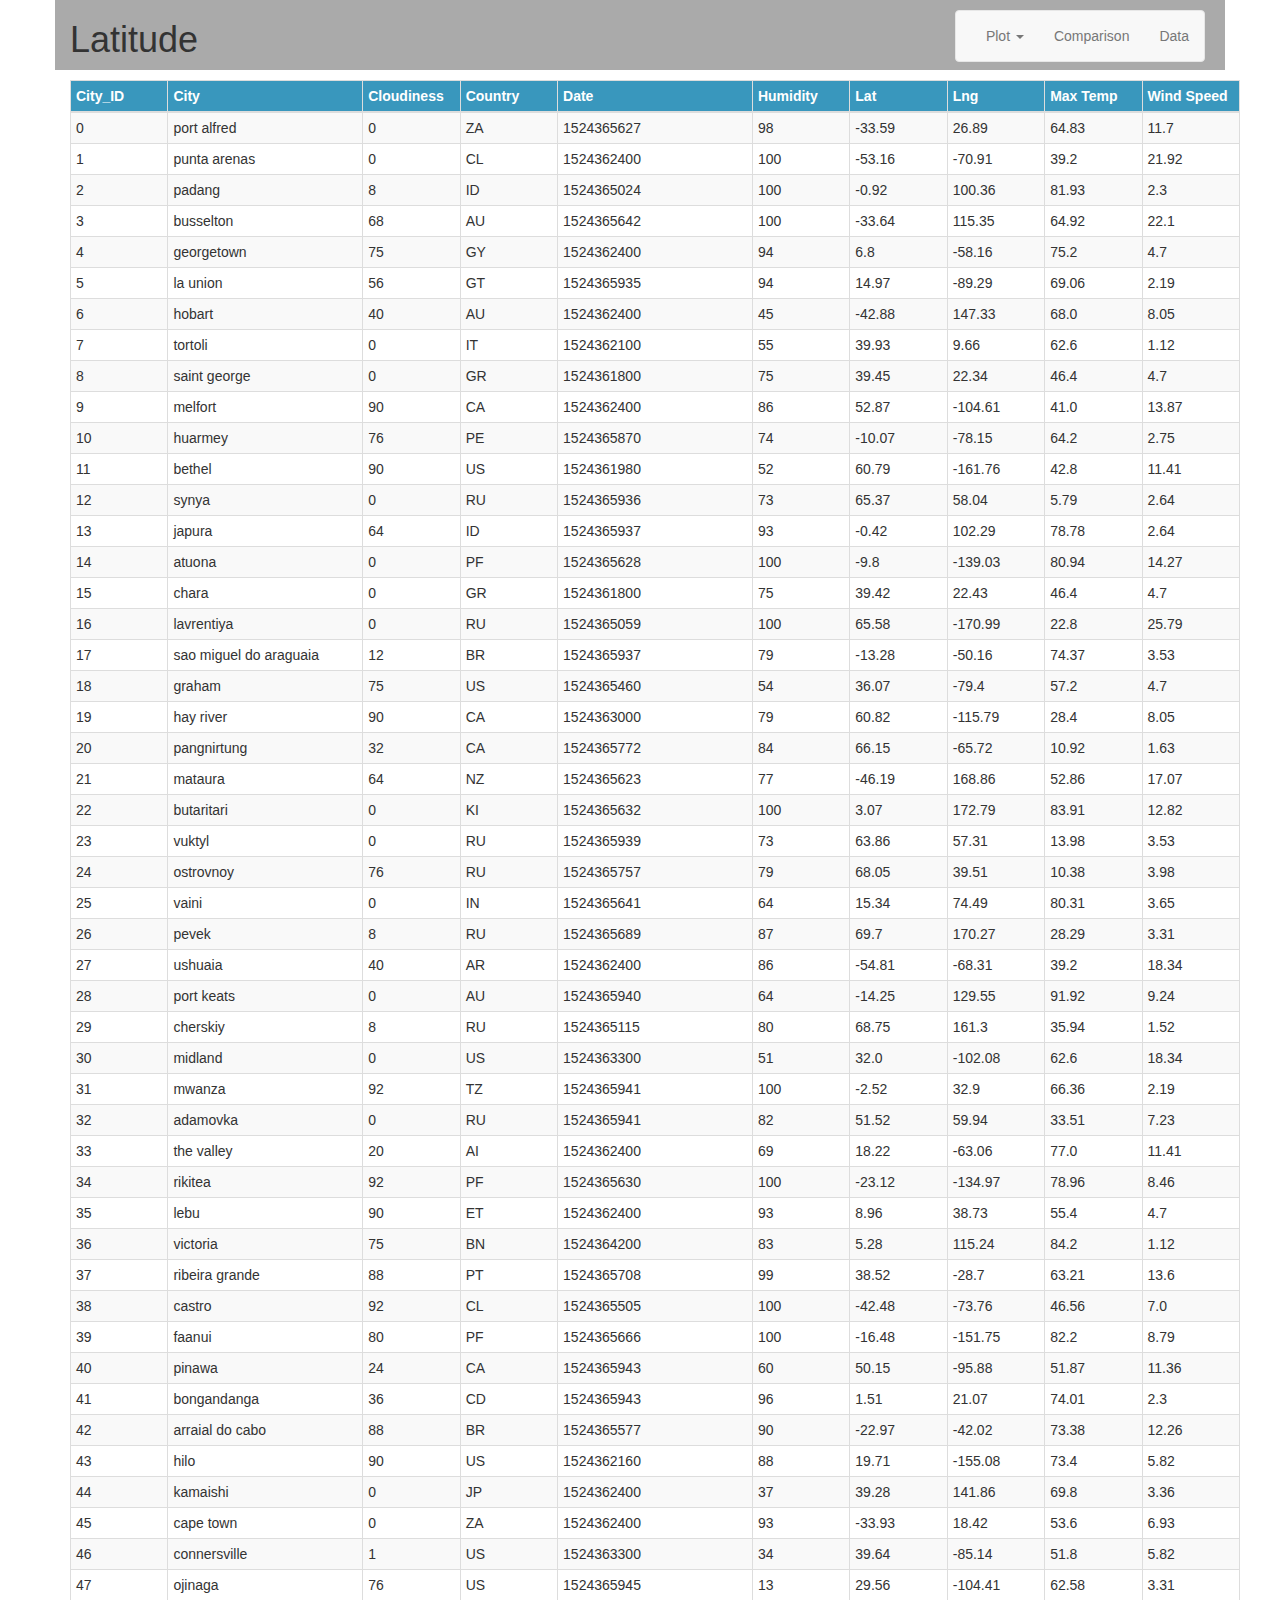
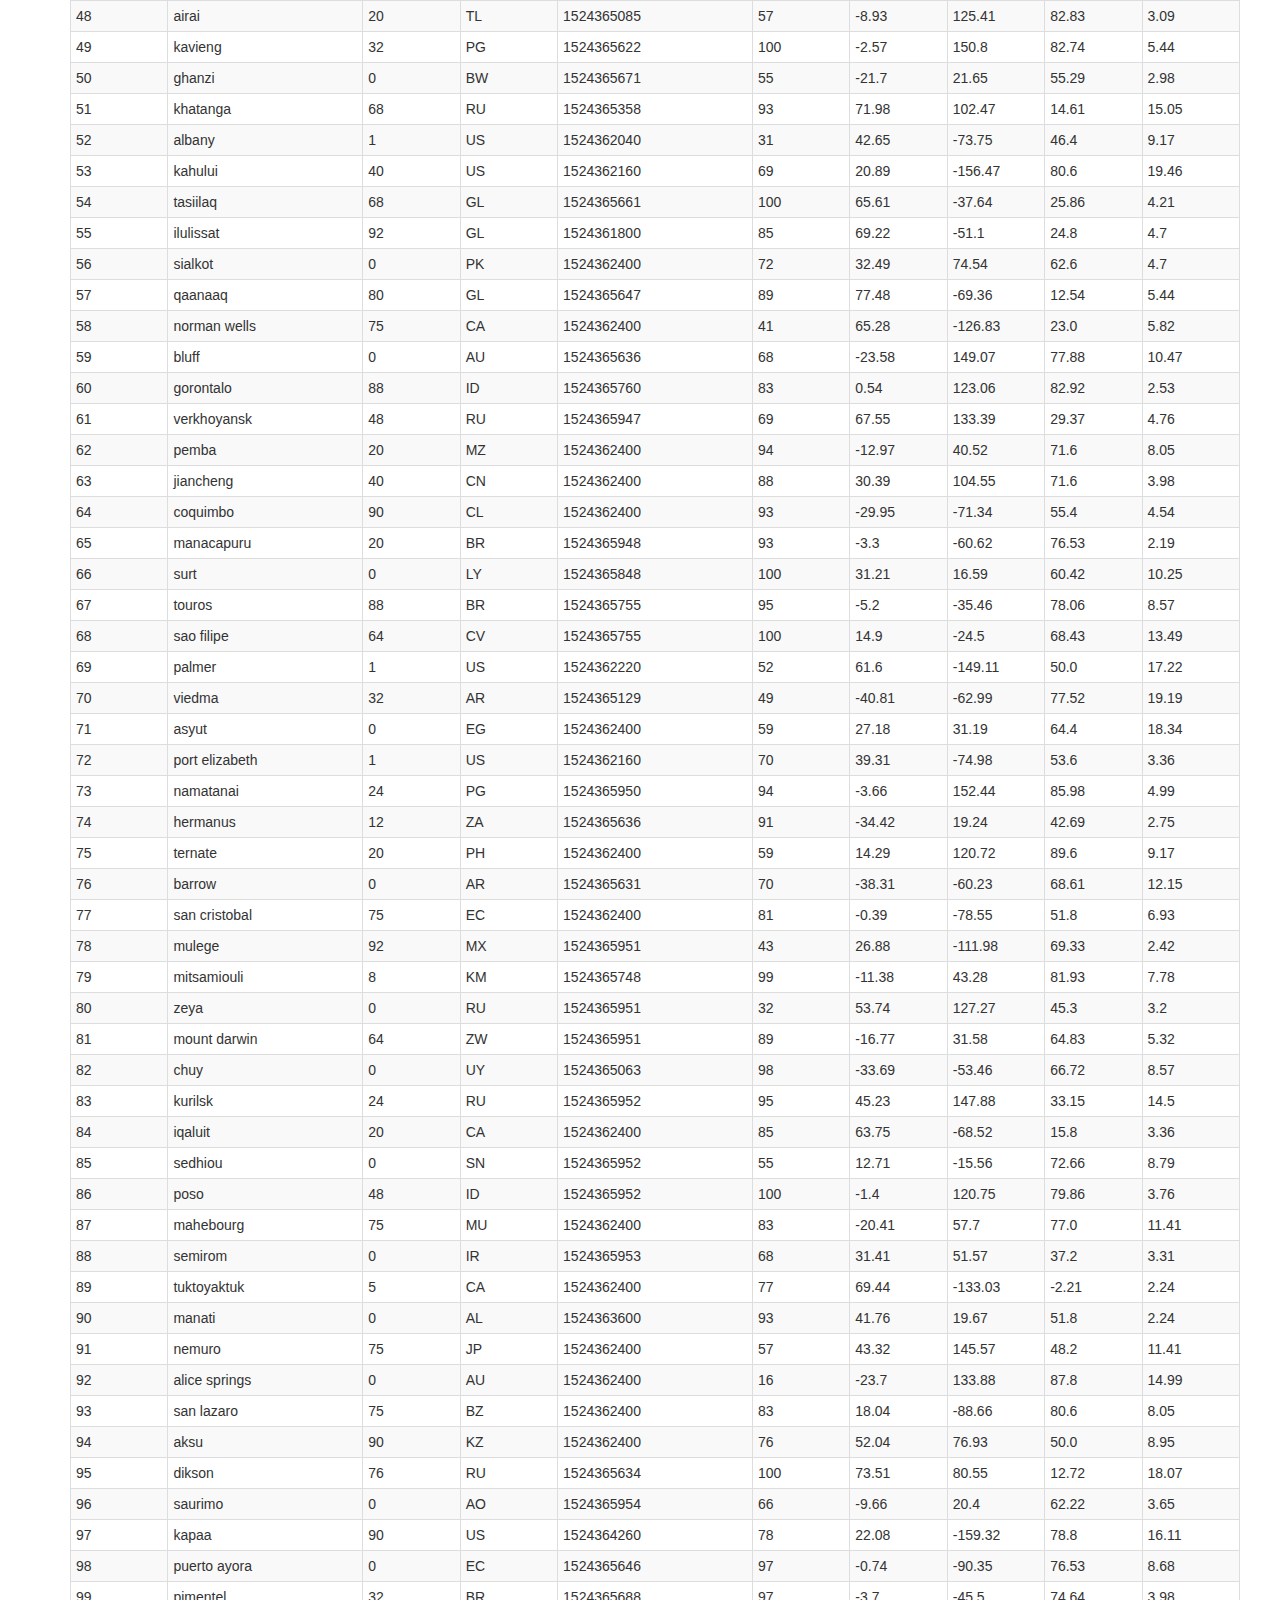
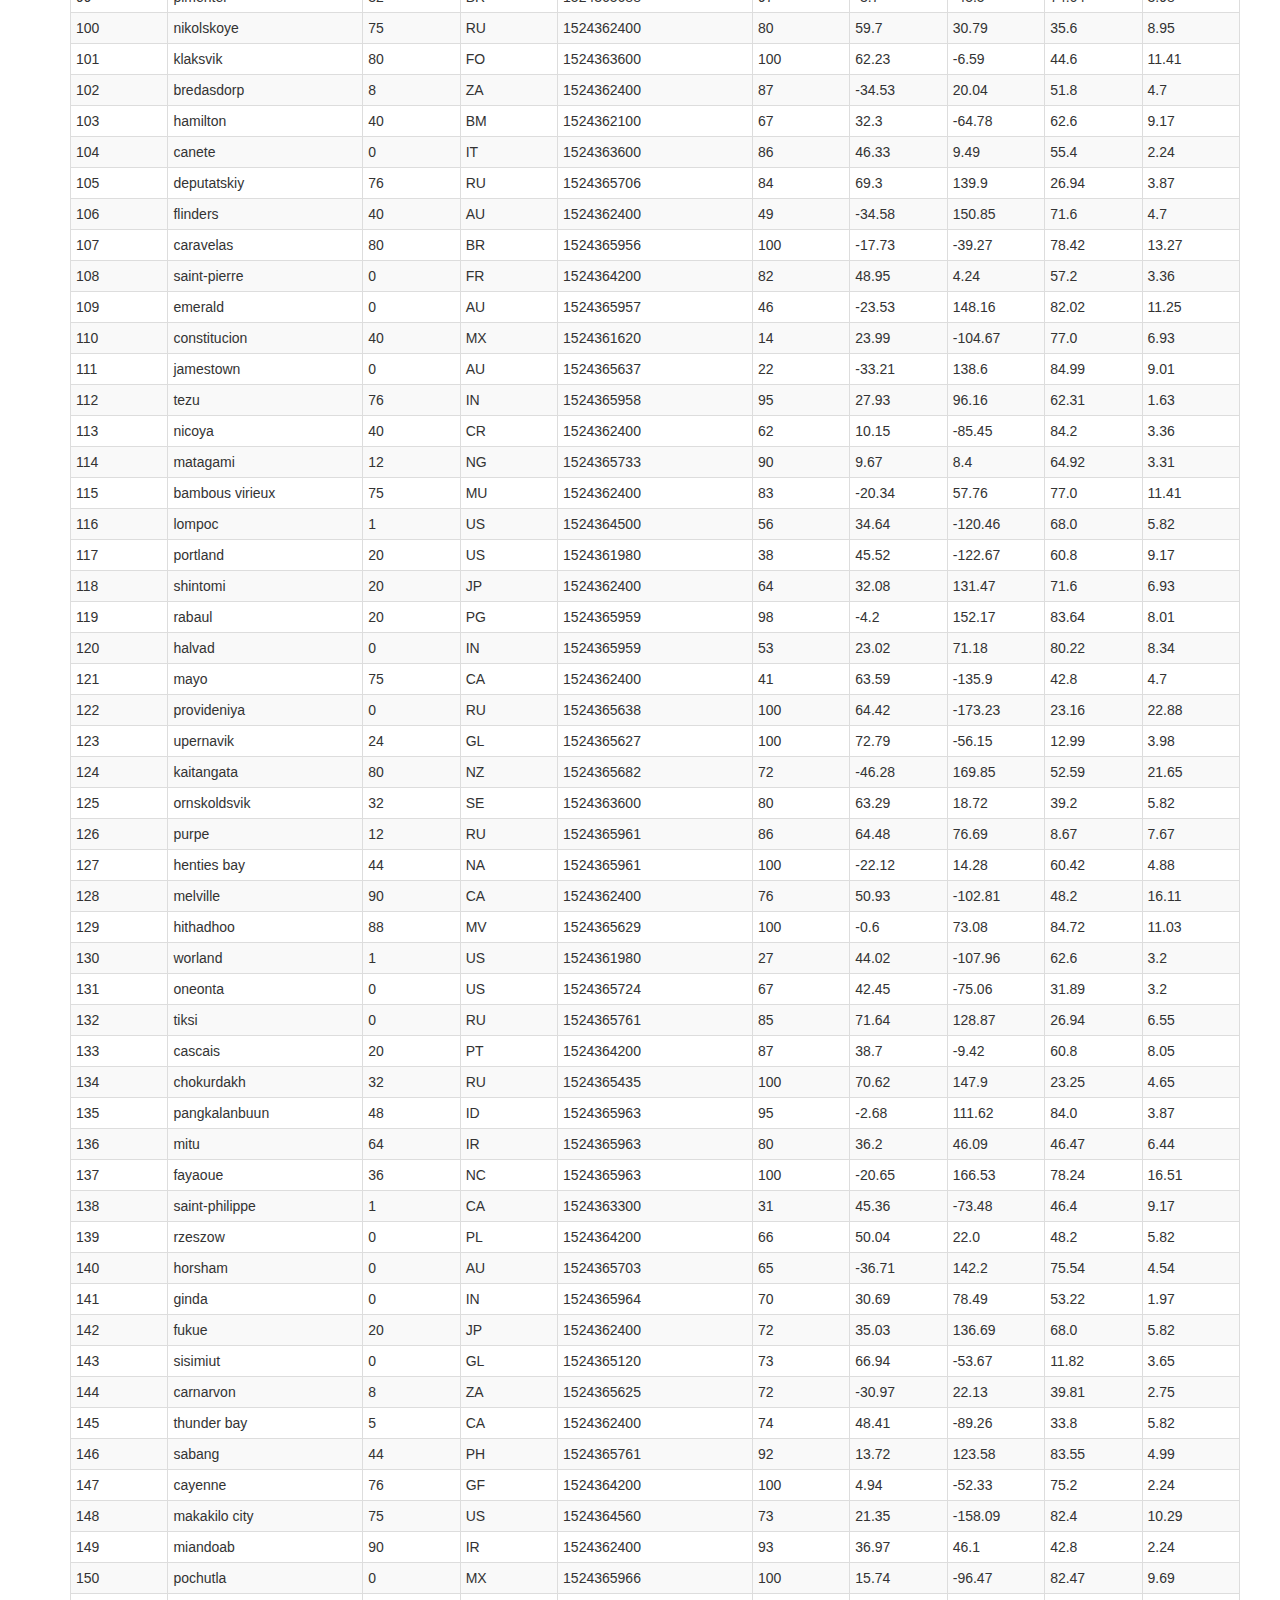
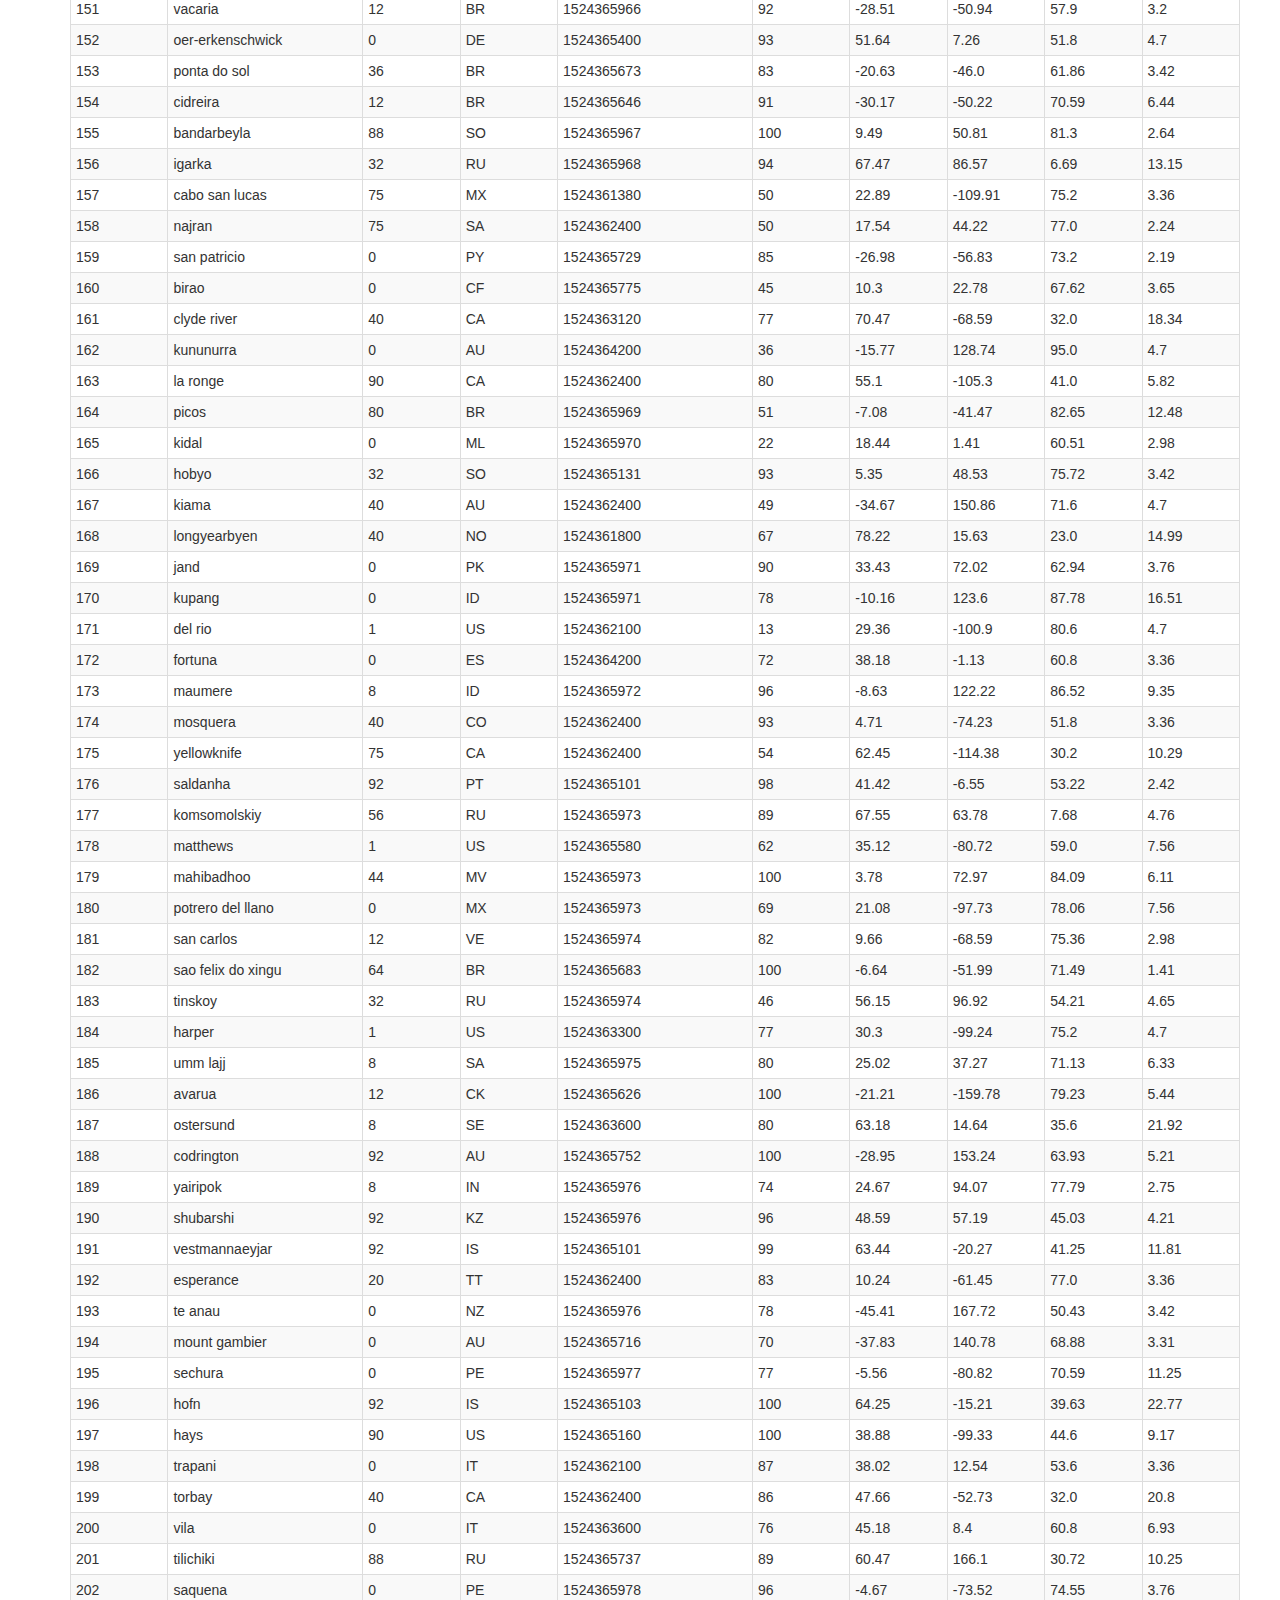
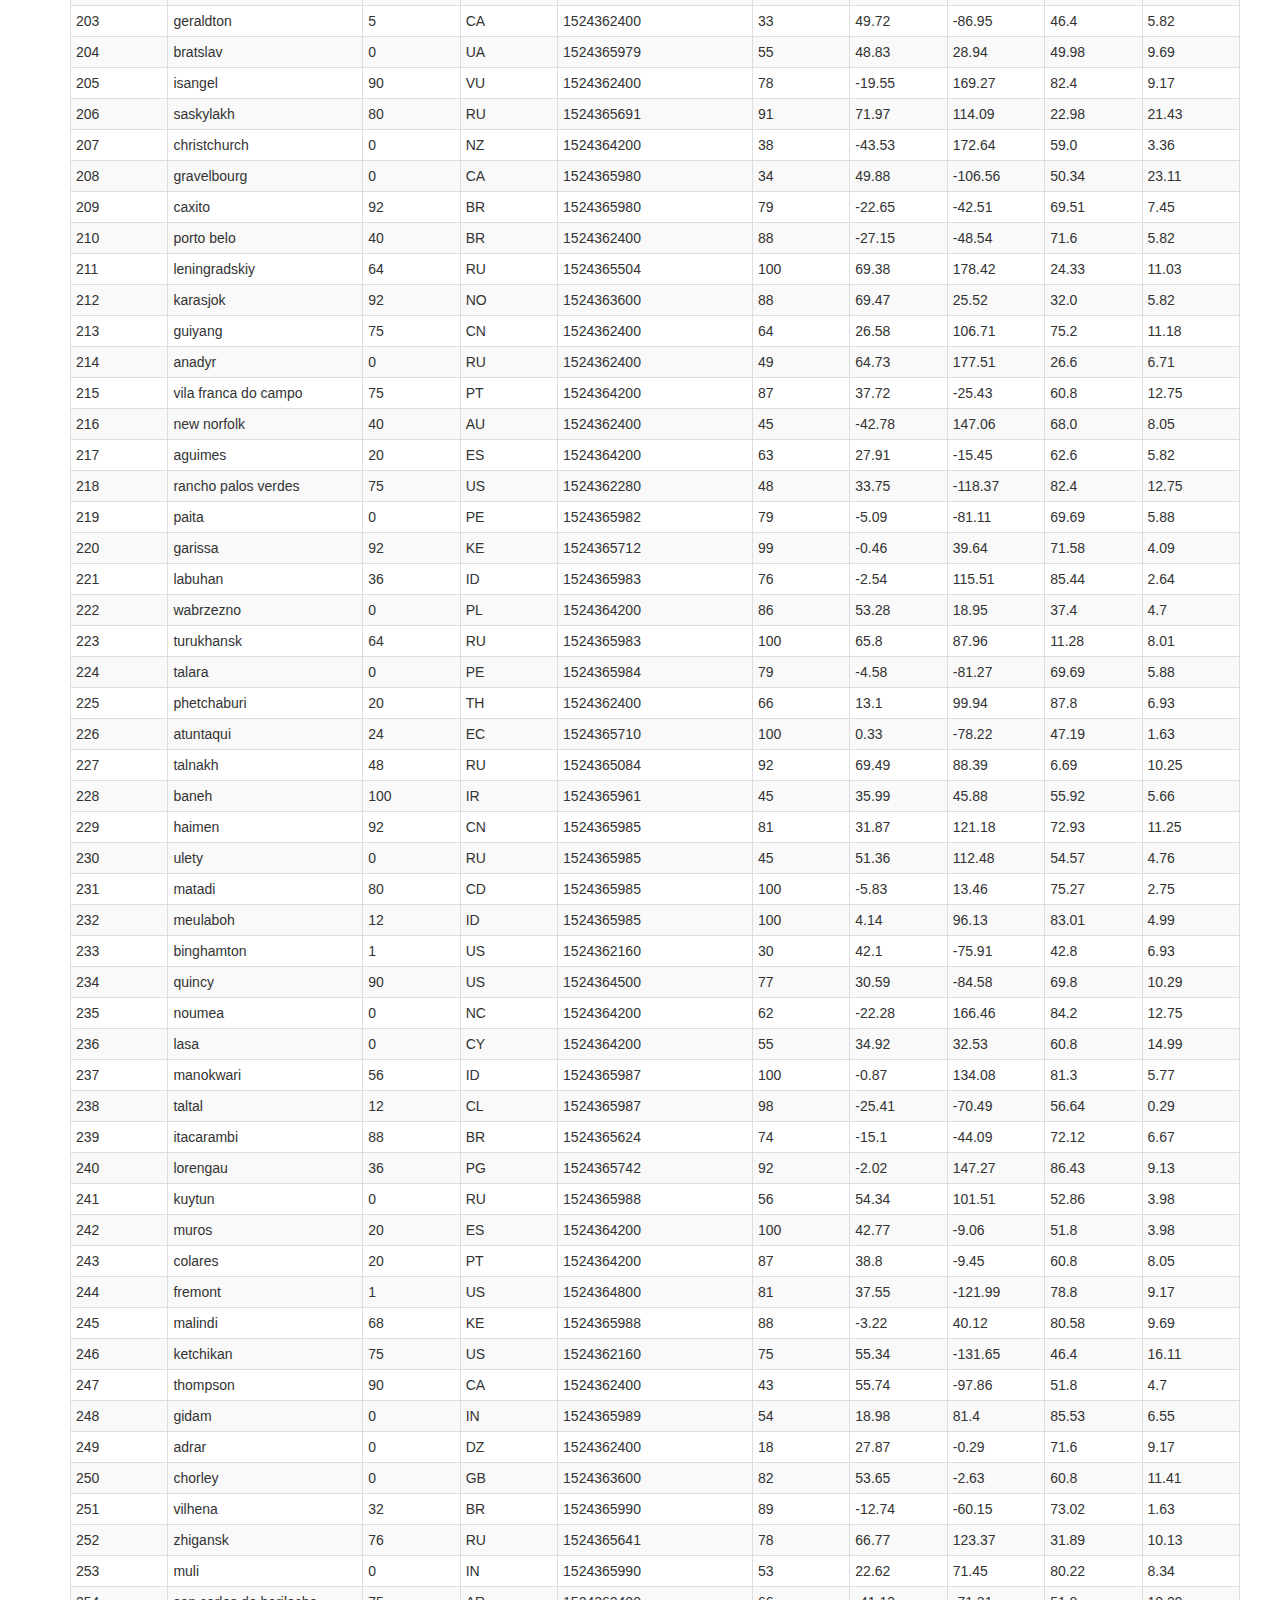
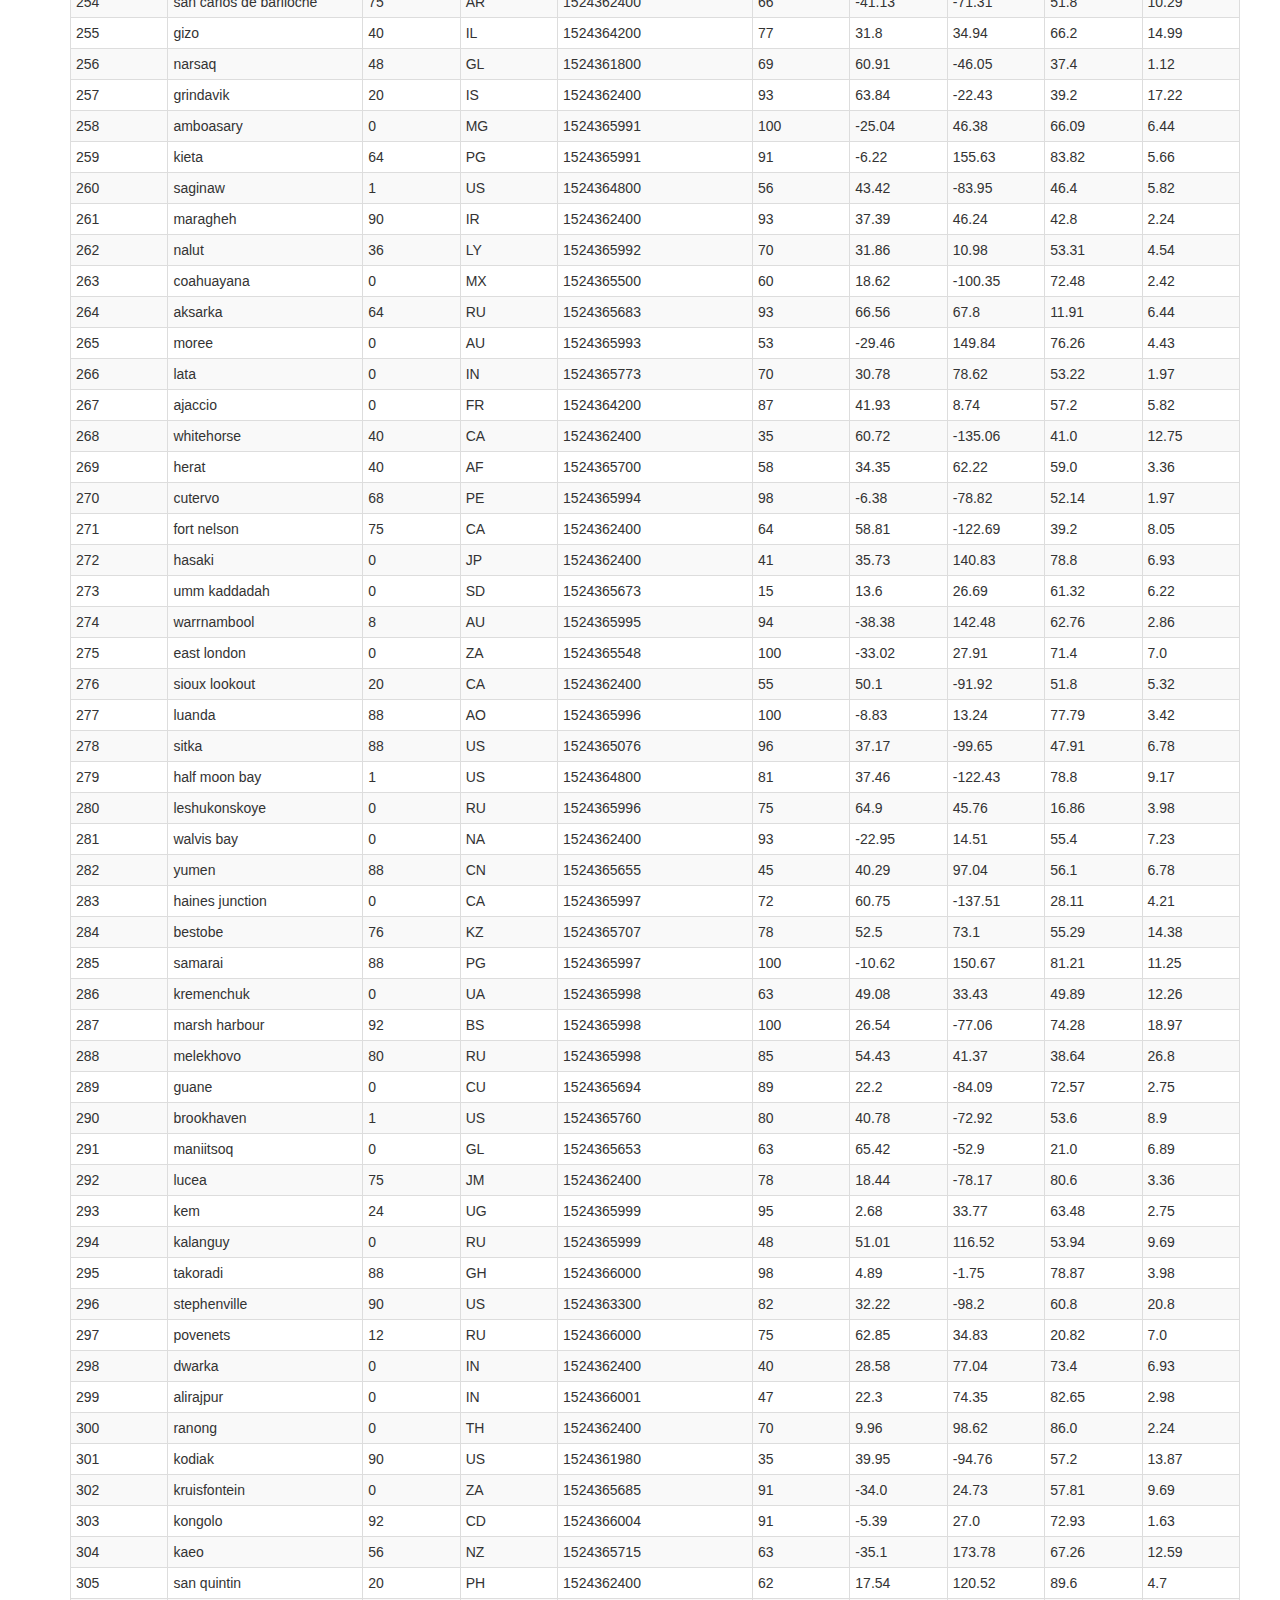
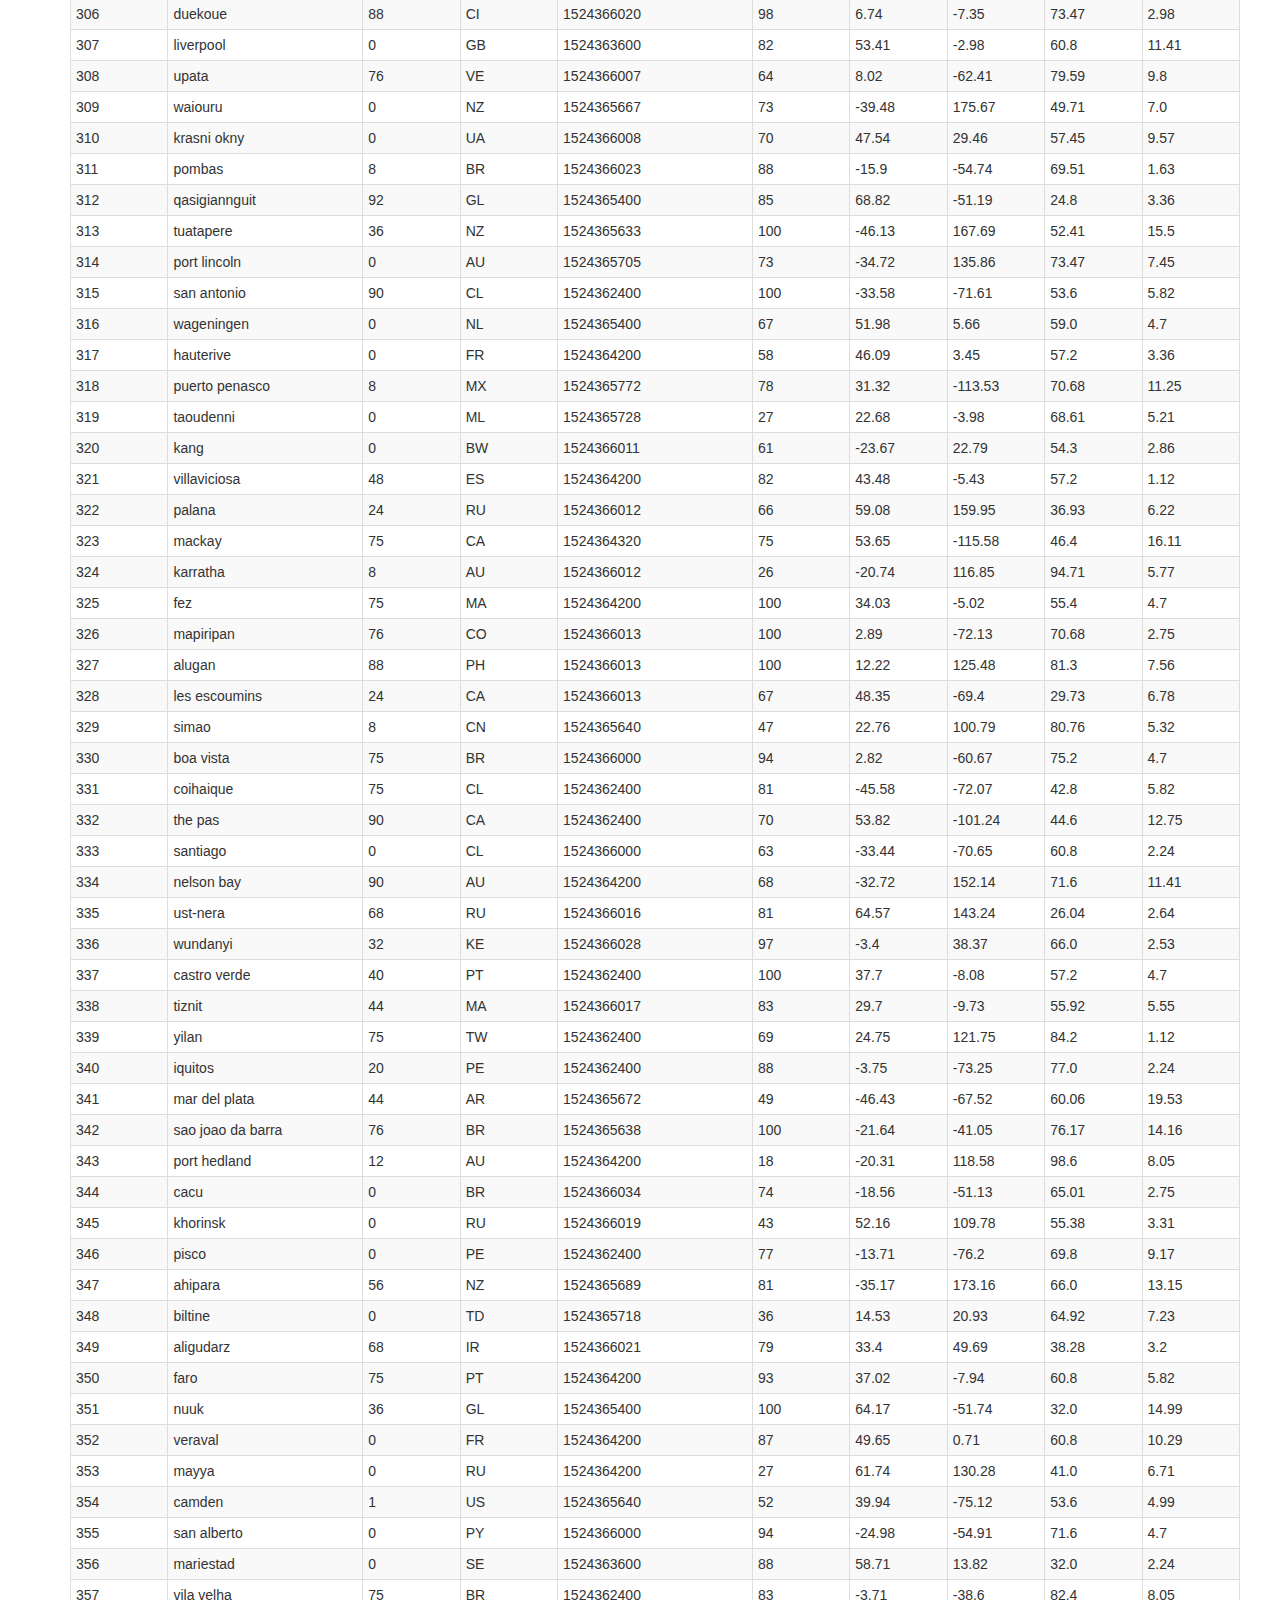
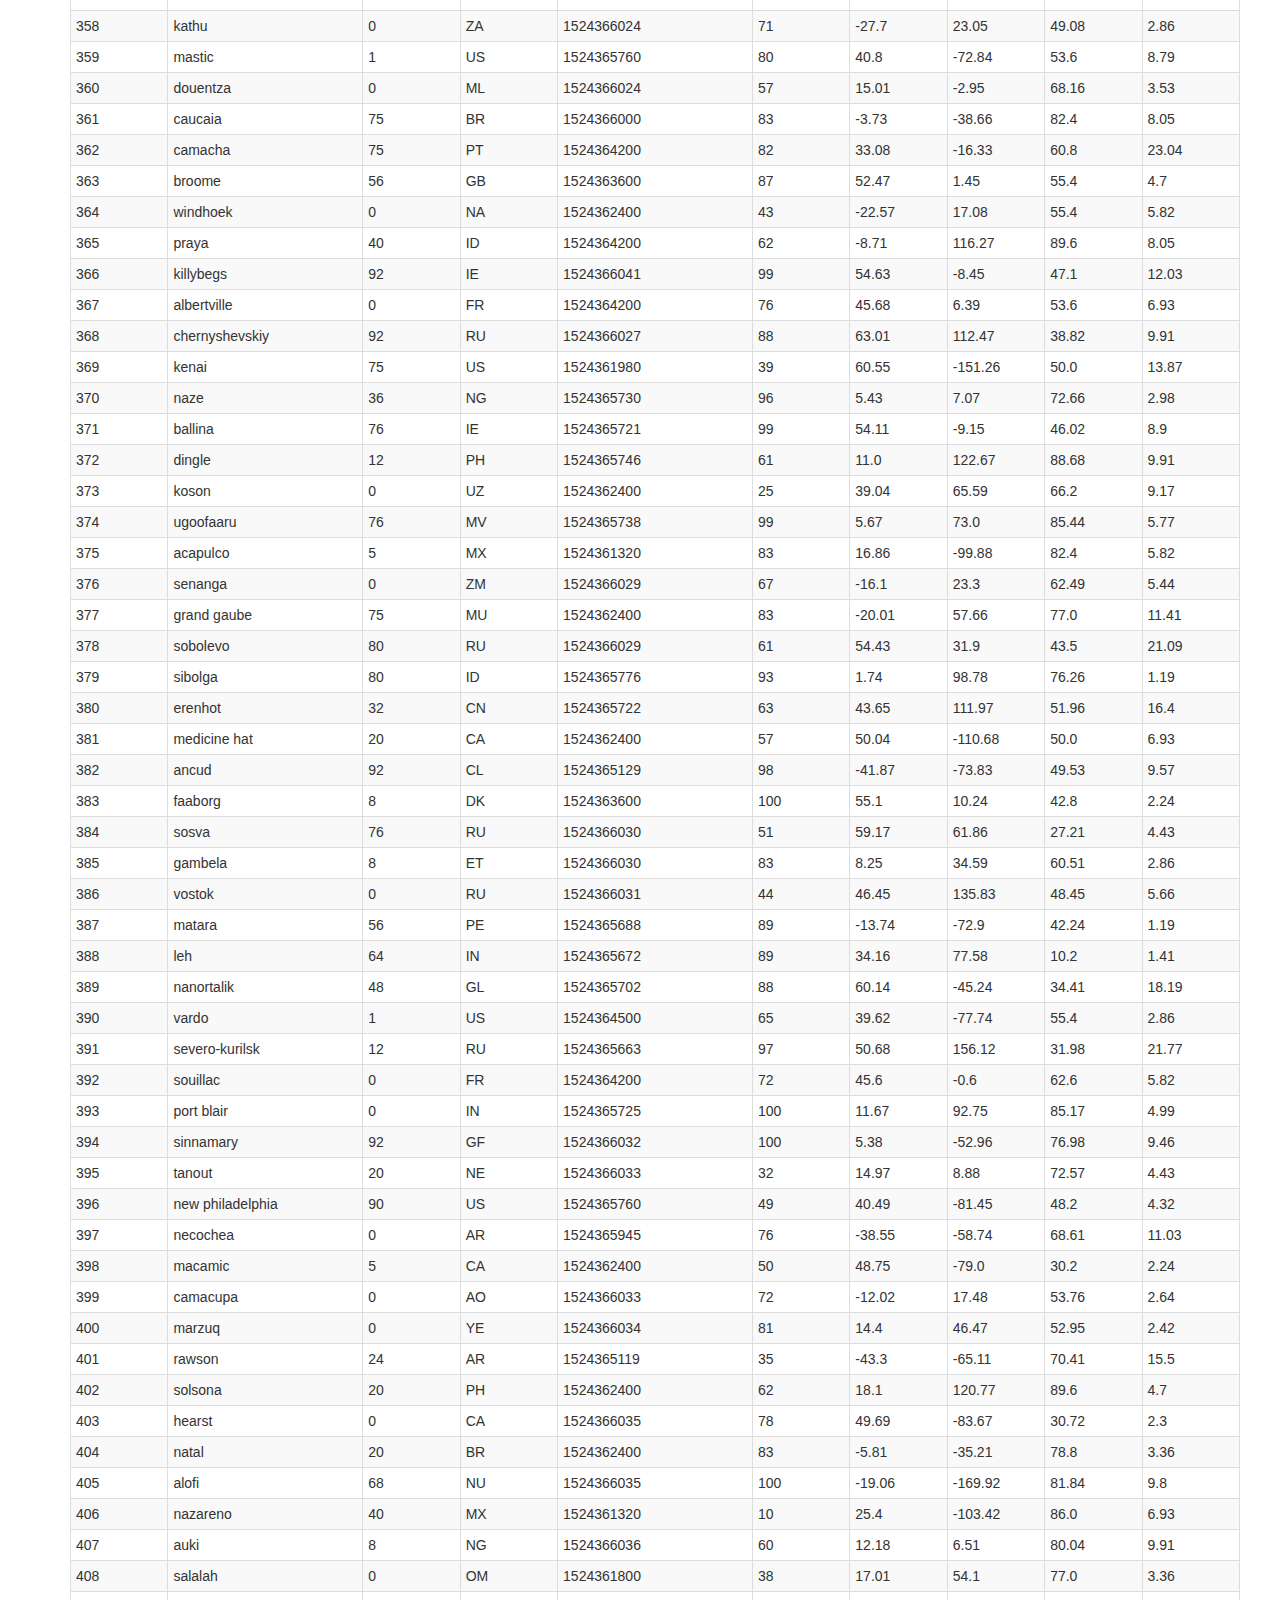
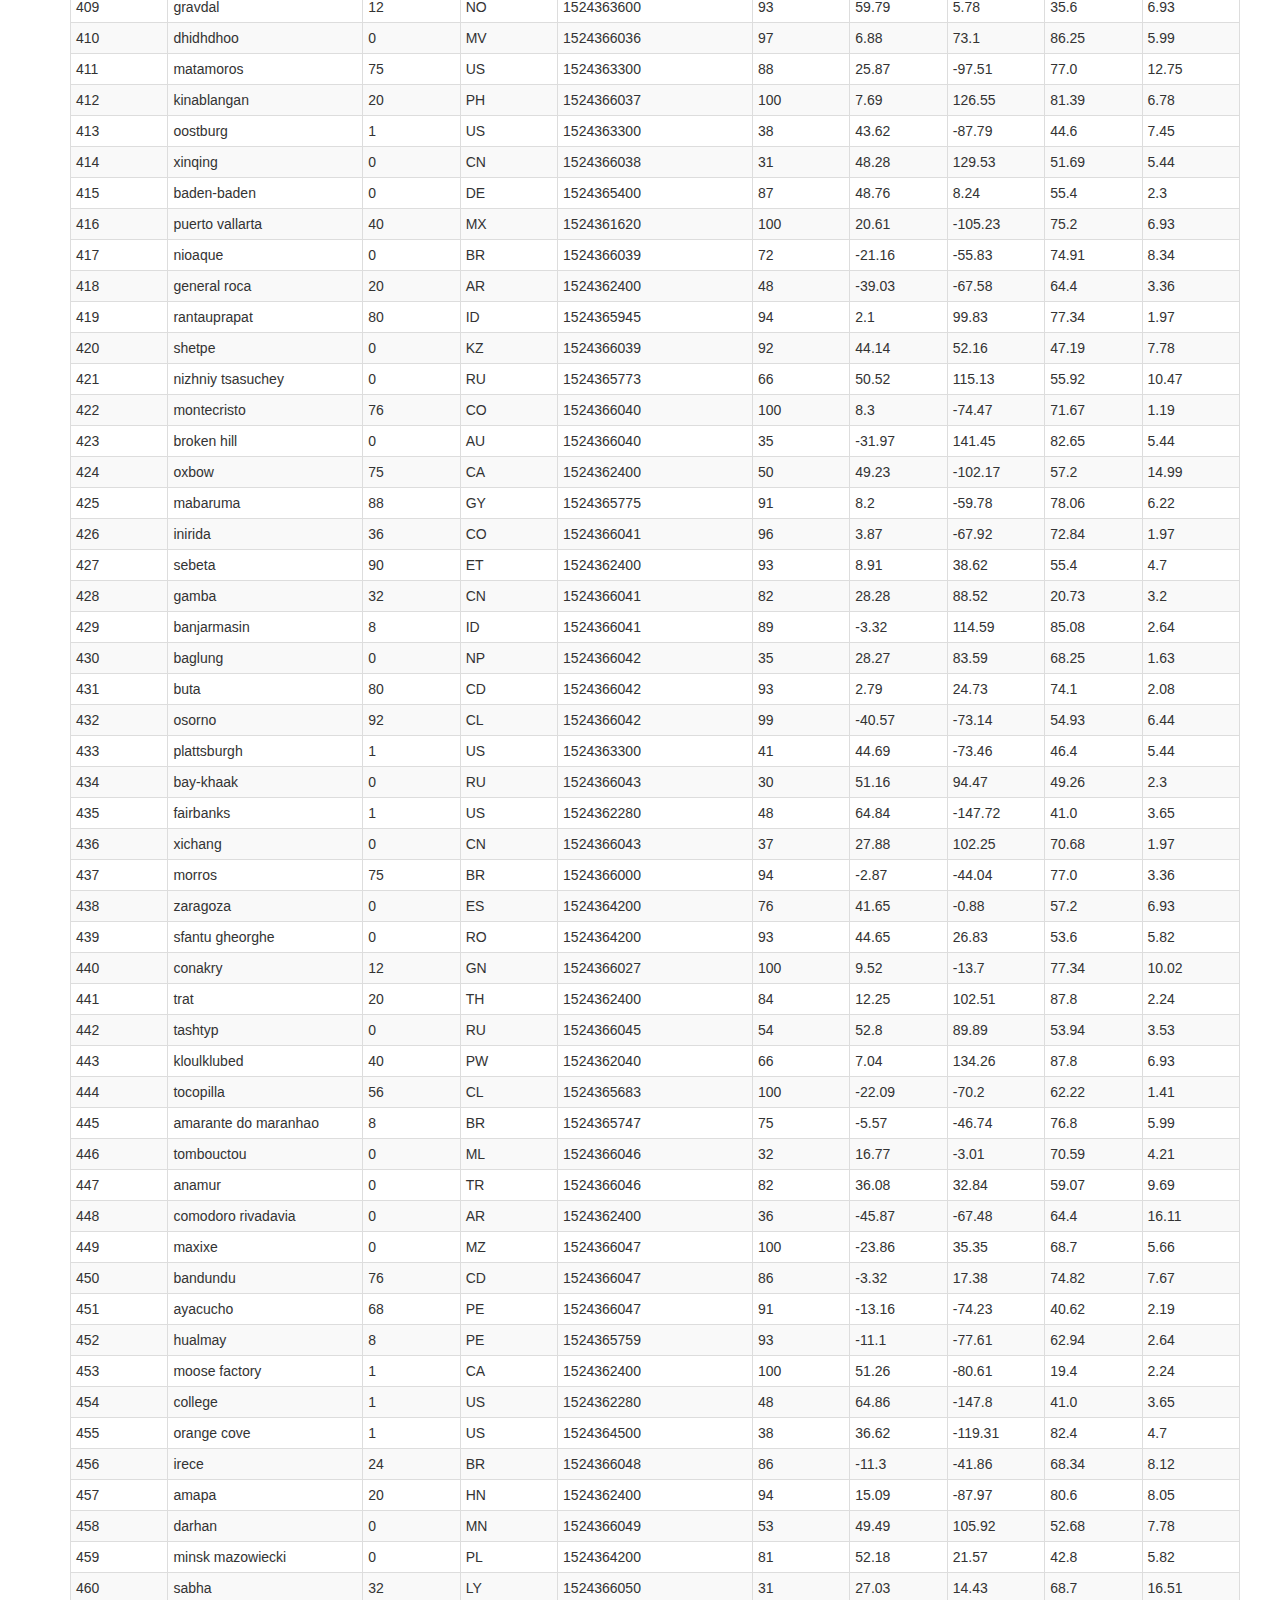
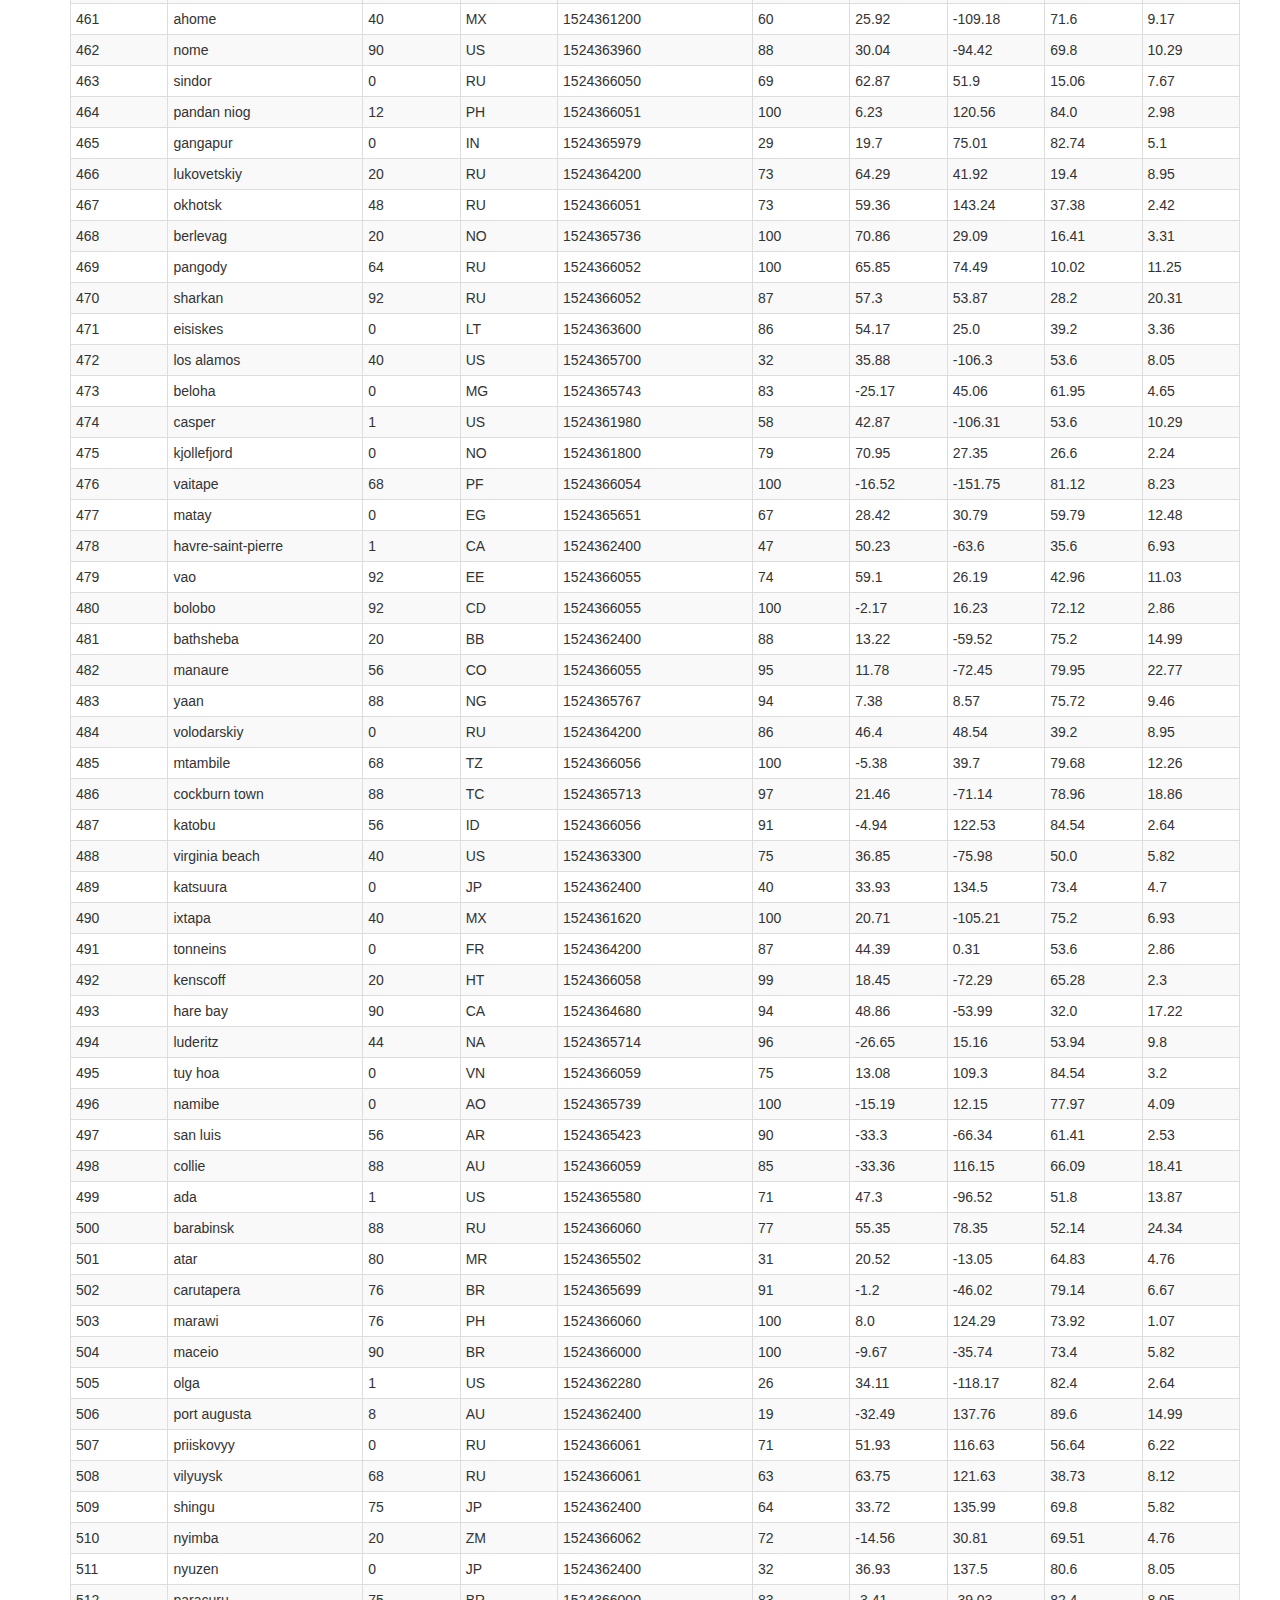
<file: DataTable.htm>
<!doctype html>
<html>
	<head>
		<title>Bootstrap</title>
        <meta name="viewport" content="width=device-width, initial-scale=1">
        
        <!-- Latest compiled and minified CSS -->
        <link rel="stylesheet" href="https://maxcdn.bootstrapcdn.com/bootstrap/3.3.7/css/bootstrap.min.css">

        <!-- jQuery CDN -->
        <script src="https://code.jquery.com/jquery-3.2.1.js"></script>
        
        <!-- Latest compiled and minified JavaScript -->
        <script src="https://maxcdn.bootstrapcdn.com/bootstrap/3.3.7/js/bootstrap.min.js"></script>
        
        <style>
            th {
                background-color: rgb(57, 151, 189);
                color: white;
            }

            header {
                background-color: #aaa;
                margin-bottom: 10px;
            }
            
            header div {
                /* border: 1px solid black; */
            }
            
            .navbar {
                margin-top: 10px;
                margin-bottom: 5px;
                margin-right: 5px;
            }
            
            .ul {
                margin-right: 20px;
            }
        </style>
        
	</head>
	<body>

            <div class="container">
            
                    <header class="row">
                        <div class="col-xs-12 col-sm-6 col-md-2 col-lg-6">
                            <h1>Latitude</h1>
                        </div>
                        <!-- <div class="col-xs-12 col-sm-6 col-md-4 col-lg-4"> -->
                            <!-- <h1>Company Slogan</h1> -->
                        <!-- </div> -->
                        <div class="col-xs-12 col-sm-12 col-md-6 col-lg-6">
                            <nav class="navbar navbar-default navbar-right">
                                
                            
                            <div class="navbar-header">
                                <button class="navbar-toggle" data-toggle="collapse" data-target="#myMenu">
                                    <span class="icon-bar"></span>
                                    <span class="icon-bar"></span>
                                    <span class="icon-bar"></span>
                                </button>
                                    
                            </div>
                                
                            <div class="collapse navbar-collapse" id="myMenu">    
                                <ul class="nav navbar-nav navbar-right">
                                    <li class="dropdown">
                                        <a href="#" class="dropdown-toggle" data-toggle="dropdown"> Plot <span class="caret"></span></a>
                                        
                                        <ul class="dropdown-menu">
                                            <li><a href="Max Temp.html">Max Temperature</a></li>
                                            <li><a href="Humidity.html">Humidity</a></li>
                                            <li><a href="Cloudiness.html">Cloudiness</a></li>
                                            <li><a href='Wind_Speed.html'> Wind Speed</a></li>
                                        </ul>
                                        <li><a href="Comparisons.html">Comparison</a></li>
                                        <li><a href="DataTable.htm">Data</a></li>
                                    </li>
                                </ul>
                            </div>
                                
                            </nav>
                        </div>
                    </header>

        <div class="container">

            <div class="row">
            
                <table class="table table-bordered table-striped table-hover table-condensed">
                    
                    <thead>
                            <tr>
                                    <th class="col-xs-1">City_ID</th>
                                    <th class="col-xs-2">City</th>
                                    <th class="col-xs-1">Cloudiness</th>
                                    <th class="col-xs-1">Country</th>
                                    <th class="col-xs-2">Date</th>
                                    <th class="col-xs-1">Humidity</th>
                                    <th class="col-xs-1">Lat</th>
                                    <th class="col-xs-1">Lng</th>
                                    <th class="col-xs-1">Max Temp</th>
                                    <th class="col-xs-2">Wind Speed</th>
                                </tr>
                    </thead>

                    <tbody>
                            <tr>
                            <td>0</td>
                            <td>port alfred</td>
                            <td>0</td>
                            <td>ZA</td>
                            <td>1524365627</td>
                            <td>98</td>
                            <td>-33.59</td>
                            <td>26.89</td>
                            <td>64.83</td>
                            <td>11.7</td>
                            </tr>
                            <tr>
                            <td>1</td>
                            <td>punta arenas</td>
                            <td>0</td>
                            <td>CL</td>
                            <td>1524362400</td>
                            <td>100</td>
                            <td>-53.16</td>
                            <td>-70.91</td>
                            <td>39.2</td>
                            <td>21.92</td>
                            </tr>
                            <tr>
                            <td>2</td>
                            <td>padang</td>
                            <td>8</td>
                            <td>ID</td>
                            <td>1524365024</td>
                            <td>100</td>
                            <td>-0.92</td>
                            <td>100.36</td>
                            <td>81.93</td>
                            <td>2.3</td>
                            </tr>
                            <tr>
                            <td>3</td>
                            <td>busselton</td>
                            <td>68</td>
                            <td>AU</td>
                            <td>1524365642</td>
                            <td>100</td>
                            <td>-33.64</td>
                            <td>115.35</td>
                            <td>64.92</td>
                            <td>22.1</td>
                            </tr>
                            <tr>
                            <td>4</td>
                            <td>georgetown</td>
                            <td>75</td>
                            <td>GY</td>
                            <td>1524362400</td>
                            <td>94</td>
                            <td>6.8</td>
                            <td>-58.16</td>
                            <td>75.2</td>
                            <td>4.7</td>
                            </tr>
                            <tr>
                            <td>5</td>
                            <td>la union</td>
                            <td>56</td>
                            <td>GT</td>
                            <td>1524365935</td>
                            <td>94</td>
                            <td>14.97</td>
                            <td>-89.29</td>
                            <td>69.06</td>
                            <td>2.19</td>
                            </tr>
                            <tr>
                            <td>6</td>
                            <td>hobart</td>
                            <td>40</td>
                            <td>AU</td>
                            <td>1524362400</td>
                            <td>45</td>
                            <td>-42.88</td>
                            <td>147.33</td>
                            <td>68.0</td>
                            <td>8.05</td>
                            </tr>
                            <tr>
                            <td>7</td>
                            <td>tortoli</td>
                            <td>0</td>
                            <td>IT</td>
                            <td>1524362100</td>
                            <td>55</td>
                            <td>39.93</td>
                            <td>9.66</td>
                            <td>62.6</td>
                            <td>1.12</td>
                            </tr>
                            <tr>
                            <td>8</td>
                            <td>saint george</td>
                            <td>0</td>
                            <td>GR</td>
                            <td>1524361800</td>
                            <td>75</td>
                            <td>39.45</td>
                            <td>22.34</td>
                            <td>46.4</td>
                            <td>4.7</td>
                            </tr>
                            <tr>
                            <td>9</td>
                            <td>melfort</td>
                            <td>90</td>
                            <td>CA</td>
                            <td>1524362400</td>
                            <td>86</td>
                            <td>52.87</td>
                            <td>-104.61</td>
                            <td>41.0</td>
                            <td>13.87</td>
                            </tr>
                            <tr>
                            <td>10</td>
                            <td>huarmey</td>
                            <td>76</td>
                            <td>PE</td>
                            <td>1524365870</td>
                            <td>74</td>
                            <td>-10.07</td>
                            <td>-78.15</td>
                            <td>64.2</td>
                            <td>2.75</td>
                            </tr>
                            <tr>
                            <td>11</td>
                            <td>bethel</td>
                            <td>90</td>
                            <td>US</td>
                            <td>1524361980</td>
                            <td>52</td>
                            <td>60.79</td>
                            <td>-161.76</td>
                            <td>42.8</td>
                            <td>11.41</td>
                            </tr>
                            <tr>
                            <td>12</td>
                            <td>synya</td>
                            <td>0</td>
                            <td>RU</td>
                            <td>1524365936</td>
                            <td>73</td>
                            <td>65.37</td>
                            <td>58.04</td>
                            <td>5.79</td>
                            <td>2.64</td>
                            </tr>
                            <tr>
                            <td>13</td>
                            <td>japura</td>
                            <td>64</td>
                            <td>ID</td>
                            <td>1524365937</td>
                            <td>93</td>
                            <td>-0.42</td>
                            <td>102.29</td>
                            <td>78.78</td>
                            <td>2.64</td>
                            </tr>
                            <tr>
                            <td>14</td>
                            <td>atuona</td>
                            <td>0</td>
                            <td>PF</td>
                            <td>1524365628</td>
                            <td>100</td>
                            <td>-9.8</td>
                            <td>-139.03</td>
                            <td>80.94</td>
                            <td>14.27</td>
                            </tr>
                            <tr>
                            <td>15</td>
                            <td>chara</td>
                            <td>0</td>
                            <td>GR</td>
                            <td>1524361800</td>
                            <td>75</td>
                            <td>39.42</td>
                            <td>22.43</td>
                            <td>46.4</td>
                            <td>4.7</td>
                            </tr>
                            <tr>
                            <td>16</td>
                            <td>lavrentiya</td>
                            <td>0</td>
                            <td>RU</td>
                            <td>1524365059</td>
                            <td>100</td>
                            <td>65.58</td>
                            <td>-170.99</td>
                            <td>22.8</td>
                            <td>25.79</td>
                            </tr>
                            <tr>
                            <td>17</td>
                            <td>sao miguel do araguaia</td>
                            <td>12</td>
                            <td>BR</td>
                            <td>1524365937</td>
                            <td>79</td>
                            <td>-13.28</td>
                            <td>-50.16</td>
                            <td>74.37</td>
                            <td>3.53</td>
                            </tr>
                            <tr>
                            <td>18</td>
                            <td>graham</td>
                            <td>75</td>
                            <td>US</td>
                            <td>1524365460</td>
                            <td>54</td>
                            <td>36.07</td>
                            <td>-79.4</td>
                            <td>57.2</td>
                            <td>4.7</td>
                            </tr>
                            <tr>
                            <td>19</td>
                            <td>hay river</td>
                            <td>90</td>
                            <td>CA</td>
                            <td>1524363000</td>
                            <td>79</td>
                            <td>60.82</td>
                            <td>-115.79</td>
                            <td>28.4</td>
                            <td>8.05</td>
                            </tr>
                            <tr>
                            <td>20</td>
                            <td>pangnirtung</td>
                            <td>32</td>
                            <td>CA</td>
                            <td>1524365772</td>
                            <td>84</td>
                            <td>66.15</td>
                            <td>-65.72</td>
                            <td>10.92</td>
                            <td>1.63</td>
                            </tr>
                            <tr>
                            <td>21</td>
                            <td>mataura</td>
                            <td>64</td>
                            <td>NZ</td>
                            <td>1524365623</td>
                            <td>77</td>
                            <td>-46.19</td>
                            <td>168.86</td>
                            <td>52.86</td>
                            <td>17.07</td>
                            </tr>
                            <tr>
                            <td>22</td>
                            <td>butaritari</td>
                            <td>0</td>
                            <td>KI</td>
                            <td>1524365632</td>
                            <td>100</td>
                            <td>3.07</td>
                            <td>172.79</td>
                            <td>83.91</td>
                            <td>12.82</td>
                            </tr>
                            <tr>
                            <td>23</td>
                            <td>vuktyl</td>
                            <td>0</td>
                            <td>RU</td>
                            <td>1524365939</td>
                            <td>73</td>
                            <td>63.86</td>
                            <td>57.31</td>
                            <td>13.98</td>
                            <td>3.53</td>
                            </tr>
                            <tr>
                            <td>24</td>
                            <td>ostrovnoy</td>
                            <td>76</td>
                            <td>RU</td>
                            <td>1524365757</td>
                            <td>79</td>
                            <td>68.05</td>
                            <td>39.51</td>
                            <td>10.38</td>
                            <td>3.98</td>
                            </tr>
                            <tr>
                            <td>25</td>
                            <td>vaini</td>
                            <td>0</td>
                            <td>IN</td>
                            <td>1524365641</td>
                            <td>64</td>
                            <td>15.34</td>
                            <td>74.49</td>
                            <td>80.31</td>
                            <td>3.65</td>
                            </tr>
                            <tr>
                            <td>26</td>
                            <td>pevek</td>
                            <td>8</td>
                            <td>RU</td>
                            <td>1524365689</td>
                            <td>87</td>
                            <td>69.7</td>
                            <td>170.27</td>
                            <td>28.29</td>
                            <td>3.31</td>
                            </tr>
                            <tr>
                            <td>27</td>
                            <td>ushuaia</td>
                            <td>40</td>
                            <td>AR</td>
                            <td>1524362400</td>
                            <td>86</td>
                            <td>-54.81</td>
                            <td>-68.31</td>
                            <td>39.2</td>
                            <td>18.34</td>
                            </tr>
                            <tr>
                            <td>28</td>
                            <td>port keats</td>
                            <td>0</td>
                            <td>AU</td>
                            <td>1524365940</td>
                            <td>64</td>
                            <td>-14.25</td>
                            <td>129.55</td>
                            <td>91.92</td>
                            <td>9.24</td>
                            </tr>
                            <tr>
                            <td>29</td>
                            <td>cherskiy</td>
                            <td>8</td>
                            <td>RU</td>
                            <td>1524365115</td>
                            <td>80</td>
                            <td>68.75</td>
                            <td>161.3</td>
                            <td>35.94</td>
                            <td>1.52</td>
                            </tr>
                            <tr>
                            <td>30</td>
                            <td>midland</td>
                            <td>0</td>
                            <td>US</td>
                            <td>1524363300</td>
                            <td>51</td>
                            <td>32.0</td>
                            <td>-102.08</td>
                            <td>62.6</td>
                            <td>18.34</td>
                            </tr>
                            <tr>
                            <td>31</td>
                            <td>mwanza</td>
                            <td>92</td>
                            <td>TZ</td>
                            <td>1524365941</td>
                            <td>100</td>
                            <td>-2.52</td>
                            <td>32.9</td>
                            <td>66.36</td>
                            <td>2.19</td>
                            </tr>
                            <tr>
                            <td>32</td>
                            <td>adamovka</td>
                            <td>0</td>
                            <td>RU</td>
                            <td>1524365941</td>
                            <td>82</td>
                            <td>51.52</td>
                            <td>59.94</td>
                            <td>33.51</td>
                            <td>7.23</td>
                            </tr>
                            <tr>
                            <td>33</td>
                            <td>the valley</td>
                            <td>20</td>
                            <td>AI</td>
                            <td>1524362400</td>
                            <td>69</td>
                            <td>18.22</td>
                            <td>-63.06</td>
                            <td>77.0</td>
                            <td>11.41</td>
                            </tr>
                            <tr>
                            <td>34</td>
                            <td>rikitea</td>
                            <td>92</td>
                            <td>PF</td>
                            <td>1524365630</td>
                            <td>100</td>
                            <td>-23.12</td>
                            <td>-134.97</td>
                            <td>78.96</td>
                            <td>8.46</td>
                            </tr>
                            <tr>
                            <td>35</td>
                            <td>lebu</td>
                            <td>90</td>
                            <td>ET</td>
                            <td>1524362400</td>
                            <td>93</td>
                            <td>8.96</td>
                            <td>38.73</td>
                            <td>55.4</td>
                            <td>4.7</td>
                            </tr>
                            <tr>
                            <td>36</td>
                            <td>victoria</td>
                            <td>75</td>
                            <td>BN</td>
                            <td>1524364200</td>
                            <td>83</td>
                            <td>5.28</td>
                            <td>115.24</td>
                            <td>84.2</td>
                            <td>1.12</td>
                            </tr>
                            <tr>
                            <td>37</td>
                            <td>ribeira grande</td>
                            <td>88</td>
                            <td>PT</td>
                            <td>1524365708</td>
                            <td>99</td>
                            <td>38.52</td>
                            <td>-28.7</td>
                            <td>63.21</td>
                            <td>13.6</td>
                            </tr>
                            <tr>
                            <td>38</td>
                            <td>castro</td>
                            <td>92</td>
                            <td>CL</td>
                            <td>1524365505</td>
                            <td>100</td>
                            <td>-42.48</td>
                            <td>-73.76</td>
                            <td>46.56</td>
                            <td>7.0</td>
                            </tr>
                            <tr>
                            <td>39</td>
                            <td>faanui</td>
                            <td>80</td>
                            <td>PF</td>
                            <td>1524365666</td>
                            <td>100</td>
                            <td>-16.48</td>
                            <td>-151.75</td>
                            <td>82.2</td>
                            <td>8.79</td>
                            </tr>
                            <tr>
                            <td>40</td>
                            <td>pinawa</td>
                            <td>24</td>
                            <td>CA</td>
                            <td>1524365943</td>
                            <td>60</td>
                            <td>50.15</td>
                            <td>-95.88</td>
                            <td>51.87</td>
                            <td>11.36</td>
                            </tr>
                            <tr>
                            <td>41</td>
                            <td>bongandanga</td>
                            <td>36</td>
                            <td>CD</td>
                            <td>1524365943</td>
                            <td>96</td>
                            <td>1.51</td>
                            <td>21.07</td>
                            <td>74.01</td>
                            <td>2.3</td>
                            </tr>
                            <tr>
                            <td>42</td>
                            <td>arraial do cabo</td>
                            <td>88</td>
                            <td>BR</td>
                            <td>1524365577</td>
                            <td>90</td>
                            <td>-22.97</td>
                            <td>-42.02</td>
                            <td>73.38</td>
                            <td>12.26</td>
                            </tr>
                            <tr>
                            <td>43</td>
                            <td>hilo</td>
                            <td>90</td>
                            <td>US</td>
                            <td>1524362160</td>
                            <td>88</td>
                            <td>19.71</td>
                            <td>-155.08</td>
                            <td>73.4</td>
                            <td>5.82</td>
                            </tr>
                            <tr>
                            <td>44</td>
                            <td>kamaishi</td>
                            <td>0</td>
                            <td>JP</td>
                            <td>1524362400</td>
                            <td>37</td>
                            <td>39.28</td>
                            <td>141.86</td>
                            <td>69.8</td>
                            <td>3.36</td>
                            </tr>
                            <tr>
                            <td>45</td>
                            <td>cape town</td>
                            <td>0</td>
                            <td>ZA</td>
                            <td>1524362400</td>
                            <td>93</td>
                            <td>-33.93</td>
                            <td>18.42</td>
                            <td>53.6</td>
                            <td>6.93</td>
                            </tr>
                            <tr>
                            <td>46</td>
                            <td>connersville</td>
                            <td>1</td>
                            <td>US</td>
                            <td>1524363300</td>
                            <td>34</td>
                            <td>39.64</td>
                            <td>-85.14</td>
                            <td>51.8</td>
                            <td>5.82</td>
                            </tr>
                            <tr>
                            <td>47</td>
                            <td>ojinaga</td>
                            <td>76</td>
                            <td>US</td>
                            <td>1524365945</td>
                            <td>13</td>
                            <td>29.56</td>
                            <td>-104.41</td>
                            <td>62.58</td>
                            <td>3.31</td>
                            </tr>
                            <tr>
                            <td>48</td>
                            <td>airai</td>
                            <td>20</td>
                            <td>TL</td>
                            <td>1524365085</td>
                            <td>57</td>
                            <td>-8.93</td>
                            <td>125.41</td>
                            <td>82.83</td>
                            <td>3.09</td>
                            </tr>
                            <tr>
                            <td>49</td>
                            <td>kavieng</td>
                            <td>32</td>
                            <td>PG</td>
                            <td>1524365622</td>
                            <td>100</td>
                            <td>-2.57</td>
                            <td>150.8</td>
                            <td>82.74</td>
                            <td>5.44</td>
                            </tr>
                            <tr>
                            <td>50</td>
                            <td>ghanzi</td>
                            <td>0</td>
                            <td>BW</td>
                            <td>1524365671</td>
                            <td>55</td>
                            <td>-21.7</td>
                            <td>21.65</td>
                            <td>55.29</td>
                            <td>2.98</td>
                            </tr>
                            <tr>
                            <td>51</td>
                            <td>khatanga</td>
                            <td>68</td>
                            <td>RU</td>
                            <td>1524365358</td>
                            <td>93</td>
                            <td>71.98</td>
                            <td>102.47</td>
                            <td>14.61</td>
                            <td>15.05</td>
                            </tr>
                            <tr>
                            <td>52</td>
                            <td>albany</td>
                            <td>1</td>
                            <td>US</td>
                            <td>1524362040</td>
                            <td>31</td>
                            <td>42.65</td>
                            <td>-73.75</td>
                            <td>46.4</td>
                            <td>9.17</td>
                            </tr>
                            <tr>
                            <td>53</td>
                            <td>kahului</td>
                            <td>40</td>
                            <td>US</td>
                            <td>1524362160</td>
                            <td>69</td>
                            <td>20.89</td>
                            <td>-156.47</td>
                            <td>80.6</td>
                            <td>19.46</td>
                            </tr>
                            <tr>
                            <td>54</td>
                            <td>tasiilaq</td>
                            <td>68</td>
                            <td>GL</td>
                            <td>1524365661</td>
                            <td>100</td>
                            <td>65.61</td>
                            <td>-37.64</td>
                            <td>25.86</td>
                            <td>4.21</td>
                            </tr>
                            <tr>
                            <td>55</td>
                            <td>ilulissat</td>
                            <td>92</td>
                            <td>GL</td>
                            <td>1524361800</td>
                            <td>85</td>
                            <td>69.22</td>
                            <td>-51.1</td>
                            <td>24.8</td>
                            <td>4.7</td>
                            </tr>
                            <tr>
                            <td>56</td>
                            <td>sialkot</td>
                            <td>0</td>
                            <td>PK</td>
                            <td>1524362400</td>
                            <td>72</td>
                            <td>32.49</td>
                            <td>74.54</td>
                            <td>62.6</td>
                            <td>4.7</td>
                            </tr>
                            <tr>
                            <td>57</td>
                            <td>qaanaaq</td>
                            <td>80</td>
                            <td>GL</td>
                            <td>1524365647</td>
                            <td>89</td>
                            <td>77.48</td>
                            <td>-69.36</td>
                            <td>12.54</td>
                            <td>5.44</td>
                            </tr>
                            <tr>
                            <td>58</td>
                            <td>norman wells</td>
                            <td>75</td>
                            <td>CA</td>
                            <td>1524362400</td>
                            <td>41</td>
                            <td>65.28</td>
                            <td>-126.83</td>
                            <td>23.0</td>
                            <td>5.82</td>
                            </tr>
                            <tr>
                            <td>59</td>
                            <td>bluff</td>
                            <td>0</td>
                            <td>AU</td>
                            <td>1524365636</td>
                            <td>68</td>
                            <td>-23.58</td>
                            <td>149.07</td>
                            <td>77.88</td>
                            <td>10.47</td>
                            </tr>
                            <tr>
                            <td>60</td>
                            <td>gorontalo</td>
                            <td>88</td>
                            <td>ID</td>
                            <td>1524365760</td>
                            <td>83</td>
                            <td>0.54</td>
                            <td>123.06</td>
                            <td>82.92</td>
                            <td>2.53</td>
                            </tr>
                            <tr>
                            <td>61</td>
                            <td>verkhoyansk</td>
                            <td>48</td>
                            <td>RU</td>
                            <td>1524365947</td>
                            <td>69</td>
                            <td>67.55</td>
                            <td>133.39</td>
                            <td>29.37</td>
                            <td>4.76</td>
                            </tr>
                            <tr>
                            <td>62</td>
                            <td>pemba</td>
                            <td>20</td>
                            <td>MZ</td>
                            <td>1524362400</td>
                            <td>94</td>
                            <td>-12.97</td>
                            <td>40.52</td>
                            <td>71.6</td>
                            <td>8.05</td>
                            </tr>
                            <tr>
                            <td>63</td>
                            <td>jiancheng</td>
                            <td>40</td>
                            <td>CN</td>
                            <td>1524362400</td>
                            <td>88</td>
                            <td>30.39</td>
                            <td>104.55</td>
                            <td>71.6</td>
                            <td>3.98</td>
                            </tr>
                            <tr>
                            <td>64</td>
                            <td>coquimbo</td>
                            <td>90</td>
                            <td>CL</td>
                            <td>1524362400</td>
                            <td>93</td>
                            <td>-29.95</td>
                            <td>-71.34</td>
                            <td>55.4</td>
                            <td>4.54</td>
                            </tr>
                            <tr>
                            <td>65</td>
                            <td>manacapuru</td>
                            <td>20</td>
                            <td>BR</td>
                            <td>1524365948</td>
                            <td>93</td>
                            <td>-3.3</td>
                            <td>-60.62</td>
                            <td>76.53</td>
                            <td>2.19</td>
                            </tr>
                            <tr>
                            <td>66</td>
                            <td>surt</td>
                            <td>0</td>
                            <td>LY</td>
                            <td>1524365848</td>
                            <td>100</td>
                            <td>31.21</td>
                            <td>16.59</td>
                            <td>60.42</td>
                            <td>10.25</td>
                            </tr>
                            <tr>
                            <td>67</td>
                            <td>touros</td>
                            <td>88</td>
                            <td>BR</td>
                            <td>1524365755</td>
                            <td>95</td>
                            <td>-5.2</td>
                            <td>-35.46</td>
                            <td>78.06</td>
                            <td>8.57</td>
                            </tr>
                            <tr>
                            <td>68</td>
                            <td>sao filipe</td>
                            <td>64</td>
                            <td>CV</td>
                            <td>1524365755</td>
                            <td>100</td>
                            <td>14.9</td>
                            <td>-24.5</td>
                            <td>68.43</td>
                            <td>13.49</td>
                            </tr>
                            <tr>
                            <td>69</td>
                            <td>palmer</td>
                            <td>1</td>
                            <td>US</td>
                            <td>1524362220</td>
                            <td>52</td>
                            <td>61.6</td>
                            <td>-149.11</td>
                            <td>50.0</td>
                            <td>17.22</td>
                            </tr>
                            <tr>
                            <td>70</td>
                            <td>viedma</td>
                            <td>32</td>
                            <td>AR</td>
                            <td>1524365129</td>
                            <td>49</td>
                            <td>-40.81</td>
                            <td>-62.99</td>
                            <td>77.52</td>
                            <td>19.19</td>
                            </tr>
                            <tr>
                            <td>71</td>
                            <td>asyut</td>
                            <td>0</td>
                            <td>EG</td>
                            <td>1524362400</td>
                            <td>59</td>
                            <td>27.18</td>
                            <td>31.19</td>
                            <td>64.4</td>
                            <td>18.34</td>
                            </tr>
                            <tr>
                            <td>72</td>
                            <td>port elizabeth</td>
                            <td>1</td>
                            <td>US</td>
                            <td>1524362160</td>
                            <td>70</td>
                            <td>39.31</td>
                            <td>-74.98</td>
                            <td>53.6</td>
                            <td>3.36</td>
                            </tr>
                            <tr>
                            <td>73</td>
                            <td>namatanai</td>
                            <td>24</td>
                            <td>PG</td>
                            <td>1524365950</td>
                            <td>94</td>
                            <td>-3.66</td>
                            <td>152.44</td>
                            <td>85.98</td>
                            <td>4.99</td>
                            </tr>
                            <tr>
                            <td>74</td>
                            <td>hermanus</td>
                            <td>12</td>
                            <td>ZA</td>
                            <td>1524365636</td>
                            <td>91</td>
                            <td>-34.42</td>
                            <td>19.24</td>
                            <td>42.69</td>
                            <td>2.75</td>
                            </tr>
                            <tr>
                            <td>75</td>
                            <td>ternate</td>
                            <td>20</td>
                            <td>PH</td>
                            <td>1524362400</td>
                            <td>59</td>
                            <td>14.29</td>
                            <td>120.72</td>
                            <td>89.6</td>
                            <td>9.17</td>
                            </tr>
                            <tr>
                            <td>76</td>
                            <td>barrow</td>
                            <td>0</td>
                            <td>AR</td>
                            <td>1524365631</td>
                            <td>70</td>
                            <td>-38.31</td>
                            <td>-60.23</td>
                            <td>68.61</td>
                            <td>12.15</td>
                            </tr>
                            <tr>
                            <td>77</td>
                            <td>san cristobal</td>
                            <td>75</td>
                            <td>EC</td>
                            <td>1524362400</td>
                            <td>81</td>
                            <td>-0.39</td>
                            <td>-78.55</td>
                            <td>51.8</td>
                            <td>6.93</td>
                            </tr>
                            <tr>
                            <td>78</td>
                            <td>mulege</td>
                            <td>92</td>
                            <td>MX</td>
                            <td>1524365951</td>
                            <td>43</td>
                            <td>26.88</td>
                            <td>-111.98</td>
                            <td>69.33</td>
                            <td>2.42</td>
                            </tr>
                            <tr>
                            <td>79</td>
                            <td>mitsamiouli</td>
                            <td>8</td>
                            <td>KM</td>
                            <td>1524365748</td>
                            <td>99</td>
                            <td>-11.38</td>
                            <td>43.28</td>
                            <td>81.93</td>
                            <td>7.78</td>
                            </tr>
                            <tr>
                            <td>80</td>
                            <td>zeya</td>
                            <td>0</td>
                            <td>RU</td>
                            <td>1524365951</td>
                            <td>32</td>
                            <td>53.74</td>
                            <td>127.27</td>
                            <td>45.3</td>
                            <td>3.2</td>
                            </tr>
                            <tr>
                            <td>81</td>
                            <td>mount darwin</td>
                            <td>64</td>
                            <td>ZW</td>
                            <td>1524365951</td>
                            <td>89</td>
                            <td>-16.77</td>
                            <td>31.58</td>
                            <td>64.83</td>
                            <td>5.32</td>
                            </tr>
                            <tr>
                            <td>82</td>
                            <td>chuy</td>
                            <td>0</td>
                            <td>UY</td>
                            <td>1524365063</td>
                            <td>98</td>
                            <td>-33.69</td>
                            <td>-53.46</td>
                            <td>66.72</td>
                            <td>8.57</td>
                            </tr>
                            <tr>
                            <td>83</td>
                            <td>kurilsk</td>
                            <td>24</td>
                            <td>RU</td>
                            <td>1524365952</td>
                            <td>95</td>
                            <td>45.23</td>
                            <td>147.88</td>
                            <td>33.15</td>
                            <td>14.5</td>
                            </tr>
                            <tr>
                            <td>84</td>
                            <td>iqaluit</td>
                            <td>20</td>
                            <td>CA</td>
                            <td>1524362400</td>
                            <td>85</td>
                            <td>63.75</td>
                            <td>-68.52</td>
                            <td>15.8</td>
                            <td>3.36</td>
                            </tr>
                            <tr>
                            <td>85</td>
                            <td>sedhiou</td>
                            <td>0</td>
                            <td>SN</td>
                            <td>1524365952</td>
                            <td>55</td>
                            <td>12.71</td>
                            <td>-15.56</td>
                            <td>72.66</td>
                            <td>8.79</td>
                            </tr>
                            <tr>
                            <td>86</td>
                            <td>poso</td>
                            <td>48</td>
                            <td>ID</td>
                            <td>1524365952</td>
                            <td>100</td>
                            <td>-1.4</td>
                            <td>120.75</td>
                            <td>79.86</td>
                            <td>3.76</td>
                            </tr>
                            <tr>
                            <td>87</td>
                            <td>mahebourg</td>
                            <td>75</td>
                            <td>MU</td>
                            <td>1524362400</td>
                            <td>83</td>
                            <td>-20.41</td>
                            <td>57.7</td>
                            <td>77.0</td>
                            <td>11.41</td>
                            </tr>
                            <tr>
                            <td>88</td>
                            <td>semirom</td>
                            <td>0</td>
                            <td>IR</td>
                            <td>1524365953</td>
                            <td>68</td>
                            <td>31.41</td>
                            <td>51.57</td>
                            <td>37.2</td>
                            <td>3.31</td>
                            </tr>
                            <tr>
                            <td>89</td>
                            <td>tuktoyaktuk</td>
                            <td>5</td>
                            <td>CA</td>
                            <td>1524362400</td>
                            <td>77</td>
                            <td>69.44</td>
                            <td>-133.03</td>
                            <td>-2.21</td>
                            <td>2.24</td>
                            </tr>
                            <tr>
                            <td>90</td>
                            <td>manati</td>
                            <td>0</td>
                            <td>AL</td>
                            <td>1524363600</td>
                            <td>93</td>
                            <td>41.76</td>
                            <td>19.67</td>
                            <td>51.8</td>
                            <td>2.24</td>
                            </tr>
                            <tr>
                            <td>91</td>
                            <td>nemuro</td>
                            <td>75</td>
                            <td>JP</td>
                            <td>1524362400</td>
                            <td>57</td>
                            <td>43.32</td>
                            <td>145.57</td>
                            <td>48.2</td>
                            <td>11.41</td>
                            </tr>
                            <tr>
                            <td>92</td>
                            <td>alice springs</td>
                            <td>0</td>
                            <td>AU</td>
                            <td>1524362400</td>
                            <td>16</td>
                            <td>-23.7</td>
                            <td>133.88</td>
                            <td>87.8</td>
                            <td>14.99</td>
                            </tr>
                            <tr>
                            <td>93</td>
                            <td>san lazaro</td>
                            <td>75</td>
                            <td>BZ</td>
                            <td>1524362400</td>
                            <td>83</td>
                            <td>18.04</td>
                            <td>-88.66</td>
                            <td>80.6</td>
                            <td>8.05</td>
                            </tr>
                            <tr>
                            <td>94</td>
                            <td>aksu</td>
                            <td>90</td>
                            <td>KZ</td>
                            <td>1524362400</td>
                            <td>76</td>
                            <td>52.04</td>
                            <td>76.93</td>
                            <td>50.0</td>
                            <td>8.95</td>
                            </tr>
                            <tr>
                            <td>95</td>
                            <td>dikson</td>
                            <td>76</td>
                            <td>RU</td>
                            <td>1524365634</td>
                            <td>100</td>
                            <td>73.51</td>
                            <td>80.55</td>
                            <td>12.72</td>
                            <td>18.07</td>
                            </tr>
                            <tr>
                            <td>96</td>
                            <td>saurimo</td>
                            <td>0</td>
                            <td>AO</td>
                            <td>1524365954</td>
                            <td>66</td>
                            <td>-9.66</td>
                            <td>20.4</td>
                            <td>62.22</td>
                            <td>3.65</td>
                            </tr>
                            <tr>
                            <td>97</td>
                            <td>kapaa</td>
                            <td>90</td>
                            <td>US</td>
                            <td>1524364260</td>
                            <td>78</td>
                            <td>22.08</td>
                            <td>-159.32</td>
                            <td>78.8</td>
                            <td>16.11</td>
                            </tr>
                            <tr>
                            <td>98</td>
                            <td>puerto ayora</td>
                            <td>0</td>
                            <td>EC</td>
                            <td>1524365646</td>
                            <td>97</td>
                            <td>-0.74</td>
                            <td>-90.35</td>
                            <td>76.53</td>
                            <td>8.68</td>
                            </tr>
                            <tr>
                            <td>99</td>
                            <td>pimentel</td>
                            <td>32</td>
                            <td>BR</td>
                            <td>1524365688</td>
                            <td>97</td>
                            <td>-3.7</td>
                            <td>-45.5</td>
                            <td>74.64</td>
                            <td>3.98</td>
                            </tr>
                            <tr>
                            <td>100</td>
                            <td>nikolskoye</td>
                            <td>75</td>
                            <td>RU</td>
                            <td>1524362400</td>
                            <td>80</td>
                            <td>59.7</td>
                            <td>30.79</td>
                            <td>35.6</td>
                            <td>8.95</td>
                            </tr>
                            <tr>
                            <td>101</td>
                            <td>klaksvik</td>
                            <td>80</td>
                            <td>FO</td>
                            <td>1524363600</td>
                            <td>100</td>
                            <td>62.23</td>
                            <td>-6.59</td>
                            <td>44.6</td>
                            <td>11.41</td>
                            </tr>
                            <tr>
                            <td>102</td>
                            <td>bredasdorp</td>
                            <td>8</td>
                            <td>ZA</td>
                            <td>1524362400</td>
                            <td>87</td>
                            <td>-34.53</td>
                            <td>20.04</td>
                            <td>51.8</td>
                            <td>4.7</td>
                            </tr>
                            <tr>
                            <td>103</td>
                            <td>hamilton</td>
                            <td>40</td>
                            <td>BM</td>
                            <td>1524362100</td>
                            <td>67</td>
                            <td>32.3</td>
                            <td>-64.78</td>
                            <td>62.6</td>
                            <td>9.17</td>
                            </tr>
                            <tr>
                            <td>104</td>
                            <td>canete</td>
                            <td>0</td>
                            <td>IT</td>
                            <td>1524363600</td>
                            <td>86</td>
                            <td>46.33</td>
                            <td>9.49</td>
                            <td>55.4</td>
                            <td>2.24</td>
                            </tr>
                            <tr>
                            <td>105</td>
                            <td>deputatskiy</td>
                            <td>76</td>
                            <td>RU</td>
                            <td>1524365706</td>
                            <td>84</td>
                            <td>69.3</td>
                            <td>139.9</td>
                            <td>26.94</td>
                            <td>3.87</td>
                            </tr>
                            <tr>
                            <td>106</td>
                            <td>flinders</td>
                            <td>40</td>
                            <td>AU</td>
                            <td>1524362400</td>
                            <td>49</td>
                            <td>-34.58</td>
                            <td>150.85</td>
                            <td>71.6</td>
                            <td>4.7</td>
                            </tr>
                            <tr>
                            <td>107</td>
                            <td>caravelas</td>
                            <td>80</td>
                            <td>BR</td>
                            <td>1524365956</td>
                            <td>100</td>
                            <td>-17.73</td>
                            <td>-39.27</td>
                            <td>78.42</td>
                            <td>13.27</td>
                            </tr>
                            <tr>
                            <td>108</td>
                            <td>saint-pierre</td>
                            <td>0</td>
                            <td>FR</td>
                            <td>1524364200</td>
                            <td>82</td>
                            <td>48.95</td>
                            <td>4.24</td>
                            <td>57.2</td>
                            <td>3.36</td>
                            </tr>
                            <tr>
                            <td>109</td>
                            <td>emerald</td>
                            <td>0</td>
                            <td>AU</td>
                            <td>1524365957</td>
                            <td>46</td>
                            <td>-23.53</td>
                            <td>148.16</td>
                            <td>82.02</td>
                            <td>11.25</td>
                            </tr>
                            <tr>
                            <td>110</td>
                            <td>constitucion</td>
                            <td>40</td>
                            <td>MX</td>
                            <td>1524361620</td>
                            <td>14</td>
                            <td>23.99</td>
                            <td>-104.67</td>
                            <td>77.0</td>
                            <td>6.93</td>
                            </tr>
                            <tr>
                            <td>111</td>
                            <td>jamestown</td>
                            <td>0</td>
                            <td>AU</td>
                            <td>1524365637</td>
                            <td>22</td>
                            <td>-33.21</td>
                            <td>138.6</td>
                            <td>84.99</td>
                            <td>9.01</td>
                            </tr>
                            <tr>
                            <td>112</td>
                            <td>tezu</td>
                            <td>76</td>
                            <td>IN</td>
                            <td>1524365958</td>
                            <td>95</td>
                            <td>27.93</td>
                            <td>96.16</td>
                            <td>62.31</td>
                            <td>1.63</td>
                            </tr>
                            <tr>
                            <td>113</td>
                            <td>nicoya</td>
                            <td>40</td>
                            <td>CR</td>
                            <td>1524362400</td>
                            <td>62</td>
                            <td>10.15</td>
                            <td>-85.45</td>
                            <td>84.2</td>
                            <td>3.36</td>
                            </tr>
                            <tr>
                            <td>114</td>
                            <td>matagami</td>
                            <td>12</td>
                            <td>NG</td>
                            <td>1524365733</td>
                            <td>90</td>
                            <td>9.67</td>
                            <td>8.4</td>
                            <td>64.92</td>
                            <td>3.31</td>
                            </tr>
                            <tr>
                            <td>115</td>
                            <td>bambous virieux</td>
                            <td>75</td>
                            <td>MU</td>
                            <td>1524362400</td>
                            <td>83</td>
                            <td>-20.34</td>
                            <td>57.76</td>
                            <td>77.0</td>
                            <td>11.41</td>
                            </tr>
                            <tr>
                            <td>116</td>
                            <td>lompoc</td>
                            <td>1</td>
                            <td>US</td>
                            <td>1524364500</td>
                            <td>56</td>
                            <td>34.64</td>
                            <td>-120.46</td>
                            <td>68.0</td>
                            <td>5.82</td>
                            </tr>
                            <tr>
                            <td>117</td>
                            <td>portland</td>
                            <td>20</td>
                            <td>US</td>
                            <td>1524361980</td>
                            <td>38</td>
                            <td>45.52</td>
                            <td>-122.67</td>
                            <td>60.8</td>
                            <td>9.17</td>
                            </tr>
                            <tr>
                            <td>118</td>
                            <td>shintomi</td>
                            <td>20</td>
                            <td>JP</td>
                            <td>1524362400</td>
                            <td>64</td>
                            <td>32.08</td>
                            <td>131.47</td>
                            <td>71.6</td>
                            <td>6.93</td>
                            </tr>
                            <tr>
                            <td>119</td>
                            <td>rabaul</td>
                            <td>20</td>
                            <td>PG</td>
                            <td>1524365959</td>
                            <td>98</td>
                            <td>-4.2</td>
                            <td>152.17</td>
                            <td>83.64</td>
                            <td>8.01</td>
                            </tr>
                            <tr>
                            <td>120</td>
                            <td>halvad</td>
                            <td>0</td>
                            <td>IN</td>
                            <td>1524365959</td>
                            <td>53</td>
                            <td>23.02</td>
                            <td>71.18</td>
                            <td>80.22</td>
                            <td>8.34</td>
                            </tr>
                            <tr>
                            <td>121</td>
                            <td>mayo</td>
                            <td>75</td>
                            <td>CA</td>
                            <td>1524362400</td>
                            <td>41</td>
                            <td>63.59</td>
                            <td>-135.9</td>
                            <td>42.8</td>
                            <td>4.7</td>
                            </tr>
                            <tr>
                            <td>122</td>
                            <td>provideniya</td>
                            <td>0</td>
                            <td>RU</td>
                            <td>1524365638</td>
                            <td>100</td>
                            <td>64.42</td>
                            <td>-173.23</td>
                            <td>23.16</td>
                            <td>22.88</td>
                            </tr>
                            <tr>
                            <td>123</td>
                            <td>upernavik</td>
                            <td>24</td>
                            <td>GL</td>
                            <td>1524365627</td>
                            <td>100</td>
                            <td>72.79</td>
                            <td>-56.15</td>
                            <td>12.99</td>
                            <td>3.98</td>
                            </tr>
                            <tr>
                            <td>124</td>
                            <td>kaitangata</td>
                            <td>80</td>
                            <td>NZ</td>
                            <td>1524365682</td>
                            <td>72</td>
                            <td>-46.28</td>
                            <td>169.85</td>
                            <td>52.59</td>
                            <td>21.65</td>
                            </tr>
                            <tr>
                            <td>125</td>
                            <td>ornskoldsvik</td>
                            <td>32</td>
                            <td>SE</td>
                            <td>1524363600</td>
                            <td>80</td>
                            <td>63.29</td>
                            <td>18.72</td>
                            <td>39.2</td>
                            <td>5.82</td>
                            </tr>
                            <tr>
                            <td>126</td>
                            <td>purpe</td>
                            <td>12</td>
                            <td>RU</td>
                            <td>1524365961</td>
                            <td>86</td>
                            <td>64.48</td>
                            <td>76.69</td>
                            <td>8.67</td>
                            <td>7.67</td>
                            </tr>
                            <tr>
                            <td>127</td>
                            <td>henties bay</td>
                            <td>44</td>
                            <td>NA</td>
                            <td>1524365961</td>
                            <td>100</td>
                            <td>-22.12</td>
                            <td>14.28</td>
                            <td>60.42</td>
                            <td>4.88</td>
                            </tr>
                            <tr>
                            <td>128</td>
                            <td>melville</td>
                            <td>90</td>
                            <td>CA</td>
                            <td>1524362400</td>
                            <td>76</td>
                            <td>50.93</td>
                            <td>-102.81</td>
                            <td>48.2</td>
                            <td>16.11</td>
                            </tr>
                            <tr>
                            <td>129</td>
                            <td>hithadhoo</td>
                            <td>88</td>
                            <td>MV</td>
                            <td>1524365629</td>
                            <td>100</td>
                            <td>-0.6</td>
                            <td>73.08</td>
                            <td>84.72</td>
                            <td>11.03</td>
                            </tr>
                            <tr>
                            <td>130</td>
                            <td>worland</td>
                            <td>1</td>
                            <td>US</td>
                            <td>1524361980</td>
                            <td>27</td>
                            <td>44.02</td>
                            <td>-107.96</td>
                            <td>62.6</td>
                            <td>3.2</td>
                            </tr>
                            <tr>
                            <td>131</td>
                            <td>oneonta</td>
                            <td>0</td>
                            <td>US</td>
                            <td>1524365724</td>
                            <td>67</td>
                            <td>42.45</td>
                            <td>-75.06</td>
                            <td>31.89</td>
                            <td>3.2</td>
                            </tr>
                            <tr>
                            <td>132</td>
                            <td>tiksi</td>
                            <td>0</td>
                            <td>RU</td>
                            <td>1524365761</td>
                            <td>85</td>
                            <td>71.64</td>
                            <td>128.87</td>
                            <td>26.94</td>
                            <td>6.55</td>
                            </tr>
                            <tr>
                            <td>133</td>
                            <td>cascais</td>
                            <td>20</td>
                            <td>PT</td>
                            <td>1524364200</td>
                            <td>87</td>
                            <td>38.7</td>
                            <td>-9.42</td>
                            <td>60.8</td>
                            <td>8.05</td>
                            </tr>
                            <tr>
                            <td>134</td>
                            <td>chokurdakh</td>
                            <td>32</td>
                            <td>RU</td>
                            <td>1524365435</td>
                            <td>100</td>
                            <td>70.62</td>
                            <td>147.9</td>
                            <td>23.25</td>
                            <td>4.65</td>
                            </tr>
                            <tr>
                            <td>135</td>
                            <td>pangkalanbuun</td>
                            <td>48</td>
                            <td>ID</td>
                            <td>1524365963</td>
                            <td>95</td>
                            <td>-2.68</td>
                            <td>111.62</td>
                            <td>84.0</td>
                            <td>3.87</td>
                            </tr>
                            <tr>
                            <td>136</td>
                            <td>mitu</td>
                            <td>64</td>
                            <td>IR</td>
                            <td>1524365963</td>
                            <td>80</td>
                            <td>36.2</td>
                            <td>46.09</td>
                            <td>46.47</td>
                            <td>6.44</td>
                            </tr>
                            <tr>
                            <td>137</td>
                            <td>fayaoue</td>
                            <td>36</td>
                            <td>NC</td>
                            <td>1524365963</td>
                            <td>100</td>
                            <td>-20.65</td>
                            <td>166.53</td>
                            <td>78.24</td>
                            <td>16.51</td>
                            </tr>
                            <tr>
                            <td>138</td>
                            <td>saint-philippe</td>
                            <td>1</td>
                            <td>CA</td>
                            <td>1524363300</td>
                            <td>31</td>
                            <td>45.36</td>
                            <td>-73.48</td>
                            <td>46.4</td>
                            <td>9.17</td>
                            </tr>
                            <tr>
                            <td>139</td>
                            <td>rzeszow</td>
                            <td>0</td>
                            <td>PL</td>
                            <td>1524364200</td>
                            <td>66</td>
                            <td>50.04</td>
                            <td>22.0</td>
                            <td>48.2</td>
                            <td>5.82</td>
                            </tr>
                            <tr>
                            <td>140</td>
                            <td>horsham</td>
                            <td>0</td>
                            <td>AU</td>
                            <td>1524365703</td>
                            <td>65</td>
                            <td>-36.71</td>
                            <td>142.2</td>
                            <td>75.54</td>
                            <td>4.54</td>
                            </tr>
                            <tr>
                            <td>141</td>
                            <td>ginda</td>
                            <td>0</td>
                            <td>IN</td>
                            <td>1524365964</td>
                            <td>70</td>
                            <td>30.69</td>
                            <td>78.49</td>
                            <td>53.22</td>
                            <td>1.97</td>
                            </tr>
                            <tr>
                            <td>142</td>
                            <td>fukue</td>
                            <td>20</td>
                            <td>JP</td>
                            <td>1524362400</td>
                            <td>72</td>
                            <td>35.03</td>
                            <td>136.69</td>
                            <td>68.0</td>
                            <td>5.82</td>
                            </tr>
                            <tr>
                            <td>143</td>
                            <td>sisimiut</td>
                            <td>0</td>
                            <td>GL</td>
                            <td>1524365120</td>
                            <td>73</td>
                            <td>66.94</td>
                            <td>-53.67</td>
                            <td>11.82</td>
                            <td>3.65</td>
                            </tr>
                            <tr>
                            <td>144</td>
                            <td>carnarvon</td>
                            <td>8</td>
                            <td>ZA</td>
                            <td>1524365625</td>
                            <td>72</td>
                            <td>-30.97</td>
                            <td>22.13</td>
                            <td>39.81</td>
                            <td>2.75</td>
                            </tr>
                            <tr>
                            <td>145</td>
                            <td>thunder bay</td>
                            <td>5</td>
                            <td>CA</td>
                            <td>1524362400</td>
                            <td>74</td>
                            <td>48.41</td>
                            <td>-89.26</td>
                            <td>33.8</td>
                            <td>5.82</td>
                            </tr>
                            <tr>
                            <td>146</td>
                            <td>sabang</td>
                            <td>44</td>
                            <td>PH</td>
                            <td>1524365761</td>
                            <td>92</td>
                            <td>13.72</td>
                            <td>123.58</td>
                            <td>83.55</td>
                            <td>4.99</td>
                            </tr>
                            <tr>
                            <td>147</td>
                            <td>cayenne</td>
                            <td>76</td>
                            <td>GF</td>
                            <td>1524364200</td>
                            <td>100</td>
                            <td>4.94</td>
                            <td>-52.33</td>
                            <td>75.2</td>
                            <td>2.24</td>
                            </tr>
                            <tr>
                            <td>148</td>
                            <td>makakilo city</td>
                            <td>75</td>
                            <td>US</td>
                            <td>1524364560</td>
                            <td>73</td>
                            <td>21.35</td>
                            <td>-158.09</td>
                            <td>82.4</td>
                            <td>10.29</td>
                            </tr>
                            <tr>
                            <td>149</td>
                            <td>miandoab</td>
                            <td>90</td>
                            <td>IR</td>
                            <td>1524362400</td>
                            <td>93</td>
                            <td>36.97</td>
                            <td>46.1</td>
                            <td>42.8</td>
                            <td>2.24</td>
                            </tr>
                            <tr>
                            <td>150</td>
                            <td>pochutla</td>
                            <td>0</td>
                            <td>MX</td>
                            <td>1524365966</td>
                            <td>100</td>
                            <td>15.74</td>
                            <td>-96.47</td>
                            <td>82.47</td>
                            <td>9.69</td>
                            </tr>
                            <tr>
                            <td>151</td>
                            <td>vacaria</td>
                            <td>12</td>
                            <td>BR</td>
                            <td>1524365966</td>
                            <td>92</td>
                            <td>-28.51</td>
                            <td>-50.94</td>
                            <td>57.9</td>
                            <td>3.2</td>
                            </tr>
                            <tr>
                            <td>152</td>
                            <td>oer-erkenschwick</td>
                            <td>0</td>
                            <td>DE</td>
                            <td>1524365400</td>
                            <td>93</td>
                            <td>51.64</td>
                            <td>7.26</td>
                            <td>51.8</td>
                            <td>4.7</td>
                            </tr>
                            <tr>
                            <td>153</td>
                            <td>ponta do sol</td>
                            <td>36</td>
                            <td>BR</td>
                            <td>1524365673</td>
                            <td>83</td>
                            <td>-20.63</td>
                            <td>-46.0</td>
                            <td>61.86</td>
                            <td>3.42</td>
                            </tr>
                            <tr>
                            <td>154</td>
                            <td>cidreira</td>
                            <td>12</td>
                            <td>BR</td>
                            <td>1524365646</td>
                            <td>91</td>
                            <td>-30.17</td>
                            <td>-50.22</td>
                            <td>70.59</td>
                            <td>6.44</td>
                            </tr>
                            <tr>
                            <td>155</td>
                            <td>bandarbeyla</td>
                            <td>88</td>
                            <td>SO</td>
                            <td>1524365967</td>
                            <td>100</td>
                            <td>9.49</td>
                            <td>50.81</td>
                            <td>81.3</td>
                            <td>2.64</td>
                            </tr>
                            <tr>
                            <td>156</td>
                            <td>igarka</td>
                            <td>32</td>
                            <td>RU</td>
                            <td>1524365968</td>
                            <td>94</td>
                            <td>67.47</td>
                            <td>86.57</td>
                            <td>6.69</td>
                            <td>13.15</td>
                            </tr>
                            <tr>
                            <td>157</td>
                            <td>cabo san lucas</td>
                            <td>75</td>
                            <td>MX</td>
                            <td>1524361380</td>
                            <td>50</td>
                            <td>22.89</td>
                            <td>-109.91</td>
                            <td>75.2</td>
                            <td>3.36</td>
                            </tr>
                            <tr>
                            <td>158</td>
                            <td>najran</td>
                            <td>75</td>
                            <td>SA</td>
                            <td>1524362400</td>
                            <td>50</td>
                            <td>17.54</td>
                            <td>44.22</td>
                            <td>77.0</td>
                            <td>2.24</td>
                            </tr>
                            <tr>
                            <td>159</td>
                            <td>san patricio</td>
                            <td>0</td>
                            <td>PY</td>
                            <td>1524365729</td>
                            <td>85</td>
                            <td>-26.98</td>
                            <td>-56.83</td>
                            <td>73.2</td>
                            <td>2.19</td>
                            </tr>
                            <tr>
                            <td>160</td>
                            <td>birao</td>
                            <td>0</td>
                            <td>CF</td>
                            <td>1524365775</td>
                            <td>45</td>
                            <td>10.3</td>
                            <td>22.78</td>
                            <td>67.62</td>
                            <td>3.65</td>
                            </tr>
                            <tr>
                            <td>161</td>
                            <td>clyde river</td>
                            <td>40</td>
                            <td>CA</td>
                            <td>1524363120</td>
                            <td>77</td>
                            <td>70.47</td>
                            <td>-68.59</td>
                            <td>32.0</td>
                            <td>18.34</td>
                            </tr>
                            <tr>
                            <td>162</td>
                            <td>kununurra</td>
                            <td>0</td>
                            <td>AU</td>
                            <td>1524364200</td>
                            <td>36</td>
                            <td>-15.77</td>
                            <td>128.74</td>
                            <td>95.0</td>
                            <td>4.7</td>
                            </tr>
                            <tr>
                            <td>163</td>
                            <td>la ronge</td>
                            <td>90</td>
                            <td>CA</td>
                            <td>1524362400</td>
                            <td>80</td>
                            <td>55.1</td>
                            <td>-105.3</td>
                            <td>41.0</td>
                            <td>5.82</td>
                            </tr>
                            <tr>
                            <td>164</td>
                            <td>picos</td>
                            <td>80</td>
                            <td>BR</td>
                            <td>1524365969</td>
                            <td>51</td>
                            <td>-7.08</td>
                            <td>-41.47</td>
                            <td>82.65</td>
                            <td>12.48</td>
                            </tr>
                            <tr>
                            <td>165</td>
                            <td>kidal</td>
                            <td>0</td>
                            <td>ML</td>
                            <td>1524365970</td>
                            <td>22</td>
                            <td>18.44</td>
                            <td>1.41</td>
                            <td>60.51</td>
                            <td>2.98</td>
                            </tr>
                            <tr>
                            <td>166</td>
                            <td>hobyo</td>
                            <td>32</td>
                            <td>SO</td>
                            <td>1524365131</td>
                            <td>93</td>
                            <td>5.35</td>
                            <td>48.53</td>
                            <td>75.72</td>
                            <td>3.42</td>
                            </tr>
                            <tr>
                            <td>167</td>
                            <td>kiama</td>
                            <td>40</td>
                            <td>AU</td>
                            <td>1524362400</td>
                            <td>49</td>
                            <td>-34.67</td>
                            <td>150.86</td>
                            <td>71.6</td>
                            <td>4.7</td>
                            </tr>
                            <tr>
                            <td>168</td>
                            <td>longyearbyen</td>
                            <td>40</td>
                            <td>NO</td>
                            <td>1524361800</td>
                            <td>67</td>
                            <td>78.22</td>
                            <td>15.63</td>
                            <td>23.0</td>
                            <td>14.99</td>
                            </tr>
                            <tr>
                            <td>169</td>
                            <td>jand</td>
                            <td>0</td>
                            <td>PK</td>
                            <td>1524365971</td>
                            <td>90</td>
                            <td>33.43</td>
                            <td>72.02</td>
                            <td>62.94</td>
                            <td>3.76</td>
                            </tr>
                            <tr>
                            <td>170</td>
                            <td>kupang</td>
                            <td>0</td>
                            <td>ID</td>
                            <td>1524365971</td>
                            <td>78</td>
                            <td>-10.16</td>
                            <td>123.6</td>
                            <td>87.78</td>
                            <td>16.51</td>
                            </tr>
                            <tr>
                            <td>171</td>
                            <td>del rio</td>
                            <td>1</td>
                            <td>US</td>
                            <td>1524362100</td>
                            <td>13</td>
                            <td>29.36</td>
                            <td>-100.9</td>
                            <td>80.6</td>
                            <td>4.7</td>
                            </tr>
                            <tr>
                            <td>172</td>
                            <td>fortuna</td>
                            <td>0</td>
                            <td>ES</td>
                            <td>1524364200</td>
                            <td>72</td>
                            <td>38.18</td>
                            <td>-1.13</td>
                            <td>60.8</td>
                            <td>3.36</td>
                            </tr>
                            <tr>
                            <td>173</td>
                            <td>maumere</td>
                            <td>8</td>
                            <td>ID</td>
                            <td>1524365972</td>
                            <td>96</td>
                            <td>-8.63</td>
                            <td>122.22</td>
                            <td>86.52</td>
                            <td>9.35</td>
                            </tr>
                            <tr>
                            <td>174</td>
                            <td>mosquera</td>
                            <td>40</td>
                            <td>CO</td>
                            <td>1524362400</td>
                            <td>93</td>
                            <td>4.71</td>
                            <td>-74.23</td>
                            <td>51.8</td>
                            <td>3.36</td>
                            </tr>
                            <tr>
                            <td>175</td>
                            <td>yellowknife</td>
                            <td>75</td>
                            <td>CA</td>
                            <td>1524362400</td>
                            <td>54</td>
                            <td>62.45</td>
                            <td>-114.38</td>
                            <td>30.2</td>
                            <td>10.29</td>
                            </tr>
                            <tr>
                            <td>176</td>
                            <td>saldanha</td>
                            <td>92</td>
                            <td>PT</td>
                            <td>1524365101</td>
                            <td>98</td>
                            <td>41.42</td>
                            <td>-6.55</td>
                            <td>53.22</td>
                            <td>2.42</td>
                            </tr>
                            <tr>
                            <td>177</td>
                            <td>komsomolskiy</td>
                            <td>56</td>
                            <td>RU</td>
                            <td>1524365973</td>
                            <td>89</td>
                            <td>67.55</td>
                            <td>63.78</td>
                            <td>7.68</td>
                            <td>4.76</td>
                            </tr>
                            <tr>
                            <td>178</td>
                            <td>matthews</td>
                            <td>1</td>
                            <td>US</td>
                            <td>1524365580</td>
                            <td>62</td>
                            <td>35.12</td>
                            <td>-80.72</td>
                            <td>59.0</td>
                            <td>7.56</td>
                            </tr>
                            <tr>
                            <td>179</td>
                            <td>mahibadhoo</td>
                            <td>44</td>
                            <td>MV</td>
                            <td>1524365973</td>
                            <td>100</td>
                            <td>3.78</td>
                            <td>72.97</td>
                            <td>84.09</td>
                            <td>6.11</td>
                            </tr>
                            <tr>
                            <td>180</td>
                            <td>potrero del llano</td>
                            <td>0</td>
                            <td>MX</td>
                            <td>1524365973</td>
                            <td>69</td>
                            <td>21.08</td>
                            <td>-97.73</td>
                            <td>78.06</td>
                            <td>7.56</td>
                            </tr>
                            <tr>
                            <td>181</td>
                            <td>san carlos</td>
                            <td>12</td>
                            <td>VE</td>
                            <td>1524365974</td>
                            <td>82</td>
                            <td>9.66</td>
                            <td>-68.59</td>
                            <td>75.36</td>
                            <td>2.98</td>
                            </tr>
                            <tr>
                            <td>182</td>
                            <td>sao felix do xingu</td>
                            <td>64</td>
                            <td>BR</td>
                            <td>1524365683</td>
                            <td>100</td>
                            <td>-6.64</td>
                            <td>-51.99</td>
                            <td>71.49</td>
                            <td>1.41</td>
                            </tr>
                            <tr>
                            <td>183</td>
                            <td>tinskoy</td>
                            <td>32</td>
                            <td>RU</td>
                            <td>1524365974</td>
                            <td>46</td>
                            <td>56.15</td>
                            <td>96.92</td>
                            <td>54.21</td>
                            <td>4.65</td>
                            </tr>
                            <tr>
                            <td>184</td>
                            <td>harper</td>
                            <td>1</td>
                            <td>US</td>
                            <td>1524363300</td>
                            <td>77</td>
                            <td>30.3</td>
                            <td>-99.24</td>
                            <td>75.2</td>
                            <td>4.7</td>
                            </tr>
                            <tr>
                            <td>185</td>
                            <td>umm lajj</td>
                            <td>8</td>
                            <td>SA</td>
                            <td>1524365975</td>
                            <td>80</td>
                            <td>25.02</td>
                            <td>37.27</td>
                            <td>71.13</td>
                            <td>6.33</td>
                            </tr>
                            <tr>
                            <td>186</td>
                            <td>avarua</td>
                            <td>12</td>
                            <td>CK</td>
                            <td>1524365626</td>
                            <td>100</td>
                            <td>-21.21</td>
                            <td>-159.78</td>
                            <td>79.23</td>
                            <td>5.44</td>
                            </tr>
                            <tr>
                            <td>187</td>
                            <td>ostersund</td>
                            <td>8</td>
                            <td>SE</td>
                            <td>1524363600</td>
                            <td>80</td>
                            <td>63.18</td>
                            <td>14.64</td>
                            <td>35.6</td>
                            <td>21.92</td>
                            </tr>
                            <tr>
                            <td>188</td>
                            <td>codrington</td>
                            <td>92</td>
                            <td>AU</td>
                            <td>1524365752</td>
                            <td>100</td>
                            <td>-28.95</td>
                            <td>153.24</td>
                            <td>63.93</td>
                            <td>5.21</td>
                            </tr>
                            <tr>
                            <td>189</td>
                            <td>yairipok</td>
                            <td>8</td>
                            <td>IN</td>
                            <td>1524365976</td>
                            <td>74</td>
                            <td>24.67</td>
                            <td>94.07</td>
                            <td>77.79</td>
                            <td>2.75</td>
                            </tr>
                            <tr>
                            <td>190</td>
                            <td>shubarshi</td>
                            <td>92</td>
                            <td>KZ</td>
                            <td>1524365976</td>
                            <td>96</td>
                            <td>48.59</td>
                            <td>57.19</td>
                            <td>45.03</td>
                            <td>4.21</td>
                            </tr>
                            <tr>
                            <td>191</td>
                            <td>vestmannaeyjar</td>
                            <td>92</td>
                            <td>IS</td>
                            <td>1524365101</td>
                            <td>99</td>
                            <td>63.44</td>
                            <td>-20.27</td>
                            <td>41.25</td>
                            <td>11.81</td>
                            </tr>
                            <tr>
                            <td>192</td>
                            <td>esperance</td>
                            <td>20</td>
                            <td>TT</td>
                            <td>1524362400</td>
                            <td>83</td>
                            <td>10.24</td>
                            <td>-61.45</td>
                            <td>77.0</td>
                            <td>3.36</td>
                            </tr>
                            <tr>
                            <td>193</td>
                            <td>te anau</td>
                            <td>0</td>
                            <td>NZ</td>
                            <td>1524365976</td>
                            <td>78</td>
                            <td>-45.41</td>
                            <td>167.72</td>
                            <td>50.43</td>
                            <td>3.42</td>
                            </tr>
                            <tr>
                            <td>194</td>
                            <td>mount gambier</td>
                            <td>0</td>
                            <td>AU</td>
                            <td>1524365716</td>
                            <td>70</td>
                            <td>-37.83</td>
                            <td>140.78</td>
                            <td>68.88</td>
                            <td>3.31</td>
                            </tr>
                            <tr>
                            <td>195</td>
                            <td>sechura</td>
                            <td>0</td>
                            <td>PE</td>
                            <td>1524365977</td>
                            <td>77</td>
                            <td>-5.56</td>
                            <td>-80.82</td>
                            <td>70.59</td>
                            <td>11.25</td>
                            </tr>
                            <tr>
                            <td>196</td>
                            <td>hofn</td>
                            <td>92</td>
                            <td>IS</td>
                            <td>1524365103</td>
                            <td>100</td>
                            <td>64.25</td>
                            <td>-15.21</td>
                            <td>39.63</td>
                            <td>22.77</td>
                            </tr>
                            <tr>
                            <td>197</td>
                            <td>hays</td>
                            <td>90</td>
                            <td>US</td>
                            <td>1524365160</td>
                            <td>100</td>
                            <td>38.88</td>
                            <td>-99.33</td>
                            <td>44.6</td>
                            <td>9.17</td>
                            </tr>
                            <tr>
                            <td>198</td>
                            <td>trapani</td>
                            <td>0</td>
                            <td>IT</td>
                            <td>1524362100</td>
                            <td>87</td>
                            <td>38.02</td>
                            <td>12.54</td>
                            <td>53.6</td>
                            <td>3.36</td>
                            </tr>
                            <tr>
                            <td>199</td>
                            <td>torbay</td>
                            <td>40</td>
                            <td>CA</td>
                            <td>1524362400</td>
                            <td>86</td>
                            <td>47.66</td>
                            <td>-52.73</td>
                            <td>32.0</td>
                            <td>20.8</td>
                            </tr>
                            <tr>
                            <td>200</td>
                            <td>vila</td>
                            <td>0</td>
                            <td>IT</td>
                            <td>1524363600</td>
                            <td>76</td>
                            <td>45.18</td>
                            <td>8.4</td>
                            <td>60.8</td>
                            <td>6.93</td>
                            </tr>
                            <tr>
                            <td>201</td>
                            <td>tilichiki</td>
                            <td>88</td>
                            <td>RU</td>
                            <td>1524365737</td>
                            <td>89</td>
                            <td>60.47</td>
                            <td>166.1</td>
                            <td>30.72</td>
                            <td>10.25</td>
                            </tr>
                            <tr>
                            <td>202</td>
                            <td>saquena</td>
                            <td>0</td>
                            <td>PE</td>
                            <td>1524365978</td>
                            <td>96</td>
                            <td>-4.67</td>
                            <td>-73.52</td>
                            <td>74.55</td>
                            <td>3.76</td>
                            </tr>
                            <tr>
                            <td>203</td>
                            <td>geraldton</td>
                            <td>5</td>
                            <td>CA</td>
                            <td>1524362400</td>
                            <td>33</td>
                            <td>49.72</td>
                            <td>-86.95</td>
                            <td>46.4</td>
                            <td>5.82</td>
                            </tr>
                            <tr>
                            <td>204</td>
                            <td>bratslav</td>
                            <td>0</td>
                            <td>UA</td>
                            <td>1524365979</td>
                            <td>55</td>
                            <td>48.83</td>
                            <td>28.94</td>
                            <td>49.98</td>
                            <td>9.69</td>
                            </tr>
                            <tr>
                            <td>205</td>
                            <td>isangel</td>
                            <td>90</td>
                            <td>VU</td>
                            <td>1524362400</td>
                            <td>78</td>
                            <td>-19.55</td>
                            <td>169.27</td>
                            <td>82.4</td>
                            <td>9.17</td>
                            </tr>
                            <tr>
                            <td>206</td>
                            <td>saskylakh</td>
                            <td>80</td>
                            <td>RU</td>
                            <td>1524365691</td>
                            <td>91</td>
                            <td>71.97</td>
                            <td>114.09</td>
                            <td>22.98</td>
                            <td>21.43</td>
                            </tr>
                            <tr>
                            <td>207</td>
                            <td>christchurch</td>
                            <td>0</td>
                            <td>NZ</td>
                            <td>1524364200</td>
                            <td>38</td>
                            <td>-43.53</td>
                            <td>172.64</td>
                            <td>59.0</td>
                            <td>3.36</td>
                            </tr>
                            <tr>
                            <td>208</td>
                            <td>gravelbourg</td>
                            <td>0</td>
                            <td>CA</td>
                            <td>1524365980</td>
                            <td>34</td>
                            <td>49.88</td>
                            <td>-106.56</td>
                            <td>50.34</td>
                            <td>23.11</td>
                            </tr>
                            <tr>
                            <td>209</td>
                            <td>caxito</td>
                            <td>92</td>
                            <td>BR</td>
                            <td>1524365980</td>
                            <td>79</td>
                            <td>-22.65</td>
                            <td>-42.51</td>
                            <td>69.51</td>
                            <td>7.45</td>
                            </tr>
                            <tr>
                            <td>210</td>
                            <td>porto belo</td>
                            <td>40</td>
                            <td>BR</td>
                            <td>1524362400</td>
                            <td>88</td>
                            <td>-27.15</td>
                            <td>-48.54</td>
                            <td>71.6</td>
                            <td>5.82</td>
                            </tr>
                            <tr>
                            <td>211</td>
                            <td>leningradskiy</td>
                            <td>64</td>
                            <td>RU</td>
                            <td>1524365504</td>
                            <td>100</td>
                            <td>69.38</td>
                            <td>178.42</td>
                            <td>24.33</td>
                            <td>11.03</td>
                            </tr>
                            <tr>
                            <td>212</td>
                            <td>karasjok</td>
                            <td>92</td>
                            <td>NO</td>
                            <td>1524363600</td>
                            <td>88</td>
                            <td>69.47</td>
                            <td>25.52</td>
                            <td>32.0</td>
                            <td>5.82</td>
                            </tr>
                            <tr>
                            <td>213</td>
                            <td>guiyang</td>
                            <td>75</td>
                            <td>CN</td>
                            <td>1524362400</td>
                            <td>64</td>
                            <td>26.58</td>
                            <td>106.71</td>
                            <td>75.2</td>
                            <td>11.18</td>
                            </tr>
                            <tr>
                            <td>214</td>
                            <td>anadyr</td>
                            <td>0</td>
                            <td>RU</td>
                            <td>1524362400</td>
                            <td>49</td>
                            <td>64.73</td>
                            <td>177.51</td>
                            <td>26.6</td>
                            <td>6.71</td>
                            </tr>
                            <tr>
                            <td>215</td>
                            <td>vila franca do campo</td>
                            <td>75</td>
                            <td>PT</td>
                            <td>1524364200</td>
                            <td>87</td>
                            <td>37.72</td>
                            <td>-25.43</td>
                            <td>60.8</td>
                            <td>12.75</td>
                            </tr>
                            <tr>
                            <td>216</td>
                            <td>new norfolk</td>
                            <td>40</td>
                            <td>AU</td>
                            <td>1524362400</td>
                            <td>45</td>
                            <td>-42.78</td>
                            <td>147.06</td>
                            <td>68.0</td>
                            <td>8.05</td>
                            </tr>
                            <tr>
                            <td>217</td>
                            <td>aguimes</td>
                            <td>20</td>
                            <td>ES</td>
                            <td>1524364200</td>
                            <td>63</td>
                            <td>27.91</td>
                            <td>-15.45</td>
                            <td>62.6</td>
                            <td>5.82</td>
                            </tr>
                            <tr>
                            <td>218</td>
                            <td>rancho palos verdes</td>
                            <td>75</td>
                            <td>US</td>
                            <td>1524362280</td>
                            <td>48</td>
                            <td>33.75</td>
                            <td>-118.37</td>
                            <td>82.4</td>
                            <td>12.75</td>
                            </tr>
                            <tr>
                            <td>219</td>
                            <td>paita</td>
                            <td>0</td>
                            <td>PE</td>
                            <td>1524365982</td>
                            <td>79</td>
                            <td>-5.09</td>
                            <td>-81.11</td>
                            <td>69.69</td>
                            <td>5.88</td>
                            </tr>
                            <tr>
                            <td>220</td>
                            <td>garissa</td>
                            <td>92</td>
                            <td>KE</td>
                            <td>1524365712</td>
                            <td>99</td>
                            <td>-0.46</td>
                            <td>39.64</td>
                            <td>71.58</td>
                            <td>4.09</td>
                            </tr>
                            <tr>
                            <td>221</td>
                            <td>labuhan</td>
                            <td>36</td>
                            <td>ID</td>
                            <td>1524365983</td>
                            <td>76</td>
                            <td>-2.54</td>
                            <td>115.51</td>
                            <td>85.44</td>
                            <td>2.64</td>
                            </tr>
                            <tr>
                            <td>222</td>
                            <td>wabrzezno</td>
                            <td>0</td>
                            <td>PL</td>
                            <td>1524364200</td>
                            <td>86</td>
                            <td>53.28</td>
                            <td>18.95</td>
                            <td>37.4</td>
                            <td>4.7</td>
                            </tr>
                            <tr>
                            <td>223</td>
                            <td>turukhansk</td>
                            <td>64</td>
                            <td>RU</td>
                            <td>1524365983</td>
                            <td>100</td>
                            <td>65.8</td>
                            <td>87.96</td>
                            <td>11.28</td>
                            <td>8.01</td>
                            </tr>
                            <tr>
                            <td>224</td>
                            <td>talara</td>
                            <td>0</td>
                            <td>PE</td>
                            <td>1524365984</td>
                            <td>79</td>
                            <td>-4.58</td>
                            <td>-81.27</td>
                            <td>69.69</td>
                            <td>5.88</td>
                            </tr>
                            <tr>
                            <td>225</td>
                            <td>phetchaburi</td>
                            <td>20</td>
                            <td>TH</td>
                            <td>1524362400</td>
                            <td>66</td>
                            <td>13.1</td>
                            <td>99.94</td>
                            <td>87.8</td>
                            <td>6.93</td>
                            </tr>
                            <tr>
                            <td>226</td>
                            <td>atuntaqui</td>
                            <td>24</td>
                            <td>EC</td>
                            <td>1524365710</td>
                            <td>100</td>
                            <td>0.33</td>
                            <td>-78.22</td>
                            <td>47.19</td>
                            <td>1.63</td>
                            </tr>
                            <tr>
                            <td>227</td>
                            <td>talnakh</td>
                            <td>48</td>
                            <td>RU</td>
                            <td>1524365084</td>
                            <td>92</td>
                            <td>69.49</td>
                            <td>88.39</td>
                            <td>6.69</td>
                            <td>10.25</td>
                            </tr>
                            <tr>
                            <td>228</td>
                            <td>baneh</td>
                            <td>100</td>
                            <td>IR</td>
                            <td>1524365961</td>
                            <td>45</td>
                            <td>35.99</td>
                            <td>45.88</td>
                            <td>55.92</td>
                            <td>5.66</td>
                            </tr>
                            <tr>
                            <td>229</td>
                            <td>haimen</td>
                            <td>92</td>
                            <td>CN</td>
                            <td>1524365985</td>
                            <td>81</td>
                            <td>31.87</td>
                            <td>121.18</td>
                            <td>72.93</td>
                            <td>11.25</td>
                            </tr>
                            <tr>
                            <td>230</td>
                            <td>ulety</td>
                            <td>0</td>
                            <td>RU</td>
                            <td>1524365985</td>
                            <td>45</td>
                            <td>51.36</td>
                            <td>112.48</td>
                            <td>54.57</td>
                            <td>4.76</td>
                            </tr>
                            <tr>
                            <td>231</td>
                            <td>matadi</td>
                            <td>80</td>
                            <td>CD</td>
                            <td>1524365985</td>
                            <td>100</td>
                            <td>-5.83</td>
                            <td>13.46</td>
                            <td>75.27</td>
                            <td>2.75</td>
                            </tr>
                            <tr>
                            <td>232</td>
                            <td>meulaboh</td>
                            <td>12</td>
                            <td>ID</td>
                            <td>1524365985</td>
                            <td>100</td>
                            <td>4.14</td>
                            <td>96.13</td>
                            <td>83.01</td>
                            <td>4.99</td>
                            </tr>
                            <tr>
                            <td>233</td>
                            <td>binghamton</td>
                            <td>1</td>
                            <td>US</td>
                            <td>1524362160</td>
                            <td>30</td>
                            <td>42.1</td>
                            <td>-75.91</td>
                            <td>42.8</td>
                            <td>6.93</td>
                            </tr>
                            <tr>
                            <td>234</td>
                            <td>quincy</td>
                            <td>90</td>
                            <td>US</td>
                            <td>1524364500</td>
                            <td>77</td>
                            <td>30.59</td>
                            <td>-84.58</td>
                            <td>69.8</td>
                            <td>10.29</td>
                            </tr>
                            <tr>
                            <td>235</td>
                            <td>noumea</td>
                            <td>0</td>
                            <td>NC</td>
                            <td>1524364200</td>
                            <td>62</td>
                            <td>-22.28</td>
                            <td>166.46</td>
                            <td>84.2</td>
                            <td>12.75</td>
                            </tr>
                            <tr>
                            <td>236</td>
                            <td>lasa</td>
                            <td>0</td>
                            <td>CY</td>
                            <td>1524364200</td>
                            <td>55</td>
                            <td>34.92</td>
                            <td>32.53</td>
                            <td>60.8</td>
                            <td>14.99</td>
                            </tr>
                            <tr>
                            <td>237</td>
                            <td>manokwari</td>
                            <td>56</td>
                            <td>ID</td>
                            <td>1524365987</td>
                            <td>100</td>
                            <td>-0.87</td>
                            <td>134.08</td>
                            <td>81.3</td>
                            <td>5.77</td>
                            </tr>
                            <tr>
                            <td>238</td>
                            <td>taltal</td>
                            <td>12</td>
                            <td>CL</td>
                            <td>1524365987</td>
                            <td>98</td>
                            <td>-25.41</td>
                            <td>-70.49</td>
                            <td>56.64</td>
                            <td>0.29</td>
                            </tr>
                            <tr>
                            <td>239</td>
                            <td>itacarambi</td>
                            <td>88</td>
                            <td>BR</td>
                            <td>1524365624</td>
                            <td>74</td>
                            <td>-15.1</td>
                            <td>-44.09</td>
                            <td>72.12</td>
                            <td>6.67</td>
                            </tr>
                            <tr>
                            <td>240</td>
                            <td>lorengau</td>
                            <td>36</td>
                            <td>PG</td>
                            <td>1524365742</td>
                            <td>92</td>
                            <td>-2.02</td>
                            <td>147.27</td>
                            <td>86.43</td>
                            <td>9.13</td>
                            </tr>
                            <tr>
                            <td>241</td>
                            <td>kuytun</td>
                            <td>0</td>
                            <td>RU</td>
                            <td>1524365988</td>
                            <td>56</td>
                            <td>54.34</td>
                            <td>101.51</td>
                            <td>52.86</td>
                            <td>3.98</td>
                            </tr>
                            <tr>
                            <td>242</td>
                            <td>muros</td>
                            <td>20</td>
                            <td>ES</td>
                            <td>1524364200</td>
                            <td>100</td>
                            <td>42.77</td>
                            <td>-9.06</td>
                            <td>51.8</td>
                            <td>3.98</td>
                            </tr>
                            <tr>
                            <td>243</td>
                            <td>colares</td>
                            <td>20</td>
                            <td>PT</td>
                            <td>1524364200</td>
                            <td>87</td>
                            <td>38.8</td>
                            <td>-9.45</td>
                            <td>60.8</td>
                            <td>8.05</td>
                            </tr>
                            <tr>
                            <td>244</td>
                            <td>fremont</td>
                            <td>1</td>
                            <td>US</td>
                            <td>1524364800</td>
                            <td>81</td>
                            <td>37.55</td>
                            <td>-121.99</td>
                            <td>78.8</td>
                            <td>9.17</td>
                            </tr>
                            <tr>
                            <td>245</td>
                            <td>malindi</td>
                            <td>68</td>
                            <td>KE</td>
                            <td>1524365988</td>
                            <td>88</td>
                            <td>-3.22</td>
                            <td>40.12</td>
                            <td>80.58</td>
                            <td>9.69</td>
                            </tr>
                            <tr>
                            <td>246</td>
                            <td>ketchikan</td>
                            <td>75</td>
                            <td>US</td>
                            <td>1524362160</td>
                            <td>75</td>
                            <td>55.34</td>
                            <td>-131.65</td>
                            <td>46.4</td>
                            <td>16.11</td>
                            </tr>
                            <tr>
                            <td>247</td>
                            <td>thompson</td>
                            <td>90</td>
                            <td>CA</td>
                            <td>1524362400</td>
                            <td>43</td>
                            <td>55.74</td>
                            <td>-97.86</td>
                            <td>51.8</td>
                            <td>4.7</td>
                            </tr>
                            <tr>
                            <td>248</td>
                            <td>gidam</td>
                            <td>0</td>
                            <td>IN</td>
                            <td>1524365989</td>
                            <td>54</td>
                            <td>18.98</td>
                            <td>81.4</td>
                            <td>85.53</td>
                            <td>6.55</td>
                            </tr>
                            <tr>
                            <td>249</td>
                            <td>adrar</td>
                            <td>0</td>
                            <td>DZ</td>
                            <td>1524362400</td>
                            <td>18</td>
                            <td>27.87</td>
                            <td>-0.29</td>
                            <td>71.6</td>
                            <td>9.17</td>
                            </tr>
                            <tr>
                            <td>250</td>
                            <td>chorley</td>
                            <td>0</td>
                            <td>GB</td>
                            <td>1524363600</td>
                            <td>82</td>
                            <td>53.65</td>
                            <td>-2.63</td>
                            <td>60.8</td>
                            <td>11.41</td>
                            </tr>
                            <tr>
                            <td>251</td>
                            <td>vilhena</td>
                            <td>32</td>
                            <td>BR</td>
                            <td>1524365990</td>
                            <td>89</td>
                            <td>-12.74</td>
                            <td>-60.15</td>
                            <td>73.02</td>
                            <td>1.63</td>
                            </tr>
                            <tr>
                            <td>252</td>
                            <td>zhigansk</td>
                            <td>76</td>
                            <td>RU</td>
                            <td>1524365641</td>
                            <td>78</td>
                            <td>66.77</td>
                            <td>123.37</td>
                            <td>31.89</td>
                            <td>10.13</td>
                            </tr>
                            <tr>
                            <td>253</td>
                            <td>muli</td>
                            <td>0</td>
                            <td>IN</td>
                            <td>1524365990</td>
                            <td>53</td>
                            <td>22.62</td>
                            <td>71.45</td>
                            <td>80.22</td>
                            <td>8.34</td>
                            </tr>
                            <tr>
                            <td>254</td>
                            <td>san carlos de bariloche</td>
                            <td>75</td>
                            <td>AR</td>
                            <td>1524362400</td>
                            <td>66</td>
                            <td>-41.13</td>
                            <td>-71.31</td>
                            <td>51.8</td>
                            <td>10.29</td>
                            </tr>
                            <tr>
                            <td>255</td>
                            <td>gizo</td>
                            <td>40</td>
                            <td>IL</td>
                            <td>1524364200</td>
                            <td>77</td>
                            <td>31.8</td>
                            <td>34.94</td>
                            <td>66.2</td>
                            <td>14.99</td>
                            </tr>
                            <tr>
                            <td>256</td>
                            <td>narsaq</td>
                            <td>48</td>
                            <td>GL</td>
                            <td>1524361800</td>
                            <td>69</td>
                            <td>60.91</td>
                            <td>-46.05</td>
                            <td>37.4</td>
                            <td>1.12</td>
                            </tr>
                            <tr>
                            <td>257</td>
                            <td>grindavik</td>
                            <td>20</td>
                            <td>IS</td>
                            <td>1524362400</td>
                            <td>93</td>
                            <td>63.84</td>
                            <td>-22.43</td>
                            <td>39.2</td>
                            <td>17.22</td>
                            </tr>
                            <tr>
                            <td>258</td>
                            <td>amboasary</td>
                            <td>0</td>
                            <td>MG</td>
                            <td>1524365991</td>
                            <td>100</td>
                            <td>-25.04</td>
                            <td>46.38</td>
                            <td>66.09</td>
                            <td>6.44</td>
                            </tr>
                            <tr>
                            <td>259</td>
                            <td>kieta</td>
                            <td>64</td>
                            <td>PG</td>
                            <td>1524365991</td>
                            <td>91</td>
                            <td>-6.22</td>
                            <td>155.63</td>
                            <td>83.82</td>
                            <td>5.66</td>
                            </tr>
                            <tr>
                            <td>260</td>
                            <td>saginaw</td>
                            <td>1</td>
                            <td>US</td>
                            <td>1524364800</td>
                            <td>56</td>
                            <td>43.42</td>
                            <td>-83.95</td>
                            <td>46.4</td>
                            <td>5.82</td>
                            </tr>
                            <tr>
                            <td>261</td>
                            <td>maragheh</td>
                            <td>90</td>
                            <td>IR</td>
                            <td>1524362400</td>
                            <td>93</td>
                            <td>37.39</td>
                            <td>46.24</td>
                            <td>42.8</td>
                            <td>2.24</td>
                            </tr>
                            <tr>
                            <td>262</td>
                            <td>nalut</td>
                            <td>36</td>
                            <td>LY</td>
                            <td>1524365992</td>
                            <td>70</td>
                            <td>31.86</td>
                            <td>10.98</td>
                            <td>53.31</td>
                            <td>4.54</td>
                            </tr>
                            <tr>
                            <td>263</td>
                            <td>coahuayana</td>
                            <td>0</td>
                            <td>MX</td>
                            <td>1524365500</td>
                            <td>60</td>
                            <td>18.62</td>
                            <td>-100.35</td>
                            <td>72.48</td>
                            <td>2.42</td>
                            </tr>
                            <tr>
                            <td>264</td>
                            <td>aksarka</td>
                            <td>64</td>
                            <td>RU</td>
                            <td>1524365683</td>
                            <td>93</td>
                            <td>66.56</td>
                            <td>67.8</td>
                            <td>11.91</td>
                            <td>6.44</td>
                            </tr>
                            <tr>
                            <td>265</td>
                            <td>moree</td>
                            <td>0</td>
                            <td>AU</td>
                            <td>1524365993</td>
                            <td>53</td>
                            <td>-29.46</td>
                            <td>149.84</td>
                            <td>76.26</td>
                            <td>4.43</td>
                            </tr>
                            <tr>
                            <td>266</td>
                            <td>lata</td>
                            <td>0</td>
                            <td>IN</td>
                            <td>1524365773</td>
                            <td>70</td>
                            <td>30.78</td>
                            <td>78.62</td>
                            <td>53.22</td>
                            <td>1.97</td>
                            </tr>
                            <tr>
                            <td>267</td>
                            <td>ajaccio</td>
                            <td>0</td>
                            <td>FR</td>
                            <td>1524364200</td>
                            <td>87</td>
                            <td>41.93</td>
                            <td>8.74</td>
                            <td>57.2</td>
                            <td>5.82</td>
                            </tr>
                            <tr>
                            <td>268</td>
                            <td>whitehorse</td>
                            <td>40</td>
                            <td>CA</td>
                            <td>1524362400</td>
                            <td>35</td>
                            <td>60.72</td>
                            <td>-135.06</td>
                            <td>41.0</td>
                            <td>12.75</td>
                            </tr>
                            <tr>
                            <td>269</td>
                            <td>herat</td>
                            <td>40</td>
                            <td>AF</td>
                            <td>1524365700</td>
                            <td>58</td>
                            <td>34.35</td>
                            <td>62.22</td>
                            <td>59.0</td>
                            <td>3.36</td>
                            </tr>
                            <tr>
                            <td>270</td>
                            <td>cutervo</td>
                            <td>68</td>
                            <td>PE</td>
                            <td>1524365994</td>
                            <td>98</td>
                            <td>-6.38</td>
                            <td>-78.82</td>
                            <td>52.14</td>
                            <td>1.97</td>
                            </tr>
                            <tr>
                            <td>271</td>
                            <td>fort nelson</td>
                            <td>75</td>
                            <td>CA</td>
                            <td>1524362400</td>
                            <td>64</td>
                            <td>58.81</td>
                            <td>-122.69</td>
                            <td>39.2</td>
                            <td>8.05</td>
                            </tr>
                            <tr>
                            <td>272</td>
                            <td>hasaki</td>
                            <td>0</td>
                            <td>JP</td>
                            <td>1524362400</td>
                            <td>41</td>
                            <td>35.73</td>
                            <td>140.83</td>
                            <td>78.8</td>
                            <td>6.93</td>
                            </tr>
                            <tr>
                            <td>273</td>
                            <td>umm kaddadah</td>
                            <td>0</td>
                            <td>SD</td>
                            <td>1524365673</td>
                            <td>15</td>
                            <td>13.6</td>
                            <td>26.69</td>
                            <td>61.32</td>
                            <td>6.22</td>
                            </tr>
                            <tr>
                            <td>274</td>
                            <td>warrnambool</td>
                            <td>8</td>
                            <td>AU</td>
                            <td>1524365995</td>
                            <td>94</td>
                            <td>-38.38</td>
                            <td>142.48</td>
                            <td>62.76</td>
                            <td>2.86</td>
                            </tr>
                            <tr>
                            <td>275</td>
                            <td>east london</td>
                            <td>0</td>
                            <td>ZA</td>
                            <td>1524365548</td>
                            <td>100</td>
                            <td>-33.02</td>
                            <td>27.91</td>
                            <td>71.4</td>
                            <td>7.0</td>
                            </tr>
                            <tr>
                            <td>276</td>
                            <td>sioux lookout</td>
                            <td>20</td>
                            <td>CA</td>
                            <td>1524362400</td>
                            <td>55</td>
                            <td>50.1</td>
                            <td>-91.92</td>
                            <td>51.8</td>
                            <td>5.32</td>
                            </tr>
                            <tr>
                            <td>277</td>
                            <td>luanda</td>
                            <td>88</td>
                            <td>AO</td>
                            <td>1524365996</td>
                            <td>100</td>
                            <td>-8.83</td>
                            <td>13.24</td>
                            <td>77.79</td>
                            <td>3.42</td>
                            </tr>
                            <tr>
                            <td>278</td>
                            <td>sitka</td>
                            <td>88</td>
                            <td>US</td>
                            <td>1524365076</td>
                            <td>96</td>
                            <td>37.17</td>
                            <td>-99.65</td>
                            <td>47.91</td>
                            <td>6.78</td>
                            </tr>
                            <tr>
                            <td>279</td>
                            <td>half moon bay</td>
                            <td>1</td>
                            <td>US</td>
                            <td>1524364800</td>
                            <td>81</td>
                            <td>37.46</td>
                            <td>-122.43</td>
                            <td>78.8</td>
                            <td>9.17</td>
                            </tr>
                            <tr>
                            <td>280</td>
                            <td>leshukonskoye</td>
                            <td>0</td>
                            <td>RU</td>
                            <td>1524365996</td>
                            <td>75</td>
                            <td>64.9</td>
                            <td>45.76</td>
                            <td>16.86</td>
                            <td>3.98</td>
                            </tr>
                            <tr>
                            <td>281</td>
                            <td>walvis bay</td>
                            <td>0</td>
                            <td>NA</td>
                            <td>1524362400</td>
                            <td>93</td>
                            <td>-22.95</td>
                            <td>14.51</td>
                            <td>55.4</td>
                            <td>7.23</td>
                            </tr>
                            <tr>
                            <td>282</td>
                            <td>yumen</td>
                            <td>88</td>
                            <td>CN</td>
                            <td>1524365655</td>
                            <td>45</td>
                            <td>40.29</td>
                            <td>97.04</td>
                            <td>56.1</td>
                            <td>6.78</td>
                            </tr>
                            <tr>
                            <td>283</td>
                            <td>haines junction</td>
                            <td>0</td>
                            <td>CA</td>
                            <td>1524365997</td>
                            <td>72</td>
                            <td>60.75</td>
                            <td>-137.51</td>
                            <td>28.11</td>
                            <td>4.21</td>
                            </tr>
                            <tr>
                            <td>284</td>
                            <td>bestobe</td>
                            <td>76</td>
                            <td>KZ</td>
                            <td>1524365707</td>
                            <td>78</td>
                            <td>52.5</td>
                            <td>73.1</td>
                            <td>55.29</td>
                            <td>14.38</td>
                            </tr>
                            <tr>
                            <td>285</td>
                            <td>samarai</td>
                            <td>88</td>
                            <td>PG</td>
                            <td>1524365997</td>
                            <td>100</td>
                            <td>-10.62</td>
                            <td>150.67</td>
                            <td>81.21</td>
                            <td>11.25</td>
                            </tr>
                            <tr>
                            <td>286</td>
                            <td>kremenchuk</td>
                            <td>0</td>
                            <td>UA</td>
                            <td>1524365998</td>
                            <td>63</td>
                            <td>49.08</td>
                            <td>33.43</td>
                            <td>49.89</td>
                            <td>12.26</td>
                            </tr>
                            <tr>
                            <td>287</td>
                            <td>marsh harbour</td>
                            <td>92</td>
                            <td>BS</td>
                            <td>1524365998</td>
                            <td>100</td>
                            <td>26.54</td>
                            <td>-77.06</td>
                            <td>74.28</td>
                            <td>18.97</td>
                            </tr>
                            <tr>
                            <td>288</td>
                            <td>melekhovo</td>
                            <td>80</td>
                            <td>RU</td>
                            <td>1524365998</td>
                            <td>85</td>
                            <td>54.43</td>
                            <td>41.37</td>
                            <td>38.64</td>
                            <td>26.8</td>
                            </tr>
                            <tr>
                            <td>289</td>
                            <td>guane</td>
                            <td>0</td>
                            <td>CU</td>
                            <td>1524365694</td>
                            <td>89</td>
                            <td>22.2</td>
                            <td>-84.09</td>
                            <td>72.57</td>
                            <td>2.75</td>
                            </tr>
                            <tr>
                            <td>290</td>
                            <td>brookhaven</td>
                            <td>1</td>
                            <td>US</td>
                            <td>1524365760</td>
                            <td>80</td>
                            <td>40.78</td>
                            <td>-72.92</td>
                            <td>53.6</td>
                            <td>8.9</td>
                            </tr>
                            <tr>
                            <td>291</td>
                            <td>maniitsoq</td>
                            <td>0</td>
                            <td>GL</td>
                            <td>1524365653</td>
                            <td>63</td>
                            <td>65.42</td>
                            <td>-52.9</td>
                            <td>21.0</td>
                            <td>6.89</td>
                            </tr>
                            <tr>
                            <td>292</td>
                            <td>lucea</td>
                            <td>75</td>
                            <td>JM</td>
                            <td>1524362400</td>
                            <td>78</td>
                            <td>18.44</td>
                            <td>-78.17</td>
                            <td>80.6</td>
                            <td>3.36</td>
                            </tr>
                            <tr>
                            <td>293</td>
                            <td>kem</td>
                            <td>24</td>
                            <td>UG</td>
                            <td>1524365999</td>
                            <td>95</td>
                            <td>2.68</td>
                            <td>33.77</td>
                            <td>63.48</td>
                            <td>2.75</td>
                            </tr>
                            <tr>
                            <td>294</td>
                            <td>kalanguy</td>
                            <td>0</td>
                            <td>RU</td>
                            <td>1524365999</td>
                            <td>48</td>
                            <td>51.01</td>
                            <td>116.52</td>
                            <td>53.94</td>
                            <td>9.69</td>
                            </tr>
                            <tr>
                            <td>295</td>
                            <td>takoradi</td>
                            <td>88</td>
                            <td>GH</td>
                            <td>1524366000</td>
                            <td>98</td>
                            <td>4.89</td>
                            <td>-1.75</td>
                            <td>78.87</td>
                            <td>3.98</td>
                            </tr>
                            <tr>
                            <td>296</td>
                            <td>stephenville</td>
                            <td>90</td>
                            <td>US</td>
                            <td>1524363300</td>
                            <td>82</td>
                            <td>32.22</td>
                            <td>-98.2</td>
                            <td>60.8</td>
                            <td>20.8</td>
                            </tr>
                            <tr>
                            <td>297</td>
                            <td>povenets</td>
                            <td>12</td>
                            <td>RU</td>
                            <td>1524366000</td>
                            <td>75</td>
                            <td>62.85</td>
                            <td>34.83</td>
                            <td>20.82</td>
                            <td>7.0</td>
                            </tr>
                            <tr>
                            <td>298</td>
                            <td>dwarka</td>
                            <td>0</td>
                            <td>IN</td>
                            <td>1524362400</td>
                            <td>40</td>
                            <td>28.58</td>
                            <td>77.04</td>
                            <td>73.4</td>
                            <td>6.93</td>
                            </tr>
                            <tr>
                            <td>299</td>
                            <td>alirajpur</td>
                            <td>0</td>
                            <td>IN</td>
                            <td>1524366001</td>
                            <td>47</td>
                            <td>22.3</td>
                            <td>74.35</td>
                            <td>82.65</td>
                            <td>2.98</td>
                            </tr>
                            <tr>
                            <td>300</td>
                            <td>ranong</td>
                            <td>0</td>
                            <td>TH</td>
                            <td>1524362400</td>
                            <td>70</td>
                            <td>9.96</td>
                            <td>98.62</td>
                            <td>86.0</td>
                            <td>2.24</td>
                            </tr>
                            <tr>
                            <td>301</td>
                            <td>kodiak</td>
                            <td>90</td>
                            <td>US</td>
                            <td>1524361980</td>
                            <td>35</td>
                            <td>39.95</td>
                            <td>-94.76</td>
                            <td>57.2</td>
                            <td>13.87</td>
                            </tr>
                            <tr>
                            <td>302</td>
                            <td>kruisfontein</td>
                            <td>0</td>
                            <td>ZA</td>
                            <td>1524365685</td>
                            <td>91</td>
                            <td>-34.0</td>
                            <td>24.73</td>
                            <td>57.81</td>
                            <td>9.69</td>
                            </tr>
                            <tr>
                            <td>303</td>
                            <td>kongolo</td>
                            <td>92</td>
                            <td>CD</td>
                            <td>1524366004</td>
                            <td>91</td>
                            <td>-5.39</td>
                            <td>27.0</td>
                            <td>72.93</td>
                            <td>1.63</td>
                            </tr>
                            <tr>
                            <td>304</td>
                            <td>kaeo</td>
                            <td>56</td>
                            <td>NZ</td>
                            <td>1524365715</td>
                            <td>63</td>
                            <td>-35.1</td>
                            <td>173.78</td>
                            <td>67.26</td>
                            <td>12.59</td>
                            </tr>
                            <tr>
                            <td>305</td>
                            <td>san quintin</td>
                            <td>20</td>
                            <td>PH</td>
                            <td>1524362400</td>
                            <td>62</td>
                            <td>17.54</td>
                            <td>120.52</td>
                            <td>89.6</td>
                            <td>4.7</td>
                            </tr>
                            <tr>
                            <td>306</td>
                            <td>duekoue</td>
                            <td>88</td>
                            <td>CI</td>
                            <td>1524366020</td>
                            <td>98</td>
                            <td>6.74</td>
                            <td>-7.35</td>
                            <td>73.47</td>
                            <td>2.98</td>
                            </tr>
                            <tr>
                            <td>307</td>
                            <td>liverpool</td>
                            <td>0</td>
                            <td>GB</td>
                            <td>1524363600</td>
                            <td>82</td>
                            <td>53.41</td>
                            <td>-2.98</td>
                            <td>60.8</td>
                            <td>11.41</td>
                            </tr>
                            <tr>
                            <td>308</td>
                            <td>upata</td>
                            <td>76</td>
                            <td>VE</td>
                            <td>1524366007</td>
                            <td>64</td>
                            <td>8.02</td>
                            <td>-62.41</td>
                            <td>79.59</td>
                            <td>9.8</td>
                            </tr>
                            <tr>
                            <td>309</td>
                            <td>waiouru</td>
                            <td>0</td>
                            <td>NZ</td>
                            <td>1524365667</td>
                            <td>73</td>
                            <td>-39.48</td>
                            <td>175.67</td>
                            <td>49.71</td>
                            <td>7.0</td>
                            </tr>
                            <tr>
                            <td>310</td>
                            <td>krasni okny</td>
                            <td>0</td>
                            <td>UA</td>
                            <td>1524366008</td>
                            <td>70</td>
                            <td>47.54</td>
                            <td>29.46</td>
                            <td>57.45</td>
                            <td>9.57</td>
                            </tr>
                            <tr>
                            <td>311</td>
                            <td>pombas</td>
                            <td>8</td>
                            <td>BR</td>
                            <td>1524366023</td>
                            <td>88</td>
                            <td>-15.9</td>
                            <td>-54.74</td>
                            <td>69.51</td>
                            <td>1.63</td>
                            </tr>
                            <tr>
                            <td>312</td>
                            <td>qasigiannguit</td>
                            <td>92</td>
                            <td>GL</td>
                            <td>1524365400</td>
                            <td>85</td>
                            <td>68.82</td>
                            <td>-51.19</td>
                            <td>24.8</td>
                            <td>3.36</td>
                            </tr>
                            <tr>
                            <td>313</td>
                            <td>tuatapere</td>
                            <td>36</td>
                            <td>NZ</td>
                            <td>1524365633</td>
                            <td>100</td>
                            <td>-46.13</td>
                            <td>167.69</td>
                            <td>52.41</td>
                            <td>15.5</td>
                            </tr>
                            <tr>
                            <td>314</td>
                            <td>port lincoln</td>
                            <td>0</td>
                            <td>AU</td>
                            <td>1524365705</td>
                            <td>73</td>
                            <td>-34.72</td>
                            <td>135.86</td>
                            <td>73.47</td>
                            <td>7.45</td>
                            </tr>
                            <tr>
                            <td>315</td>
                            <td>san antonio</td>
                            <td>90</td>
                            <td>CL</td>
                            <td>1524362400</td>
                            <td>100</td>
                            <td>-33.58</td>
                            <td>-71.61</td>
                            <td>53.6</td>
                            <td>5.82</td>
                            </tr>
                            <tr>
                            <td>316</td>
                            <td>wageningen</td>
                            <td>0</td>
                            <td>NL</td>
                            <td>1524365400</td>
                            <td>67</td>
                            <td>51.98</td>
                            <td>5.66</td>
                            <td>59.0</td>
                            <td>4.7</td>
                            </tr>
                            <tr>
                            <td>317</td>
                            <td>hauterive</td>
                            <td>0</td>
                            <td>FR</td>
                            <td>1524364200</td>
                            <td>58</td>
                            <td>46.09</td>
                            <td>3.45</td>
                            <td>57.2</td>
                            <td>3.36</td>
                            </tr>
                            <tr>
                            <td>318</td>
                            <td>puerto penasco</td>
                            <td>8</td>
                            <td>MX</td>
                            <td>1524365772</td>
                            <td>78</td>
                            <td>31.32</td>
                            <td>-113.53</td>
                            <td>70.68</td>
                            <td>11.25</td>
                            </tr>
                            <tr>
                            <td>319</td>
                            <td>taoudenni</td>
                            <td>0</td>
                            <td>ML</td>
                            <td>1524365728</td>
                            <td>27</td>
                            <td>22.68</td>
                            <td>-3.98</td>
                            <td>68.61</td>
                            <td>5.21</td>
                            </tr>
                            <tr>
                            <td>320</td>
                            <td>kang</td>
                            <td>0</td>
                            <td>BW</td>
                            <td>1524366011</td>
                            <td>61</td>
                            <td>-23.67</td>
                            <td>22.79</td>
                            <td>54.3</td>
                            <td>2.86</td>
                            </tr>
                            <tr>
                            <td>321</td>
                            <td>villaviciosa</td>
                            <td>48</td>
                            <td>ES</td>
                            <td>1524364200</td>
                            <td>82</td>
                            <td>43.48</td>
                            <td>-5.43</td>
                            <td>57.2</td>
                            <td>1.12</td>
                            </tr>
                            <tr>
                            <td>322</td>
                            <td>palana</td>
                            <td>24</td>
                            <td>RU</td>
                            <td>1524366012</td>
                            <td>66</td>
                            <td>59.08</td>
                            <td>159.95</td>
                            <td>36.93</td>
                            <td>6.22</td>
                            </tr>
                            <tr>
                            <td>323</td>
                            <td>mackay</td>
                            <td>75</td>
                            <td>CA</td>
                            <td>1524364320</td>
                            <td>75</td>
                            <td>53.65</td>
                            <td>-115.58</td>
                            <td>46.4</td>
                            <td>16.11</td>
                            </tr>
                            <tr>
                            <td>324</td>
                            <td>karratha</td>
                            <td>8</td>
                            <td>AU</td>
                            <td>1524366012</td>
                            <td>26</td>
                            <td>-20.74</td>
                            <td>116.85</td>
                            <td>94.71</td>
                            <td>5.77</td>
                            </tr>
                            <tr>
                            <td>325</td>
                            <td>fez</td>
                            <td>75</td>
                            <td>MA</td>
                            <td>1524364200</td>
                            <td>100</td>
                            <td>34.03</td>
                            <td>-5.02</td>
                            <td>55.4</td>
                            <td>4.7</td>
                            </tr>
                            <tr>
                            <td>326</td>
                            <td>mapiripan</td>
                            <td>76</td>
                            <td>CO</td>
                            <td>1524366013</td>
                            <td>100</td>
                            <td>2.89</td>
                            <td>-72.13</td>
                            <td>70.68</td>
                            <td>2.75</td>
                            </tr>
                            <tr>
                            <td>327</td>
                            <td>alugan</td>
                            <td>88</td>
                            <td>PH</td>
                            <td>1524366013</td>
                            <td>100</td>
                            <td>12.22</td>
                            <td>125.48</td>
                            <td>81.3</td>
                            <td>7.56</td>
                            </tr>
                            <tr>
                            <td>328</td>
                            <td>les escoumins</td>
                            <td>24</td>
                            <td>CA</td>
                            <td>1524366013</td>
                            <td>67</td>
                            <td>48.35</td>
                            <td>-69.4</td>
                            <td>29.73</td>
                            <td>6.78</td>
                            </tr>
                            <tr>
                            <td>329</td>
                            <td>simao</td>
                            <td>8</td>
                            <td>CN</td>
                            <td>1524365640</td>
                            <td>47</td>
                            <td>22.76</td>
                            <td>100.79</td>
                            <td>80.76</td>
                            <td>5.32</td>
                            </tr>
                            <tr>
                            <td>330</td>
                            <td>boa vista</td>
                            <td>75</td>
                            <td>BR</td>
                            <td>1524366000</td>
                            <td>94</td>
                            <td>2.82</td>
                            <td>-60.67</td>
                            <td>75.2</td>
                            <td>4.7</td>
                            </tr>
                            <tr>
                            <td>331</td>
                            <td>coihaique</td>
                            <td>75</td>
                            <td>CL</td>
                            <td>1524362400</td>
                            <td>81</td>
                            <td>-45.58</td>
                            <td>-72.07</td>
                            <td>42.8</td>
                            <td>5.82</td>
                            </tr>
                            <tr>
                            <td>332</td>
                            <td>the pas</td>
                            <td>90</td>
                            <td>CA</td>
                            <td>1524362400</td>
                            <td>70</td>
                            <td>53.82</td>
                            <td>-101.24</td>
                            <td>44.6</td>
                            <td>12.75</td>
                            </tr>
                            <tr>
                            <td>333</td>
                            <td>santiago</td>
                            <td>0</td>
                            <td>CL</td>
                            <td>1524366000</td>
                            <td>63</td>
                            <td>-33.44</td>
                            <td>-70.65</td>
                            <td>60.8</td>
                            <td>2.24</td>
                            </tr>
                            <tr>
                            <td>334</td>
                            <td>nelson bay</td>
                            <td>90</td>
                            <td>AU</td>
                            <td>1524364200</td>
                            <td>68</td>
                            <td>-32.72</td>
                            <td>152.14</td>
                            <td>71.6</td>
                            <td>11.41</td>
                            </tr>
                            <tr>
                            <td>335</td>
                            <td>ust-nera</td>
                            <td>68</td>
                            <td>RU</td>
                            <td>1524366016</td>
                            <td>81</td>
                            <td>64.57</td>
                            <td>143.24</td>
                            <td>26.04</td>
                            <td>2.64</td>
                            </tr>
                            <tr>
                            <td>336</td>
                            <td>wundanyi</td>
                            <td>32</td>
                            <td>KE</td>
                            <td>1524366028</td>
                            <td>97</td>
                            <td>-3.4</td>
                            <td>38.37</td>
                            <td>66.0</td>
                            <td>2.53</td>
                            </tr>
                            <tr>
                            <td>337</td>
                            <td>castro verde</td>
                            <td>40</td>
                            <td>PT</td>
                            <td>1524362400</td>
                            <td>100</td>
                            <td>37.7</td>
                            <td>-8.08</td>
                            <td>57.2</td>
                            <td>4.7</td>
                            </tr>
                            <tr>
                            <td>338</td>
                            <td>tiznit</td>
                            <td>44</td>
                            <td>MA</td>
                            <td>1524366017</td>
                            <td>83</td>
                            <td>29.7</td>
                            <td>-9.73</td>
                            <td>55.92</td>
                            <td>5.55</td>
                            </tr>
                            <tr>
                            <td>339</td>
                            <td>yilan</td>
                            <td>75</td>
                            <td>TW</td>
                            <td>1524362400</td>
                            <td>69</td>
                            <td>24.75</td>
                            <td>121.75</td>
                            <td>84.2</td>
                            <td>1.12</td>
                            </tr>
                            <tr>
                            <td>340</td>
                            <td>iquitos</td>
                            <td>20</td>
                            <td>PE</td>
                            <td>1524362400</td>
                            <td>88</td>
                            <td>-3.75</td>
                            <td>-73.25</td>
                            <td>77.0</td>
                            <td>2.24</td>
                            </tr>
                            <tr>
                            <td>341</td>
                            <td>mar del plata</td>
                            <td>44</td>
                            <td>AR</td>
                            <td>1524365672</td>
                            <td>49</td>
                            <td>-46.43</td>
                            <td>-67.52</td>
                            <td>60.06</td>
                            <td>19.53</td>
                            </tr>
                            <tr>
                            <td>342</td>
                            <td>sao joao da barra</td>
                            <td>76</td>
                            <td>BR</td>
                            <td>1524365638</td>
                            <td>100</td>
                            <td>-21.64</td>
                            <td>-41.05</td>
                            <td>76.17</td>
                            <td>14.16</td>
                            </tr>
                            <tr>
                            <td>343</td>
                            <td>port hedland</td>
                            <td>12</td>
                            <td>AU</td>
                            <td>1524364200</td>
                            <td>18</td>
                            <td>-20.31</td>
                            <td>118.58</td>
                            <td>98.6</td>
                            <td>8.05</td>
                            </tr>
                            <tr>
                            <td>344</td>
                            <td>cacu</td>
                            <td>0</td>
                            <td>BR</td>
                            <td>1524366034</td>
                            <td>74</td>
                            <td>-18.56</td>
                            <td>-51.13</td>
                            <td>65.01</td>
                            <td>2.75</td>
                            </tr>
                            <tr>
                            <td>345</td>
                            <td>khorinsk</td>
                            <td>0</td>
                            <td>RU</td>
                            <td>1524366019</td>
                            <td>43</td>
                            <td>52.16</td>
                            <td>109.78</td>
                            <td>55.38</td>
                            <td>3.31</td>
                            </tr>
                            <tr>
                            <td>346</td>
                            <td>pisco</td>
                            <td>0</td>
                            <td>PE</td>
                            <td>1524362400</td>
                            <td>77</td>
                            <td>-13.71</td>
                            <td>-76.2</td>
                            <td>69.8</td>
                            <td>9.17</td>
                            </tr>
                            <tr>
                            <td>347</td>
                            <td>ahipara</td>
                            <td>56</td>
                            <td>NZ</td>
                            <td>1524365689</td>
                            <td>81</td>
                            <td>-35.17</td>
                            <td>173.16</td>
                            <td>66.0</td>
                            <td>13.15</td>
                            </tr>
                            <tr>
                            <td>348</td>
                            <td>biltine</td>
                            <td>0</td>
                            <td>TD</td>
                            <td>1524365718</td>
                            <td>36</td>
                            <td>14.53</td>
                            <td>20.93</td>
                            <td>64.92</td>
                            <td>7.23</td>
                            </tr>
                            <tr>
                            <td>349</td>
                            <td>aligudarz</td>
                            <td>68</td>
                            <td>IR</td>
                            <td>1524366021</td>
                            <td>79</td>
                            <td>33.4</td>
                            <td>49.69</td>
                            <td>38.28</td>
                            <td>3.2</td>
                            </tr>
                            <tr>
                            <td>350</td>
                            <td>faro</td>
                            <td>75</td>
                            <td>PT</td>
                            <td>1524364200</td>
                            <td>93</td>
                            <td>37.02</td>
                            <td>-7.94</td>
                            <td>60.8</td>
                            <td>5.82</td>
                            </tr>
                            <tr>
                            <td>351</td>
                            <td>nuuk</td>
                            <td>36</td>
                            <td>GL</td>
                            <td>1524365400</td>
                            <td>100</td>
                            <td>64.17</td>
                            <td>-51.74</td>
                            <td>32.0</td>
                            <td>14.99</td>
                            </tr>
                            <tr>
                            <td>352</td>
                            <td>veraval</td>
                            <td>0</td>
                            <td>FR</td>
                            <td>1524364200</td>
                            <td>87</td>
                            <td>49.65</td>
                            <td>0.71</td>
                            <td>60.8</td>
                            <td>10.29</td>
                            </tr>
                            <tr>
                            <td>353</td>
                            <td>mayya</td>
                            <td>0</td>
                            <td>RU</td>
                            <td>1524364200</td>
                            <td>27</td>
                            <td>61.74</td>
                            <td>130.28</td>
                            <td>41.0</td>
                            <td>6.71</td>
                            </tr>
                            <tr>
                            <td>354</td>
                            <td>camden</td>
                            <td>1</td>
                            <td>US</td>
                            <td>1524365640</td>
                            <td>52</td>
                            <td>39.94</td>
                            <td>-75.12</td>
                            <td>53.6</td>
                            <td>4.99</td>
                            </tr>
                            <tr>
                            <td>355</td>
                            <td>san alberto</td>
                            <td>0</td>
                            <td>PY</td>
                            <td>1524366000</td>
                            <td>94</td>
                            <td>-24.98</td>
                            <td>-54.91</td>
                            <td>71.6</td>
                            <td>4.7</td>
                            </tr>
                            <tr>
                            <td>356</td>
                            <td>mariestad</td>
                            <td>0</td>
                            <td>SE</td>
                            <td>1524363600</td>
                            <td>88</td>
                            <td>58.71</td>
                            <td>13.82</td>
                            <td>32.0</td>
                            <td>2.24</td>
                            </tr>
                            <tr>
                            <td>357</td>
                            <td>vila velha</td>
                            <td>75</td>
                            <td>BR</td>
                            <td>1524362400</td>
                            <td>83</td>
                            <td>-3.71</td>
                            <td>-38.6</td>
                            <td>82.4</td>
                            <td>8.05</td>
                            </tr>
                            <tr>
                            <td>358</td>
                            <td>kathu</td>
                            <td>0</td>
                            <td>ZA</td>
                            <td>1524366024</td>
                            <td>71</td>
                            <td>-27.7</td>
                            <td>23.05</td>
                            <td>49.08</td>
                            <td>2.86</td>
                            </tr>
                            <tr>
                            <td>359</td>
                            <td>mastic</td>
                            <td>1</td>
                            <td>US</td>
                            <td>1524365760</td>
                            <td>80</td>
                            <td>40.8</td>
                            <td>-72.84</td>
                            <td>53.6</td>
                            <td>8.79</td>
                            </tr>
                            <tr>
                            <td>360</td>
                            <td>douentza</td>
                            <td>0</td>
                            <td>ML</td>
                            <td>1524366024</td>
                            <td>57</td>
                            <td>15.01</td>
                            <td>-2.95</td>
                            <td>68.16</td>
                            <td>3.53</td>
                            </tr>
                            <tr>
                            <td>361</td>
                            <td>caucaia</td>
                            <td>75</td>
                            <td>BR</td>
                            <td>1524366000</td>
                            <td>83</td>
                            <td>-3.73</td>
                            <td>-38.66</td>
                            <td>82.4</td>
                            <td>8.05</td>
                            </tr>
                            <tr>
                            <td>362</td>
                            <td>camacha</td>
                            <td>75</td>
                            <td>PT</td>
                            <td>1524364200</td>
                            <td>82</td>
                            <td>33.08</td>
                            <td>-16.33</td>
                            <td>60.8</td>
                            <td>23.04</td>
                            </tr>
                            <tr>
                            <td>363</td>
                            <td>broome</td>
                            <td>56</td>
                            <td>GB</td>
                            <td>1524363600</td>
                            <td>87</td>
                            <td>52.47</td>
                            <td>1.45</td>
                            <td>55.4</td>
                            <td>4.7</td>
                            </tr>
                            <tr>
                            <td>364</td>
                            <td>windhoek</td>
                            <td>0</td>
                            <td>NA</td>
                            <td>1524362400</td>
                            <td>43</td>
                            <td>-22.57</td>
                            <td>17.08</td>
                            <td>55.4</td>
                            <td>5.82</td>
                            </tr>
                            <tr>
                            <td>365</td>
                            <td>praya</td>
                            <td>40</td>
                            <td>ID</td>
                            <td>1524364200</td>
                            <td>62</td>
                            <td>-8.71</td>
                            <td>116.27</td>
                            <td>89.6</td>
                            <td>8.05</td>
                            </tr>
                            <tr>
                            <td>366</td>
                            <td>killybegs</td>
                            <td>92</td>
                            <td>IE</td>
                            <td>1524366041</td>
                            <td>99</td>
                            <td>54.63</td>
                            <td>-8.45</td>
                            <td>47.1</td>
                            <td>12.03</td>
                            </tr>
                            <tr>
                            <td>367</td>
                            <td>albertville</td>
                            <td>0</td>
                            <td>FR</td>
                            <td>1524364200</td>
                            <td>76</td>
                            <td>45.68</td>
                            <td>6.39</td>
                            <td>53.6</td>
                            <td>6.93</td>
                            </tr>
                            <tr>
                            <td>368</td>
                            <td>chernyshevskiy</td>
                            <td>92</td>
                            <td>RU</td>
                            <td>1524366027</td>
                            <td>88</td>
                            <td>63.01</td>
                            <td>112.47</td>
                            <td>38.82</td>
                            <td>9.91</td>
                            </tr>
                            <tr>
                            <td>369</td>
                            <td>kenai</td>
                            <td>75</td>
                            <td>US</td>
                            <td>1524361980</td>
                            <td>39</td>
                            <td>60.55</td>
                            <td>-151.26</td>
                            <td>50.0</td>
                            <td>13.87</td>
                            </tr>
                            <tr>
                            <td>370</td>
                            <td>naze</td>
                            <td>36</td>
                            <td>NG</td>
                            <td>1524365730</td>
                            <td>96</td>
                            <td>5.43</td>
                            <td>7.07</td>
                            <td>72.66</td>
                            <td>2.98</td>
                            </tr>
                            <tr>
                            <td>371</td>
                            <td>ballina</td>
                            <td>76</td>
                            <td>IE</td>
                            <td>1524365721</td>
                            <td>99</td>
                            <td>54.11</td>
                            <td>-9.15</td>
                            <td>46.02</td>
                            <td>8.9</td>
                            </tr>
                            <tr>
                            <td>372</td>
                            <td>dingle</td>
                            <td>12</td>
                            <td>PH</td>
                            <td>1524365746</td>
                            <td>61</td>
                            <td>11.0</td>
                            <td>122.67</td>
                            <td>88.68</td>
                            <td>9.91</td>
                            </tr>
                            <tr>
                            <td>373</td>
                            <td>koson</td>
                            <td>0</td>
                            <td>UZ</td>
                            <td>1524362400</td>
                            <td>25</td>
                            <td>39.04</td>
                            <td>65.59</td>
                            <td>66.2</td>
                            <td>9.17</td>
                            </tr>
                            <tr>
                            <td>374</td>
                            <td>ugoofaaru</td>
                            <td>76</td>
                            <td>MV</td>
                            <td>1524365738</td>
                            <td>99</td>
                            <td>5.67</td>
                            <td>73.0</td>
                            <td>85.44</td>
                            <td>5.77</td>
                            </tr>
                            <tr>
                            <td>375</td>
                            <td>acapulco</td>
                            <td>5</td>
                            <td>MX</td>
                            <td>1524361320</td>
                            <td>83</td>
                            <td>16.86</td>
                            <td>-99.88</td>
                            <td>82.4</td>
                            <td>5.82</td>
                            </tr>
                            <tr>
                            <td>376</td>
                            <td>senanga</td>
                            <td>0</td>
                            <td>ZM</td>
                            <td>1524366029</td>
                            <td>67</td>
                            <td>-16.1</td>
                            <td>23.3</td>
                            <td>62.49</td>
                            <td>5.44</td>
                            </tr>
                            <tr>
                            <td>377</td>
                            <td>grand gaube</td>
                            <td>75</td>
                            <td>MU</td>
                            <td>1524362400</td>
                            <td>83</td>
                            <td>-20.01</td>
                            <td>57.66</td>
                            <td>77.0</td>
                            <td>11.41</td>
                            </tr>
                            <tr>
                            <td>378</td>
                            <td>sobolevo</td>
                            <td>80</td>
                            <td>RU</td>
                            <td>1524366029</td>
                            <td>61</td>
                            <td>54.43</td>
                            <td>31.9</td>
                            <td>43.5</td>
                            <td>21.09</td>
                            </tr>
                            <tr>
                            <td>379</td>
                            <td>sibolga</td>
                            <td>80</td>
                            <td>ID</td>
                            <td>1524365776</td>
                            <td>93</td>
                            <td>1.74</td>
                            <td>98.78</td>
                            <td>76.26</td>
                            <td>1.19</td>
                            </tr>
                            <tr>
                            <td>380</td>
                            <td>erenhot</td>
                            <td>32</td>
                            <td>CN</td>
                            <td>1524365722</td>
                            <td>63</td>
                            <td>43.65</td>
                            <td>111.97</td>
                            <td>51.96</td>
                            <td>16.4</td>
                            </tr>
                            <tr>
                            <td>381</td>
                            <td>medicine hat</td>
                            <td>20</td>
                            <td>CA</td>
                            <td>1524362400</td>
                            <td>57</td>
                            <td>50.04</td>
                            <td>-110.68</td>
                            <td>50.0</td>
                            <td>6.93</td>
                            </tr>
                            <tr>
                            <td>382</td>
                            <td>ancud</td>
                            <td>92</td>
                            <td>CL</td>
                            <td>1524365129</td>
                            <td>98</td>
                            <td>-41.87</td>
                            <td>-73.83</td>
                            <td>49.53</td>
                            <td>9.57</td>
                            </tr>
                            <tr>
                            <td>383</td>
                            <td>faaborg</td>
                            <td>8</td>
                            <td>DK</td>
                            <td>1524363600</td>
                            <td>100</td>
                            <td>55.1</td>
                            <td>10.24</td>
                            <td>42.8</td>
                            <td>2.24</td>
                            </tr>
                            <tr>
                            <td>384</td>
                            <td>sosva</td>
                            <td>76</td>
                            <td>RU</td>
                            <td>1524366030</td>
                            <td>51</td>
                            <td>59.17</td>
                            <td>61.86</td>
                            <td>27.21</td>
                            <td>4.43</td>
                            </tr>
                            <tr>
                            <td>385</td>
                            <td>gambela</td>
                            <td>8</td>
                            <td>ET</td>
                            <td>1524366030</td>
                            <td>83</td>
                            <td>8.25</td>
                            <td>34.59</td>
                            <td>60.51</td>
                            <td>2.86</td>
                            </tr>
                            <tr>
                            <td>386</td>
                            <td>vostok</td>
                            <td>0</td>
                            <td>RU</td>
                            <td>1524366031</td>
                            <td>44</td>
                            <td>46.45</td>
                            <td>135.83</td>
                            <td>48.45</td>
                            <td>5.66</td>
                            </tr>
                            <tr>
                            <td>387</td>
                            <td>matara</td>
                            <td>56</td>
                            <td>PE</td>
                            <td>1524365688</td>
                            <td>89</td>
                            <td>-13.74</td>
                            <td>-72.9</td>
                            <td>42.24</td>
                            <td>1.19</td>
                            </tr>
                            <tr>
                            <td>388</td>
                            <td>leh</td>
                            <td>64</td>
                            <td>IN</td>
                            <td>1524365672</td>
                            <td>89</td>
                            <td>34.16</td>
                            <td>77.58</td>
                            <td>10.2</td>
                            <td>1.41</td>
                            </tr>
                            <tr>
                            <td>389</td>
                            <td>nanortalik</td>
                            <td>48</td>
                            <td>GL</td>
                            <td>1524365702</td>
                            <td>88</td>
                            <td>60.14</td>
                            <td>-45.24</td>
                            <td>34.41</td>
                            <td>18.19</td>
                            </tr>
                            <tr>
                            <td>390</td>
                            <td>vardo</td>
                            <td>1</td>
                            <td>US</td>
                            <td>1524364500</td>
                            <td>65</td>
                            <td>39.62</td>
                            <td>-77.74</td>
                            <td>55.4</td>
                            <td>2.86</td>
                            </tr>
                            <tr>
                            <td>391</td>
                            <td>severo-kurilsk</td>
                            <td>12</td>
                            <td>RU</td>
                            <td>1524365663</td>
                            <td>97</td>
                            <td>50.68</td>
                            <td>156.12</td>
                            <td>31.98</td>
                            <td>21.77</td>
                            </tr>
                            <tr>
                            <td>392</td>
                            <td>souillac</td>
                            <td>0</td>
                            <td>FR</td>
                            <td>1524364200</td>
                            <td>72</td>
                            <td>45.6</td>
                            <td>-0.6</td>
                            <td>62.6</td>
                            <td>5.82</td>
                            </tr>
                            <tr>
                            <td>393</td>
                            <td>port blair</td>
                            <td>0</td>
                            <td>IN</td>
                            <td>1524365725</td>
                            <td>100</td>
                            <td>11.67</td>
                            <td>92.75</td>
                            <td>85.17</td>
                            <td>4.99</td>
                            </tr>
                            <tr>
                            <td>394</td>
                            <td>sinnamary</td>
                            <td>92</td>
                            <td>GF</td>
                            <td>1524366032</td>
                            <td>100</td>
                            <td>5.38</td>
                            <td>-52.96</td>
                            <td>76.98</td>
                            <td>9.46</td>
                            </tr>
                            <tr>
                            <td>395</td>
                            <td>tanout</td>
                            <td>20</td>
                            <td>NE</td>
                            <td>1524366033</td>
                            <td>32</td>
                            <td>14.97</td>
                            <td>8.88</td>
                            <td>72.57</td>
                            <td>4.43</td>
                            </tr>
                            <tr>
                            <td>396</td>
                            <td>new philadelphia</td>
                            <td>90</td>
                            <td>US</td>
                            <td>1524365760</td>
                            <td>49</td>
                            <td>40.49</td>
                            <td>-81.45</td>
                            <td>48.2</td>
                            <td>4.32</td>
                            </tr>
                            <tr>
                            <td>397</td>
                            <td>necochea</td>
                            <td>0</td>
                            <td>AR</td>
                            <td>1524365945</td>
                            <td>76</td>
                            <td>-38.55</td>
                            <td>-58.74</td>
                            <td>68.61</td>
                            <td>11.03</td>
                            </tr>
                            <tr>
                            <td>398</td>
                            <td>macamic</td>
                            <td>5</td>
                            <td>CA</td>
                            <td>1524362400</td>
                            <td>50</td>
                            <td>48.75</td>
                            <td>-79.0</td>
                            <td>30.2</td>
                            <td>2.24</td>
                            </tr>
                            <tr>
                            <td>399</td>
                            <td>camacupa</td>
                            <td>0</td>
                            <td>AO</td>
                            <td>1524366033</td>
                            <td>72</td>
                            <td>-12.02</td>
                            <td>17.48</td>
                            <td>53.76</td>
                            <td>2.64</td>
                            </tr>
                            <tr>
                            <td>400</td>
                            <td>marzuq</td>
                            <td>0</td>
                            <td>YE</td>
                            <td>1524366034</td>
                            <td>81</td>
                            <td>14.4</td>
                            <td>46.47</td>
                            <td>52.95</td>
                            <td>2.42</td>
                            </tr>
                            <tr>
                            <td>401</td>
                            <td>rawson</td>
                            <td>24</td>
                            <td>AR</td>
                            <td>1524365119</td>
                            <td>35</td>
                            <td>-43.3</td>
                            <td>-65.11</td>
                            <td>70.41</td>
                            <td>15.5</td>
                            </tr>
                            <tr>
                            <td>402</td>
                            <td>solsona</td>
                            <td>20</td>
                            <td>PH</td>
                            <td>1524362400</td>
                            <td>62</td>
                            <td>18.1</td>
                            <td>120.77</td>
                            <td>89.6</td>
                            <td>4.7</td>
                            </tr>
                            <tr>
                            <td>403</td>
                            <td>hearst</td>
                            <td>0</td>
                            <td>CA</td>
                            <td>1524366035</td>
                            <td>78</td>
                            <td>49.69</td>
                            <td>-83.67</td>
                            <td>30.72</td>
                            <td>2.3</td>
                            </tr>
                            <tr>
                            <td>404</td>
                            <td>natal</td>
                            <td>20</td>
                            <td>BR</td>
                            <td>1524362400</td>
                            <td>83</td>
                            <td>-5.81</td>
                            <td>-35.21</td>
                            <td>78.8</td>
                            <td>3.36</td>
                            </tr>
                            <tr>
                            <td>405</td>
                            <td>alofi</td>
                            <td>68</td>
                            <td>NU</td>
                            <td>1524366035</td>
                            <td>100</td>
                            <td>-19.06</td>
                            <td>-169.92</td>
                            <td>81.84</td>
                            <td>9.8</td>
                            </tr>
                            <tr>
                            <td>406</td>
                            <td>nazareno</td>
                            <td>40</td>
                            <td>MX</td>
                            <td>1524361320</td>
                            <td>10</td>
                            <td>25.4</td>
                            <td>-103.42</td>
                            <td>86.0</td>
                            <td>6.93</td>
                            </tr>
                            <tr>
                            <td>407</td>
                            <td>auki</td>
                            <td>8</td>
                            <td>NG</td>
                            <td>1524366036</td>
                            <td>60</td>
                            <td>12.18</td>
                            <td>6.51</td>
                            <td>80.04</td>
                            <td>9.91</td>
                            </tr>
                            <tr>
                            <td>408</td>
                            <td>salalah</td>
                            <td>0</td>
                            <td>OM</td>
                            <td>1524361800</td>
                            <td>38</td>
                            <td>17.01</td>
                            <td>54.1</td>
                            <td>77.0</td>
                            <td>3.36</td>
                            </tr>
                            <tr>
                            <td>409</td>
                            <td>gravdal</td>
                            <td>12</td>
                            <td>NO</td>
                            <td>1524363600</td>
                            <td>93</td>
                            <td>59.79</td>
                            <td>5.78</td>
                            <td>35.6</td>
                            <td>6.93</td>
                            </tr>
                            <tr>
                            <td>410</td>
                            <td>dhidhdhoo</td>
                            <td>0</td>
                            <td>MV</td>
                            <td>1524366036</td>
                            <td>97</td>
                            <td>6.88</td>
                            <td>73.1</td>
                            <td>86.25</td>
                            <td>5.99</td>
                            </tr>
                            <tr>
                            <td>411</td>
                            <td>matamoros</td>
                            <td>75</td>
                            <td>US</td>
                            <td>1524363300</td>
                            <td>88</td>
                            <td>25.87</td>
                            <td>-97.51</td>
                            <td>77.0</td>
                            <td>12.75</td>
                            </tr>
                            <tr>
                            <td>412</td>
                            <td>kinablangan</td>
                            <td>20</td>
                            <td>PH</td>
                            <td>1524366037</td>
                            <td>100</td>
                            <td>7.69</td>
                            <td>126.55</td>
                            <td>81.39</td>
                            <td>6.78</td>
                            </tr>
                            <tr>
                            <td>413</td>
                            <td>oostburg</td>
                            <td>1</td>
                            <td>US</td>
                            <td>1524363300</td>
                            <td>38</td>
                            <td>43.62</td>
                            <td>-87.79</td>
                            <td>44.6</td>
                            <td>7.45</td>
                            </tr>
                            <tr>
                            <td>414</td>
                            <td>xinqing</td>
                            <td>0</td>
                            <td>CN</td>
                            <td>1524366038</td>
                            <td>31</td>
                            <td>48.28</td>
                            <td>129.53</td>
                            <td>51.69</td>
                            <td>5.44</td>
                            </tr>
                            <tr>
                            <td>415</td>
                            <td>baden-baden</td>
                            <td>0</td>
                            <td>DE</td>
                            <td>1524365400</td>
                            <td>87</td>
                            <td>48.76</td>
                            <td>8.24</td>
                            <td>55.4</td>
                            <td>2.3</td>
                            </tr>
                            <tr>
                            <td>416</td>
                            <td>puerto vallarta</td>
                            <td>40</td>
                            <td>MX</td>
                            <td>1524361620</td>
                            <td>100</td>
                            <td>20.61</td>
                            <td>-105.23</td>
                            <td>75.2</td>
                            <td>6.93</td>
                            </tr>
                            <tr>
                            <td>417</td>
                            <td>nioaque</td>
                            <td>0</td>
                            <td>BR</td>
                            <td>1524366039</td>
                            <td>72</td>
                            <td>-21.16</td>
                            <td>-55.83</td>
                            <td>74.91</td>
                            <td>8.34</td>
                            </tr>
                            <tr>
                            <td>418</td>
                            <td>general roca</td>
                            <td>20</td>
                            <td>AR</td>
                            <td>1524362400</td>
                            <td>48</td>
                            <td>-39.03</td>
                            <td>-67.58</td>
                            <td>64.4</td>
                            <td>3.36</td>
                            </tr>
                            <tr>
                            <td>419</td>
                            <td>rantauprapat</td>
                            <td>80</td>
                            <td>ID</td>
                            <td>1524365945</td>
                            <td>94</td>
                            <td>2.1</td>
                            <td>99.83</td>
                            <td>77.34</td>
                            <td>1.97</td>
                            </tr>
                            <tr>
                            <td>420</td>
                            <td>shetpe</td>
                            <td>0</td>
                            <td>KZ</td>
                            <td>1524366039</td>
                            <td>92</td>
                            <td>44.14</td>
                            <td>52.16</td>
                            <td>47.19</td>
                            <td>7.78</td>
                            </tr>
                            <tr>
                            <td>421</td>
                            <td>nizhniy tsasuchey</td>
                            <td>0</td>
                            <td>RU</td>
                            <td>1524365773</td>
                            <td>66</td>
                            <td>50.52</td>
                            <td>115.13</td>
                            <td>55.92</td>
                            <td>10.47</td>
                            </tr>
                            <tr>
                            <td>422</td>
                            <td>montecristo</td>
                            <td>76</td>
                            <td>CO</td>
                            <td>1524366040</td>
                            <td>100</td>
                            <td>8.3</td>
                            <td>-74.47</td>
                            <td>71.67</td>
                            <td>1.19</td>
                            </tr>
                            <tr>
                            <td>423</td>
                            <td>broken hill</td>
                            <td>0</td>
                            <td>AU</td>
                            <td>1524366040</td>
                            <td>35</td>
                            <td>-31.97</td>
                            <td>141.45</td>
                            <td>82.65</td>
                            <td>5.44</td>
                            </tr>
                            <tr>
                            <td>424</td>
                            <td>oxbow</td>
                            <td>75</td>
                            <td>CA</td>
                            <td>1524362400</td>
                            <td>50</td>
                            <td>49.23</td>
                            <td>-102.17</td>
                            <td>57.2</td>
                            <td>14.99</td>
                            </tr>
                            <tr>
                            <td>425</td>
                            <td>mabaruma</td>
                            <td>88</td>
                            <td>GY</td>
                            <td>1524365775</td>
                            <td>91</td>
                            <td>8.2</td>
                            <td>-59.78</td>
                            <td>78.06</td>
                            <td>6.22</td>
                            </tr>
                            <tr>
                            <td>426</td>
                            <td>inirida</td>
                            <td>36</td>
                            <td>CO</td>
                            <td>1524366041</td>
                            <td>96</td>
                            <td>3.87</td>
                            <td>-67.92</td>
                            <td>72.84</td>
                            <td>1.97</td>
                            </tr>
                            <tr>
                            <td>427</td>
                            <td>sebeta</td>
                            <td>90</td>
                            <td>ET</td>
                            <td>1524362400</td>
                            <td>93</td>
                            <td>8.91</td>
                            <td>38.62</td>
                            <td>55.4</td>
                            <td>4.7</td>
                            </tr>
                            <tr>
                            <td>428</td>
                            <td>gamba</td>
                            <td>32</td>
                            <td>CN</td>
                            <td>1524366041</td>
                            <td>82</td>
                            <td>28.28</td>
                            <td>88.52</td>
                            <td>20.73</td>
                            <td>3.2</td>
                            </tr>
                            <tr>
                            <td>429</td>
                            <td>banjarmasin</td>
                            <td>8</td>
                            <td>ID</td>
                            <td>1524366041</td>
                            <td>89</td>
                            <td>-3.32</td>
                            <td>114.59</td>
                            <td>85.08</td>
                            <td>2.64</td>
                            </tr>
                            <tr>
                            <td>430</td>
                            <td>baglung</td>
                            <td>0</td>
                            <td>NP</td>
                            <td>1524366042</td>
                            <td>35</td>
                            <td>28.27</td>
                            <td>83.59</td>
                            <td>68.25</td>
                            <td>1.63</td>
                            </tr>
                            <tr>
                            <td>431</td>
                            <td>buta</td>
                            <td>80</td>
                            <td>CD</td>
                            <td>1524366042</td>
                            <td>93</td>
                            <td>2.79</td>
                            <td>24.73</td>
                            <td>74.1</td>
                            <td>2.08</td>
                            </tr>
                            <tr>
                            <td>432</td>
                            <td>osorno</td>
                            <td>92</td>
                            <td>CL</td>
                            <td>1524366042</td>
                            <td>99</td>
                            <td>-40.57</td>
                            <td>-73.14</td>
                            <td>54.93</td>
                            <td>6.44</td>
                            </tr>
                            <tr>
                            <td>433</td>
                            <td>plattsburgh</td>
                            <td>1</td>
                            <td>US</td>
                            <td>1524363300</td>
                            <td>41</td>
                            <td>44.69</td>
                            <td>-73.46</td>
                            <td>46.4</td>
                            <td>5.44</td>
                            </tr>
                            <tr>
                            <td>434</td>
                            <td>bay-khaak</td>
                            <td>0</td>
                            <td>RU</td>
                            <td>1524366043</td>
                            <td>30</td>
                            <td>51.16</td>
                            <td>94.47</td>
                            <td>49.26</td>
                            <td>2.3</td>
                            </tr>
                            <tr>
                            <td>435</td>
                            <td>fairbanks</td>
                            <td>1</td>
                            <td>US</td>
                            <td>1524362280</td>
                            <td>48</td>
                            <td>64.84</td>
                            <td>-147.72</td>
                            <td>41.0</td>
                            <td>3.65</td>
                            </tr>
                            <tr>
                            <td>436</td>
                            <td>xichang</td>
                            <td>0</td>
                            <td>CN</td>
                            <td>1524366043</td>
                            <td>37</td>
                            <td>27.88</td>
                            <td>102.25</td>
                            <td>70.68</td>
                            <td>1.97</td>
                            </tr>
                            <tr>
                            <td>437</td>
                            <td>morros</td>
                            <td>75</td>
                            <td>BR</td>
                            <td>1524366000</td>
                            <td>94</td>
                            <td>-2.87</td>
                            <td>-44.04</td>
                            <td>77.0</td>
                            <td>3.36</td>
                            </tr>
                            <tr>
                            <td>438</td>
                            <td>zaragoza</td>
                            <td>0</td>
                            <td>ES</td>
                            <td>1524364200</td>
                            <td>76</td>
                            <td>41.65</td>
                            <td>-0.88</td>
                            <td>57.2</td>
                            <td>6.93</td>
                            </tr>
                            <tr>
                            <td>439</td>
                            <td>sfantu gheorghe</td>
                            <td>0</td>
                            <td>RO</td>
                            <td>1524364200</td>
                            <td>93</td>
                            <td>44.65</td>
                            <td>26.83</td>
                            <td>53.6</td>
                            <td>5.82</td>
                            </tr>
                            <tr>
                            <td>440</td>
                            <td>conakry</td>
                            <td>12</td>
                            <td>GN</td>
                            <td>1524366027</td>
                            <td>100</td>
                            <td>9.52</td>
                            <td>-13.7</td>
                            <td>77.34</td>
                            <td>10.02</td>
                            </tr>
                            <tr>
                            <td>441</td>
                            <td>trat</td>
                            <td>20</td>
                            <td>TH</td>
                            <td>1524362400</td>
                            <td>84</td>
                            <td>12.25</td>
                            <td>102.51</td>
                            <td>87.8</td>
                            <td>2.24</td>
                            </tr>
                            <tr>
                            <td>442</td>
                            <td>tashtyp</td>
                            <td>0</td>
                            <td>RU</td>
                            <td>1524366045</td>
                            <td>54</td>
                            <td>52.8</td>
                            <td>89.89</td>
                            <td>53.94</td>
                            <td>3.53</td>
                            </tr>
                            <tr>
                            <td>443</td>
                            <td>kloulklubed</td>
                            <td>40</td>
                            <td>PW</td>
                            <td>1524362040</td>
                            <td>66</td>
                            <td>7.04</td>
                            <td>134.26</td>
                            <td>87.8</td>
                            <td>6.93</td>
                            </tr>
                            <tr>
                            <td>444</td>
                            <td>tocopilla</td>
                            <td>56</td>
                            <td>CL</td>
                            <td>1524365683</td>
                            <td>100</td>
                            <td>-22.09</td>
                            <td>-70.2</td>
                            <td>62.22</td>
                            <td>1.41</td>
                            </tr>
                            <tr>
                            <td>445</td>
                            <td>amarante do maranhao</td>
                            <td>8</td>
                            <td>BR</td>
                            <td>1524365747</td>
                            <td>75</td>
                            <td>-5.57</td>
                            <td>-46.74</td>
                            <td>76.8</td>
                            <td>5.99</td>
                            </tr>
                            <tr>
                            <td>446</td>
                            <td>tombouctou</td>
                            <td>0</td>
                            <td>ML</td>
                            <td>1524366046</td>
                            <td>32</td>
                            <td>16.77</td>
                            <td>-3.01</td>
                            <td>70.59</td>
                            <td>4.21</td>
                            </tr>
                            <tr>
                            <td>447</td>
                            <td>anamur</td>
                            <td>0</td>
                            <td>TR</td>
                            <td>1524366046</td>
                            <td>82</td>
                            <td>36.08</td>
                            <td>32.84</td>
                            <td>59.07</td>
                            <td>9.69</td>
                            </tr>
                            <tr>
                            <td>448</td>
                            <td>comodoro rivadavia</td>
                            <td>0</td>
                            <td>AR</td>
                            <td>1524362400</td>
                            <td>36</td>
                            <td>-45.87</td>
                            <td>-67.48</td>
                            <td>64.4</td>
                            <td>16.11</td>
                            </tr>
                            <tr>
                            <td>449</td>
                            <td>maxixe</td>
                            <td>0</td>
                            <td>MZ</td>
                            <td>1524366047</td>
                            <td>100</td>
                            <td>-23.86</td>
                            <td>35.35</td>
                            <td>68.7</td>
                            <td>5.66</td>
                            </tr>
                            <tr>
                            <td>450</td>
                            <td>bandundu</td>
                            <td>76</td>
                            <td>CD</td>
                            <td>1524366047</td>
                            <td>86</td>
                            <td>-3.32</td>
                            <td>17.38</td>
                            <td>74.82</td>
                            <td>7.67</td>
                            </tr>
                            <tr>
                            <td>451</td>
                            <td>ayacucho</td>
                            <td>68</td>
                            <td>PE</td>
                            <td>1524366047</td>
                            <td>91</td>
                            <td>-13.16</td>
                            <td>-74.23</td>
                            <td>40.62</td>
                            <td>2.19</td>
                            </tr>
                            <tr>
                            <td>452</td>
                            <td>hualmay</td>
                            <td>8</td>
                            <td>PE</td>
                            <td>1524365759</td>
                            <td>93</td>
                            <td>-11.1</td>
                            <td>-77.61</td>
                            <td>62.94</td>
                            <td>2.64</td>
                            </tr>
                            <tr>
                            <td>453</td>
                            <td>moose factory</td>
                            <td>1</td>
                            <td>CA</td>
                            <td>1524362400</td>
                            <td>100</td>
                            <td>51.26</td>
                            <td>-80.61</td>
                            <td>19.4</td>
                            <td>2.24</td>
                            </tr>
                            <tr>
                            <td>454</td>
                            <td>college</td>
                            <td>1</td>
                            <td>US</td>
                            <td>1524362280</td>
                            <td>48</td>
                            <td>64.86</td>
                            <td>-147.8</td>
                            <td>41.0</td>
                            <td>3.65</td>
                            </tr>
                            <tr>
                            <td>455</td>
                            <td>orange cove</td>
                            <td>1</td>
                            <td>US</td>
                            <td>1524364500</td>
                            <td>38</td>
                            <td>36.62</td>
                            <td>-119.31</td>
                            <td>82.4</td>
                            <td>4.7</td>
                            </tr>
                            <tr>
                            <td>456</td>
                            <td>irece</td>
                            <td>24</td>
                            <td>BR</td>
                            <td>1524366048</td>
                            <td>86</td>
                            <td>-11.3</td>
                            <td>-41.86</td>
                            <td>68.34</td>
                            <td>8.12</td>
                            </tr>
                            <tr>
                            <td>457</td>
                            <td>amapa</td>
                            <td>20</td>
                            <td>HN</td>
                            <td>1524362400</td>
                            <td>94</td>
                            <td>15.09</td>
                            <td>-87.97</td>
                            <td>80.6</td>
                            <td>8.05</td>
                            </tr>
                            <tr>
                            <td>458</td>
                            <td>darhan</td>
                            <td>0</td>
                            <td>MN</td>
                            <td>1524366049</td>
                            <td>53</td>
                            <td>49.49</td>
                            <td>105.92</td>
                            <td>52.68</td>
                            <td>7.78</td>
                            </tr>
                            <tr>
                            <td>459</td>
                            <td>minsk mazowiecki</td>
                            <td>0</td>
                            <td>PL</td>
                            <td>1524364200</td>
                            <td>81</td>
                            <td>52.18</td>
                            <td>21.57</td>
                            <td>42.8</td>
                            <td>5.82</td>
                            </tr>
                            <tr>
                            <td>460</td>
                            <td>sabha</td>
                            <td>32</td>
                            <td>LY</td>
                            <td>1524366050</td>
                            <td>31</td>
                            <td>27.03</td>
                            <td>14.43</td>
                            <td>68.7</td>
                            <td>16.51</td>
                            </tr>
                            <tr>
                            <td>461</td>
                            <td>ahome</td>
                            <td>40</td>
                            <td>MX</td>
                            <td>1524361200</td>
                            <td>60</td>
                            <td>25.92</td>
                            <td>-109.18</td>
                            <td>71.6</td>
                            <td>9.17</td>
                            </tr>
                            <tr>
                            <td>462</td>
                            <td>nome</td>
                            <td>90</td>
                            <td>US</td>
                            <td>1524363960</td>
                            <td>88</td>
                            <td>30.04</td>
                            <td>-94.42</td>
                            <td>69.8</td>
                            <td>10.29</td>
                            </tr>
                            <tr>
                            <td>463</td>
                            <td>sindor</td>
                            <td>0</td>
                            <td>RU</td>
                            <td>1524366050</td>
                            <td>69</td>
                            <td>62.87</td>
                            <td>51.9</td>
                            <td>15.06</td>
                            <td>7.67</td>
                            </tr>
                            <tr>
                            <td>464</td>
                            <td>pandan niog</td>
                            <td>12</td>
                            <td>PH</td>
                            <td>1524366051</td>
                            <td>100</td>
                            <td>6.23</td>
                            <td>120.56</td>
                            <td>84.0</td>
                            <td>2.98</td>
                            </tr>
                            <tr>
                            <td>465</td>
                            <td>gangapur</td>
                            <td>0</td>
                            <td>IN</td>
                            <td>1524365979</td>
                            <td>29</td>
                            <td>19.7</td>
                            <td>75.01</td>
                            <td>82.74</td>
                            <td>5.1</td>
                            </tr>
                            <tr>
                            <td>466</td>
                            <td>lukovetskiy</td>
                            <td>20</td>
                            <td>RU</td>
                            <td>1524364200</td>
                            <td>73</td>
                            <td>64.29</td>
                            <td>41.92</td>
                            <td>19.4</td>
                            <td>8.95</td>
                            </tr>
                            <tr>
                            <td>467</td>
                            <td>okhotsk</td>
                            <td>48</td>
                            <td>RU</td>
                            <td>1524366051</td>
                            <td>73</td>
                            <td>59.36</td>
                            <td>143.24</td>
                            <td>37.38</td>
                            <td>2.42</td>
                            </tr>
                            <tr>
                            <td>468</td>
                            <td>berlevag</td>
                            <td>20</td>
                            <td>NO</td>
                            <td>1524365736</td>
                            <td>100</td>
                            <td>70.86</td>
                            <td>29.09</td>
                            <td>16.41</td>
                            <td>3.31</td>
                            </tr>
                            <tr>
                            <td>469</td>
                            <td>pangody</td>
                            <td>64</td>
                            <td>RU</td>
                            <td>1524366052</td>
                            <td>100</td>
                            <td>65.85</td>
                            <td>74.49</td>
                            <td>10.02</td>
                            <td>11.25</td>
                            </tr>
                            <tr>
                            <td>470</td>
                            <td>sharkan</td>
                            <td>92</td>
                            <td>RU</td>
                            <td>1524366052</td>
                            <td>87</td>
                            <td>57.3</td>
                            <td>53.87</td>
                            <td>28.2</td>
                            <td>20.31</td>
                            </tr>
                            <tr>
                            <td>471</td>
                            <td>eisiskes</td>
                            <td>0</td>
                            <td>LT</td>
                            <td>1524363600</td>
                            <td>86</td>
                            <td>54.17</td>
                            <td>25.0</td>
                            <td>39.2</td>
                            <td>3.36</td>
                            </tr>
                            <tr>
                            <td>472</td>
                            <td>los alamos</td>
                            <td>40</td>
                            <td>US</td>
                            <td>1524365700</td>
                            <td>32</td>
                            <td>35.88</td>
                            <td>-106.3</td>
                            <td>53.6</td>
                            <td>8.05</td>
                            </tr>
                            <tr>
                            <td>473</td>
                            <td>beloha</td>
                            <td>0</td>
                            <td>MG</td>
                            <td>1524365743</td>
                            <td>83</td>
                            <td>-25.17</td>
                            <td>45.06</td>
                            <td>61.95</td>
                            <td>4.65</td>
                            </tr>
                            <tr>
                            <td>474</td>
                            <td>casper</td>
                            <td>1</td>
                            <td>US</td>
                            <td>1524361980</td>
                            <td>58</td>
                            <td>42.87</td>
                            <td>-106.31</td>
                            <td>53.6</td>
                            <td>10.29</td>
                            </tr>
                            <tr>
                            <td>475</td>
                            <td>kjollefjord</td>
                            <td>0</td>
                            <td>NO</td>
                            <td>1524361800</td>
                            <td>79</td>
                            <td>70.95</td>
                            <td>27.35</td>
                            <td>26.6</td>
                            <td>2.24</td>
                            </tr>
                            <tr>
                            <td>476</td>
                            <td>vaitape</td>
                            <td>68</td>
                            <td>PF</td>
                            <td>1524366054</td>
                            <td>100</td>
                            <td>-16.52</td>
                            <td>-151.75</td>
                            <td>81.12</td>
                            <td>8.23</td>
                            </tr>
                            <tr>
                            <td>477</td>
                            <td>matay</td>
                            <td>0</td>
                            <td>EG</td>
                            <td>1524365651</td>
                            <td>67</td>
                            <td>28.42</td>
                            <td>30.79</td>
                            <td>59.79</td>
                            <td>12.48</td>
                            </tr>
                            <tr>
                            <td>478</td>
                            <td>havre-saint-pierre</td>
                            <td>1</td>
                            <td>CA</td>
                            <td>1524362400</td>
                            <td>47</td>
                            <td>50.23</td>
                            <td>-63.6</td>
                            <td>35.6</td>
                            <td>6.93</td>
                            </tr>
                            <tr>
                            <td>479</td>
                            <td>vao</td>
                            <td>92</td>
                            <td>EE</td>
                            <td>1524366055</td>
                            <td>74</td>
                            <td>59.1</td>
                            <td>26.19</td>
                            <td>42.96</td>
                            <td>11.03</td>
                            </tr>
                            <tr>
                            <td>480</td>
                            <td>bolobo</td>
                            <td>92</td>
                            <td>CD</td>
                            <td>1524366055</td>
                            <td>100</td>
                            <td>-2.17</td>
                            <td>16.23</td>
                            <td>72.12</td>
                            <td>2.86</td>
                            </tr>
                            <tr>
                            <td>481</td>
                            <td>bathsheba</td>
                            <td>20</td>
                            <td>BB</td>
                            <td>1524362400</td>
                            <td>88</td>
                            <td>13.22</td>
                            <td>-59.52</td>
                            <td>75.2</td>
                            <td>14.99</td>
                            </tr>
                            <tr>
                            <td>482</td>
                            <td>manaure</td>
                            <td>56</td>
                            <td>CO</td>
                            <td>1524366055</td>
                            <td>95</td>
                            <td>11.78</td>
                            <td>-72.45</td>
                            <td>79.95</td>
                            <td>22.77</td>
                            </tr>
                            <tr>
                            <td>483</td>
                            <td>yaan</td>
                            <td>88</td>
                            <td>NG</td>
                            <td>1524365767</td>
                            <td>94</td>
                            <td>7.38</td>
                            <td>8.57</td>
                            <td>75.72</td>
                            <td>9.46</td>
                            </tr>
                            <tr>
                            <td>484</td>
                            <td>volodarskiy</td>
                            <td>0</td>
                            <td>RU</td>
                            <td>1524364200</td>
                            <td>86</td>
                            <td>46.4</td>
                            <td>48.54</td>
                            <td>39.2</td>
                            <td>8.95</td>
                            </tr>
                            <tr>
                            <td>485</td>
                            <td>mtambile</td>
                            <td>68</td>
                            <td>TZ</td>
                            <td>1524366056</td>
                            <td>100</td>
                            <td>-5.38</td>
                            <td>39.7</td>
                            <td>79.68</td>
                            <td>12.26</td>
                            </tr>
                            <tr>
                            <td>486</td>
                            <td>cockburn town</td>
                            <td>88</td>
                            <td>TC</td>
                            <td>1524365713</td>
                            <td>97</td>
                            <td>21.46</td>
                            <td>-71.14</td>
                            <td>78.96</td>
                            <td>18.86</td>
                            </tr>
                            <tr>
                            <td>487</td>
                            <td>katobu</td>
                            <td>56</td>
                            <td>ID</td>
                            <td>1524366056</td>
                            <td>91</td>
                            <td>-4.94</td>
                            <td>122.53</td>
                            <td>84.54</td>
                            <td>2.64</td>
                            </tr>
                            <tr>
                            <td>488</td>
                            <td>virginia beach</td>
                            <td>40</td>
                            <td>US</td>
                            <td>1524363300</td>
                            <td>75</td>
                            <td>36.85</td>
                            <td>-75.98</td>
                            <td>50.0</td>
                            <td>5.82</td>
                            </tr>
                            <tr>
                            <td>489</td>
                            <td>katsuura</td>
                            <td>0</td>
                            <td>JP</td>
                            <td>1524362400</td>
                            <td>40</td>
                            <td>33.93</td>
                            <td>134.5</td>
                            <td>73.4</td>
                            <td>4.7</td>
                            </tr>
                            <tr>
                            <td>490</td>
                            <td>ixtapa</td>
                            <td>40</td>
                            <td>MX</td>
                            <td>1524361620</td>
                            <td>100</td>
                            <td>20.71</td>
                            <td>-105.21</td>
                            <td>75.2</td>
                            <td>6.93</td>
                            </tr>
                            <tr>
                            <td>491</td>
                            <td>tonneins</td>
                            <td>0</td>
                            <td>FR</td>
                            <td>1524364200</td>
                            <td>87</td>
                            <td>44.39</td>
                            <td>0.31</td>
                            <td>53.6</td>
                            <td>2.86</td>
                            </tr>
                            <tr>
                            <td>492</td>
                            <td>kenscoff</td>
                            <td>20</td>
                            <td>HT</td>
                            <td>1524366058</td>
                            <td>99</td>
                            <td>18.45</td>
                            <td>-72.29</td>
                            <td>65.28</td>
                            <td>2.3</td>
                            </tr>
                            <tr>
                            <td>493</td>
                            <td>hare bay</td>
                            <td>90</td>
                            <td>CA</td>
                            <td>1524364680</td>
                            <td>94</td>
                            <td>48.86</td>
                            <td>-53.99</td>
                            <td>32.0</td>
                            <td>17.22</td>
                            </tr>
                            <tr>
                            <td>494</td>
                            <td>luderitz</td>
                            <td>44</td>
                            <td>NA</td>
                            <td>1524365714</td>
                            <td>96</td>
                            <td>-26.65</td>
                            <td>15.16</td>
                            <td>53.94</td>
                            <td>9.8</td>
                            </tr>
                            <tr>
                            <td>495</td>
                            <td>tuy hoa</td>
                            <td>0</td>
                            <td>VN</td>
                            <td>1524366059</td>
                            <td>75</td>
                            <td>13.08</td>
                            <td>109.3</td>
                            <td>84.54</td>
                            <td>3.2</td>
                            </tr>
                            <tr>
                            <td>496</td>
                            <td>namibe</td>
                            <td>0</td>
                            <td>AO</td>
                            <td>1524365739</td>
                            <td>100</td>
                            <td>-15.19</td>
                            <td>12.15</td>
                            <td>77.97</td>
                            <td>4.09</td>
                            </tr>
                            <tr>
                            <td>497</td>
                            <td>san luis</td>
                            <td>56</td>
                            <td>AR</td>
                            <td>1524365423</td>
                            <td>90</td>
                            <td>-33.3</td>
                            <td>-66.34</td>
                            <td>61.41</td>
                            <td>2.53</td>
                            </tr>
                            <tr>
                            <td>498</td>
                            <td>collie</td>
                            <td>88</td>
                            <td>AU</td>
                            <td>1524366059</td>
                            <td>85</td>
                            <td>-33.36</td>
                            <td>116.15</td>
                            <td>66.09</td>
                            <td>18.41</td>
                            </tr>
                            <tr>
                            <td>499</td>
                            <td>ada</td>
                            <td>1</td>
                            <td>US</td>
                            <td>1524365580</td>
                            <td>71</td>
                            <td>47.3</td>
                            <td>-96.52</td>
                            <td>51.8</td>
                            <td>13.87</td>
                            </tr>
                            <tr>
                            <td>500</td>
                            <td>barabinsk</td>
                            <td>88</td>
                            <td>RU</td>
                            <td>1524366060</td>
                            <td>77</td>
                            <td>55.35</td>
                            <td>78.35</td>
                            <td>52.14</td>
                            <td>24.34</td>
                            </tr>
                            <tr>
                            <td>501</td>
                            <td>atar</td>
                            <td>80</td>
                            <td>MR</td>
                            <td>1524365502</td>
                            <td>31</td>
                            <td>20.52</td>
                            <td>-13.05</td>
                            <td>64.83</td>
                            <td>4.76</td>
                            </tr>
                            <tr>
                            <td>502</td>
                            <td>carutapera</td>
                            <td>76</td>
                            <td>BR</td>
                            <td>1524365699</td>
                            <td>91</td>
                            <td>-1.2</td>
                            <td>-46.02</td>
                            <td>79.14</td>
                            <td>6.67</td>
                            </tr>
                            <tr>
                            <td>503</td>
                            <td>marawi</td>
                            <td>76</td>
                            <td>PH</td>
                            <td>1524366060</td>
                            <td>100</td>
                            <td>8.0</td>
                            <td>124.29</td>
                            <td>73.92</td>
                            <td>1.07</td>
                            </tr>
                            <tr>
                            <td>504</td>
                            <td>maceio</td>
                            <td>90</td>
                            <td>BR</td>
                            <td>1524366000</td>
                            <td>100</td>
                            <td>-9.67</td>
                            <td>-35.74</td>
                            <td>73.4</td>
                            <td>5.82</td>
                            </tr>
                            <tr>
                            <td>505</td>
                            <td>olga</td>
                            <td>1</td>
                            <td>US</td>
                            <td>1524362280</td>
                            <td>26</td>
                            <td>34.11</td>
                            <td>-118.17</td>
                            <td>82.4</td>
                            <td>2.64</td>
                            </tr>
                            <tr>
                            <td>506</td>
                            <td>port augusta</td>
                            <td>8</td>
                            <td>AU</td>
                            <td>1524362400</td>
                            <td>19</td>
                            <td>-32.49</td>
                            <td>137.76</td>
                            <td>89.6</td>
                            <td>14.99</td>
                            </tr>
                            <tr>
                            <td>507</td>
                            <td>priiskovyy</td>
                            <td>0</td>
                            <td>RU</td>
                            <td>1524366061</td>
                            <td>71</td>
                            <td>51.93</td>
                            <td>116.63</td>
                            <td>56.64</td>
                            <td>6.22</td>
                            </tr>
                            <tr>
                            <td>508</td>
                            <td>vilyuysk</td>
                            <td>68</td>
                            <td>RU</td>
                            <td>1524366061</td>
                            <td>63</td>
                            <td>63.75</td>
                            <td>121.63</td>
                            <td>38.73</td>
                            <td>8.12</td>
                            </tr>
                            <tr>
                            <td>509</td>
                            <td>shingu</td>
                            <td>75</td>
                            <td>JP</td>
                            <td>1524362400</td>
                            <td>64</td>
                            <td>33.72</td>
                            <td>135.99</td>
                            <td>69.8</td>
                            <td>5.82</td>
                            </tr>
                            <tr>
                            <td>510</td>
                            <td>nyimba</td>
                            <td>20</td>
                            <td>ZM</td>
                            <td>1524366062</td>
                            <td>72</td>
                            <td>-14.56</td>
                            <td>30.81</td>
                            <td>69.51</td>
                            <td>4.76</td>
                            </tr>
                            <tr>
                            <td>511</td>
                            <td>nyuzen</td>
                            <td>0</td>
                            <td>JP</td>
                            <td>1524362400</td>
                            <td>32</td>
                            <td>36.93</td>
                            <td>137.5</td>
                            <td>80.6</td>
                            <td>8.05</td>
                            </tr>
                            <tr>
                            <td>512</td>
                            <td>paracuru</td>
                            <td>75</td>
                            <td>BR</td>
                            <td>1524366000</td>
                            <td>83</td>
                            <td>-3.41</td>
                            <td>-39.03</td>
                            <td>82.4</td>
                            <td>8.05</td>
                            </tr>
                            <tr>
                            <td>513</td>
                            <td>santo angelo</td>
                            <td>36</td>
                            <td>BR</td>
                            <td>1524366063</td>
                            <td>86</td>
                            <td>-28.3</td>
                            <td>-54.26</td>
                            <td>69.96</td>
                            <td>3.09</td>
                            </tr>
                            <tr>
                            <td>514</td>
                            <td>wejherowo</td>
                            <td>0</td>
                            <td>PL</td>
                            <td>1524364200</td>
                            <td>81</td>
                            <td>54.61</td>
                            <td>18.25</td>
                            <td>42.8</td>
                            <td>11.41</td>
                            </tr>
                            <tr>
                            <td>515</td>
                            <td>zhangjiakou</td>
                            <td>92</td>
                            <td>CN</td>
                            <td>1524366064</td>
                            <td>100</td>
                            <td>40.77</td>
                            <td>114.88</td>
                            <td>43.68</td>
                            <td>6.78</td>
                            </tr>
                            <tr>
                            <td>516</td>
                            <td>xining</td>
                            <td>92</td>
                            <td>CN</td>
                            <td>1524365513</td>
                            <td>100</td>
                            <td>36.62</td>
                            <td>101.77</td>
                            <td>43.68</td>
                            <td>3.42</td>
                            </tr>
                            <tr>
                            <td>517</td>
                            <td>smidovich</td>
                            <td>0</td>
                            <td>RU</td>
                            <td>1524366064</td>
                            <td>23</td>
                            <td>48.6</td>
                            <td>133.81</td>
                            <td>55.38</td>
                            <td>10.8</td>
                            </tr>
                            <tr>
                            <td>518</td>
                            <td>illela</td>
                            <td>20</td>
                            <td>NG</td>
                            <td>1524366064</td>
                            <td>69</td>
                            <td>12.25</td>
                            <td>4.3</td>
                            <td>79.59</td>
                            <td>9.8</td>
                            </tr>
                            <tr>
                            <td>519</td>
                            <td>van</td>
                            <td>75</td>
                            <td>TR</td>
                            <td>1524361800</td>
                            <td>93</td>
                            <td>38.51</td>
                            <td>43.37</td>
                            <td>37.4</td>
                            <td>1.12</td>
                            </tr>
                            <tr>
                            <td>520</td>
                            <td>teguldet</td>
                            <td>36</td>
                            <td>RU</td>
                            <td>1524365635</td>
                            <td>77</td>
                            <td>57.31</td>
                            <td>88.17</td>
                            <td>51.51</td>
                            <td>10.36</td>
                            </tr>
                            <tr>
                            <td>521</td>
                            <td>francisco sa</td>
                            <td>0</td>
                            <td>BR</td>
                            <td>1524366065</td>
                            <td>64</td>
                            <td>-16.48</td>
                            <td>-43.49</td>
                            <td>66.09</td>
                            <td>13.27</td>
                            </tr>
                            <tr>
                            <td>522</td>
                            <td>novaya zaimka</td>
                            <td>8</td>
                            <td>RU</td>
                            <td>1524366065</td>
                            <td>90</td>
                            <td>56.49</td>
                            <td>66.92</td>
                            <td>24.33</td>
                            <td>4.65</td>
                            </tr>
                            <tr>
                            <td>523</td>
                            <td>lerwick</td>
                            <td>44</td>
                            <td>GB</td>
                            <td>1524363600</td>
                            <td>93</td>
                            <td>60.15</td>
                            <td>-1.15</td>
                            <td>44.6</td>
                            <td>26.4</td>
                            </tr>
                            <tr>
                            <td>524</td>
                            <td>jiaxing</td>
                            <td>40</td>
                            <td>CN</td>
                            <td>1524364200</td>
                            <td>61</td>
                            <td>30.76</td>
                            <td>120.75</td>
                            <td>82.4</td>
                            <td>6.71</td>
                            </tr>
                            <tr>
                            <td>525</td>
                            <td>beira</td>
                            <td>64</td>
                            <td>ES</td>
                            <td>1524364200</td>
                            <td>93</td>
                            <td>43.2</td>
                            <td>-8.36</td>
                            <td>55.4</td>
                            <td>5.82</td>
                            </tr>
                            <tr>
                            <td>526</td>
                            <td>koraput</td>
                            <td>0</td>
                            <td>IN</td>
                            <td>1524366067</td>
                            <td>71</td>
                            <td>18.81</td>
                            <td>82.72</td>
                            <td>81.21</td>
                            <td>3.98</td>
                            </tr>
                            <tr>
                            <td>527</td>
                            <td>fare</td>
                            <td>56</td>
                            <td>PF</td>
                            <td>1524366067</td>
                            <td>100</td>
                            <td>-16.7</td>
                            <td>-151.02</td>
                            <td>81.21</td>
                            <td>9.69</td>
                            </tr>
                            <tr>
                            <td>528</td>
                            <td>syracuse</td>
                            <td>20</td>
                            <td>US</td>
                            <td>1524362160</td>
                            <td>51</td>
                            <td>43.05</td>
                            <td>-76.15</td>
                            <td>39.2</td>
                            <td>2.75</td>
                            </tr>
                            <tr>
                            <td>529</td>
                            <td>knokke-heist</td>
                            <td>0</td>
                            <td>BE</td>
                            <td>1524365400</td>
                            <td>76</td>
                            <td>51.33</td>
                            <td>3.33</td>
                            <td>57.2</td>
                            <td>8.05</td>
                            </tr>
                            <tr>
                            <td>530</td>
                            <td>krasnoborsk</td>
                            <td>32</td>
                            <td>RU</td>
                            <td>1524366068</td>
                            <td>60</td>
                            <td>61.56</td>
                            <td>45.93</td>
                            <td>26.22</td>
                            <td>14.38</td>
                            </tr>
                            <tr>
                            <td>531</td>
                            <td>mecca</td>
                            <td>0</td>
                            <td>SA</td>
                            <td>1524362400</td>
                            <td>42</td>
                            <td>21.43</td>
                            <td>39.83</td>
                            <td>86.0</td>
                            <td>2.75</td>
                            </tr>
                            <tr>
                            <td>532</td>
                            <td>honiara</td>
                            <td>40</td>
                            <td>SB</td>
                            <td>1524362400</td>
                            <td>79</td>
                            <td>-9.43</td>
                            <td>159.96</td>
                            <td>86.0</td>
                            <td>16.11</td>
                            </tr>
                            <tr>
                            <td>533</td>
                            <td>hami</td>
                            <td>88</td>
                            <td>CN</td>
                            <td>1524365731</td>
                            <td>34</td>
                            <td>42.84</td>
                            <td>93.51</td>
                            <td>64.11</td>
                            <td>4.88</td>
                            </tr>
                            <tr>
                            <td>534</td>
                            <td>nipawin</td>
                            <td>90</td>
                            <td>CA</td>
                            <td>1524362400</td>
                            <td>86</td>
                            <td>53.36</td>
                            <td>-104.02</td>
                            <td>41.0</td>
                            <td>13.87</td>
                            </tr>
                            <tr>
                            <td>535</td>
                            <td>prieska</td>
                            <td>0</td>
                            <td>ZA</td>
                            <td>1524366069</td>
                            <td>69</td>
                            <td>-29.67</td>
                            <td>22.74</td>
                            <td>44.31</td>
                            <td>2.53</td>
                            </tr>
                            <tr>
                            <td>536</td>
                            <td>brigantine</td>
                            <td>1</td>
                            <td>US</td>
                            <td>1524365760</td>
                            <td>61</td>
                            <td>39.41</td>
                            <td>-74.36</td>
                            <td>48.2</td>
                            <td>4.7</td>
                            </tr>
                            <tr>
                            <td>537</td>
                            <td>cairns</td>
                            <td>20</td>
                            <td>AU</td>
                            <td>1524362400</td>
                            <td>48</td>
                            <td>-16.92</td>
                            <td>145.77</td>
                            <td>86.0</td>
                            <td>17.22</td>
                            </tr>
                            <tr>
                            <td>538</td>
                            <td>san javier</td>
                            <td>0</td>
                            <td>ES</td>
                            <td>1524364200</td>
                            <td>72</td>
                            <td>37.81</td>
                            <td>-0.83</td>
                            <td>60.8</td>
                            <td>3.36</td>
                            </tr>
                            <tr>
                            <td>539</td>
                            <td>baghdad</td>
                            <td>75</td>
                            <td>IQ</td>
                            <td>1524362400</td>
                            <td>46</td>
                            <td>33.3</td>
                            <td>44.38</td>
                            <td>71.6</td>
                            <td>10.29</td>
                            </tr>
                            <tr>
                            <td>540</td>
                            <td>westport</td>
                            <td>68</td>
                            <td>IE</td>
                            <td>1524366070</td>
                            <td>100</td>
                            <td>53.8</td>
                            <td>-9.52</td>
                            <td>46.65</td>
                            <td>11.03</td>
                            </tr>
                            <tr>
                            <td>541</td>
                            <td>campoverde</td>
                            <td>32</td>
                            <td>IT</td>
                            <td>1524363600</td>
                            <td>93</td>
                            <td>41.54</td>
                            <td>12.73</td>
                            <td>60.8</td>
                            <td>2.24</td>
                            </tr>
                            <tr>
                            <td>542</td>
                            <td>lufilufi</td>
                            <td>20</td>
                            <td>WS</td>
                            <td>1524365772</td>
                            <td>100</td>
                            <td>-13.87</td>
                            <td>-171.6</td>
                            <td>82.11</td>
                            <td>1.74</td>
                            </tr>
                            </tbody>


            
                </table>
                
            </div>
            
		</div>
	</body>
</html>
</file>
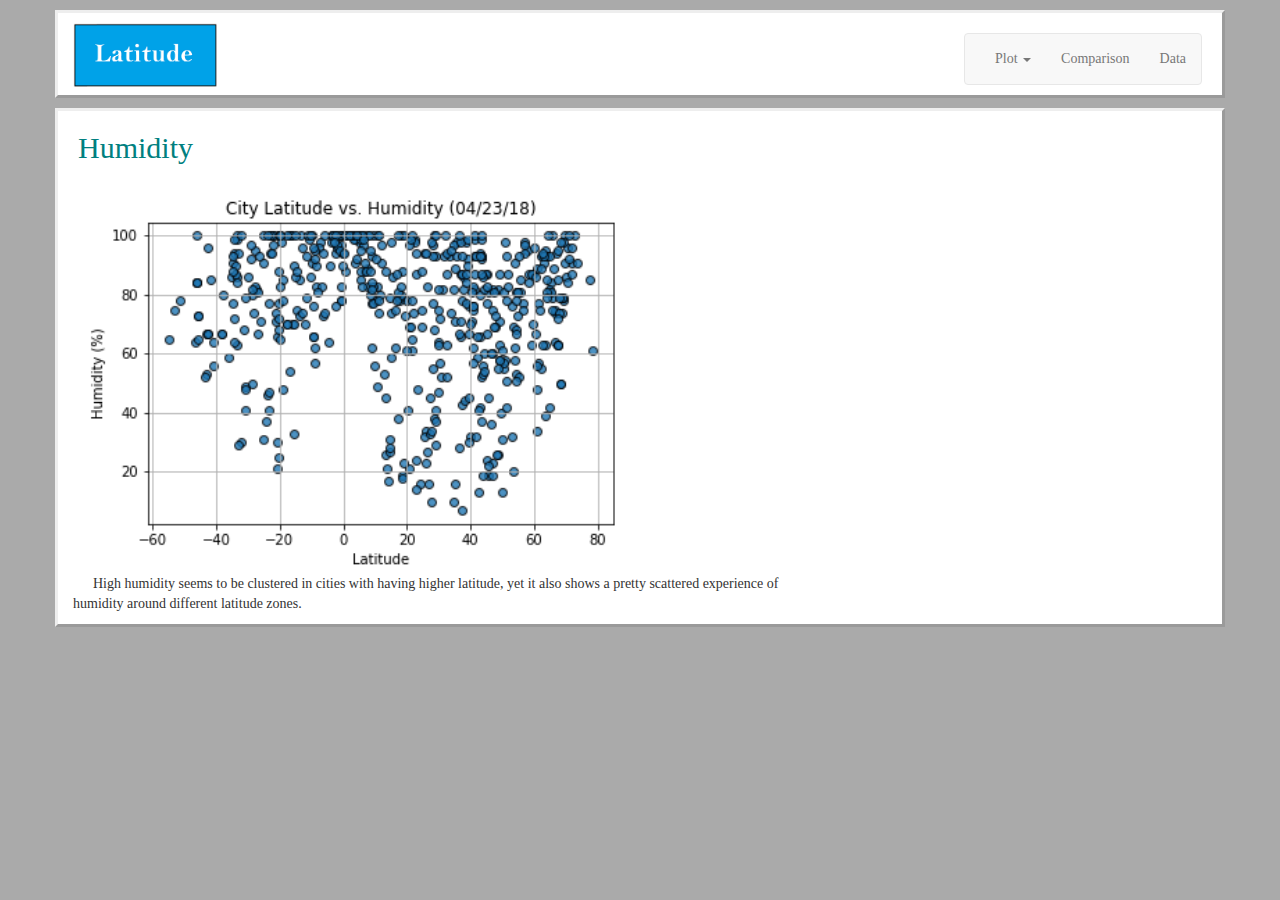
<file: Humidity.html>
<!doctype html>
<html>
	<head>
		<title>Bootstrap</title>
        <meta name="viewport" content="width=device-width, initial-scale=1">
        
        <!--Compiled and minified CSS-->
        <link rel="stylesheet" href="https://maxcdn.bootstrapcdn.com/bootstrap/3.3.7/css/bootstrap.min.css">

        <!--jQuery CDN-->
        <script src="https://code.jquery.com/jquery-3.2.1.js"></script>

        <!--Compiled and minified JavaScript-->
        <script src="https://maxcdn.bootstrapcdn.com/bootstrap/3.3.7/js/bootstrap.min.js"></script>

        
        <style>
                   header {
                background-color: black;
                margin-bottom: 10px;
                margin-top: 10px;
                padding-top: 10px;
            }
            
            header div {
                /* border: 1px solid black; */
            }
            
            .navbar {
                margin-top: 10px;
                margin-bottom: 10px;
                margin-right: 5px;
            }

             .container {
               background-color: #aaaaaa;
               
               
               
            } 
            
            body{
                background-color: #aaaaaa;
                font-family:Cambria, Cochin, Georgia, Times, 'Times New Roman', serif
            }

            .row{
                background-color: white;
                border-style:outset
                


            }
            .ul {
                margin-right: 20px;
            }

            div.row {
            text-indent: 20px;
            
                }
            h1{
                font-size: 30px;
                color: teal
               
                
            }
         



        </style>
        
	</head>
	<body>

        <div class="container">
            
            <header class="row">
                <div class="col-xs-12 col-sm-6 col-md-2 col-lg-6">
                    <a href="WebVizDashboard.html">
                        <img src="logo.PNG" class="img-responsive" height="100" width="145">
                    </a>
                </div>
                <!-- <div class="col-xs-12 col-sm-6 col-md-4 col-lg-4"> -->
                    <!-- <h1>Company Slogan</h1> -->
                <!-- </div> -->
                <div class="col-xs-12 col-sm-12 col-md-6 col-lg-6">
                    <nav class="navbar navbar-default navbar-right">
                        
                    
                    <div class="navbar-header">
                        <button class="navbar-toggle" data-toggle="collapse" data-target="#myMenu">
                            <span class="icon-bar"></span>
                            <span class="icon-bar"></span>
                            <span class="icon-bar"></span>
                        </button>
                            
                    </div>
                        
                    <div class="collapse navbar-collapse" id="myMenu">    
                        <ul class="nav navbar-nav navbar-right">
                            <li class="dropdown">
                                <a href="#" class="dropdown-toggle" data-toggle="dropdown"> Plot <span class="caret"></span></a>
                                
                                <ul class="dropdown-menu">
                                    <li><a href="Max Temp.html">Max Temperature</a></li>
                                    <li><a href="Humidity.html">Humidity</a></li>
                                    <li><a href="Cloudiness.html">Cloudiness</a></li>
                                    <li><a href='Wind_Speed.html'> Wind Speed</a></li>
                                </ul>
                                <li><a href="Comparisons.html">Comparison</a></li>
                                <li><a href="Data.htm">Data</a></li>
                            </li>
                        </ul>
                    </div>
                        
                    </nav>
                </div>
            </header>
            
            
            <div class="row">
                <h1>Humidity</h1>
        <div class="col-xs-12 col-sm-12 col-md-10 col-lg-8">
            <img src="Fig2.png" class="img-responsive" width="600" height="400">
           
            <p> High humidity seems to be clustered in cities with having higher latitude, yet it also shows a pretty scattered experience of humidity around different latitude zones. </p>          
        
        </div>

        
                
            </div>
        </div>
	</body>
</html>
</file>
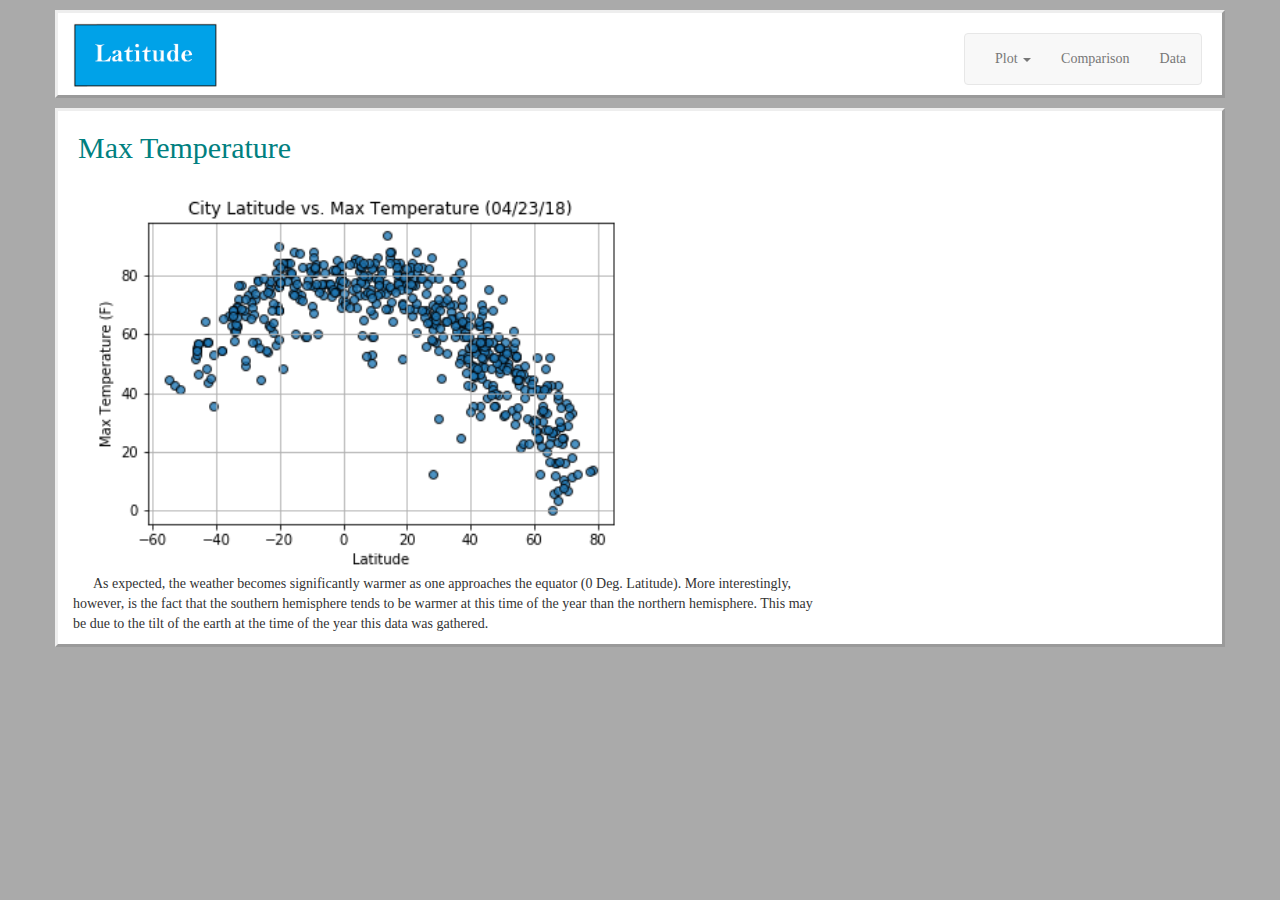
<file: Max Temp.html>
<!doctype html>
<html>
	<head>
		<title>Bootstrap</title>
        <meta name="viewport" content="width=device-width, initial-scale=1">
        
        <!--Compiled and minified CSS-->
        <link rel="stylesheet" href="https://maxcdn.bootstrapcdn.com/bootstrap/3.3.7/css/bootstrap.min.css">

        <!--jQuery CDN-->
        <script src="https://code.jquery.com/jquery-3.2.1.js"></script>

        <!--Compiled and minified JavaScript-->
        <script src="https://maxcdn.bootstrapcdn.com/bootstrap/3.3.7/js/bootstrap.min.js"></script>

        
        <style>
                    header {
                background-color: black;
                margin-bottom: 10px;
                margin-top: 10px;
                padding-top: 10px;
            }
            
            header div {
                /* border: 1px solid black; */
            }
            
            .navbar {
                margin-top: 10px;
                margin-bottom: 10px;
                margin-right: 5px;
            }

             .container {
               background-color: #aaaaaa;
               
               
               
            } 
            
            body{
                background-color: #aaaaaa;
                font-family:Cambria, Cochin, Georgia, Times, 'Times New Roman', serif
            }

            .row{
                background-color: white;
                border-style:outset
                


            }
            .ul {
                margin-right: 20px;
            }

            div.row {
            text-indent: 20px;
            
                }
            h1{
                font-size: 30px;
                color:teal
               
                
            }
         
        </style>
        
	</head>
	<body>

        <div class="container">
            
            <header class="row">
                <div class="col-xs-12 col-sm-6 col-md-2 col-lg-6">
                    <a href="WebVizDashboard.html">
                        <img src="logo.PNG" class="img-responsive" height="100" width="145">
                     </a>
                </div>
                <!-- <div class="col-xs-12 col-sm-6 col-md-4 col-lg-4"> -->
                    <!-- <h1>Company Slogan</h1> -->
                <!-- </div> -->
                <div class="col-xs-12 col-sm-12 col-md-6 col-lg-6">
                    <nav class="navbar navbar-default navbar-right">
                        
                    
                    <div class="navbar-header">
                        <button class="navbar-toggle" data-toggle="collapse" data-target="#myMenu">
                            <span class="icon-bar"></span>
                            <span class="icon-bar"></span>
                            <span class="icon-bar"></span>
                        </button>
                            
                    </div>
                        
                    <div class="collapse navbar-collapse" id="myMenu">    
                        <ul class="nav navbar-nav navbar-right">
                            <li class="dropdown">
                                <a href="#" class="dropdown-toggle" data-toggle="dropdown"> Plot <span class="caret"></span></a>
                                
                                <ul class="dropdown-menu">
                                    <li><a href="Max Temp.html">Max Temperature</a></li>
                                    <li><a href="Humidity.html">Humidity</a></li>
                                    <li><a href="Cloudiness.html">Cloudiness</a></li>
                                    <li><a href='Wind_Speed.html'> Wind Speed</a></li>
                                </ul>
                                <li><a href="Comparisons.html">Comparison</a></li>
                                <li><a href="Data.htm">Data</a></li>
                            </li>
                        </ul>
                    </div>
                        
                    </nav>
                </div>
            </header>
            
            
            <div class="row">
                <h1>Max Temperature</h1>
        <div class="col-xs-12 col-sm-12 col-md-10 col-lg-8">
            <img src="Fig1.png" class="img-responsive" width="600" height="400">
           
            <p> As expected, the weather becomes significantly warmer as one approaches the equator (0 Deg. Latitude). More interestingly, however, is the fact that the southern hemisphere tends to be warmer at this time of the year than the northern hemisphere. This may be due to the tilt of the earth at the time of the year this data was gathered.</p>          
        
        </div>

       
		
                
            </div>
        </div>
	</body>
</html>
</file>
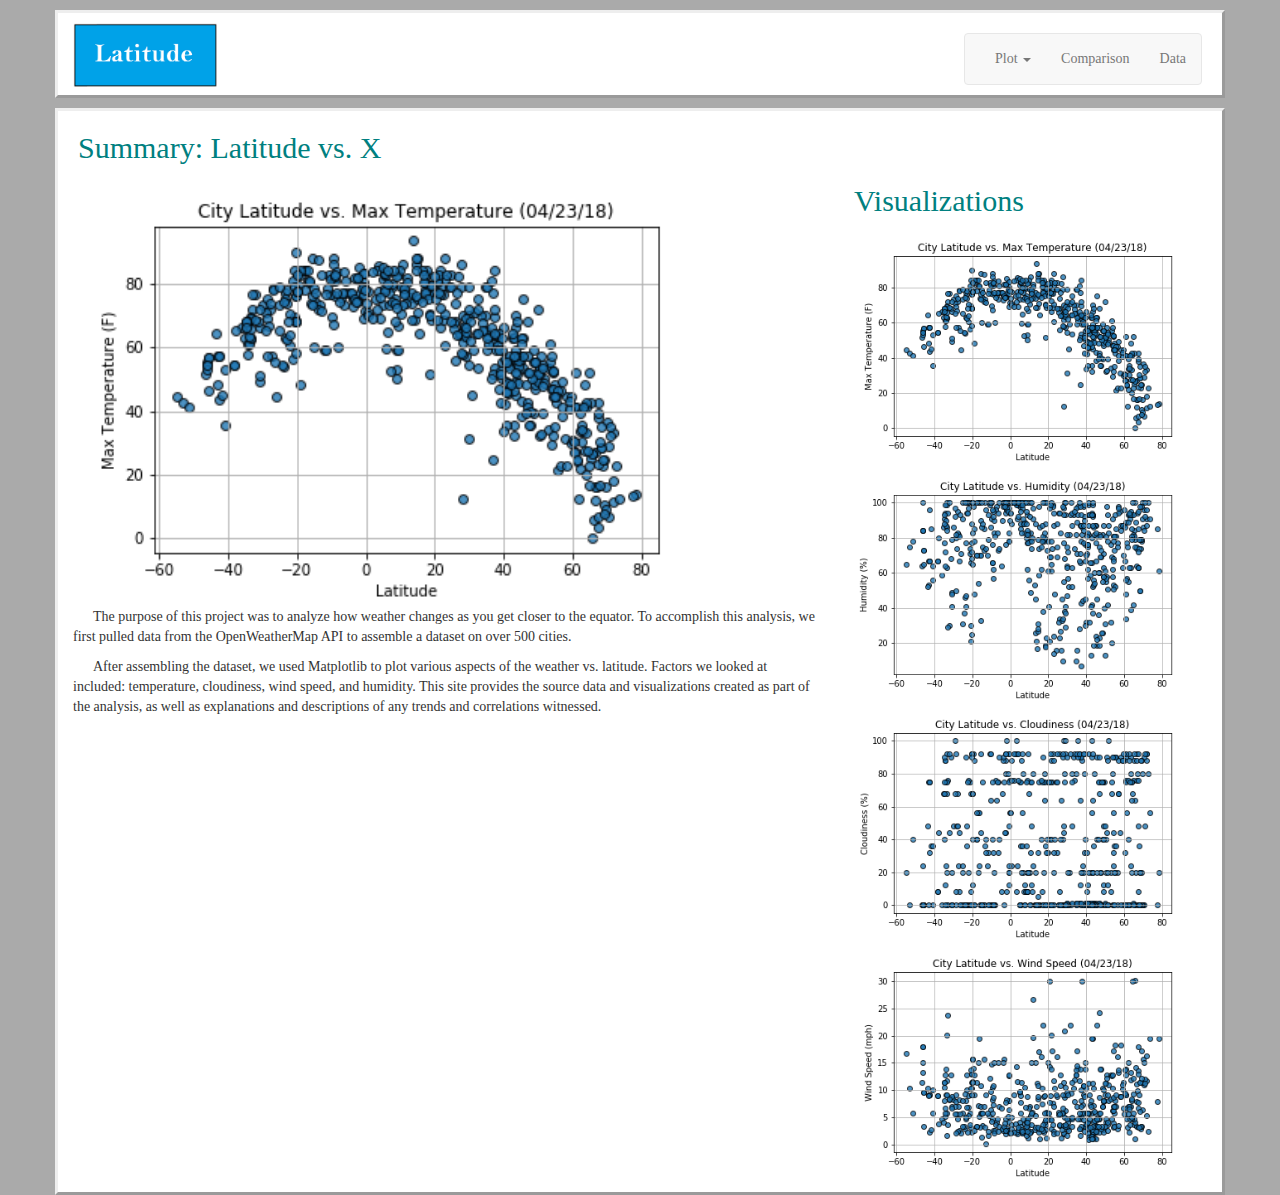
<file: WebVizDashboard.html>
<!doctype html>
<html>
	<head>
		<title>Bootstrap</title>
        <meta name="viewport" content="width=device-width, initial-scale=1">
        
        <!--Compiled and minified CSS-->
        <link rel="stylesheet" href="https://maxcdn.bootstrapcdn.com/bootstrap/3.3.7/css/bootstrap.min.css">

        <!--jQuery CDN-->
        <script src="https://code.jquery.com/jquery-3.2.1.js"></script>

        <!--Compiled and minified JavaScript-->
        <script src="https://maxcdn.bootstrapcdn.com/bootstrap/3.3.7/js/bootstrap.min.js"></script>

        
        <style>
            header {
                background-color: black;
                margin-bottom: 10px;
                margin-top: 10px;
                padding-top: 10px;
            }
            
            header div {
                /* border: 1px solid black; */
            }
            
            .navbar {
                margin-top: 10px;
                margin-bottom: 10px;
                margin-right: 5px;
            }

             .container {
               background-color: #aaaaaa;
               
               
               
            } 
            
            body{
                background-color: #aaaaaa;
                font-family:Cambria, Cochin, Georgia, Times, 'Times New Roman', serif
            }

            .row{
                background-color: white;
                border-style:outset
                


            }
            .ul {
                margin-right: 20px;
            }

            div.row {
            text-indent: 20px;
            
                }
            h3{
                font-size: 30px;
                color:teal
               
                
            }
         

        </style>
        
	</head>
	<body>

        <div class="container">
            
            <header class="row">
                <div class="col-xs-12 col-sm-6 col-md-2 col-lg-6">
                    <a href="WebVizDashboard.html">
                    <img src="logo.PNG" class="img-responsive" height="100" width="145" >
                    </a>
                </div>
              
                <div class="col-xs-12 col-sm-12 col-md-6 col-lg-6">
                    <nav class="navbar navbar-default navbar-right">
                        
                    
                    <div class="navbar-header">
                        <button class="navbar-toggle" data-toggle="collapse" data-target="#myMenu">
                            <span class="icon-bar"></span>
                            <span class="icon-bar"></span>
                            <span class="icon-bar"></span>
                        </button>
                            
                    </div>
                        
                    <div class="collapse navbar-collapse" id="myMenu">    
                        <ul class="nav navbar-nav navbar-right">
                            <li class="dropdown">
                                <a href="WebVizDashboard.html" class="dropdown-toggle" data-toggle="dropdown"> Plot <span class="caret"></span></a>
                                
                                <ul class="dropdown-menu">
                                    <li><a href="Max Temp.html">Max Temperature</a></li>
                                    <li><a href="Humidity.html">Humidity</a></li>
                                    <li><a href="Cloudiness.html">Cloudiness</a></li>
                                    <li><a href='Wind_Speed.html'> Wind Speed</a></li>
                                </ul>
                                <li><a href="Comparisons.html">Comparison</a></li>
                                <li><a href="DataTable.htm">Data</a></li>
                            </li>
                        </ul>
                    </div>
                        
                    </nav>
                </div>
            </header>
            
            
            <div class="row">
                <h3>Summary: Latitude vs. X</h3>
        <div class="col-xs-12 col-sm-12 col-md-10 col-lg-8">
            <img src="Fig1.png" class="img-responsive" height="350px" width="650px">
           
            <p>The purpose of this project was to analyze how weather changes as you get closer to the equator. To accomplish this analysis, we first pulled data from the OpenWeatherMap API to assemble a dataset on over 500 cities.</p>
            <p>After assembling the dataset, we used Matplotlib to plot various aspects of the weather vs. latitude. Factors we looked at included: temperature, cloudiness, wind speed, and humidity. This site provides the source data and visualizations created as part of the analysis, as well as explanations and descriptions of any trends and correlations witnessed.</p>
        </div>
            
        
                <h3>Visualizations</h3>
        <div class="col-xs-12 col-sm-6 col-md-4 col-lg-4">
            <img src="Fig1.png" class="img-responsive">
            <img src="Fig2.png" class="img-responsive">
            <img src="Fig3.png" class="img-responsive">
            <img src="Fig4.png" class="img-responsive">
           
            <p></p>
        </div>
        
		
                
            </div>
        </div>
	</body>
</html>
</file>
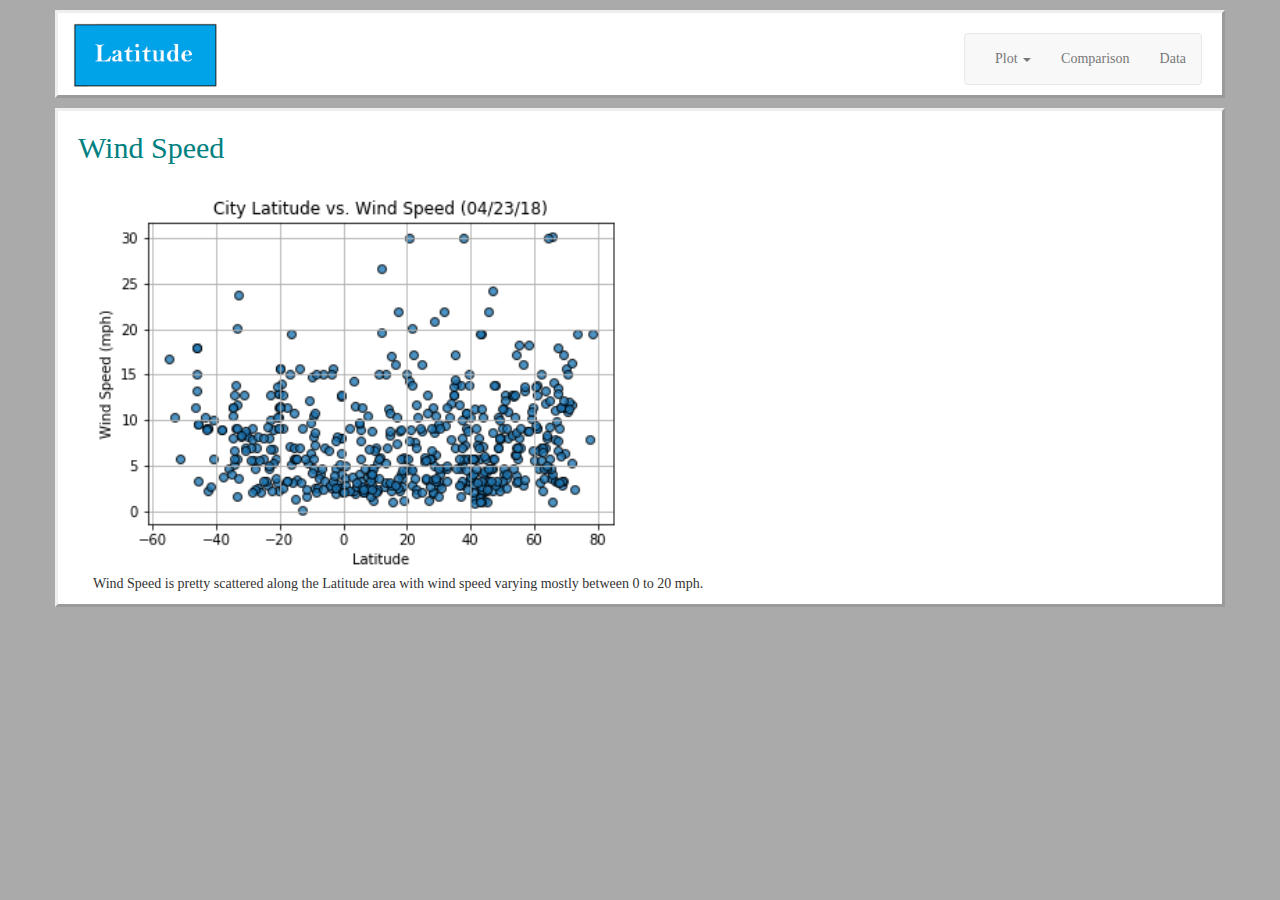
<file: Wind_Speed.html>
<!doctype html>
<html>
	<head>
		<title>Bootstrap</title>
        <meta name="viewport" content="width=device-width, initial-scale=1">
        
        <!--Compiled and minified CSS-->
        <link rel="stylesheet" href="https://maxcdn.bootstrapcdn.com/bootstrap/3.3.7/css/bootstrap.min.css">

        <!--jQuery CDN-->
        <script src="https://code.jquery.com/jquery-3.2.1.js"></script>

        <!--Compiled and minified JavaScript-->
        <script src="https://maxcdn.bootstrapcdn.com/bootstrap/3.3.7/js/bootstrap.min.js"></script>

        
        <style>
                     header {
                background-color: black;
                margin-bottom: 10px;
                margin-top: 10px;
                padding-top: 10px;
            }
            
            header div {
                /* border: 1px solid black; */
            }
            
            .navbar {
                margin-top: 10px;
                margin-bottom: 10px;
                margin-right: 5px;
            }

             .container {
               background-color: #aaaaaa;
               
               
               
            } 
            
            body{
                background-color: #aaaaaa;
                font-family:Cambria, Cochin, Georgia, Times, 'Times New Roman', serif
            }

            .row{
                background-color: white;
                border-style:outset
                


            }
            .ul {
                margin-right: 20px;
            }

            div.row {
            text-indent: 20px;
            
                }
            h1{
                font-size: 30px;
                color: teal
               
                
            }
         

        </style>
        
	</head>
	<body>

        <div class="container">
            
            <header class="row">
                <div class="col-xs-12 col-sm-6 col-md-2 col-lg-6">
                    <a href="WebVizDashboard.html">
                        <img src="logo.PNG" class="img-responsive" height="100" width="145">
                    </a>
                </div>
                <!-- <div class="col-xs-12 col-sm-6 col-md-4 col-lg-4"> -->
                    <!-- <h1>Company Slogan</h1> -->
                <!-- </div> -->
                <div class="col-xs-12 col-sm-12 col-md-6 col-lg-6">
                    <nav class="navbar navbar-default navbar-right">
                        
                    
                    <div class="navbar-header">
                        <button class="navbar-toggle" data-toggle="collapse" data-target="#myMenu">
                            <span class="icon-bar"></span>
                            <span class="icon-bar"></span>
                            <span class="icon-bar"></span>
                        </button>
                            
                    </div>
                        
                    <div class="collapse navbar-collapse" id="myMenu">    
                        <ul class="nav navbar-nav navbar-right">
                            <li class="dropdown">
                                <a href="#" class="dropdown-toggle" data-toggle="dropdown"> Plot <span class="caret"></span></a>
                                
                                <ul class="dropdown-menu">
                                    <li><a href="Max Temp.html">Max Temperature</a></li>
                                    <li><a href="Humidity.html">Humidity</a></li>
                                    <li><a href="Cloudiness.html">Cloudiness</a></li>
                                    <li><a href='Wind_Speed.html'> Wind Speed</a></li>
                                </ul>
                                <li><a href="Comparisons.html">Comparison</a></li>
                                <li><a href="Data.htm">Data</a></li>
                            </li>
                        </ul>
                    </div>
                        
                    </nav>
                </div>
            </header>
            
            
            <div class="row">
                <h1>Wind Speed</h1>
        <div class="col-xs-12 col-sm-12 col-md-10 col-lg-8">
            <img src="Fig4.png" class="img-responsive" width="600" height="400">
           
            <p> Wind Speed is pretty scattered along the Latitude area with wind speed varying mostly between 0 to 20 mph.</p>          
        
        </div>


		
                
            </div>
        </div>
	</body>
</html>
</file>
